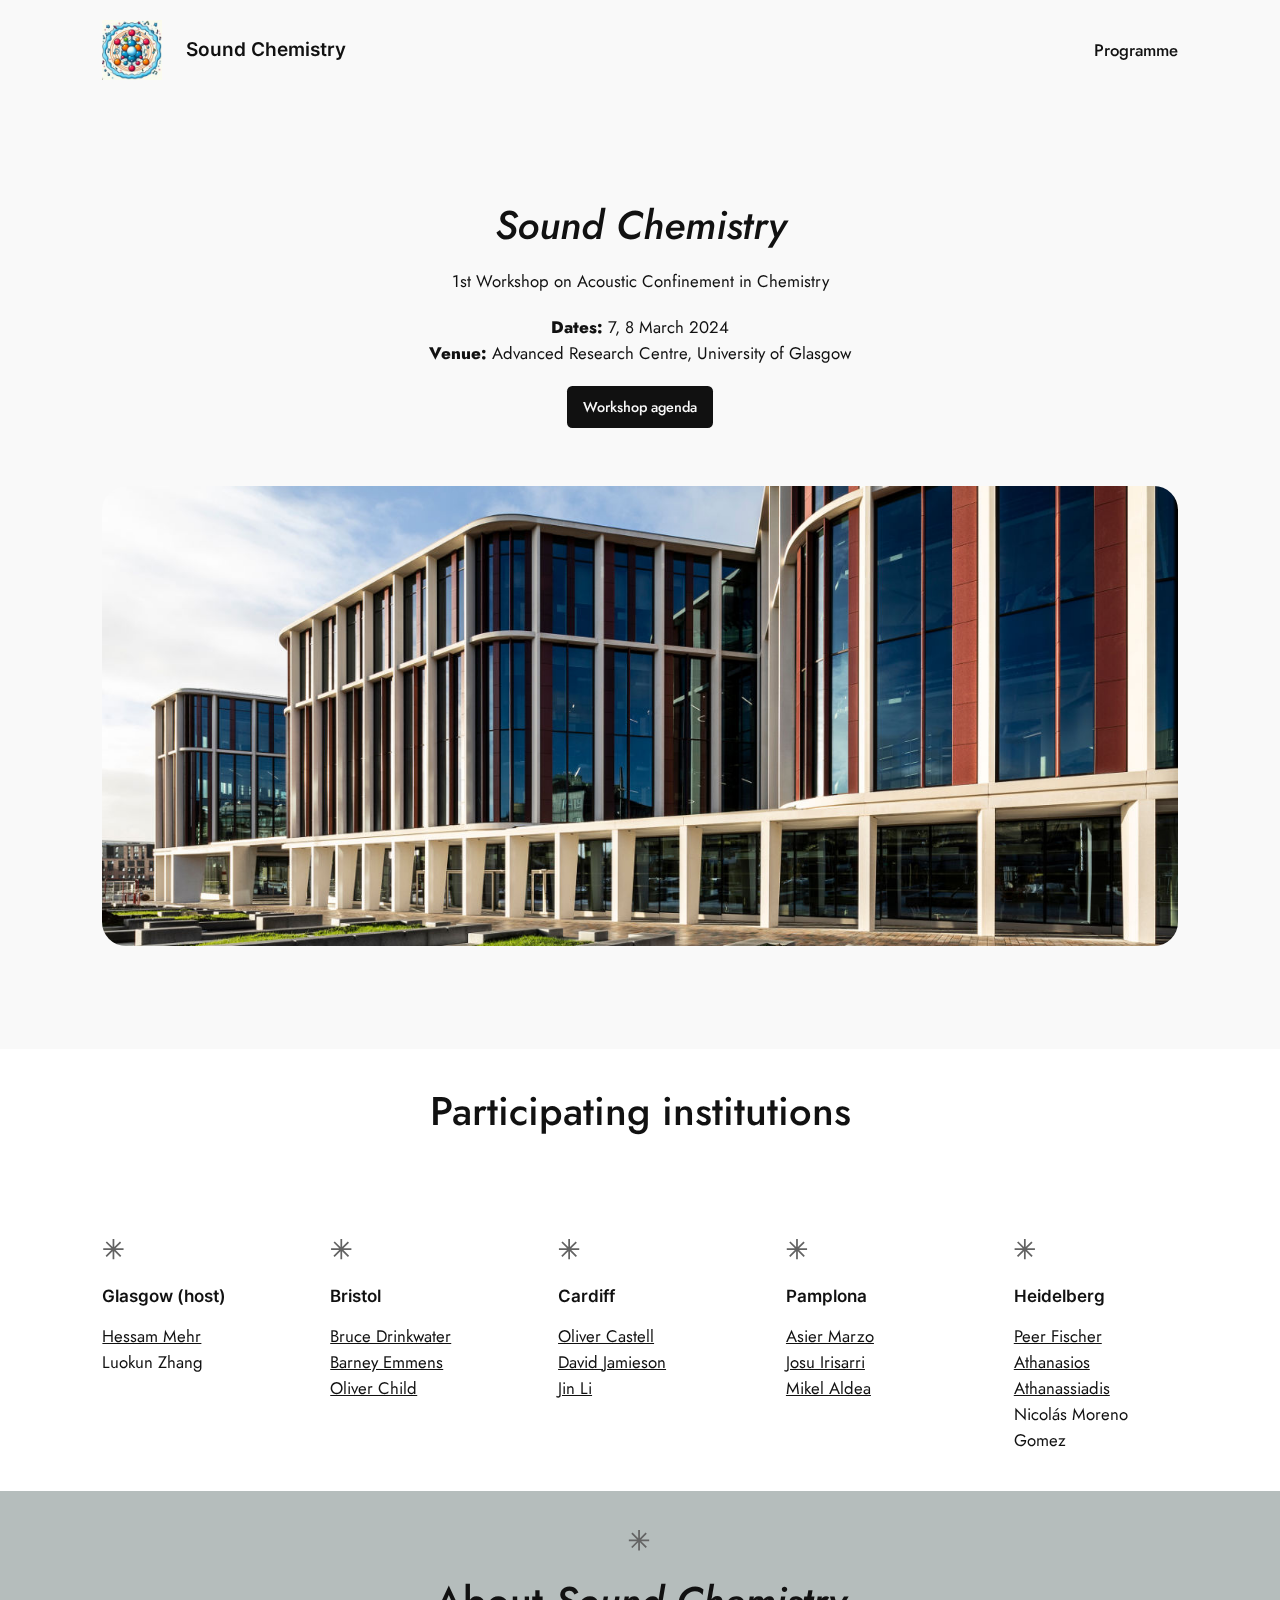
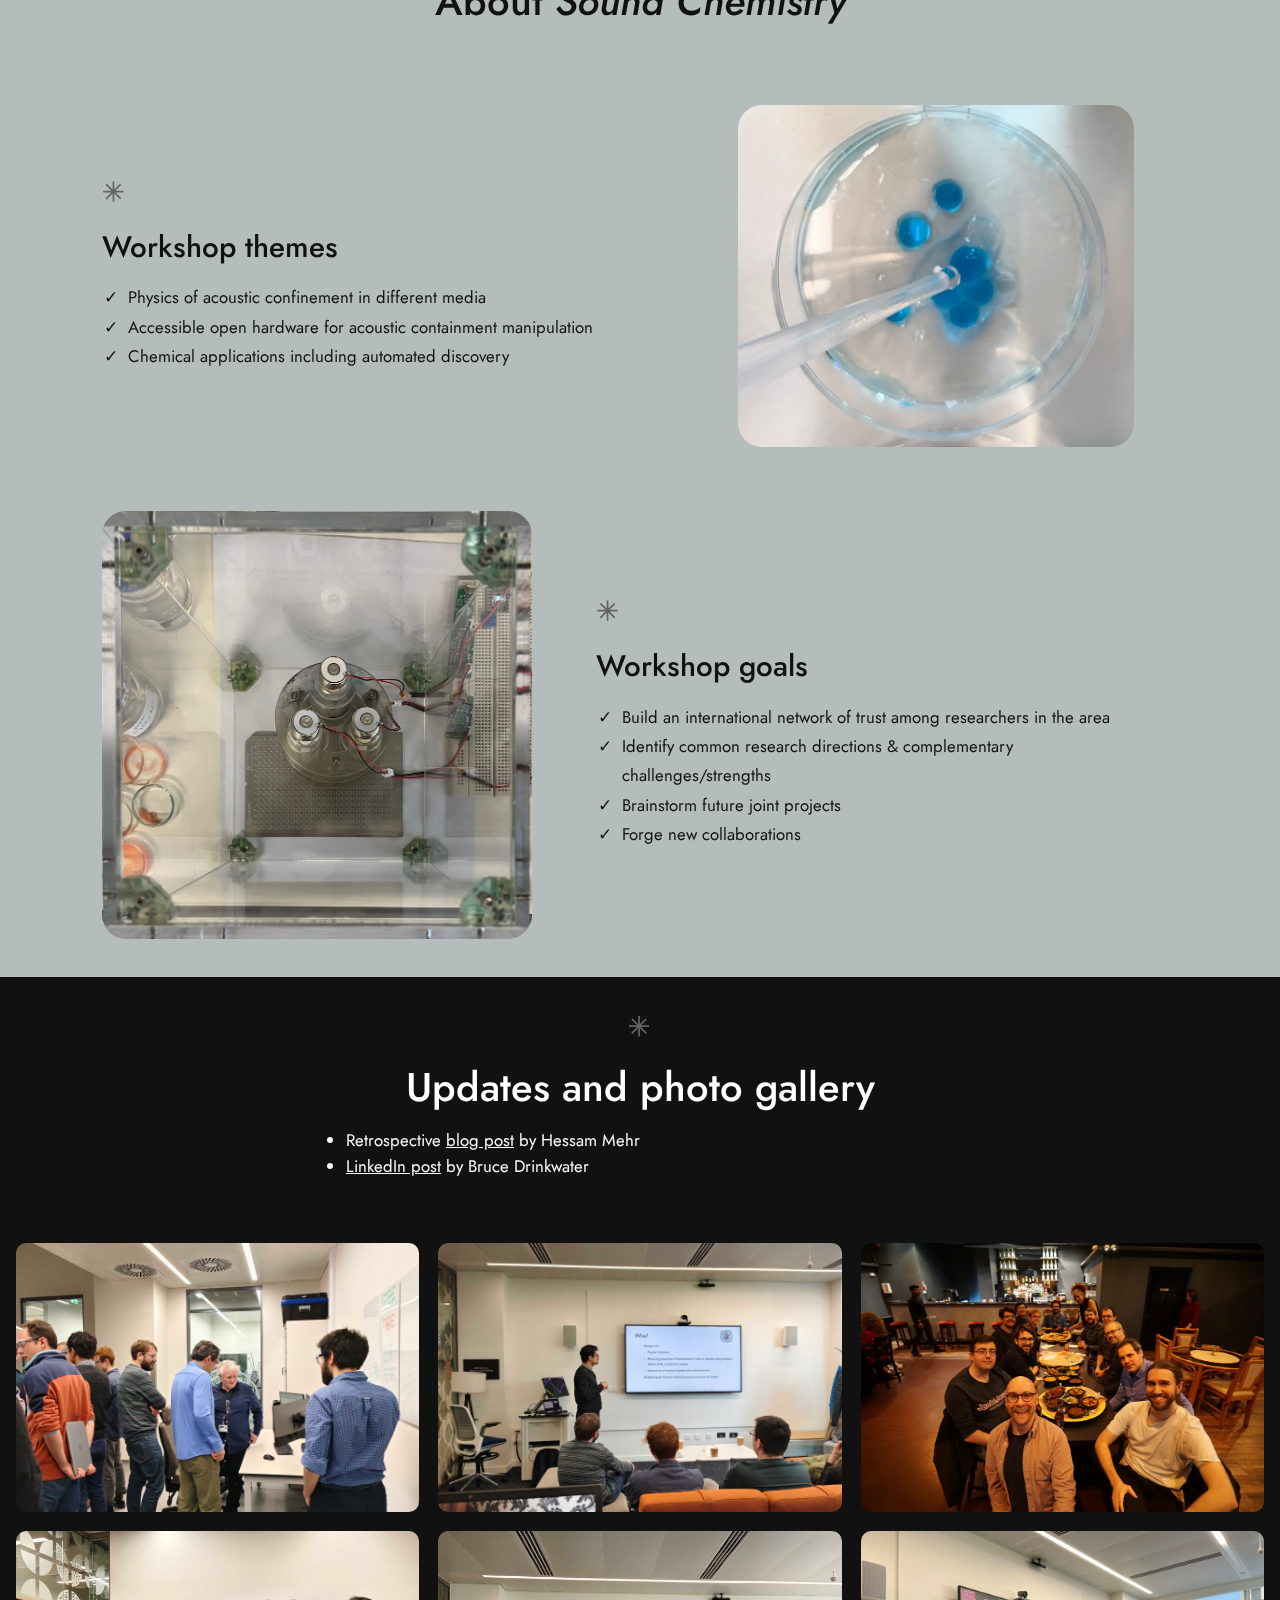
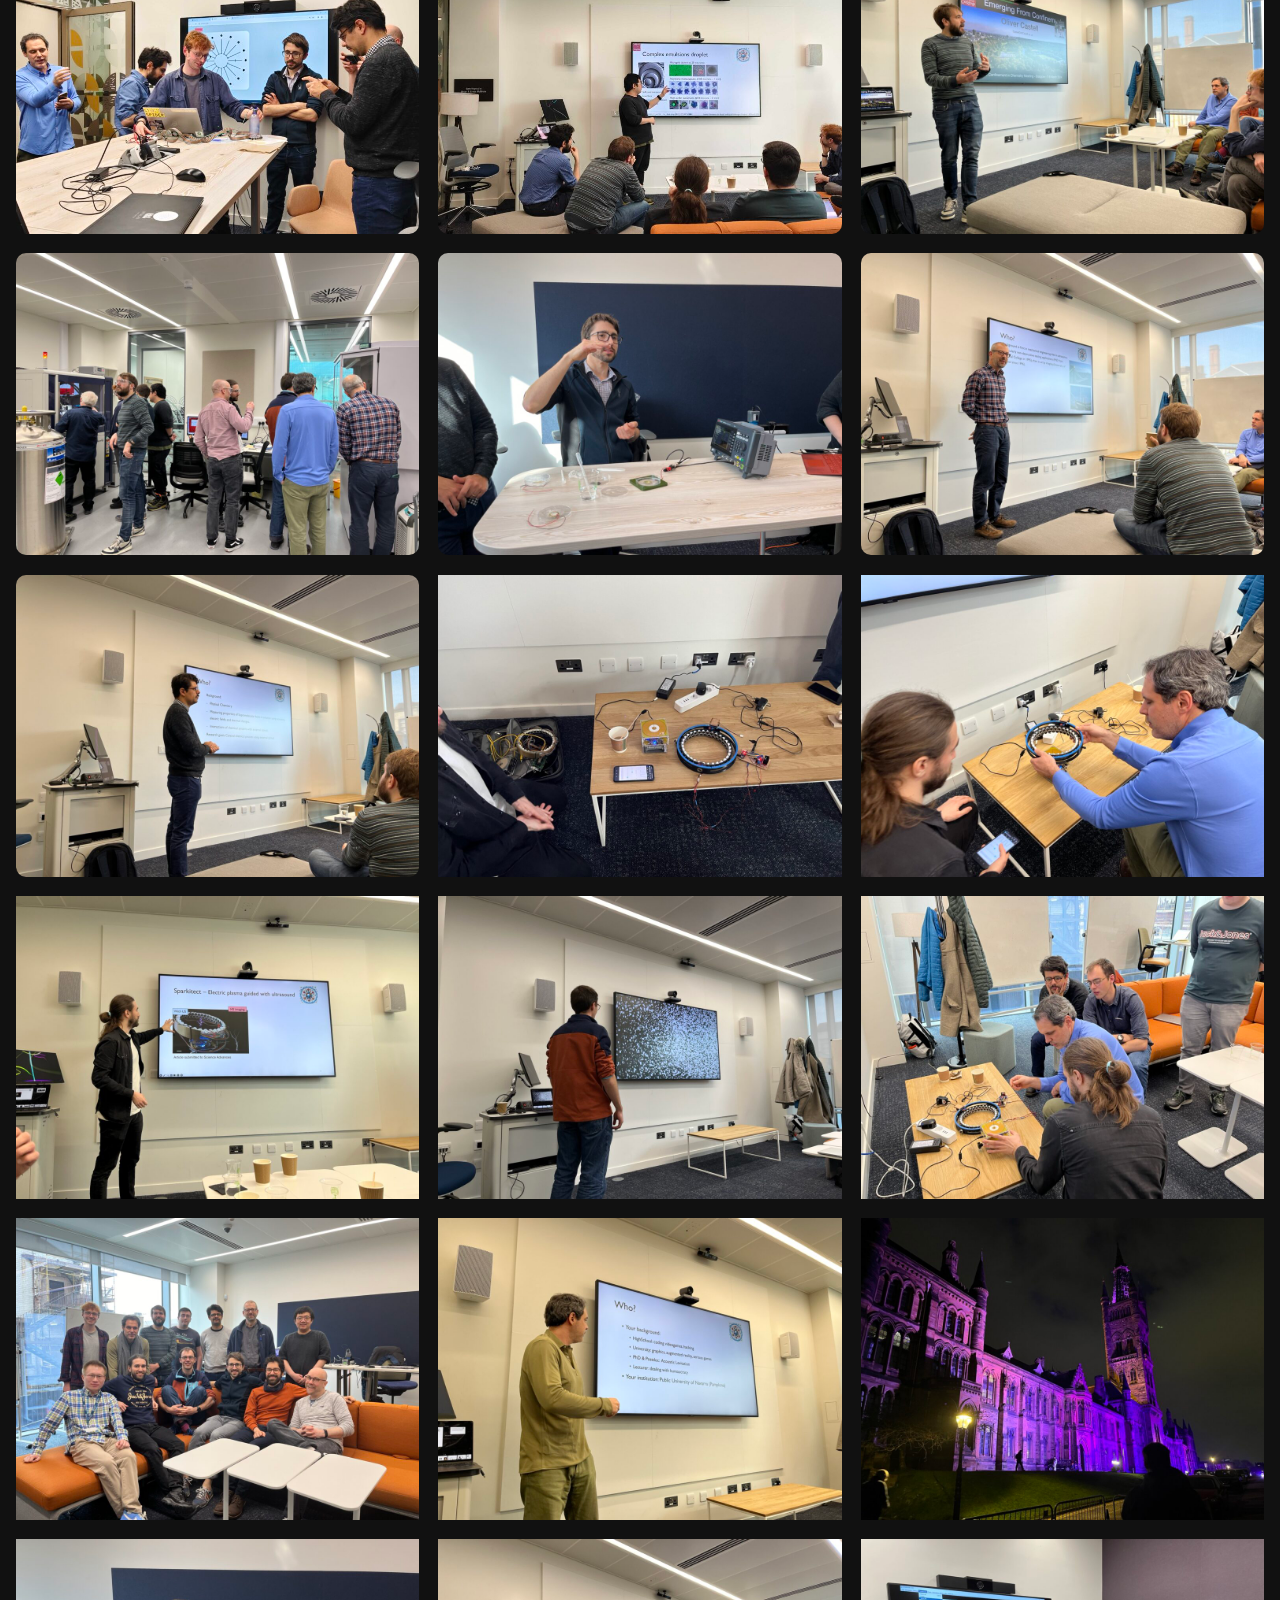
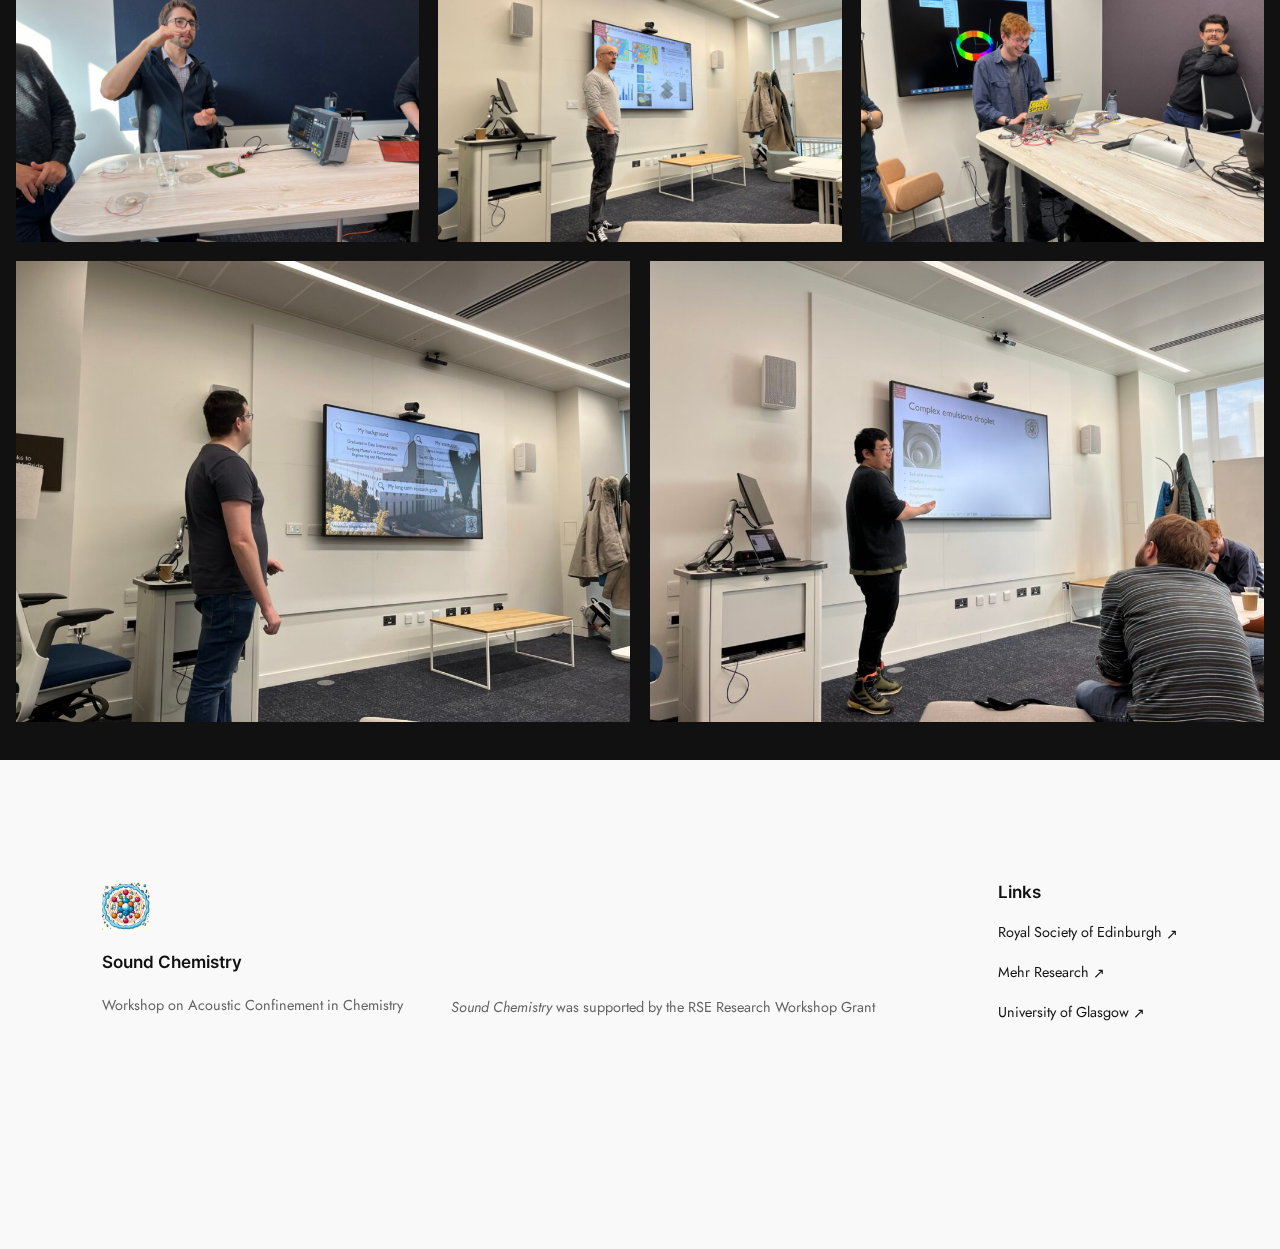
<file: index.html>
<!DOCTYPE html>
<html lang="en-US">
<head>
	<meta charset="UTF-8" />
	<meta name="viewport" content="width=device-width, initial-scale=1" />
<meta name='robots' content='max-image-preview:large' />
	<style>img:is([sizes="auto" i], [sizes^="auto," i]) { contain-intrinsic-size: 3000px 1500px }</style>
	<title>Sound Chemistry &#8211; Workshop on Acoustic Confinement in Chemistry</title>
<link rel="alternate" type="application/rss+xml" title="Sound Chemistry &raquo; Feed" href="feed/index.html" />
<link rel="alternate" type="application/rss+xml" title="Sound Chemistry &raquo; Comments Feed" href="comments/feed/index.html" />
<script>
window._wpemojiSettings = {"baseUrl":"https:\/\/s.w.org\/images\/core\/emoji\/15.0.3\/72x72\/","ext":".png","svgUrl":"https:\/\/s.w.org\/images\/core\/emoji\/15.0.3\/svg\/","svgExt":".svg","source":{"concatemoji":"https:\/\/sound-chemistry.science\/wp-includes\/js\/wp-emoji-release.min.js?ver=6.7.1"}};
/*! This file is auto-generated */
!function(i,n){var o,s,e;function c(e){try{var t={supportTests:e,timestamp:(new Date).valueOf()};sessionStorage.setItem(o,JSON.stringify(t))}catch(e){}}function p(e,t,n){e.clearRect(0,0,e.canvas.width,e.canvas.height),e.fillText(t,0,0);var t=new Uint32Array(e.getImageData(0,0,e.canvas.width,e.canvas.height).data),r=(e.clearRect(0,0,e.canvas.width,e.canvas.height),e.fillText(n,0,0),new Uint32Array(e.getImageData(0,0,e.canvas.width,e.canvas.height).data));return t.every(function(e,t){return e===r[t]})}function u(e,t,n){switch(t){case"flag":return n(e,"\ud83c\udff3\ufe0f\u200d\u26a7\ufe0f","\ud83c\udff3\ufe0f\u200b\u26a7\ufe0f")?!1:!n(e,"\ud83c\uddfa\ud83c\uddf3","\ud83c\uddfa\u200b\ud83c\uddf3")&&!n(e,"\ud83c\udff4\udb40\udc67\udb40\udc62\udb40\udc65\udb40\udc6e\udb40\udc67\udb40\udc7f","\ud83c\udff4\u200b\udb40\udc67\u200b\udb40\udc62\u200b\udb40\udc65\u200b\udb40\udc6e\u200b\udb40\udc67\u200b\udb40\udc7f");case"emoji":return!n(e,"\ud83d\udc26\u200d\u2b1b","\ud83d\udc26\u200b\u2b1b")}return!1}function f(e,t,n){var r="undefined"!=typeof WorkerGlobalScope&&self instanceof WorkerGlobalScope?new OffscreenCanvas(300,150):i.createElement("canvas"),a=r.getContext("2d",{willReadFrequently:!0}),o=(a.textBaseline="top",a.font="600 32px Arial",{});return e.forEach(function(e){o[e]=t(a,e,n)}),o}function t(e){var t=i.createElement("script");t.src=e,t.defer=!0,i.head.appendChild(t)}"undefined"!=typeof Promise&&(o="wpEmojiSettingsSupports",s=["flag","emoji"],n.supports={everything:!0,everythingExceptFlag:!0},e=new Promise(function(e){i.addEventListener("DOMContentLoaded",e,{once:!0})}),new Promise(function(t){var n=function(){try{var e=JSON.parse(sessionStorage.getItem(o));if("object"==typeof e&&"number"==typeof e.timestamp&&(new Date).valueOf()<e.timestamp+604800&&"object"==typeof e.supportTests)return e.supportTests}catch(e){}return null}();if(!n){if("undefined"!=typeof Worker&&"undefined"!=typeof OffscreenCanvas&&"undefined"!=typeof URL&&URL.createObjectURL&&"undefined"!=typeof Blob)try{var e="postMessage("+f.toString()+"("+[JSON.stringify(s),u.toString(),p.toString()].join(",")+"));",r=new Blob([e],{type:"text/javascript"}),a=new Worker(URL.createObjectURL(r),{name:"wpTestEmojiSupports"});return void(a.onmessage=function(e){c(n=e.data),a.terminate(),t(n)})}catch(e){}c(n=f(s,u,p))}t(n)}).then(function(e){for(var t in e)n.supports[t]=e[t],n.supports.everything=n.supports.everything&&n.supports[t],"flag"!==t&&(n.supports.everythingExceptFlag=n.supports.everythingExceptFlag&&n.supports[t]);n.supports.everythingExceptFlag=n.supports.everythingExceptFlag&&!n.supports.flag,n.DOMReady=!1,n.readyCallback=function(){n.DOMReady=!0}}).then(function(){return e}).then(function(){var e;n.supports.everything||(n.readyCallback(),(e=n.source||{}).concatemoji?t(e.concatemoji):e.wpemoji&&e.twemoji&&(t(e.twemoji),t(e.wpemoji)))}))}((window,document),window._wpemojiSettings);
</script>
<style id='wp-block-site-logo-inline-css'>
.wp-block-site-logo{box-sizing:border-box;line-height:0}.wp-block-site-logo a{display:inline-block;line-height:0}.wp-block-site-logo.is-default-size img{height:auto;width:120px}.wp-block-site-logo img{height:auto;max-width:100%}.wp-block-site-logo a,.wp-block-site-logo img{border-radius:inherit}.wp-block-site-logo.aligncenter{margin-left:auto;margin-right:auto;text-align:center}:root :where(.wp-block-site-logo.is-style-rounded){border-radius:9999px}
</style>
<style id='wp-block-site-title-inline-css'>
.wp-block-site-title{box-sizing:border-box}.wp-block-site-title :where(a){color:inherit;font-family:inherit;font-size:inherit;font-style:inherit;font-weight:inherit;letter-spacing:inherit;line-height:inherit;text-decoration:inherit}
</style>
<style id='wp-block-group-inline-css'>
.wp-block-group{box-sizing:border-box}:where(.wp-block-group.wp-block-group-is-layout-constrained){position:relative}
</style>
<style id='wp-block-page-list-inline-css'>
.wp-block-navigation .wp-block-page-list{align-items:var(--navigation-layout-align,initial);background-color:inherit;display:flex;flex-direction:var(--navigation-layout-direction,initial);flex-wrap:var(--navigation-layout-wrap,wrap);justify-content:var(--navigation-layout-justify,initial)}.wp-block-navigation .wp-block-navigation-item{background-color:inherit}.wp-block-page-list{box-sizing:border-box}
</style>
<link rel='stylesheet' id='wp-block-navigation-css' href='wp-content/plugins/gutenberg/build/block-library/blocks/navigation/style.css%3Fver=20.0.0.css' media='all' />
<style id='wp-block-heading-inline-css'>
h1.has-background,h2.has-background,h3.has-background,h4.has-background,h5.has-background,h6.has-background{padding:1.25em 2.375em}h1.has-text-align-left[style*=writing-mode]:where([style*=vertical-lr]),h1.has-text-align-right[style*=writing-mode]:where([style*=vertical-rl]),h2.has-text-align-left[style*=writing-mode]:where([style*=vertical-lr]),h2.has-text-align-right[style*=writing-mode]:where([style*=vertical-rl]),h3.has-text-align-left[style*=writing-mode]:where([style*=vertical-lr]),h3.has-text-align-right[style*=writing-mode]:where([style*=vertical-rl]),h4.has-text-align-left[style*=writing-mode]:where([style*=vertical-lr]),h4.has-text-align-right[style*=writing-mode]:where([style*=vertical-rl]),h5.has-text-align-left[style*=writing-mode]:where([style*=vertical-lr]),h5.has-text-align-right[style*=writing-mode]:where([style*=vertical-rl]),h6.has-text-align-left[style*=writing-mode]:where([style*=vertical-lr]),h6.has-text-align-right[style*=writing-mode]:where([style*=vertical-rl]){rotate:180deg}

				.is-style-asterisk:before {
					content: '';
					width: 1.5rem;
					height: 3rem;
					background: var(--wp--preset--color--contrast-2, currentColor);
					clip-path: path('M11.93.684v8.039l5.633-5.633 1.216 1.23-5.66 5.66h8.04v1.737H13.2l5.701 5.701-1.23 1.23-5.742-5.742V21h-1.737v-8.094l-5.77 5.77-1.23-1.217 5.743-5.742H.842V9.98h8.162l-5.701-5.7 1.23-1.231 5.66 5.66V.684h1.737Z');
					display: block;
				}

				/* Hide the asterisk if the heading has no content, to avoid using empty headings to display the asterisk only, which is an A11Y issue */
				.is-style-asterisk:empty:before {
					content: none;
				}

				.is-style-asterisk:-moz-only-whitespace:before {
					content: none;
				}

				.is-style-asterisk.has-text-align-center:before {
					margin: 0 auto;
				}

				.is-style-asterisk.has-text-align-right:before {
					margin-left: auto;
				}

				.rtl .is-style-asterisk.has-text-align-left:before {
					margin-right: auto;
				}
</style>
<style id='wp-block-spacer-inline-css'>
.wp-block-spacer{clear:both}
</style>
<style id='wp-block-paragraph-inline-css'>
.is-small-text{font-size:.875em}.is-regular-text{font-size:1em}.is-large-text{font-size:2.25em}.is-larger-text{font-size:3em}.has-drop-cap:not(:focus):first-letter{float:left;font-size:8.4em;font-style:normal;font-weight:100;line-height:.68;margin:.05em .1em 0 0;text-transform:uppercase}body.rtl .has-drop-cap:not(:focus):first-letter{float:none;margin-left:.1em}p.has-drop-cap.has-background{overflow:hidden}:root :where(p.has-background){padding:1.25em 2.375em}:where(p.has-text-color:not(.has-link-color)) a{color:inherit}p.has-text-align-left[style*="writing-mode:vertical-lr"],p.has-text-align-right[style*="writing-mode:vertical-rl"]{rotate:180deg}
</style>
<style id='wp-block-button-inline-css'>
.wp-block-button__link{align-content:center;box-sizing:border-box;cursor:pointer;display:inline-block;height:100%;text-align:center;width:100%;word-break:break-word}.wp-block-button__link.aligncenter{text-align:center}.wp-block-button__link.alignright{text-align:right}:where(.wp-block-button__link){border-radius:9999px;box-shadow:none;padding:calc(.667em + 2px) calc(1.333em + 2px);text-decoration:none}.wp-block-button[style*=text-decoration] .wp-block-button__link{text-decoration:inherit}.wp-block-buttons>.wp-block-button.has-custom-width{max-width:none}.wp-block-buttons>.wp-block-button.has-custom-width .wp-block-button__link{width:100%}.wp-block-buttons>.wp-block-button.has-custom-font-size .wp-block-button__link{font-size:inherit}.wp-block-buttons>.wp-block-button.wp-block-button__width-25{width:calc(25% - var(--wp--style--block-gap, .5em)*.75)}.wp-block-buttons>.wp-block-button.wp-block-button__width-50{width:calc(50% - var(--wp--style--block-gap, .5em)*.5)}.wp-block-buttons>.wp-block-button.wp-block-button__width-75{width:calc(75% - var(--wp--style--block-gap, .5em)*.25)}.wp-block-buttons>.wp-block-button.wp-block-button__width-100{flex-basis:100%;width:100%}.wp-block-buttons.is-vertical>.wp-block-button.wp-block-button__width-25{width:25%}.wp-block-buttons.is-vertical>.wp-block-button.wp-block-button__width-50{width:50%}.wp-block-buttons.is-vertical>.wp-block-button.wp-block-button__width-75{width:75%}.wp-block-button.is-style-squared,.wp-block-button__link.wp-block-button.is-style-squared{border-radius:0}.wp-block-button.no-border-radius,.wp-block-button__link.no-border-radius{border-radius:0!important}:root :where(.wp-block-button .wp-block-button__link.is-style-outline),:root :where(.wp-block-button.is-style-outline>.wp-block-button__link){border:2px solid;padding:.667em 1.333em}:root :where(.wp-block-button .wp-block-button__link.is-style-outline:not(.has-text-color)),:root :where(.wp-block-button.is-style-outline>.wp-block-button__link:not(.has-text-color)){color:currentColor}:root :where(.wp-block-button .wp-block-button__link.is-style-outline:not(.has-background)),:root :where(.wp-block-button.is-style-outline>.wp-block-button__link:not(.has-background)){background-color:initial;background-image:none}
</style>
<style id='twentytwentyfour-button-style-outline-inline-css'>
.wp-block-button.is-style-outline
	> .wp-block-button__link:not(.has-text-color, .has-background):hover {
	background-color: var(--wp--preset--color--contrast-2, var(--wp--preset--color--contrast, transparent));
	color: var(--wp--preset--color--base);
	border-color: var(--wp--preset--color--contrast-2, var(--wp--preset--color--contrast, currentColor));
}

</style>
<style id='wp-block-buttons-inline-css'>
.wp-block-buttons{box-sizing:border-box}.wp-block-buttons.is-vertical{flex-direction:column}.wp-block-buttons.is-vertical>.wp-block-button:last-child{margin-bottom:0}.wp-block-buttons>.wp-block-button{display:inline-block;margin:0}.wp-block-buttons.is-content-justification-left{justify-content:flex-start}.wp-block-buttons.is-content-justification-left.is-vertical{align-items:flex-start}.wp-block-buttons.is-content-justification-center{justify-content:center}.wp-block-buttons.is-content-justification-center.is-vertical{align-items:center}.wp-block-buttons.is-content-justification-right{justify-content:flex-end}.wp-block-buttons.is-content-justification-right.is-vertical{align-items:flex-end}.wp-block-buttons.is-content-justification-space-between{justify-content:space-between}.wp-block-buttons.aligncenter{text-align:center}.wp-block-buttons:not(.is-content-justification-space-between,.is-content-justification-right,.is-content-justification-left,.is-content-justification-center) .wp-block-button.aligncenter{margin-left:auto;margin-right:auto;width:100%}.wp-block-buttons[style*=text-decoration] .wp-block-button,.wp-block-buttons[style*=text-decoration] .wp-block-button__link{text-decoration:inherit}.wp-block-buttons.has-custom-font-size .wp-block-button__link{font-size:inherit}.wp-block-button.aligncenter{text-align:center}
</style>
<style id='wp-block-image-inline-css'>
.wp-block-image>a,.wp-block-image>figure>a{display:inline-block}.wp-block-image img{box-sizing:border-box;height:auto;max-width:100%;vertical-align:bottom}@media (prefers-reduced-motion:no-preference){.wp-block-image img.hide{visibility:hidden}.wp-block-image img.show{animation:show-content-image .4s}}.wp-block-image[style*=border-radius] img,.wp-block-image[style*=border-radius]>a{border-radius:inherit}.wp-block-image.has-custom-border img{box-sizing:border-box}.wp-block-image.aligncenter{text-align:center}.wp-block-image.alignfull>a,.wp-block-image.alignwide>a{width:100%}.wp-block-image.alignfull img,.wp-block-image.alignwide img{height:auto;width:100%}.wp-block-image .aligncenter,.wp-block-image .alignleft,.wp-block-image .alignright,.wp-block-image.aligncenter,.wp-block-image.alignleft,.wp-block-image.alignright{display:table}.wp-block-image .aligncenter>figcaption,.wp-block-image .alignleft>figcaption,.wp-block-image .alignright>figcaption,.wp-block-image.aligncenter>figcaption,.wp-block-image.alignleft>figcaption,.wp-block-image.alignright>figcaption{caption-side:bottom;display:table-caption}.wp-block-image .alignleft{float:left;margin:.5em 1em .5em 0}.wp-block-image .alignright{float:right;margin:.5em 0 .5em 1em}.wp-block-image .aligncenter{margin-left:auto;margin-right:auto}.wp-block-image :where(figcaption){margin-bottom:1em;margin-top:.5em}.wp-block-image.is-style-circle-mask img{border-radius:9999px}@supports ((-webkit-mask-image:none) or (mask-image:none)) or (-webkit-mask-image:none){.wp-block-image.is-style-circle-mask img{border-radius:0;-webkit-mask-image:url('data:image/svg+xml;utf8,<svg viewBox="0 0 100 100" xmlns="http://www.w3.org/2000/svg"><circle cx="50" cy="50" r="50"/></svg>');mask-image:url('data:image/svg+xml;utf8,<svg viewBox="0 0 100 100" xmlns="http://www.w3.org/2000/svg"><circle cx="50" cy="50" r="50"/></svg>');mask-mode:alpha;-webkit-mask-position:center;mask-position:center;-webkit-mask-repeat:no-repeat;mask-repeat:no-repeat;-webkit-mask-size:contain;mask-size:contain}}:root :where(.wp-block-image.is-style-rounded img,.wp-block-image .is-style-rounded img){border-radius:9999px}.wp-block-image figure{margin:0}.wp-lightbox-container{display:flex;flex-direction:column;position:relative}.wp-lightbox-container img{cursor:zoom-in}.wp-lightbox-container img:hover+button{opacity:1}.wp-lightbox-container button{align-items:center;-webkit-backdrop-filter:blur(16px) saturate(180%);backdrop-filter:blur(16px) saturate(180%);background-color:#5a5a5a40;border:none;border-radius:4px;cursor:zoom-in;display:flex;height:20px;justify-content:center;opacity:0;padding:0;position:absolute;right:16px;text-align:center;top:16px;transition:opacity .2s ease;width:20px;z-index:100}.wp-lightbox-container button:focus-visible{outline:3px auto #5a5a5a40;outline:3px auto -webkit-focus-ring-color;outline-offset:3px}.wp-lightbox-container button:hover{cursor:pointer;opacity:1}.wp-lightbox-container button:focus{opacity:1}.wp-lightbox-container button:focus,.wp-lightbox-container button:hover,.wp-lightbox-container button:not(:hover):not(:active):not(.has-background){background-color:#5a5a5a40;border:none}.wp-lightbox-overlay{box-sizing:border-box;cursor:zoom-out;height:100vh;left:0;overflow:hidden;position:fixed;top:0;visibility:hidden;width:100%;z-index:100000}.wp-lightbox-overlay .close-button{align-items:center;cursor:pointer;display:flex;justify-content:center;min-height:40px;min-width:40px;padding:0;position:absolute;right:calc(env(safe-area-inset-right) + 16px);top:calc(env(safe-area-inset-top) + 16px);z-index:5000000}.wp-lightbox-overlay .close-button:focus,.wp-lightbox-overlay .close-button:hover,.wp-lightbox-overlay .close-button:not(:hover):not(:active):not(.has-background){background:none;border:none}.wp-lightbox-overlay .lightbox-image-container{height:var(--wp--lightbox-container-height);left:50%;overflow:hidden;position:absolute;top:50%;transform:translate(-50%,-50%);transform-origin:top left;width:var(--wp--lightbox-container-width);z-index:9999999999}.wp-lightbox-overlay .wp-block-image{align-items:center;box-sizing:border-box;display:flex;height:100%;justify-content:center;margin:0;position:relative;transform-origin:0 0;width:100%;z-index:3000000}.wp-lightbox-overlay .wp-block-image img{height:var(--wp--lightbox-image-height);min-height:var(--wp--lightbox-image-height);min-width:var(--wp--lightbox-image-width);width:var(--wp--lightbox-image-width)}.wp-lightbox-overlay .wp-block-image figcaption{display:none}.wp-lightbox-overlay button{background:none;border:none}.wp-lightbox-overlay .scrim{background-color:#fff;height:100%;opacity:.9;position:absolute;width:100%;z-index:2000000}.wp-lightbox-overlay.active{animation:turn-on-visibility .25s both;visibility:visible}.wp-lightbox-overlay.active img{animation:turn-on-visibility .35s both}.wp-lightbox-overlay.show-closing-animation:not(.active){animation:turn-off-visibility .35s both}.wp-lightbox-overlay.show-closing-animation:not(.active) img{animation:turn-off-visibility .25s both}@media (prefers-reduced-motion:no-preference){.wp-lightbox-overlay.zoom.active{animation:none;opacity:1;visibility:visible}.wp-lightbox-overlay.zoom.active .lightbox-image-container{animation:lightbox-zoom-in .4s}.wp-lightbox-overlay.zoom.active .lightbox-image-container img{animation:none}.wp-lightbox-overlay.zoom.active .scrim{animation:turn-on-visibility .4s forwards}.wp-lightbox-overlay.zoom.show-closing-animation:not(.active){animation:none}.wp-lightbox-overlay.zoom.show-closing-animation:not(.active) .lightbox-image-container{animation:lightbox-zoom-out .4s}.wp-lightbox-overlay.zoom.show-closing-animation:not(.active) .lightbox-image-container img{animation:none}.wp-lightbox-overlay.zoom.show-closing-animation:not(.active) .scrim{animation:turn-off-visibility .4s forwards}}@keyframes show-content-image{0%{visibility:hidden}99%{visibility:hidden}to{visibility:visible}}@keyframes turn-on-visibility{0%{opacity:0}to{opacity:1}}@keyframes turn-off-visibility{0%{opacity:1;visibility:visible}99%{opacity:0;visibility:visible}to{opacity:0;visibility:hidden}}@keyframes lightbox-zoom-in{0%{transform:translate(calc((-100vw + var(--wp--lightbox-scrollbar-width))/2 + var(--wp--lightbox-initial-left-position)),calc(-50vh + var(--wp--lightbox-initial-top-position))) scale(var(--wp--lightbox-scale))}to{transform:translate(-50%,-50%) scale(1)}}@keyframes lightbox-zoom-out{0%{transform:translate(-50%,-50%) scale(1);visibility:visible}99%{visibility:visible}to{transform:translate(calc((-100vw + var(--wp--lightbox-scrollbar-width))/2 + var(--wp--lightbox-initial-left-position)),calc(-50vh + var(--wp--lightbox-initial-top-position))) scale(var(--wp--lightbox-scale));visibility:hidden}}
</style>
<style id='wp-block-columns-inline-css'>
.wp-block-columns{align-items:normal!important;box-sizing:border-box;display:flex;flex-wrap:wrap!important}@media (min-width:782px){.wp-block-columns{flex-wrap:nowrap!important}}.wp-block-columns.are-vertically-aligned-top{align-items:flex-start}.wp-block-columns.are-vertically-aligned-center{align-items:center}.wp-block-columns.are-vertically-aligned-bottom{align-items:flex-end}@media (max-width:781px){.wp-block-columns:not(.is-not-stacked-on-mobile)>.wp-block-column{flex-basis:100%!important}}@media (min-width:782px){.wp-block-columns:not(.is-not-stacked-on-mobile)>.wp-block-column{flex-basis:0;flex-grow:1}.wp-block-columns:not(.is-not-stacked-on-mobile)>.wp-block-column[style*=flex-basis]{flex-grow:0}}.wp-block-columns.is-not-stacked-on-mobile{flex-wrap:nowrap!important}.wp-block-columns.is-not-stacked-on-mobile>.wp-block-column{flex-basis:0;flex-grow:1}.wp-block-columns.is-not-stacked-on-mobile>.wp-block-column[style*=flex-basis]{flex-grow:0}:where(.wp-block-columns){margin-bottom:1.75em}:where(.wp-block-columns.has-background){padding:1.25em 2.375em}.wp-block-column{flex-grow:1;min-width:0;overflow-wrap:break-word;word-break:break-word}.wp-block-column.is-vertically-aligned-top{align-self:flex-start}.wp-block-column.is-vertically-aligned-center{align-self:center}.wp-block-column.is-vertically-aligned-bottom{align-self:flex-end}.wp-block-column.is-vertically-aligned-stretch{align-self:stretch}.wp-block-column.is-vertically-aligned-bottom,.wp-block-column.is-vertically-aligned-center,.wp-block-column.is-vertically-aligned-top{width:100%}
</style>
<style id='wp-block-list-inline-css'>
ol,ul{box-sizing:border-box}:root :where(.wp-block-list.has-background){padding:1.25em 2.375em}

				ul.is-style-checkmark-list {
					list-style-type: "\2713";
				}

				ul.is-style-checkmark-list li {
					padding-inline-start: 1ch;
				}
</style>
<link rel='stylesheet' id='wp-block-gallery-css' href='wp-content/plugins/gutenberg/build/block-library/blocks/gallery/style.css%3Fver=20.0.0.css' media='all' />
<style id='wp-block-site-tagline-inline-css'>
.wp-block-site-tagline{box-sizing:border-box}
</style>
<style id='wp-block-navigation-link-inline-css'>
.wp-block-navigation .wp-block-navigation-item__label{overflow-wrap:break-word}.wp-block-navigation .wp-block-navigation-item__description{display:none}.link-ui-tools{border-top:1px solid #f0f0f0;padding:8px}.link-ui-block-inserter{padding-top:8px}.link-ui-block-inserter__back{margin-left:8px;text-transform:uppercase}

				.is-style-arrow-link .wp-block-navigation-item__label:after {
					content: "\2197";
					padding-inline-start: 0.25rem;
					vertical-align: middle;
					text-decoration: none;
					display: inline-block;
				}
</style>
<style id='wp-block-library-inline-css'>
:root{--wp-admin-theme-color:#007cba;--wp-admin-theme-color--rgb:0,124,186;--wp-admin-theme-color-darker-10:#006ba1;--wp-admin-theme-color-darker-10--rgb:0,107,161;--wp-admin-theme-color-darker-20:#005a87;--wp-admin-theme-color-darker-20--rgb:0,90,135;--wp-admin-border-width-focus:2px;--wp-block-synced-color:#7a00df;--wp-block-synced-color--rgb:122,0,223;--wp-bound-block-color:var(--wp-block-synced-color)}@media (min-resolution:192dpi){:root{--wp-admin-border-width-focus:1.5px}}.wp-element-button{cursor:pointer}:root{--wp--preset--font-size--normal:16px;--wp--preset--font-size--huge:42px}:root .has-very-light-gray-background-color{background-color:#eee}:root .has-very-dark-gray-background-color{background-color:#313131}:root .has-very-light-gray-color{color:#eee}:root .has-very-dark-gray-color{color:#313131}:root .has-vivid-green-cyan-to-vivid-cyan-blue-gradient-background{background:linear-gradient(135deg,#00d084,#0693e3)}:root .has-purple-crush-gradient-background{background:linear-gradient(135deg,#34e2e4,#4721fb 50%,#ab1dfe)}:root .has-hazy-dawn-gradient-background{background:linear-gradient(135deg,#faaca8,#dad0ec)}:root .has-subdued-olive-gradient-background{background:linear-gradient(135deg,#fafae1,#67a671)}:root .has-atomic-cream-gradient-background{background:linear-gradient(135deg,#fdd79a,#004a59)}:root .has-nightshade-gradient-background{background:linear-gradient(135deg,#330968,#31cdcf)}:root .has-midnight-gradient-background{background:linear-gradient(135deg,#020381,#2874fc)}.has-regular-font-size{font-size:1em}.has-larger-font-size{font-size:2.625em}.has-normal-font-size{font-size:var(--wp--preset--font-size--normal)}.has-huge-font-size{font-size:var(--wp--preset--font-size--huge)}.has-text-align-center{text-align:center}.has-text-align-left{text-align:left}.has-text-align-right{text-align:right}#end-resizable-editor-section{display:none}.aligncenter{clear:both}.items-justified-left{justify-content:flex-start}.items-justified-center{justify-content:center}.items-justified-right{justify-content:flex-end}.items-justified-space-between{justify-content:space-between}.screen-reader-text{word-wrap:normal!important;border:0;clip-path:inset(50%);height:1px;margin:-1px;overflow:hidden;padding:0;position:absolute;width:1px}.screen-reader-text:focus{background-color:#ddd;clip-path:none;color:#444;display:block;font-size:1em;height:auto;left:5px;line-height:normal;padding:15px 23px 14px;text-decoration:none;top:5px;width:auto;z-index:100000}html :where(.has-border-color){border-style:solid}html :where([style*=border-top-color]){border-top-style:solid}html :where([style*=border-right-color]){border-right-style:solid}html :where([style*=border-bottom-color]){border-bottom-style:solid}html :where([style*=border-left-color]){border-left-style:solid}html :where([style*=border-width]){border-style:solid}html :where([style*=border-top-width]){border-top-style:solid}html :where([style*=border-right-width]){border-right-style:solid}html :where([style*=border-bottom-width]){border-bottom-style:solid}html :where([style*=border-left-width]){border-left-style:solid}html :where(img[class*=wp-image-]){height:auto;max-width:100%}:where(figure){margin:0 0 1em}html :where(.is-position-sticky){--wp-admin--admin-bar--position-offset:var(--wp-admin--admin-bar--height,0px)}@media screen and (max-width:600px){html :where(.is-position-sticky){--wp-admin--admin-bar--position-offset:0px}}
</style>
<style id='global-styles-inline-css'>
:root{--wp--preset--aspect-ratio--square: 1;--wp--preset--aspect-ratio--4-3: 4/3;--wp--preset--aspect-ratio--3-4: 3/4;--wp--preset--aspect-ratio--3-2: 3/2;--wp--preset--aspect-ratio--2-3: 2/3;--wp--preset--aspect-ratio--16-9: 16/9;--wp--preset--aspect-ratio--9-16: 9/16;--wp--preset--color--black: #000000;--wp--preset--color--cyan-bluish-gray: #abb8c3;--wp--preset--color--white: #ffffff;--wp--preset--color--pale-pink: #f78da7;--wp--preset--color--vivid-red: #cf2e2e;--wp--preset--color--luminous-vivid-orange: #ff6900;--wp--preset--color--luminous-vivid-amber: #fcb900;--wp--preset--color--light-green-cyan: #7bdcb5;--wp--preset--color--vivid-green-cyan: #00d084;--wp--preset--color--pale-cyan-blue: #8ed1fc;--wp--preset--color--vivid-cyan-blue: #0693e3;--wp--preset--color--vivid-purple: #9b51e0;--wp--preset--color--base: #f9f9f9;--wp--preset--color--base-2: #ffffff;--wp--preset--color--contrast: #111111;--wp--preset--color--contrast-2: #636363;--wp--preset--color--contrast-3: #A4A4A4;--wp--preset--color--accent: #cfcabe;--wp--preset--color--accent-2: #c2a990;--wp--preset--color--accent-3: #d8613c;--wp--preset--color--accent-4: #b1c5a4;--wp--preset--color--accent-5: #b5bdbc;--wp--preset--gradient--vivid-cyan-blue-to-vivid-purple: linear-gradient(135deg,rgba(6,147,227,1) 0%,rgb(155,81,224) 100%);--wp--preset--gradient--light-green-cyan-to-vivid-green-cyan: linear-gradient(135deg,rgb(122,220,180) 0%,rgb(0,208,130) 100%);--wp--preset--gradient--luminous-vivid-amber-to-luminous-vivid-orange: linear-gradient(135deg,rgba(252,185,0,1) 0%,rgba(255,105,0,1) 100%);--wp--preset--gradient--luminous-vivid-orange-to-vivid-red: linear-gradient(135deg,rgba(255,105,0,1) 0%,rgb(207,46,46) 100%);--wp--preset--gradient--very-light-gray-to-cyan-bluish-gray: linear-gradient(135deg,rgb(238,238,238) 0%,rgb(169,184,195) 100%);--wp--preset--gradient--cool-to-warm-spectrum: linear-gradient(135deg,rgb(74,234,220) 0%,rgb(151,120,209) 20%,rgb(207,42,186) 40%,rgb(238,44,130) 60%,rgb(251,105,98) 80%,rgb(254,248,76) 100%);--wp--preset--gradient--blush-light-purple: linear-gradient(135deg,rgb(255,206,236) 0%,rgb(152,150,240) 100%);--wp--preset--gradient--blush-bordeaux: linear-gradient(135deg,rgb(254,205,165) 0%,rgb(254,45,45) 50%,rgb(107,0,62) 100%);--wp--preset--gradient--luminous-dusk: linear-gradient(135deg,rgb(255,203,112) 0%,rgb(199,81,192) 50%,rgb(65,88,208) 100%);--wp--preset--gradient--pale-ocean: linear-gradient(135deg,rgb(255,245,203) 0%,rgb(182,227,212) 50%,rgb(51,167,181) 100%);--wp--preset--gradient--electric-grass: linear-gradient(135deg,rgb(202,248,128) 0%,rgb(113,206,126) 100%);--wp--preset--gradient--midnight: linear-gradient(135deg,rgb(2,3,129) 0%,rgb(40,116,252) 100%);--wp--preset--gradient--gradient-1: linear-gradient(to bottom, #cfcabe 0%, #F9F9F9 100%);--wp--preset--gradient--gradient-2: linear-gradient(to bottom, #C2A990 0%, #F9F9F9 100%);--wp--preset--gradient--gradient-3: linear-gradient(to bottom, #D8613C 0%, #F9F9F9 100%);--wp--preset--gradient--gradient-4: linear-gradient(to bottom, #B1C5A4 0%, #F9F9F9 100%);--wp--preset--gradient--gradient-5: linear-gradient(to bottom, #B5BDBC 0%, #F9F9F9 100%);--wp--preset--gradient--gradient-6: linear-gradient(to bottom, #A4A4A4 0%, #F9F9F9 100%);--wp--preset--gradient--gradient-7: linear-gradient(to bottom, #cfcabe 50%, #F9F9F9 50%);--wp--preset--gradient--gradient-8: linear-gradient(to bottom, #C2A990 50%, #F9F9F9 50%);--wp--preset--gradient--gradient-9: linear-gradient(to bottom, #D8613C 50%, #F9F9F9 50%);--wp--preset--gradient--gradient-10: linear-gradient(to bottom, #B1C5A4 50%, #F9F9F9 50%);--wp--preset--gradient--gradient-11: linear-gradient(to bottom, #B5BDBC 50%, #F9F9F9 50%);--wp--preset--gradient--gradient-12: linear-gradient(to bottom, #A4A4A4 50%, #F9F9F9 50%);--wp--preset--font-size--small: 0.9rem;--wp--preset--font-size--medium: 1.05rem;--wp--preset--font-size--large: clamp(1.39rem, 1.39rem + ((1vw - 0.2rem) * 0.767), 1.85rem);--wp--preset--font-size--x-large: clamp(1.85rem, 1.85rem + ((1vw - 0.2rem) * 1.083), 2.5rem);--wp--preset--font-size--xx-large: clamp(2.5rem, 2.5rem + ((1vw - 0.2rem) * 1.283), 3.27rem);--wp--preset--font-family--body: "Inter", sans-serif;--wp--preset--font-family--heading: Cardo;--wp--preset--font-family--system-sans-serif: -apple-system, BlinkMacSystemFont, avenir next, avenir, segoe ui, helvetica neue, helvetica, Cantarell, Ubuntu, roboto, noto, arial, sans-serif;--wp--preset--font-family--system-serif: Iowan Old Style, Apple Garamond, Baskerville, Times New Roman, Droid Serif, Times, Source Serif Pro, serif, Apple Color Emoji, Segoe UI Emoji, Segoe UI Symbol;--wp--preset--font-family--jost: Jost, sans-serif;--wp--preset--spacing--20: min(1.5rem, 2vw);--wp--preset--spacing--30: min(2.5rem, 3vw);--wp--preset--spacing--40: min(4rem, 5vw);--wp--preset--spacing--50: min(6.5rem, 8vw);--wp--preset--spacing--60: min(10.5rem, 13vw);--wp--preset--spacing--70: 3.38rem;--wp--preset--spacing--80: 5.06rem;--wp--preset--spacing--10: 1rem;--wp--preset--shadow--natural: 6px 6px 9px rgba(0, 0, 0, 0.2);--wp--preset--shadow--deep: 12px 12px 50px rgba(0, 0, 0, 0.4);--wp--preset--shadow--sharp: 6px 6px 0px rgba(0, 0, 0, 0.2);--wp--preset--shadow--outlined: 6px 6px 0px -3px rgba(255, 255, 255, 1), 6px 6px rgba(0, 0, 0, 1);--wp--preset--shadow--crisp: 6px 6px 0px rgba(0, 0, 0, 1);}:root { --wp--style--global--content-size: 620px;--wp--style--global--wide-size: 1280px; }:where(body) { margin: 0; }.wp-site-blocks { padding-top: var(--wp--style--root--padding-top); padding-bottom: var(--wp--style--root--padding-bottom); }.has-global-padding { padding-right: var(--wp--style--root--padding-right); padding-left: var(--wp--style--root--padding-left); }.has-global-padding > .alignfull { margin-right: calc(var(--wp--style--root--padding-right) * -1); margin-left: calc(var(--wp--style--root--padding-left) * -1); }.has-global-padding :where(:not(.alignfull.is-layout-flow) > .has-global-padding:not(.wp-block-block, .alignfull)) { padding-right: 0; padding-left: 0; }.has-global-padding :where(:not(.alignfull.is-layout-flow) > .has-global-padding:not(.wp-block-block, .alignfull)) > .alignfull { margin-left: 0; margin-right: 0; }.wp-site-blocks > .alignleft { float: left; margin-right: 2em; }.wp-site-blocks > .alignright { float: right; margin-left: 2em; }.wp-site-blocks > .aligncenter { justify-content: center; margin-left: auto; margin-right: auto; }:where(.wp-site-blocks) > * { margin-block-start: 1.2rem; margin-block-end: 0; }:where(.wp-site-blocks) > :first-child { margin-block-start: 0; }:where(.wp-site-blocks) > :last-child { margin-block-end: 0; }:root { --wp--style--block-gap: 1.2rem; }:root :where(.is-layout-flow) > :first-child{margin-block-start: 0;}:root :where(.is-layout-flow) > :last-child{margin-block-end: 0;}:root :where(.is-layout-flow) > *{margin-block-start: 1.2rem;margin-block-end: 0;}:root :where(.is-layout-constrained) > :first-child{margin-block-start: 0;}:root :where(.is-layout-constrained) > :last-child{margin-block-end: 0;}:root :where(.is-layout-constrained) > *{margin-block-start: 1.2rem;margin-block-end: 0;}:root :where(.is-layout-flex){gap: 1.2rem;}:root :where(.is-layout-grid){gap: 1.2rem;}.is-layout-flow > .alignleft{float: left;margin-inline-start: 0;margin-inline-end: 2em;}.is-layout-flow > .alignright{float: right;margin-inline-start: 2em;margin-inline-end: 0;}.is-layout-flow > .aligncenter{margin-left: auto !important;margin-right: auto !important;}.is-layout-constrained > .alignleft{float: left;margin-inline-start: 0;margin-inline-end: 2em;}.is-layout-constrained > .alignright{float: right;margin-inline-start: 2em;margin-inline-end: 0;}.is-layout-constrained > .aligncenter{margin-left: auto !important;margin-right: auto !important;}.is-layout-constrained > :where(:not(.alignleft):not(.alignright):not(.alignfull)){max-width: var(--wp--style--global--content-size);margin-left: auto !important;margin-right: auto !important;}.is-layout-constrained > .alignwide{max-width: var(--wp--style--global--wide-size);}body .is-layout-flex{display: flex;}.is-layout-flex{flex-wrap: wrap;align-items: center;}.is-layout-flex > :is(*, div){margin: 0;}body .is-layout-grid{display: grid;}.is-layout-grid > :is(*, div){margin: 0;}body{background-color: var(--wp--preset--color--base);color: var(--wp--preset--color--contrast);font-family: var(--wp--preset--font-family--jost);font-size: var(--wp--preset--font-size--medium);font-style: normal;font-weight: 400;line-height: 1.55;--wp--style--root--padding-top: 0px;--wp--style--root--padding-right: var(--wp--preset--spacing--50);--wp--style--root--padding-bottom: 0px;--wp--style--root--padding-left: var(--wp--preset--spacing--50);}a:where(:not(.wp-element-button)){color: var(--wp--preset--color--contrast);text-decoration: underline;}:root :where(a:where(:not(.wp-element-button)):hover){text-decoration: none;}h1, h2, h3, h4, h5, h6{color: var(--wp--preset--color--contrast);font-family: var(--wp--preset--font-family--jost);font-style: normal;font-weight: 500;line-height: 1.2;}h1{font-size: var(--wp--preset--font-size--xx-large);line-height: 1.15;}h2{font-size: var(--wp--preset--font-size--x-large);}h3{font-size: var(--wp--preset--font-size--large);}h4{font-size: clamp(1.1rem, 1.1rem + ((1vw - 0.2rem) * 0.767), 1.5rem);}h5{font-size: var(--wp--preset--font-size--medium);}h6{font-size: var(--wp--preset--font-size--small);}:root :where(.wp-element-button, .wp-block-button__link){background-color: var(--wp--preset--color--contrast);border-radius: .33rem;border-color: var(--wp--preset--color--contrast);border-width: 0;color: var(--wp--preset--color--base);font-family: inherit;font-size: var(--wp--preset--font-size--small);font-style: normal;font-weight: 500;line-height: inherit;padding-top: 0.6rem;padding-right: 1rem;padding-bottom: 0.6rem;padding-left: 1rem;text-decoration: none;}:root :where(.wp-element-button:hover, .wp-block-button__link:hover){background-color: var(--wp--preset--color--contrast-2);border-color: var(--wp--preset--color--contrast-2);color: var(--wp--preset--color--base);}:root :where(.wp-element-button:focus, .wp-block-button__link:focus){background-color: var(--wp--preset--color--contrast-2);border-color: var(--wp--preset--color--contrast-2);color: var(--wp--preset--color--base);outline-color: var(--wp--preset--color--contrast);outline-offset: 2px;}:root :where(.wp-element-button:active, .wp-block-button__link:active){background-color: var(--wp--preset--color--contrast);color: var(--wp--preset--color--base);}:root :where(.wp-element-caption, .wp-block-audio figcaption, .wp-block-embed figcaption, .wp-block-gallery figcaption, .wp-block-image figcaption, .wp-block-table figcaption, .wp-block-video figcaption){color: var(--wp--preset--color--contrast-2);font-family: var(--wp--preset--font-family--body);font-size: 0.8rem;}.has-black-color{color: var(--wp--preset--color--black) !important;}.has-cyan-bluish-gray-color{color: var(--wp--preset--color--cyan-bluish-gray) !important;}.has-white-color{color: var(--wp--preset--color--white) !important;}.has-pale-pink-color{color: var(--wp--preset--color--pale-pink) !important;}.has-vivid-red-color{color: var(--wp--preset--color--vivid-red) !important;}.has-luminous-vivid-orange-color{color: var(--wp--preset--color--luminous-vivid-orange) !important;}.has-luminous-vivid-amber-color{color: var(--wp--preset--color--luminous-vivid-amber) !important;}.has-light-green-cyan-color{color: var(--wp--preset--color--light-green-cyan) !important;}.has-vivid-green-cyan-color{color: var(--wp--preset--color--vivid-green-cyan) !important;}.has-pale-cyan-blue-color{color: var(--wp--preset--color--pale-cyan-blue) !important;}.has-vivid-cyan-blue-color{color: var(--wp--preset--color--vivid-cyan-blue) !important;}.has-vivid-purple-color{color: var(--wp--preset--color--vivid-purple) !important;}.has-base-color{color: var(--wp--preset--color--base) !important;}.has-base-2-color{color: var(--wp--preset--color--base-2) !important;}.has-contrast-color{color: var(--wp--preset--color--contrast) !important;}.has-contrast-2-color{color: var(--wp--preset--color--contrast-2) !important;}.has-contrast-3-color{color: var(--wp--preset--color--contrast-3) !important;}.has-accent-color{color: var(--wp--preset--color--accent) !important;}.has-accent-2-color{color: var(--wp--preset--color--accent-2) !important;}.has-accent-3-color{color: var(--wp--preset--color--accent-3) !important;}.has-accent-4-color{color: var(--wp--preset--color--accent-4) !important;}.has-accent-5-color{color: var(--wp--preset--color--accent-5) !important;}.has-black-background-color{background-color: var(--wp--preset--color--black) !important;}.has-cyan-bluish-gray-background-color{background-color: var(--wp--preset--color--cyan-bluish-gray) !important;}.has-white-background-color{background-color: var(--wp--preset--color--white) !important;}.has-pale-pink-background-color{background-color: var(--wp--preset--color--pale-pink) !important;}.has-vivid-red-background-color{background-color: var(--wp--preset--color--vivid-red) !important;}.has-luminous-vivid-orange-background-color{background-color: var(--wp--preset--color--luminous-vivid-orange) !important;}.has-luminous-vivid-amber-background-color{background-color: var(--wp--preset--color--luminous-vivid-amber) !important;}.has-light-green-cyan-background-color{background-color: var(--wp--preset--color--light-green-cyan) !important;}.has-vivid-green-cyan-background-color{background-color: var(--wp--preset--color--vivid-green-cyan) !important;}.has-pale-cyan-blue-background-color{background-color: var(--wp--preset--color--pale-cyan-blue) !important;}.has-vivid-cyan-blue-background-color{background-color: var(--wp--preset--color--vivid-cyan-blue) !important;}.has-vivid-purple-background-color{background-color: var(--wp--preset--color--vivid-purple) !important;}.has-base-background-color{background-color: var(--wp--preset--color--base) !important;}.has-base-2-background-color{background-color: var(--wp--preset--color--base-2) !important;}.has-contrast-background-color{background-color: var(--wp--preset--color--contrast) !important;}.has-contrast-2-background-color{background-color: var(--wp--preset--color--contrast-2) !important;}.has-contrast-3-background-color{background-color: var(--wp--preset--color--contrast-3) !important;}.has-accent-background-color{background-color: var(--wp--preset--color--accent) !important;}.has-accent-2-background-color{background-color: var(--wp--preset--color--accent-2) !important;}.has-accent-3-background-color{background-color: var(--wp--preset--color--accent-3) !important;}.has-accent-4-background-color{background-color: var(--wp--preset--color--accent-4) !important;}.has-accent-5-background-color{background-color: var(--wp--preset--color--accent-5) !important;}.has-black-border-color{border-color: var(--wp--preset--color--black) !important;}.has-cyan-bluish-gray-border-color{border-color: var(--wp--preset--color--cyan-bluish-gray) !important;}.has-white-border-color{border-color: var(--wp--preset--color--white) !important;}.has-pale-pink-border-color{border-color: var(--wp--preset--color--pale-pink) !important;}.has-vivid-red-border-color{border-color: var(--wp--preset--color--vivid-red) !important;}.has-luminous-vivid-orange-border-color{border-color: var(--wp--preset--color--luminous-vivid-orange) !important;}.has-luminous-vivid-amber-border-color{border-color: var(--wp--preset--color--luminous-vivid-amber) !important;}.has-light-green-cyan-border-color{border-color: var(--wp--preset--color--light-green-cyan) !important;}.has-vivid-green-cyan-border-color{border-color: var(--wp--preset--color--vivid-green-cyan) !important;}.has-pale-cyan-blue-border-color{border-color: var(--wp--preset--color--pale-cyan-blue) !important;}.has-vivid-cyan-blue-border-color{border-color: var(--wp--preset--color--vivid-cyan-blue) !important;}.has-vivid-purple-border-color{border-color: var(--wp--preset--color--vivid-purple) !important;}.has-base-border-color{border-color: var(--wp--preset--color--base) !important;}.has-base-2-border-color{border-color: var(--wp--preset--color--base-2) !important;}.has-contrast-border-color{border-color: var(--wp--preset--color--contrast) !important;}.has-contrast-2-border-color{border-color: var(--wp--preset--color--contrast-2) !important;}.has-contrast-3-border-color{border-color: var(--wp--preset--color--contrast-3) !important;}.has-accent-border-color{border-color: var(--wp--preset--color--accent) !important;}.has-accent-2-border-color{border-color: var(--wp--preset--color--accent-2) !important;}.has-accent-3-border-color{border-color: var(--wp--preset--color--accent-3) !important;}.has-accent-4-border-color{border-color: var(--wp--preset--color--accent-4) !important;}.has-accent-5-border-color{border-color: var(--wp--preset--color--accent-5) !important;}.has-vivid-cyan-blue-to-vivid-purple-gradient-background{background: var(--wp--preset--gradient--vivid-cyan-blue-to-vivid-purple) !important;}.has-light-green-cyan-to-vivid-green-cyan-gradient-background{background: var(--wp--preset--gradient--light-green-cyan-to-vivid-green-cyan) !important;}.has-luminous-vivid-amber-to-luminous-vivid-orange-gradient-background{background: var(--wp--preset--gradient--luminous-vivid-amber-to-luminous-vivid-orange) !important;}.has-luminous-vivid-orange-to-vivid-red-gradient-background{background: var(--wp--preset--gradient--luminous-vivid-orange-to-vivid-red) !important;}.has-very-light-gray-to-cyan-bluish-gray-gradient-background{background: var(--wp--preset--gradient--very-light-gray-to-cyan-bluish-gray) !important;}.has-cool-to-warm-spectrum-gradient-background{background: var(--wp--preset--gradient--cool-to-warm-spectrum) !important;}.has-blush-light-purple-gradient-background{background: var(--wp--preset--gradient--blush-light-purple) !important;}.has-blush-bordeaux-gradient-background{background: var(--wp--preset--gradient--blush-bordeaux) !important;}.has-luminous-dusk-gradient-background{background: var(--wp--preset--gradient--luminous-dusk) !important;}.has-pale-ocean-gradient-background{background: var(--wp--preset--gradient--pale-ocean) !important;}.has-electric-grass-gradient-background{background: var(--wp--preset--gradient--electric-grass) !important;}.has-midnight-gradient-background{background: var(--wp--preset--gradient--midnight) !important;}.has-gradient-1-gradient-background{background: var(--wp--preset--gradient--gradient-1) !important;}.has-gradient-2-gradient-background{background: var(--wp--preset--gradient--gradient-2) !important;}.has-gradient-3-gradient-background{background: var(--wp--preset--gradient--gradient-3) !important;}.has-gradient-4-gradient-background{background: var(--wp--preset--gradient--gradient-4) !important;}.has-gradient-5-gradient-background{background: var(--wp--preset--gradient--gradient-5) !important;}.has-gradient-6-gradient-background{background: var(--wp--preset--gradient--gradient-6) !important;}.has-gradient-7-gradient-background{background: var(--wp--preset--gradient--gradient-7) !important;}.has-gradient-8-gradient-background{background: var(--wp--preset--gradient--gradient-8) !important;}.has-gradient-9-gradient-background{background: var(--wp--preset--gradient--gradient-9) !important;}.has-gradient-10-gradient-background{background: var(--wp--preset--gradient--gradient-10) !important;}.has-gradient-11-gradient-background{background: var(--wp--preset--gradient--gradient-11) !important;}.has-gradient-12-gradient-background{background: var(--wp--preset--gradient--gradient-12) !important;}.has-small-font-size{font-size: var(--wp--preset--font-size--small) !important;}.has-medium-font-size{font-size: var(--wp--preset--font-size--medium) !important;}.has-large-font-size{font-size: var(--wp--preset--font-size--large) !important;}.has-x-large-font-size{font-size: var(--wp--preset--font-size--x-large) !important;}.has-xx-large-font-size{font-size: var(--wp--preset--font-size--xx-large) !important;}.has-body-font-family{font-family: var(--wp--preset--font-family--body) !important;}.has-heading-font-family{font-family: var(--wp--preset--font-family--heading) !important;}.has-system-sans-serif-font-family{font-family: var(--wp--preset--font-family--system-sans-serif) !important;}.has-system-serif-font-family{font-family: var(--wp--preset--font-family--system-serif) !important;}.has-jost-font-family{font-family: var(--wp--preset--font-family--jost) !important;}:where(.wp-site-blocks *:focus){outline-width:2px;outline-style:solid}
:root :where(.wp-block-buttons-is-layout-flow) > :first-child{margin-block-start: 0;}:root :where(.wp-block-buttons-is-layout-flow) > :last-child{margin-block-end: 0;}:root :where(.wp-block-buttons-is-layout-flow) > *{margin-block-start: 0.7rem;margin-block-end: 0;}:root :where(.wp-block-buttons-is-layout-constrained) > :first-child{margin-block-start: 0;}:root :where(.wp-block-buttons-is-layout-constrained) > :last-child{margin-block-end: 0;}:root :where(.wp-block-buttons-is-layout-constrained) > *{margin-block-start: 0.7rem;margin-block-end: 0;}:root :where(.wp-block-buttons-is-layout-flex){gap: 0.7rem;}:root :where(.wp-block-buttons-is-layout-grid){gap: 0.7rem;}
:root :where(.wp-block-gallery){margin-bottom: var(--wp--preset--spacing--50);}
:root :where(.wp-block-list){padding-left: var(--wp--preset--spacing--10);}
:root :where(.wp-block-navigation){font-weight: 500;}
:root :where(.wp-block-navigation a:where(:not(.wp-element-button))){text-decoration: none;}
:root :where(.wp-block-navigation a:where(:not(.wp-element-button)):hover){text-decoration: underline;}
:root :where(.wp-block-site-tagline){color: var(--wp--preset--color--contrast-2);font-size: var(--wp--preset--font-size--small);}
:root :where(.wp-block-site-title){font-family: var(--wp--preset--font-family--body);font-size: clamp(0.875rem, 0.875rem + ((1vw - 0.2rem) * 0.542), 1.2rem);font-style: normal;font-weight: 600;}
:root :where(.wp-block-site-title a:where(:not(.wp-element-button))){text-decoration: none;}
:root :where(.wp-block-site-title a:where(:not(.wp-element-button)):hover){text-decoration: none;}
</style>
<style id='block-style-variation-styles-inline-css'>
:root :where(.wp-block-image.is-style-rounded--2 img,.wp-block-image.is-style-rounded--2 .wp-block-image__crop-area,.wp-block-image.is-style-rounded--2 .components-placeholder){border-radius: var(--wp--preset--spacing--20);}
:root :where(.wp-block-image.is-style-rounded--3 img,.wp-block-image.is-style-rounded--3 .wp-block-image__crop-area,.wp-block-image.is-style-rounded--3 .components-placeholder){border-radius: var(--wp--preset--spacing--20);}
:root :where(.wp-block-image.is-style-rounded--4 img,.wp-block-image.is-style-rounded--4 .wp-block-image__crop-area,.wp-block-image.is-style-rounded--4 .components-placeholder){border-radius: var(--wp--preset--spacing--20);}
:root :where(.wp-block-image.is-style-rounded--5 img,.wp-block-image.is-style-rounded--5 .wp-block-image__crop-area,.wp-block-image.is-style-rounded--5 .components-placeholder){border-radius: var(--wp--preset--spacing--20);}
</style>
<style id='wp-emoji-styles-inline-css'>

	img.wp-smiley, img.emoji {
		display: inline !important;
		border: none !important;
		box-shadow: none !important;
		height: 1em !important;
		width: 1em !important;
		margin: 0 0.07em !important;
		vertical-align: -0.1em !important;
		background: none !important;
		padding: 0 !important;
	}
</style>
<style id='wp-block-template-skip-link-inline-css'>

		.skip-link.screen-reader-text {
			border: 0;
			clip: rect(1px,1px,1px,1px);
			clip-path: inset(50%);
			height: 1px;
			margin: -1px;
			overflow: hidden;
			padding: 0;
			position: absolute !important;
			width: 1px;
			word-wrap: normal !important;
		}

		.skip-link.screen-reader-text:focus {
			background-color: #eee;
			clip: auto !important;
			clip-path: none;
			color: #444;
			display: block;
			font-size: 1em;
			height: auto;
			left: 5px;
			line-height: normal;
			padding: 15px 23px 14px;
			text-decoration: none;
			top: 5px;
			width: auto;
			z-index: 100000;
		}
</style>
<style id='core-block-supports-inline-css'>
.wp-container-core-group-is-layout-1 > *{margin-block-start:0;margin-block-end:0;}.wp-container-core-group-is-layout-1 > * + *{margin-block-start:0px;margin-block-end:0;}.wp-container-core-group-is-layout-2{gap:var(--wp--preset--spacing--20);}.wp-container-core-navigation-is-layout-1{gap:var(--wp--preset--spacing--20);justify-content:flex-end;}.wp-container-core-group-is-layout-3{justify-content:space-between;}.wp-container-core-buttons-is-layout-1{justify-content:center;}.wp-container-core-group-is-layout-5 > :where(:not(.alignleft):not(.alignright):not(.alignfull)){max-width:565px;margin-left:auto !important;margin-right:auto !important;}.wp-container-core-group-is-layout-5 > .alignwide{max-width:565px;}.wp-container-core-group-is-layout-5 .alignfull{max-width:none;}.wp-container-core-group-is-layout-5 > *{margin-block-start:0;margin-block-end:0;}.wp-container-core-group-is-layout-5 > * + *{margin-block-start:0px;margin-block-end:0;}.wp-container-core-group-is-layout-6 > .alignfull{margin-right:calc(var(--wp--preset--spacing--50) * -1);margin-left:calc(var(--wp--preset--spacing--50) * -1);}.wp-container-content-3{flex-basis:1.25rem;}.wp-container-core-group-is-layout-7{gap:0px;flex-direction:column;align-items:center;}.wp-container-core-column-is-layout-1 > *{margin-block-start:0;margin-block-end:0;}.wp-container-core-column-is-layout-1 > * + *{margin-block-start:var(--wp--preset--spacing--10);margin-block-end:0;}.wp-container-core-column-is-layout-2 > *{margin-block-start:0;margin-block-end:0;}.wp-container-core-column-is-layout-2 > * + *{margin-block-start:var(--wp--preset--spacing--10);margin-block-end:0;}.wp-container-core-column-is-layout-3 > *{margin-block-start:0;margin-block-end:0;}.wp-container-core-column-is-layout-3 > * + *{margin-block-start:var(--wp--preset--spacing--10);margin-block-end:0;}.wp-container-core-column-is-layout-4 > *{margin-block-start:0;margin-block-end:0;}.wp-container-core-column-is-layout-4 > * + *{margin-block-start:var(--wp--preset--spacing--10);margin-block-end:0;}.wp-container-core-column-is-layout-5 > *{margin-block-start:0;margin-block-end:0;}.wp-container-core-column-is-layout-5 > * + *{margin-block-start:var(--wp--preset--spacing--10);margin-block-end:0;}.wp-container-core-columns-is-layout-1{flex-wrap:nowrap;gap:var(--wp--preset--spacing--30) var(--wp--preset--spacing--40);}.wp-container-core-group-is-layout-8 > .alignfull{margin-right:calc(var(--wp--preset--spacing--50) * -1);margin-left:calc(var(--wp--preset--spacing--50) * -1);}.wp-container-core-group-is-layout-9{gap:var(--wp--preset--spacing--10);flex-direction:column;align-items:center;}.wp-container-core-columns-is-layout-2{flex-wrap:nowrap;gap:var(--wp--preset--spacing--50) var(--wp--preset--spacing--40);}.wp-container-core-columns-is-layout-3{flex-wrap:nowrap;gap:var(--wp--preset--spacing--50) var(--wp--preset--spacing--40);}.wp-container-core-group-is-layout-10 > *{margin-block-start:0;margin-block-end:0;}.wp-container-core-group-is-layout-10 > * + *{margin-block-start:0;margin-block-end:0;}.wp-elements-9bc87070d1b1d8aa0e6dd6f551981cfc a:where(:not(.wp-element-button)){color:var(--wp--preset--color--base-2);}.wp-elements-91383164d7babbc9bb444bcdd310128b a:where(:not(.wp-element-button)){color:var(--wp--preset--color--base);}.wp-container-core-group-is-layout-11 > *{margin-block-start:0;margin-block-end:0;}.wp-container-core-group-is-layout-11 > * + *{margin-block-start:var(--wp--preset--spacing--10);margin-block-end:0;}.wp-block-gallery.wp-block-gallery-6{--wp--style--unstable-gallery-gap:var( --wp--style--gallery-gap-default, var( --gallery-block--gutter-size, var( --wp--style--block-gap, 0.5em ) ) );gap:var( --wp--style--gallery-gap-default, var( --gallery-block--gutter-size, var( --wp--style--block-gap, 0.5em ) ) );}.wp-container-core-group-is-layout-12 > *{margin-block-start:0;margin-block-end:0;}.wp-container-core-group-is-layout-12 > * + *{margin-block-start:0;margin-block-end:0;}.wp-container-core-group-is-layout-13 > *{margin-block-start:0;margin-block-end:0;}.wp-container-core-group-is-layout-13 > * + *{margin-block-start:0;margin-block-end:0;}.wp-container-core-group-is-layout-14{flex-direction:column;align-items:flex-start;}.wp-elements-5aad57371c2f2f89663c517bcd1f4633 a:where(:not(.wp-element-button)){color:var(--wp--preset--color--contrast-2);}.wp-container-core-group-is-layout-15{gap:var(--wp--preset--spacing--10);flex-direction:column;align-items:center;}.wp-container-core-navigation-is-layout-2{gap:var(--wp--preset--spacing--10);flex-direction:column;align-items:flex-start;}.wp-container-core-group-is-layout-16{gap:var(--wp--preset--spacing--10);flex-direction:column;align-items:flex-start;}.wp-container-core-group-is-layout-17{flex-direction:column;align-items:stretch;}.wp-container-core-group-is-layout-18{justify-content:flex-end;align-items:flex-start;}.wp-container-core-columns-is-layout-4{flex-wrap:nowrap;}
</style>
<script src="wp-includes/js/jquery/jquery.min.js%3Fver=3.7.1" id="jquery-core-js"></script>
<script src="wp-includes/js/jquery/jquery-migrate.min.js%3Fver=3.4.1" id="jquery-migrate-js"></script>
<link rel="https://api.w.org/" href="wp-json/index.html" /><link rel="EditURI" type="application/rsd+xml" title="RSD" href="xmlrpc.php%3Frsd" />
<meta name="generator" content="WordPress 6.7.1" />
		<script type="text/javascript">
			var StrCPVisits_page_data = {
				'abort' : 'true',
				'title' : '',
			};
		</script>
		<script type="importmap" id="wp-importmap">
{"imports":{"@wordpress\/interactivity":"https:\/\/sound-chemistry.science\/wp-content\/plugins\/gutenberg\/build-module\/interactivity\/index.min.js?ver=c7a47746be66cc96bcc6"}}
</script>
<script type="module" src="wp-content/plugins/gutenberg/build-module/block-library/image/view.min.js%3Fver=f5e637920305f1acd2a8" id="@wordpress/block-library/image/view-js-module"></script>
<script type="module" src="wp-content/plugins/gutenberg/build-module/block-library/navigation/view.min.js%3Fver=7b370e821516feba4955" id="@wordpress/block-library/navigation/view-js-module"></script>
<link rel="modulepreload" href="wp-content/plugins/gutenberg/build-module/interactivity/index.min.js%3Fver=c7a47746be66cc96bcc6" id="@wordpress/interactivity-js-modulepreload"><style class='wp-fonts-local'>
@font-face{font-family:Inter;font-style:normal;font-weight:300 900;font-display:fallback;src:url('wp-content/themes/twentytwentyfour/assets/fonts/inter/Inter-VariableFont_slnt,wght.woff2') format('woff2');font-stretch:normal;}
@font-face{font-family:Cardo;font-style:normal;font-weight:400;font-display:fallback;src:url('wp-content/themes/twentytwentyfour/assets/fonts/cardo/cardo_normal_400.woff2') format('woff2');}
@font-face{font-family:Cardo;font-style:italic;font-weight:400;font-display:fallback;src:url('wp-content/themes/twentytwentyfour/assets/fonts/cardo/cardo_italic_400.woff2') format('woff2');}
@font-face{font-family:Cardo;font-style:normal;font-weight:700;font-display:fallback;src:url('wp-content/themes/twentytwentyfour/assets/fonts/cardo/cardo_normal_700.woff2') format('woff2');}
@font-face{font-family:Jost;font-style:normal;font-weight:400;font-display:fallback;src:url('wp-content/uploads/fonts/92zPtBhPNqw79Ij1E865zBUv7myjJQVDPokMmuHL.woff2') format('woff2');}
@font-face{font-family:Jost;font-style:italic;font-weight:400;font-display:fallback;src:url('wp-content/uploads/fonts/92zJtBhPNqw73oHH7BbQp4-B6XlrZu0FNIgun_HLMEo.woff2') format('woff2');}
@font-face{font-family:Jost;font-style:normal;font-weight:800;font-display:fallback;src:url('wp-content/uploads/fonts/92zPtBhPNqw79Ij1E865zBUv7mwjIgVDPokMmuHL.woff2') format('woff2');}
@font-face{font-family:Jost;font-style:italic;font-weight:800;font-display:fallback;src:url('wp-content/uploads/fonts/92zJtBhPNqw73oHH7BbQp4-B6XlrZm0CNIgun_HLMEo.woff2') format('woff2');}
@font-face{font-family:Jost;font-style:normal;font-weight:500;font-display:fallback;src:url('wp-content/uploads/fonts/92zPtBhPNqw79Ij1E865zBUv7myRJQVDPokMmuHL.woff2') format('woff2');}
@font-face{font-family:Jost;font-style:italic;font-weight:500;font-display:fallback;src:url('wp-content/uploads/fonts/92zJtBhPNqw73oHH7BbQp4-B6XlrZt8FNIgun_HLMEo.woff2') format('woff2');}
</style>
<link rel="icon" href="wp-content/uploads/2024/02/Logo-150x150.jpeg" sizes="32x32" />
<link rel="icon" href="wp-content/uploads/2024/02/Logo-300x300.jpeg" sizes="192x192" />
<link rel="apple-touch-icon" href="wp-content/uploads/2024/02/Logo-300x300.jpeg" />
<meta name="msapplication-TileImage" content="https://sound-chemistry.science/wp-content/uploads/2024/02/Logo-300x300.jpeg" />
</head>

<body class="home blog wp-custom-logo wp-embed-responsive">

<div class="wp-site-blocks"><header class="wp-block-template-part">
<div class="wp-block-group alignwide has-base-background-color has-background has-global-padding is-layout-constrained wp-block-group-is-layout-constrained" style="padding-top:20px;padding-bottom:20px">
<div class="wp-block-group alignwide is-content-justification-space-between is-layout-flex wp-container-core-group-is-layout-3 wp-block-group-is-layout-flex">
<div class="wp-block-group is-layout-flex wp-container-core-group-is-layout-2 wp-block-group-is-layout-flex"><div class="wp-block-site-logo"><a href="index.html" class="custom-logo-link" rel="home" aria-current="page"><img width="60" height="60" src="wp-content/uploads/2024/02/Logo.jpeg" class="custom-logo" alt="Sound Chemistry" decoding="async" srcset="wp-content/uploads/2024/02/Logo.jpeg 540w, wp-content/uploads/2024/02/Logo-300x300.jpeg 300w, wp-content/uploads/2024/02/Logo-150x150.jpeg 150w" sizes="(max-width: 60px) 100vw, 60px" /></a></div>


<div class="wp-block-group is-layout-flow wp-container-core-group-is-layout-1 wp-block-group-is-layout-flow"><p class="wp-block-site-title"><a href="index.html" target="_self" rel="home" aria-current="page">Sound Chemistry</a></p></div>
</div>


<nav class="is-responsive items-justified-right wp-block-navigation is-horizontal is-content-justification-right is-layout-flex wp-container-core-navigation-is-layout-1 wp-block-navigation-is-layout-flex" aria-label="Navigation" 
		 data-wp-interactive="core/navigation" data-wp-context='{"overlayOpenedBy":{"click":false,"hover":false,"focus":false},"type":"overlay","roleAttribute":"","ariaLabel":"Menu"}'><button aria-haspopup="dialog" aria-label="Open menu" class="wp-block-navigation__responsive-container-open" 
				data-wp-on-async--click="actions.openMenuOnClick"
				data-wp-on--keydown="actions.handleMenuKeydown"
			><svg width="24" height="24" xmlns="http://www.w3.org/2000/svg" viewBox="0 0 24 24" aria-hidden="true" focusable="false"><rect x="4" y="7.5" width="16" height="1.5" /><rect x="4" y="15" width="16" height="1.5" /></svg></button>
				<div class="wp-block-navigation__responsive-container"  id="modal-1" 
				data-wp-class--has-modal-open="state.isMenuOpen"
				data-wp-class--is-menu-open="state.isMenuOpen"
				data-wp-watch="callbacks.initMenu"
				data-wp-on--keydown="actions.handleMenuKeydown"
				data-wp-on-async--focusout="actions.handleMenuFocusout"
				tabindex="-1"
			>
					<div class="wp-block-navigation__responsive-close" tabindex="-1">
						<div class="wp-block-navigation__responsive-dialog" 
				data-wp-bind--aria-modal="state.ariaModal"
				data-wp-bind--aria-label="state.ariaLabel"
				data-wp-bind--role="state.roleAttribute"
			>
							<button aria-label="Close menu" class="wp-block-navigation__responsive-container-close" 
				data-wp-on-async--click="actions.closeMenuOnClick"
			><svg xmlns="http://www.w3.org/2000/svg" viewBox="0 0 24 24" width="24" height="24" aria-hidden="true" focusable="false"><path d="m13.06 12 6.47-6.47-1.06-1.06L12 10.94 5.53 4.47 4.47 5.53 10.94 12l-6.47 6.47 1.06 1.06L12 13.06l6.47 6.47 1.06-1.06L13.06 12Z"></path></svg></button>
							<div class="wp-block-navigation__responsive-container-content" 
				data-wp-watch="callbacks.focusFirstElement"
			 id="modal-1-content">
								<ul class="wp-block-navigation__container is-responsive items-justified-right wp-block-navigation"><ul class="wp-block-page-list"><li class="wp-block-pages-list__item wp-block-navigation-item open-on-hover-click"><a class="wp-block-pages-list__item__link wp-block-navigation-item__content" href="index.html%3Fp=6.html">Programme</a></li></ul></ul>
							</div>
						</div>
					</div>
				</div></nav></div>
</div>
</header>


<main class="wp-block-group is-layout-flow wp-container-core-group-is-layout-13 wp-block-group-is-layout-flow" style="margin-top:0">
<div class="wp-block-group alignfull has-global-padding is-layout-constrained wp-container-core-group-is-layout-6 wp-block-group-is-layout-constrained" style="padding-top:var(--wp--preset--spacing--50);padding-right:var(--wp--preset--spacing--50);padding-bottom:var(--wp--preset--spacing--50);padding-left:var(--wp--preset--spacing--50)">
<div class="wp-block-group has-global-padding is-layout-constrained wp-container-core-group-is-layout-5 wp-block-group-is-layout-constrained">
<h1 class="wp-block-heading has-text-align-center has-x-large-font-size"><em>Sound Chemistry</em></h1>



<div style="height:1.25rem" aria-hidden="true" class="wp-block-spacer"></div>



<p class="has-text-align-center">1st Workshop on Acoustic Confinement in Chemistry</p>



<div style="height:1.25rem" aria-hidden="true" class="wp-block-spacer"></div>



<p class="has-text-align-center"><strong>Dates:</strong> 7, 8 March 2024</p>



<p class="has-text-align-center"><strong>Venue: </strong>Advanced Research Centre, University of Glasgow</p>



<div style="height:1.25rem" aria-hidden="true" class="wp-block-spacer"></div>



<div class="wp-block-buttons is-content-justification-center is-layout-flex wp-container-core-buttons-is-layout-1 wp-block-buttons-is-layout-flex">
<div class="wp-block-button"><a class="wp-block-button__link has-text-align-center wp-element-button" href="index.html%3Fp=6.html">Workshop agenda</a></div>
</div>



<div style="height:var(--wp--preset--spacing--30)" aria-hidden="true" class="wp-block-spacer"></div>
</div>



<figure class="wp-block-image alignwide size-full is-style-rounded is-style-rounded--2"><img width="1400" height="600" src="wp-content/uploads/2024/02/Media_819680_smxx.jpg" alt="" class="wp-image-16" srcset="wp-content/uploads/2024/02/Media_819680_smxx.jpg 1400w, wp-content/uploads/2024/02/Media_819680_smxx-300x129.jpg 300w, wp-content/uploads/2024/02/Media_819680_smxx-1024x439.jpg 1024w, wp-content/uploads/2024/02/Media_819680_smxx-768x329.jpg 768w" sizes="(max-width: 1400px) 100vw, 1400px" /></figure>
</div>



<div class="wp-block-group alignfull has-base-2-background-color has-background has-global-padding is-layout-constrained wp-container-core-group-is-layout-8 wp-block-group-is-layout-constrained" style="margin-top:0;margin-bottom:0;padding-top:var(--wp--preset--spacing--30);padding-right:var(--wp--preset--spacing--50);padding-bottom:var(--wp--preset--spacing--30);padding-left:var(--wp--preset--spacing--50)">
<div class="wp-block-group is-vertical is-content-justification-center is-layout-flex wp-container-core-group-is-layout-7 wp-block-group-is-layout-flex">
<h2 class="wp-block-heading has-text-align-center is-style-default">Participating institutions</h2>



<div style="height:0px" aria-hidden="true" class="wp-block-spacer wp-container-content-3"></div>



<p class="has-text-align-center"></p>
</div>



<div style="margin-top:0;margin-bottom:0;height:var(--wp--preset--spacing--40)" aria-hidden="true" class="wp-block-spacer"></div>



<div class="wp-block-columns alignwide is-layout-flex wp-container-core-columns-is-layout-1 wp-block-columns-is-layout-flex">
<div class="wp-block-column is-layout-flow wp-container-core-column-is-layout-1 wp-block-column-is-layout-flow">
<h3 class="wp-block-heading has-text-align-left is-style-asterisk has-body-font-family has-medium-font-size" style="font-style:normal;font-weight:600">Glasgow (host)</h3>



<p class="has-text-align-left"><a href="https://mehr-research.science">Hessam Mehr</a><br>Luokun Zhang</p>
</div>



<div class="wp-block-column is-layout-flow wp-container-core-column-is-layout-2 wp-block-column-is-layout-flow">
<h3 class="wp-block-heading has-text-align-left is-style-asterisk has-body-font-family has-medium-font-size" style="font-style:normal;font-weight:600">Bristol</h3>



<p class="has-text-align-left"><a href="https://brucedrinkwater.com/">Bruce Drinkwater</a><a href="https://www.bristol.ac.uk/people/person/Bruce-Drinkwater-e25076cd-80f7-4c68-894d-d769c13fc2ae/"><br></a><a href="https://research-information.bris.ac.uk/en/persons/barney-emmens">Barney Emmens<br></a><a href="https://research-information.bris.ac.uk/en/persons/oliver-child">Oliver Child</a></p>
</div>



<div class="wp-block-column is-layout-flow wp-container-core-column-is-layout-3 wp-block-column-is-layout-flow">
<h3 class="wp-block-heading has-text-align-left is-style-asterisk has-body-font-family has-medium-font-size" style="font-style:normal;font-weight:600">Cardiff</h3>



<p class="has-text-align-left"><a href="https://profiles.cardiff.ac.uk/staff/castello">Oliver Castell<br></a><a href="https://profiles.cardiff.ac.uk/staff/jamiesonw">David Jamieson<br></a><a href="https://profiles.cardiff.ac.uk/staff/lij40">Jin Li</a></p>
</div>



<div class="wp-block-column is-layout-flow wp-container-core-column-is-layout-4 wp-block-column-is-layout-flow">
<h3 class="wp-block-heading has-text-align-left is-style-asterisk has-body-font-family has-medium-font-size" style="font-style:normal;font-weight:600">Pamplona</h3>



<p class="has-text-align-left"><a href="https://twitter.com/AsierMarzo">Asier Marzo<br></a><a href="https://es.linkedin.com/in/josu-irisarri-erviti-388227155">Josu Irisarri<br></a><a href="http://www.linkedin.com/in/mikel-aldea-esnaola-42b46b234">Mikel Aldea</a></p>
</div>



<div class="wp-block-column is-layout-flow wp-container-core-column-is-layout-5 wp-block-column-is-layout-flow">
<h3 class="wp-block-heading has-text-align-left is-style-asterisk has-body-font-family has-medium-font-size" style="font-style:normal;font-weight:600">Heidelberg</h3>



<p class="has-text-align-left"><a href="https://www.imseam.uni-heidelberg.de/fischer">Peer Fischer<br></a><a href="http://www.isanaht.com/">Athanasios Athanassiadis<br></a>Nicolás Moreno Gomez</p>
</div>
</div>
</div>



<div class="wp-block-group alignwide has-accent-5-background-color has-background has-global-padding is-layout-constrained wp-container-core-group-is-layout-10 wp-block-group-is-layout-constrained" style="padding-top:var(--wp--preset--spacing--30);padding-bottom:var(--wp--preset--spacing--30)">
<div class="wp-block-group is-vertical is-content-justification-center is-layout-flex wp-container-core-group-is-layout-9 wp-block-group-is-layout-flex">
<h2 class="wp-block-heading has-text-align-center is-style-asterisk">About <em>Sound Chemistry</em></h2>



<p class="has-text-align-center"></p>
</div>



<div style="height:var(--wp--preset--spacing--40)" aria-hidden="true" class="wp-block-spacer"></div>



<div class="wp-block-columns alignwide is-layout-flex wp-container-core-columns-is-layout-2 wp-block-columns-is-layout-flex">
<div class="wp-block-column is-vertically-aligned-center is-layout-flow wp-block-column-is-layout-flow" style="flex-basis:50%">
<h3 class="wp-block-heading is-style-asterisk">Workshop themes</h3>



<ul style="line-height:1.75" class="is-style-checkmark-list wp-block-list">
<li>Physics of acoustic confinement in different media</li>



<li>Accessible open hardware for acoustic containment manipulation</li>



<li>Chemical applications including automated discovery</li>
</ul>
</div>



<div class="wp-block-column is-layout-flow wp-block-column-is-layout-flow" style="flex-basis:40%">
<figure class="wp-block-image alignright size-full is-resized is-style-rounded is-style-rounded--3"><img width="871" height="750" src="wp-content/uploads/2024/02/img1.jpg" alt="" class="wp-image-27" style="width:470px;height:auto" srcset="wp-content/uploads/2024/02/img1.jpg 871w, wp-content/uploads/2024/02/img1-300x258.jpg 300w, wp-content/uploads/2024/02/img1-768x661.jpg 768w" sizes="(max-width: 871px) 100vw, 871px" /></figure>
</div>
</div>



<div style="height:var(--wp--preset--spacing--40)" aria-hidden="true" class="wp-block-spacer"></div>



<div class="wp-block-columns alignwide is-layout-flex wp-container-core-columns-is-layout-3 wp-block-columns-is-layout-flex">
<div class="wp-block-column is-layout-flow wp-block-column-is-layout-flow" style="flex-basis:40%">
<figure class="wp-block-image size-full is-resized is-style-rounded is-style-rounded--4"><img width="900" height="895" src="wp-content/uploads/2024/02/img2.jpg" alt="" class="wp-image-29" style="width:502px;height:auto" srcset="wp-content/uploads/2024/02/img2.jpg 900w, wp-content/uploads/2024/02/img2-300x298.jpg 300w, wp-content/uploads/2024/02/img2-150x150.jpg 150w, wp-content/uploads/2024/02/img2-768x764.jpg 768w" sizes="(max-width: 900px) 100vw, 900px" /></figure>
</div>



<div class="wp-block-column is-vertically-aligned-center is-layout-flow wp-block-column-is-layout-flow" style="flex-basis:50%">
<h3 class="wp-block-heading is-style-asterisk">Workshop goals</h3>



<ul style="line-height:1.75" class="is-style-checkmark-list wp-block-list">
<li>Build an international network of trust among researchers in the area</li>



<li>Identify common research directions &amp; complementary challenges/strengths</li>



<li>Brainstorm future joint projects</li>



<li>Forge new collaborations</li>
</ul>
</div>
</div>
</div>



<div class="wp-block-group alignwide has-contrast-background-color has-background is-layout-flow wp-container-core-group-is-layout-12 wp-block-group-is-layout-flow" style="margin-top:0;margin-bottom:0;padding-top:var(--wp--preset--spacing--30);padding-right:var(--wp--preset--spacing--10);padding-bottom:var(--wp--preset--spacing--30);padding-left:var(--wp--preset--spacing--10)">
<div class="wp-block-group has-global-padding is-layout-constrained wp-container-core-group-is-layout-11 wp-block-group-is-layout-constrained">
<h2 class="wp-block-heading has-text-align-center is-style-asterisk has-base-2-color has-text-color has-link-color wp-elements-9bc87070d1b1d8aa0e6dd6f551981cfc">Updates and photo gallery</h2>



<ul class="has-base-color has-text-color has-link-color wp-block-list wp-elements-91383164d7babbc9bb444bcdd310128b">
<li>Retrospective <a href="https://mehr-research.science/2024/a-sounding-board-for-future-chemistry-sound-chemistry-retrospect/">blog post</a> by Hessam Mehr</li>



<li><a href="https://www.linkedin.com/posts/bruce-drinkwater-63468a256_had-an-inspiring-couple-of-days-in-glasgow-activity-7172251785972150272-YB68" target="_blank" rel="noreferrer noopener">LinkedIn post</a> by Bruce Drinkwater</li>
</ul>
</div>



<div style="height:var(--wp--preset--spacing--40)" aria-hidden="true" class="wp-block-spacer"></div>



<figure class="wp-block-gallery alignfull has-nested-images columns-default is-cropped wp-block-gallery-6 is-layout-flex wp-block-gallery-is-layout-flex">
<figure data-wp-context="{&quot;imageId&quot;:&quot;678ce8a0a5bed&quot;}" data-wp-interactive="core/image" class="wp-block-image size-large has-custom-border is-style-rounded is-style-rounded--5 wp-lightbox-container"><img width="1024" height="576" data-wp-class--hide="state.isContentHidden" data-wp-class--show="state.isContentVisible" data-wp-init="callbacks.setButtonStyles" data-wp-on-async--click="actions.showLightbox" data-wp-on-async--load="callbacks.setButtonStyles" data-wp-on-async-window--resize="callbacks.setButtonStyles" src="wp-content/uploads/2024/03/1000010308-1024x576.jpg" alt="" class="wp-image-74" style="border-radius:10px" srcset="wp-content/uploads/2024/03/1000010308-1024x576.jpg 1024w, wp-content/uploads/2024/03/1000010308-300x169.jpg 300w, wp-content/uploads/2024/03/1000010308-768x432.jpg 768w, wp-content/uploads/2024/03/1000010308-1536x864.jpg 1536w, wp-content/uploads/2024/03/1000010308-2048x1152.jpg 2048w" sizes="(max-width: 1024px) 100vw, 1024px" /><button
			class="lightbox-trigger"
			type="button"
			aria-haspopup="dialog"
			aria-label="Enlarge image"
			data-wp-init="callbacks.initTriggerButton"
			data-wp-on-async--click="actions.showLightbox"
			data-wp-style--right="state.imageButtonRight"
			data-wp-style--top="state.imageButtonTop"
		>
			<svg xmlns="http://www.w3.org/2000/svg" width="12" height="12" fill="none" viewBox="0 0 12 12">
				<path fill="#fff" d="M2 0a2 2 0 0 0-2 2v2h1.5V2a.5.5 0 0 1 .5-.5h2V0H2Zm2 10.5H2a.5.5 0 0 1-.5-.5V8H0v2a2 2 0 0 0 2 2h2v-1.5ZM8 12v-1.5h2a.5.5 0 0 0 .5-.5V8H12v2a2 2 0 0 1-2 2H8Zm2-12a2 2 0 0 1 2 2v2h-1.5V2a.5.5 0 0 0-.5-.5H8V0h2Z" />
			</svg>
		</button></figure>



<figure data-wp-context="{&quot;imageId&quot;:&quot;678ce8a0a86e3&quot;}" data-wp-interactive="core/image" class="wp-block-image size-large has-custom-border wp-lightbox-container"><img width="1024" height="576" data-wp-class--hide="state.isContentHidden" data-wp-class--show="state.isContentVisible" data-wp-init="callbacks.setButtonStyles" data-wp-on-async--click="actions.showLightbox" data-wp-on-async--load="callbacks.setButtonStyles" data-wp-on-async-window--resize="callbacks.setButtonStyles" src="wp-content/uploads/2024/03/1000010306-1-1024x576.jpg" alt="" class="wp-image-75" style="border-radius:10px" srcset="wp-content/uploads/2024/03/1000010306-1-1024x576.jpg 1024w, wp-content/uploads/2024/03/1000010306-1-300x169.jpg 300w, wp-content/uploads/2024/03/1000010306-1-768x432.jpg 768w, wp-content/uploads/2024/03/1000010306-1-1536x864.jpg 1536w, wp-content/uploads/2024/03/1000010306-1-2048x1152.jpg 2048w" sizes="(max-width: 1024px) 100vw, 1024px" /><button
			class="lightbox-trigger"
			type="button"
			aria-haspopup="dialog"
			aria-label="Enlarge image"
			data-wp-init="callbacks.initTriggerButton"
			data-wp-on-async--click="actions.showLightbox"
			data-wp-style--right="state.imageButtonRight"
			data-wp-style--top="state.imageButtonTop"
		>
			<svg xmlns="http://www.w3.org/2000/svg" width="12" height="12" fill="none" viewBox="0 0 12 12">
				<path fill="#fff" d="M2 0a2 2 0 0 0-2 2v2h1.5V2a.5.5 0 0 1 .5-.5h2V0H2Zm2 10.5H2a.5.5 0 0 1-.5-.5V8H0v2a2 2 0 0 0 2 2h2v-1.5ZM8 12v-1.5h2a.5.5 0 0 0 .5-.5V8H12v2a2 2 0 0 1-2 2H8Zm2-12a2 2 0 0 1 2 2v2h-1.5V2a.5.5 0 0 0-.5-.5H8V0h2Z" />
			</svg>
		</button></figure>



<figure data-wp-context="{&quot;imageId&quot;:&quot;678ce8a0ab1c1&quot;}" data-wp-interactive="core/image" class="wp-block-image size-large has-custom-border wp-lightbox-container"><img width="1024" height="683" data-wp-class--hide="state.isContentHidden" data-wp-class--show="state.isContentVisible" data-wp-init="callbacks.setButtonStyles" data-wp-on-async--click="actions.showLightbox" data-wp-on-async--load="callbacks.setButtonStyles" data-wp-on-async-window--resize="callbacks.setButtonStyles" src="wp-content/uploads/2024/03/Dinner-1024x683.jpeg" alt="" class="wp-image-76" style="border-radius:10px" srcset="wp-content/uploads/2024/03/Dinner-1024x683.jpeg 1024w, wp-content/uploads/2024/03/Dinner-300x200.jpeg 300w, wp-content/uploads/2024/03/Dinner-768x512.jpeg 768w, wp-content/uploads/2024/03/Dinner-1536x1024.jpeg 1536w, wp-content/uploads/2024/03/Dinner-2048x1365.jpeg 2048w" sizes="(max-width: 1024px) 100vw, 1024px" /><button
			class="lightbox-trigger"
			type="button"
			aria-haspopup="dialog"
			aria-label="Enlarge image"
			data-wp-init="callbacks.initTriggerButton"
			data-wp-on-async--click="actions.showLightbox"
			data-wp-style--right="state.imageButtonRight"
			data-wp-style--top="state.imageButtonTop"
		>
			<svg xmlns="http://www.w3.org/2000/svg" width="12" height="12" fill="none" viewBox="0 0 12 12">
				<path fill="#fff" d="M2 0a2 2 0 0 0-2 2v2h1.5V2a.5.5 0 0 1 .5-.5h2V0H2Zm2 10.5H2a.5.5 0 0 1-.5-.5V8H0v2a2 2 0 0 0 2 2h2v-1.5ZM8 12v-1.5h2a.5.5 0 0 0 .5-.5V8H12v2a2 2 0 0 1-2 2H8Zm2-12a2 2 0 0 1 2 2v2h-1.5V2a.5.5 0 0 0-.5-.5H8V0h2Z" />
			</svg>
		</button></figure>



<figure data-wp-context="{&quot;imageId&quot;:&quot;678ce8a0addfb&quot;}" data-wp-interactive="core/image" class="wp-block-image size-large has-custom-border wp-lightbox-container"><img width="1024" height="576" data-wp-class--hide="state.isContentHidden" data-wp-class--show="state.isContentVisible" data-wp-init="callbacks.setButtonStyles" data-wp-on-async--click="actions.showLightbox" data-wp-on-async--load="callbacks.setButtonStyles" data-wp-on-async-window--resize="callbacks.setButtonStyles" src="wp-content/uploads/2024/03/IMG_20240307_164732-1024x576.jpg" alt="" class="wp-image-77" style="border-radius:10px" srcset="wp-content/uploads/2024/03/IMG_20240307_164732-1024x576.jpg 1024w, wp-content/uploads/2024/03/IMG_20240307_164732-300x169.jpg 300w, wp-content/uploads/2024/03/IMG_20240307_164732-768x432.jpg 768w, wp-content/uploads/2024/03/IMG_20240307_164732-1536x864.jpg 1536w, wp-content/uploads/2024/03/IMG_20240307_164732-2048x1152.jpg 2048w" sizes="(max-width: 1024px) 100vw, 1024px" /><button
			class="lightbox-trigger"
			type="button"
			aria-haspopup="dialog"
			aria-label="Enlarge image"
			data-wp-init="callbacks.initTriggerButton"
			data-wp-on-async--click="actions.showLightbox"
			data-wp-style--right="state.imageButtonRight"
			data-wp-style--top="state.imageButtonTop"
		>
			<svg xmlns="http://www.w3.org/2000/svg" width="12" height="12" fill="none" viewBox="0 0 12 12">
				<path fill="#fff" d="M2 0a2 2 0 0 0-2 2v2h1.5V2a.5.5 0 0 1 .5-.5h2V0H2Zm2 10.5H2a.5.5 0 0 1-.5-.5V8H0v2a2 2 0 0 0 2 2h2v-1.5ZM8 12v-1.5h2a.5.5 0 0 0 .5-.5V8H12v2a2 2 0 0 1-2 2H8Zm2-12a2 2 0 0 1 2 2v2h-1.5V2a.5.5 0 0 0-.5-.5H8V0h2Z" />
			</svg>
		</button></figure>



<figure data-wp-context="{&quot;imageId&quot;:&quot;678ce8a0af1a6&quot;}" data-wp-interactive="core/image" class="wp-block-image size-large has-custom-border wp-lightbox-container"><img width="1024" height="576" data-wp-class--hide="state.isContentHidden" data-wp-class--show="state.isContentVisible" data-wp-init="callbacks.setButtonStyles" data-wp-on-async--click="actions.showLightbox" data-wp-on-async--load="callbacks.setButtonStyles" data-wp-on-async-window--resize="callbacks.setButtonStyles" src="wp-content/uploads/2024/03/1000010332-1024x576.jpg" alt="" class="wp-image-78" style="border-radius:10px" srcset="wp-content/uploads/2024/03/1000010332-1024x576.jpg 1024w, wp-content/uploads/2024/03/1000010332-300x169.jpg 300w, wp-content/uploads/2024/03/1000010332-768x432.jpg 768w, wp-content/uploads/2024/03/1000010332-1536x864.jpg 1536w, wp-content/uploads/2024/03/1000010332-2048x1152.jpg 2048w" sizes="(max-width: 1024px) 100vw, 1024px" /><button
			class="lightbox-trigger"
			type="button"
			aria-haspopup="dialog"
			aria-label="Enlarge image"
			data-wp-init="callbacks.initTriggerButton"
			data-wp-on-async--click="actions.showLightbox"
			data-wp-style--right="state.imageButtonRight"
			data-wp-style--top="state.imageButtonTop"
		>
			<svg xmlns="http://www.w3.org/2000/svg" width="12" height="12" fill="none" viewBox="0 0 12 12">
				<path fill="#fff" d="M2 0a2 2 0 0 0-2 2v2h1.5V2a.5.5 0 0 1 .5-.5h2V0H2Zm2 10.5H2a.5.5 0 0 1-.5-.5V8H0v2a2 2 0 0 0 2 2h2v-1.5ZM8 12v-1.5h2a.5.5 0 0 0 .5-.5V8H12v2a2 2 0 0 1-2 2H8Zm2-12a2 2 0 0 1 2 2v2h-1.5V2a.5.5 0 0 0-.5-.5H8V0h2Z" />
			</svg>
		</button></figure>



<figure data-wp-context="{&quot;imageId&quot;:&quot;678ce8a0b07f2&quot;}" data-wp-interactive="core/image" class="wp-block-image size-large has-custom-border wp-lightbox-container"><img width="1024" height="768" data-wp-class--hide="state.isContentHidden" data-wp-class--show="state.isContentVisible" data-wp-init="callbacks.setButtonStyles" data-wp-on-async--click="actions.showLightbox" data-wp-on-async--load="callbacks.setButtonStyles" data-wp-on-async-window--resize="callbacks.setButtonStyles" src="wp-content/uploads/2024/03/IMG_4937-Large-1024x768.jpeg" alt="" class="wp-image-80" style="border-radius:10px" srcset="wp-content/uploads/2024/03/IMG_4937-Large-1024x768.jpeg 1024w, wp-content/uploads/2024/03/IMG_4937-Large-300x225.jpeg 300w, wp-content/uploads/2024/03/IMG_4937-Large-768x576.jpeg 768w, wp-content/uploads/2024/03/IMG_4937-Large.jpeg 1280w" sizes="(max-width: 1024px) 100vw, 1024px" /><button
			class="lightbox-trigger"
			type="button"
			aria-haspopup="dialog"
			aria-label="Enlarge image"
			data-wp-init="callbacks.initTriggerButton"
			data-wp-on-async--click="actions.showLightbox"
			data-wp-style--right="state.imageButtonRight"
			data-wp-style--top="state.imageButtonTop"
		>
			<svg xmlns="http://www.w3.org/2000/svg" width="12" height="12" fill="none" viewBox="0 0 12 12">
				<path fill="#fff" d="M2 0a2 2 0 0 0-2 2v2h1.5V2a.5.5 0 0 1 .5-.5h2V0H2Zm2 10.5H2a.5.5 0 0 1-.5-.5V8H0v2a2 2 0 0 0 2 2h2v-1.5ZM8 12v-1.5h2a.5.5 0 0 0 .5-.5V8H12v2a2 2 0 0 1-2 2H8Zm2-12a2 2 0 0 1 2 2v2h-1.5V2a.5.5 0 0 0-.5-.5H8V0h2Z" />
			</svg>
		</button></figure>



<figure data-wp-context="{&quot;imageId&quot;:&quot;678ce8a0b494f&quot;}" data-wp-interactive="core/image" class="wp-block-image size-large has-custom-border wp-lightbox-container"><img width="1024" height="768" data-wp-class--hide="state.isContentHidden" data-wp-class--show="state.isContentVisible" data-wp-init="callbacks.setButtonStyles" data-wp-on-async--click="actions.showLightbox" data-wp-on-async--load="callbacks.setButtonStyles" data-wp-on-async-window--resize="callbacks.setButtonStyles" src="wp-content/uploads/2024/03/IMG_4941-Large-1024x768.jpeg" alt="" class="wp-image-84" style="border-radius:10px" srcset="wp-content/uploads/2024/03/IMG_4941-Large-1024x768.jpeg 1024w, wp-content/uploads/2024/03/IMG_4941-Large-300x225.jpeg 300w, wp-content/uploads/2024/03/IMG_4941-Large-768x576.jpeg 768w, wp-content/uploads/2024/03/IMG_4941-Large.jpeg 1280w" sizes="(max-width: 1024px) 100vw, 1024px" /><button
			class="lightbox-trigger"
			type="button"
			aria-haspopup="dialog"
			aria-label="Enlarge image"
			data-wp-init="callbacks.initTriggerButton"
			data-wp-on-async--click="actions.showLightbox"
			data-wp-style--right="state.imageButtonRight"
			data-wp-style--top="state.imageButtonTop"
		>
			<svg xmlns="http://www.w3.org/2000/svg" width="12" height="12" fill="none" viewBox="0 0 12 12">
				<path fill="#fff" d="M2 0a2 2 0 0 0-2 2v2h1.5V2a.5.5 0 0 1 .5-.5h2V0H2Zm2 10.5H2a.5.5 0 0 1-.5-.5V8H0v2a2 2 0 0 0 2 2h2v-1.5ZM8 12v-1.5h2a.5.5 0 0 0 .5-.5V8H12v2a2 2 0 0 1-2 2H8Zm2-12a2 2 0 0 1 2 2v2h-1.5V2a.5.5 0 0 0-.5-.5H8V0h2Z" />
			</svg>
		</button></figure>



<figure data-wp-context="{&quot;imageId&quot;:&quot;678ce8a0b6d1e&quot;}" data-wp-interactive="core/image" class="wp-block-image size-large has-custom-border wp-lightbox-container"><img width="1024" height="768" data-wp-class--hide="state.isContentHidden" data-wp-class--show="state.isContentVisible" data-wp-init="callbacks.setButtonStyles" data-wp-on-async--click="actions.showLightbox" data-wp-on-async--load="callbacks.setButtonStyles" data-wp-on-async-window--resize="callbacks.setButtonStyles" src="wp-content/uploads/2024/03/IMG_4945-Large-1024x768.jpeg" alt="" class="wp-image-85" style="border-radius:10px" srcset="wp-content/uploads/2024/03/IMG_4945-Large-1024x768.jpeg 1024w, wp-content/uploads/2024/03/IMG_4945-Large-300x225.jpeg 300w, wp-content/uploads/2024/03/IMG_4945-Large-768x576.jpeg 768w, wp-content/uploads/2024/03/IMG_4945-Large.jpeg 1280w" sizes="(max-width: 1024px) 100vw, 1024px" /><button
			class="lightbox-trigger"
			type="button"
			aria-haspopup="dialog"
			aria-label="Enlarge image"
			data-wp-init="callbacks.initTriggerButton"
			data-wp-on-async--click="actions.showLightbox"
			data-wp-style--right="state.imageButtonRight"
			data-wp-style--top="state.imageButtonTop"
		>
			<svg xmlns="http://www.w3.org/2000/svg" width="12" height="12" fill="none" viewBox="0 0 12 12">
				<path fill="#fff" d="M2 0a2 2 0 0 0-2 2v2h1.5V2a.5.5 0 0 1 .5-.5h2V0H2Zm2 10.5H2a.5.5 0 0 1-.5-.5V8H0v2a2 2 0 0 0 2 2h2v-1.5ZM8 12v-1.5h2a.5.5 0 0 0 .5-.5V8H12v2a2 2 0 0 1-2 2H8Zm2-12a2 2 0 0 1 2 2v2h-1.5V2a.5.5 0 0 0-.5-.5H8V0h2Z" />
			</svg>
		</button></figure>



<figure data-wp-context="{&quot;imageId&quot;:&quot;678ce8a0b94ec&quot;}" data-wp-interactive="core/image" class="wp-block-image size-large has-custom-border wp-lightbox-container"><img width="1024" height="768" data-wp-class--hide="state.isContentHidden" data-wp-class--show="state.isContentVisible" data-wp-init="callbacks.setButtonStyles" data-wp-on-async--click="actions.showLightbox" data-wp-on-async--load="callbacks.setButtonStyles" data-wp-on-async-window--resize="callbacks.setButtonStyles" src="wp-content/uploads/2024/03/IMG_4939-Large-1024x768.jpeg" alt="" class="wp-image-82" style="border-radius:10px" srcset="wp-content/uploads/2024/03/IMG_4939-Large-1024x768.jpeg 1024w, wp-content/uploads/2024/03/IMG_4939-Large-300x225.jpeg 300w, wp-content/uploads/2024/03/IMG_4939-Large-768x576.jpeg 768w, wp-content/uploads/2024/03/IMG_4939-Large.jpeg 1280w" sizes="(max-width: 1024px) 100vw, 1024px" /><button
			class="lightbox-trigger"
			type="button"
			aria-haspopup="dialog"
			aria-label="Enlarge image"
			data-wp-init="callbacks.initTriggerButton"
			data-wp-on-async--click="actions.showLightbox"
			data-wp-style--right="state.imageButtonRight"
			data-wp-style--top="state.imageButtonTop"
		>
			<svg xmlns="http://www.w3.org/2000/svg" width="12" height="12" fill="none" viewBox="0 0 12 12">
				<path fill="#fff" d="M2 0a2 2 0 0 0-2 2v2h1.5V2a.5.5 0 0 1 .5-.5h2V0H2Zm2 10.5H2a.5.5 0 0 1-.5-.5V8H0v2a2 2 0 0 0 2 2h2v-1.5ZM8 12v-1.5h2a.5.5 0 0 0 .5-.5V8H12v2a2 2 0 0 1-2 2H8Zm2-12a2 2 0 0 1 2 2v2h-1.5V2a.5.5 0 0 0-.5-.5H8V0h2Z" />
			</svg>
		</button></figure>



<figure data-wp-context="{&quot;imageId&quot;:&quot;678ce8a0bdd27&quot;}" data-wp-interactive="core/image" class="wp-block-image size-large has-custom-border wp-lightbox-container"><img width="1024" height="768" data-wp-class--hide="state.isContentHidden" data-wp-class--show="state.isContentVisible" data-wp-init="callbacks.setButtonStyles" data-wp-on-async--click="actions.showLightbox" data-wp-on-async--load="callbacks.setButtonStyles" data-wp-on-async-window--resize="callbacks.setButtonStyles" src="wp-content/uploads/2024/03/IMG_4940-Large-1024x768.jpeg" alt="" class="wp-image-83" style="border-radius:10px" srcset="wp-content/uploads/2024/03/IMG_4940-Large-1024x768.jpeg 1024w, wp-content/uploads/2024/03/IMG_4940-Large-300x225.jpeg 300w, wp-content/uploads/2024/03/IMG_4940-Large-768x576.jpeg 768w, wp-content/uploads/2024/03/IMG_4940-Large.jpeg 1280w" sizes="(max-width: 1024px) 100vw, 1024px" /><button
			class="lightbox-trigger"
			type="button"
			aria-haspopup="dialog"
			aria-label="Enlarge image"
			data-wp-init="callbacks.initTriggerButton"
			data-wp-on-async--click="actions.showLightbox"
			data-wp-style--right="state.imageButtonRight"
			data-wp-style--top="state.imageButtonTop"
		>
			<svg xmlns="http://www.w3.org/2000/svg" width="12" height="12" fill="none" viewBox="0 0 12 12">
				<path fill="#fff" d="M2 0a2 2 0 0 0-2 2v2h1.5V2a.5.5 0 0 1 .5-.5h2V0H2Zm2 10.5H2a.5.5 0 0 1-.5-.5V8H0v2a2 2 0 0 0 2 2h2v-1.5ZM8 12v-1.5h2a.5.5 0 0 0 .5-.5V8H12v2a2 2 0 0 1-2 2H8Zm2-12a2 2 0 0 1 2 2v2h-1.5V2a.5.5 0 0 0-.5-.5H8V0h2Z" />
			</svg>
		</button></figure>



<figure class="wp-block-image size-large"><img width="1024" height="768" src="wp-content/uploads/2024/03/IMG_4950-Large-1024x768.jpeg" alt="" class="wp-image-121" srcset="wp-content/uploads/2024/03/IMG_4950-Large-1024x768.jpeg 1024w, wp-content/uploads/2024/03/IMG_4950-Large-300x225.jpeg 300w, wp-content/uploads/2024/03/IMG_4950-Large-768x576.jpeg 768w, wp-content/uploads/2024/03/IMG_4950-Large.jpeg 1280w" sizes="(max-width: 1024px) 100vw, 1024px" /></figure>



<figure class="wp-block-image size-large"><img width="1024" height="768" src="wp-content/uploads/2024/03/IMG_4946-Large-1024x768.jpeg" alt="" class="wp-image-119" srcset="wp-content/uploads/2024/03/IMG_4946-Large-1024x768.jpeg 1024w, wp-content/uploads/2024/03/IMG_4946-Large-300x225.jpeg 300w, wp-content/uploads/2024/03/IMG_4946-Large-768x576.jpeg 768w, wp-content/uploads/2024/03/IMG_4946-Large.jpeg 1280w" sizes="(max-width: 1024px) 100vw, 1024px" /></figure>



<figure class="wp-block-image size-large"><img width="1024" height="768" src="wp-content/uploads/2024/03/IMG_4943-Large-1024x768.jpeg" alt="" class="wp-image-116" srcset="wp-content/uploads/2024/03/IMG_4943-Large-1024x768.jpeg 1024w, wp-content/uploads/2024/03/IMG_4943-Large-300x225.jpeg 300w, wp-content/uploads/2024/03/IMG_4943-Large-768x576.jpeg 768w, wp-content/uploads/2024/03/IMG_4943-Large.jpeg 1280w" sizes="(max-width: 1024px) 100vw, 1024px" /></figure>



<figure class="wp-block-image size-large"><img width="1024" height="768" src="wp-content/uploads/2024/03/IMG_4963-Large-1024x768.jpeg" alt="" class="wp-image-107" srcset="wp-content/uploads/2024/03/IMG_4963-Large-1024x768.jpeg 1024w, wp-content/uploads/2024/03/IMG_4963-Large-300x225.jpeg 300w, wp-content/uploads/2024/03/IMG_4963-Large-768x576.jpeg 768w, wp-content/uploads/2024/03/IMG_4963-Large.jpeg 1280w" sizes="(max-width: 1024px) 100vw, 1024px" /></figure>



<figure class="wp-block-image size-large"><img width="1024" height="768" src="wp-content/uploads/2024/03/IMG_4947-Large-1024x768.jpeg" alt="" class="wp-image-120" srcset="wp-content/uploads/2024/03/IMG_4947-Large-1024x768.jpeg 1024w, wp-content/uploads/2024/03/IMG_4947-Large-300x225.jpeg 300w, wp-content/uploads/2024/03/IMG_4947-Large-768x576.jpeg 768w, wp-content/uploads/2024/03/IMG_4947-Large.jpeg 1280w" sizes="(max-width: 1024px) 100vw, 1024px" /></figure>



<figure class="wp-block-image size-large"><img width="1024" height="768" src="wp-content/uploads/2024/03/IMG_4967-Large-1024x768.jpeg" alt="" class="wp-image-88" srcset="wp-content/uploads/2024/03/IMG_4967-Large-1024x768.jpeg 1024w, wp-content/uploads/2024/03/IMG_4967-Large-300x225.jpeg 300w, wp-content/uploads/2024/03/IMG_4967-Large-768x576.jpeg 768w, wp-content/uploads/2024/03/IMG_4967-Large.jpeg 1280w" sizes="(max-width: 1024px) 100vw, 1024px" /></figure>



<figure class="wp-block-image size-large"><img width="1024" height="768" src="wp-content/uploads/2024/03/IMG_4965-Large-1024x768.jpeg" alt="" class="wp-image-109" srcset="wp-content/uploads/2024/03/IMG_4965-Large-1024x768.jpeg 1024w, wp-content/uploads/2024/03/IMG_4965-Large-300x225.jpeg 300w, wp-content/uploads/2024/03/IMG_4965-Large-768x576.jpeg 768w, wp-content/uploads/2024/03/IMG_4965-Large.jpeg 1280w" sizes="(max-width: 1024px) 100vw, 1024px" /></figure>



<figure class="wp-block-image size-large"><img width="1024" height="768" src="wp-content/uploads/2024/03/IMG_4958-Large-1024x768.jpeg" alt="" class="wp-image-102" srcset="wp-content/uploads/2024/03/IMG_4958-Large-1024x768.jpeg 1024w, wp-content/uploads/2024/03/IMG_4958-Large-300x225.jpeg 300w, wp-content/uploads/2024/03/IMG_4958-Large-768x576.jpeg 768w, wp-content/uploads/2024/03/IMG_4958-Large.jpeg 1280w" sizes="(max-width: 1024px) 100vw, 1024px" /></figure>



<figure class="wp-block-image size-large"><img width="1024" height="768" src="wp-content/uploads/2024/03/IMG_4945-Large-1-1024x768.jpeg" alt="" class="wp-image-118" srcset="wp-content/uploads/2024/03/IMG_4945-Large-1-1024x768.jpeg 1024w, wp-content/uploads/2024/03/IMG_4945-Large-1-300x225.jpeg 300w, wp-content/uploads/2024/03/IMG_4945-Large-1-768x576.jpeg 768w, wp-content/uploads/2024/03/IMG_4945-Large-1.jpeg 1280w" sizes="(max-width: 1024px) 100vw, 1024px" /></figure>



<figure class="wp-block-image size-large"><img width="1024" height="768" src="wp-content/uploads/2024/03/IMG_4964-Large-1024x768.jpeg" alt="" class="wp-image-108" srcset="wp-content/uploads/2024/03/IMG_4964-Large-1024x768.jpeg 1024w, wp-content/uploads/2024/03/IMG_4964-Large-300x225.jpeg 300w, wp-content/uploads/2024/03/IMG_4964-Large-768x576.jpeg 768w, wp-content/uploads/2024/03/IMG_4964-Large.jpeg 1280w" sizes="(max-width: 1024px) 100vw, 1024px" /></figure>



<figure class="wp-block-image size-large"><img width="1024" height="768" src="wp-content/uploads/2024/03/IMG_4954-Large-1024x768.jpeg" alt="" class="wp-image-99" srcset="wp-content/uploads/2024/03/IMG_4954-Large-1024x768.jpeg 1024w, wp-content/uploads/2024/03/IMG_4954-Large-300x225.jpeg 300w, wp-content/uploads/2024/03/IMG_4954-Large-768x576.jpeg 768w, wp-content/uploads/2024/03/IMG_4954-Large.jpeg 1280w" sizes="(max-width: 1024px) 100vw, 1024px" /></figure>



<figure class="wp-block-image size-large"><img width="1024" height="768" src="wp-content/uploads/2024/03/IMG_4961-Large-1024x768.jpeg" alt="" class="wp-image-105" srcset="wp-content/uploads/2024/03/IMG_4961-Large-1024x768.jpeg 1024w, wp-content/uploads/2024/03/IMG_4961-Large-300x225.jpeg 300w, wp-content/uploads/2024/03/IMG_4961-Large-768x576.jpeg 768w, wp-content/uploads/2024/03/IMG_4961-Large.jpeg 1280w" sizes="(max-width: 1024px) 100vw, 1024px" /></figure>



<figure class="wp-block-image size-large"><img width="1024" height="768" src="wp-content/uploads/2024/03/IMG_4944-Large-1024x768.jpeg" alt="" class="wp-image-117" srcset="wp-content/uploads/2024/03/IMG_4944-Large-1024x768.jpeg 1024w, wp-content/uploads/2024/03/IMG_4944-Large-300x225.jpeg 300w, wp-content/uploads/2024/03/IMG_4944-Large-768x576.jpeg 768w, wp-content/uploads/2024/03/IMG_4944-Large.jpeg 1280w" sizes="(max-width: 1024px) 100vw, 1024px" /></figure>
</figure>
</div>
</main>


<footer class="wp-block-template-part">
<div class="wp-block-group has-global-padding is-layout-constrained wp-block-group-is-layout-constrained" style="padding-top:var(--wp--preset--spacing--50);padding-bottom:var(--wp--preset--spacing--50)">
<div class="wp-block-columns alignwide is-layout-flex wp-container-core-columns-is-layout-4 wp-block-columns-is-layout-flex">
<div class="wp-block-column is-layout-flow wp-block-column-is-layout-flow" style="flex-basis:35%">
<div class="wp-block-group is-vertical is-layout-flex wp-container-core-group-is-layout-14 wp-block-group-is-layout-flex"><div class="wp-block-site-logo"><a href="index.html" class="custom-logo-link" rel="home" aria-current="page"><img loading="lazy" width="48" height="48" src="wp-content/uploads/2024/02/Logo.jpeg" class="custom-logo" alt="Sound Chemistry" decoding="async" srcset="wp-content/uploads/2024/02/Logo.jpeg 540w, wp-content/uploads/2024/02/Logo-300x300.jpeg 300w, wp-content/uploads/2024/02/Logo-150x150.jpeg 150w" sizes="auto, (max-width: 48px) 100vw, 48px" /></a></div>

<p class="wp-block-site-title has-medium-font-size"><a href="index.html" target="_self" rel="home" aria-current="page">Sound Chemistry</a></p>

<p class="wp-block-site-tagline has-small-font-size">Workshop on Acoustic Confinement in Chemistry</p></div>
</div>



<div class="wp-block-column is-vertically-aligned-center is-layout-flow wp-block-column-is-layout-flow" style="flex-basis:50%">
<div class="wp-block-group is-vertical is-content-justification-center is-layout-flex wp-container-core-group-is-layout-15 wp-block-group-is-layout-flex" style="padding-top:0;padding-bottom:0">
<figure class="wp-block-image size-full is-resized"><img loading="lazy" decoding="async" width="532" height="478" src="wp-content/uploads/2024/02/RSE-Square-Black-Logo.png" alt="" class="wp-image-49" style="width:102px;height:auto" srcset="wp-content/uploads/2024/02/RSE-Square-Black-Logo.png 532w, wp-content/uploads/2024/02/RSE-Square-Black-Logo-300x270.png 300w" sizes="auto, (max-width: 532px) 100vw, 532px" /></figure>



<p class="has-text-align-center has-contrast-2-color has-text-color has-link-color has-small-font-size wp-elements-5aad57371c2f2f89663c517bcd1f4633"><em>Sound Chemistry</em> was supported by the RSE Research Workshop Grant</p>
</div>
</div>



<div class="wp-block-column is-layout-flow wp-block-column-is-layout-flow" style="flex-basis:30%">
<div class="wp-block-group is-content-justification-right is-layout-flex wp-container-core-group-is-layout-18 wp-block-group-is-layout-flex">
<div class="wp-block-group is-vertical is-content-justification-stretch is-layout-flex wp-container-core-group-is-layout-17 wp-block-group-is-layout-flex">
<h2 class="wp-block-heading has-medium-font-size has-body-font-family" style="font-style:normal;font-weight:600">Links</h2>



<div class="wp-block-group is-vertical is-layout-flex wp-container-core-group-is-layout-16 wp-block-group-is-layout-flex"><nav style="font-style:normal;font-weight:400;" class="has-small-font-size  is-vertical wp-block-navigation is-layout-flex wp-container-core-navigation-is-layout-2 wp-block-navigation-is-layout-flex" aria-label="Footer navigation"><ul style="font-style:normal;font-weight:400;" class="wp-block-navigation__container has-small-font-size  is-vertical wp-block-navigation has-small-font-size"><li class="has-small-font-size wp-block-navigation-item is-style-arrow-link wp-block-navigation-link"><a class="wp-block-navigation-item__content"  href="https://rse.org.uk"><span class="wp-block-navigation-item__label">Royal Society of Edinburgh</span></a></li><li class="has-small-font-size wp-block-navigation-item is-style-arrow-link wp-block-navigation-link"><a class="wp-block-navigation-item__content"  href="https://mehr-research.science"><span class="wp-block-navigation-item__label">Mehr Research</span></a></li><li class="has-small-font-size wp-block-navigation-item is-style-arrow-link wp-block-navigation-link"><a class="wp-block-navigation-item__content"  href="https://glasgow.ac.uk"><span class="wp-block-navigation-item__label">University of Glasgow</span></a></li></ul></nav></div>
</div>
</div>
</div>
</div>



<div class="wp-block-group alignwide is-layout-flow wp-block-group-is-layout-flow" style="padding-top:var(--wp--preset--spacing--50);padding-bottom:0"></div>
</div>
</footer></div>
<script type="application/json" id="wp-script-module-data-@wordpress/interactivity">
{"state":{"core/image":{"metadata":{"678ce8a0a5bed":{"uploadedSrc":"https://sound-chemistry.science/wp-content/uploads/2024/03/1000010308-scaled.jpg","figureClassNames":"wp-block-image size-large has-custom-border is-style-rounded is-style-rounded--5","figureStyles":null,"imgClassNames":"wp-image-74","imgStyles":"border-radius:10px","targetWidth":2560,"targetHeight":1440,"scaleAttr":false,"ariaLabel":"Enlarge image","alt":""},"678ce8a0a86e3":{"uploadedSrc":"https://sound-chemistry.science/wp-content/uploads/2024/03/1000010306-1-scaled.jpg","figureClassNames":"wp-block-image size-large has-custom-border","figureStyles":null,"imgClassNames":"wp-image-75","imgStyles":"border-radius:10px","targetWidth":2560,"targetHeight":1440,"scaleAttr":false,"ariaLabel":"Enlarge image","alt":""},"678ce8a0ab1c1":{"uploadedSrc":"https://sound-chemistry.science/wp-content/uploads/2024/03/Dinner-scaled.jpeg","figureClassNames":"wp-block-image size-large has-custom-border","figureStyles":null,"imgClassNames":"wp-image-76","imgStyles":"border-radius:10px","targetWidth":2560,"targetHeight":1707,"scaleAttr":false,"ariaLabel":"Enlarge image","alt":""},"678ce8a0addfb":{"uploadedSrc":"https://sound-chemistry.science/wp-content/uploads/2024/03/IMG_20240307_164732-scaled.jpg","figureClassNames":"wp-block-image size-large has-custom-border","figureStyles":null,"imgClassNames":"wp-image-77","imgStyles":"border-radius:10px","targetWidth":2560,"targetHeight":1440,"scaleAttr":false,"ariaLabel":"Enlarge image","alt":""},"678ce8a0af1a6":{"uploadedSrc":"https://sound-chemistry.science/wp-content/uploads/2024/03/1000010332-scaled.jpg","figureClassNames":"wp-block-image size-large has-custom-border","figureStyles":null,"imgClassNames":"wp-image-78","imgStyles":"border-radius:10px","targetWidth":2560,"targetHeight":1440,"scaleAttr":false,"ariaLabel":"Enlarge image","alt":""},"678ce8a0b07f2":{"uploadedSrc":"https://sound-chemistry.science/wp-content/uploads/2024/03/IMG_4937-Large.jpeg","figureClassNames":"wp-block-image size-large has-custom-border","figureStyles":null,"imgClassNames":"wp-image-80","imgStyles":"border-radius:10px","targetWidth":1280,"targetHeight":960,"scaleAttr":false,"ariaLabel":"Enlarge image","alt":""},"678ce8a0b494f":{"uploadedSrc":"https://sound-chemistry.science/wp-content/uploads/2024/03/IMG_4941-Large.jpeg","figureClassNames":"wp-block-image size-large has-custom-border","figureStyles":null,"imgClassNames":"wp-image-84","imgStyles":"border-radius:10px","targetWidth":1280,"targetHeight":960,"scaleAttr":false,"ariaLabel":"Enlarge image","alt":""},"678ce8a0b6d1e":{"uploadedSrc":"https://sound-chemistry.science/wp-content/uploads/2024/03/IMG_4945-Large.jpeg","figureClassNames":"wp-block-image size-large has-custom-border","figureStyles":null,"imgClassNames":"wp-image-85","imgStyles":"border-radius:10px","targetWidth":1280,"targetHeight":960,"scaleAttr":false,"ariaLabel":"Enlarge image","alt":""},"678ce8a0b94ec":{"uploadedSrc":"https://sound-chemistry.science/wp-content/uploads/2024/03/IMG_4939-Large.jpeg","figureClassNames":"wp-block-image size-large has-custom-border","figureStyles":null,"imgClassNames":"wp-image-82","imgStyles":"border-radius:10px","targetWidth":1280,"targetHeight":960,"scaleAttr":false,"ariaLabel":"Enlarge image","alt":""},"678ce8a0bdd27":{"uploadedSrc":"https://sound-chemistry.science/wp-content/uploads/2024/03/IMG_4940-Large.jpeg","figureClassNames":"wp-block-image size-large has-custom-border","figureStyles":null,"imgClassNames":"wp-image-83","imgStyles":"border-radius:10px","targetWidth":1280,"targetHeight":960,"scaleAttr":false,"ariaLabel":"Enlarge image","alt":""}}}}}
</script>
		<div
			class="wp-lightbox-overlay zoom"
			data-wp-interactive="core/image"
			data-wp-context='{}'
			data-wp-bind--role="state.roleAttribute"
			data-wp-bind--aria-label="state.currentImage.ariaLabel"
			data-wp-bind--aria-modal="state.ariaModal"
			data-wp-class--active="state.overlayEnabled"
			data-wp-class--show-closing-animation="state.showClosingAnimation"
			data-wp-watch="callbacks.setOverlayFocus"
			data-wp-on--keydown="actions.handleKeydown"
			data-wp-on-async--touchstart="actions.handleTouchStart"
			data-wp-on--touchmove="actions.handleTouchMove"
			data-wp-on-async--touchend="actions.handleTouchEnd"
			data-wp-on-async--click="actions.hideLightbox"
			data-wp-on-async-window--resize="callbacks.setOverlayStyles"
			data-wp-on-async-window--scroll="actions.handleScroll"
			data-wp-bind--style="state.overlayStyles"
			tabindex="-1"
			>
				<button type="button" aria-label="Close" style="fill: var(--wp--preset--color--contrast)" class="close-button">
					<svg xmlns="http://www.w3.org/2000/svg" viewBox="0 0 24 24" width="20" height="20" aria-hidden="true" focusable="false"><path d="m13.06 12 6.47-6.47-1.06-1.06L12 10.94 5.53 4.47 4.47 5.53 10.94 12l-6.47 6.47 1.06 1.06L12 13.06l6.47 6.47 1.06-1.06L13.06 12Z"></path></svg>
				</button>
				<div class="lightbox-image-container">
					<figure data-wp-bind--class="state.currentImage.figureClassNames" data-wp-bind--style="state.figureStyles">
						<img data-wp-bind--alt="state.currentImage.alt" data-wp-bind--class="state.currentImage.imgClassNames" data-wp-bind--style="state.imgStyles" data-wp-bind--src="state.currentImage.currentSrc">
					</figure>
				</div>
				<div class="lightbox-image-container">
					<figure data-wp-bind--class="state.currentImage.figureClassNames" data-wp-bind--style="state.figureStyles">
						<img data-wp-bind--alt="state.currentImage.alt" data-wp-bind--class="state.currentImage.imgClassNames" data-wp-bind--style="state.imgStyles" data-wp-bind--src="state.enlargedSrc">
					</figure>
				</div>
				<div class="scrim" style="background-color: var(--wp--preset--color--base)" aria-hidden="true"></div>
		</div><script id="wp-block-template-skip-link-js-after">
	( function() {
		var skipLinkTarget = document.querySelector( 'main' ),
			sibling,
			skipLinkTargetID,
			skipLink;

		// Early exit if a skip-link target can't be located.
		if ( ! skipLinkTarget ) {
			return;
		}

		/*
		 * Get the site wrapper.
		 * The skip-link will be injected in the beginning of it.
		 */
		sibling = document.querySelector( '.wp-site-blocks' );

		// Early exit if the root element was not found.
		if ( ! sibling ) {
			return;
		}

		// Get the skip-link target's ID, and generate one if it doesn't exist.
		skipLinkTargetID = skipLinkTarget.id;
		if ( ! skipLinkTargetID ) {
			skipLinkTargetID = 'wp--skip-link--target';
			skipLinkTarget.id = skipLinkTargetID;
		}

		// Create the skip link.
		skipLink = document.createElement( 'a' );
		skipLink.classList.add( 'skip-link', 'screen-reader-text' );
		skipLink.href = '#' + skipLinkTargetID;
		skipLink.innerHTML = 'Skip to content';

		// Inject the skip link.
		sibling.parentElement.insertBefore( skipLink, sibling );
	}() );
	
</script>
<script id="StrCPVisits_js_frontend-js-extra">
var STR_CPVISITS = {"security":"25874643b2","ajax_url":"https:\/\/sound-chemistry.science\/wp-admin\/admin-ajax.php","text_page_name":"PAGE NAME","text_cannot_access_page_name":"Cannot access page name - try to flush server cache...","text_message":"MESSAGE","text_total_page_visits":"TOTAL PAGE VISITS","text_total_website_visits":"TOTAL WEBSITE VISITS"};
</script>
<script src="wp-content/plugins/page-visits-counter-lite/assets/frontend/page-visits-counter-lite-ajax.js%3Fver=1702456630" id="StrCPVisits_js_frontend-js"></script>
</body>
</html>
</file>
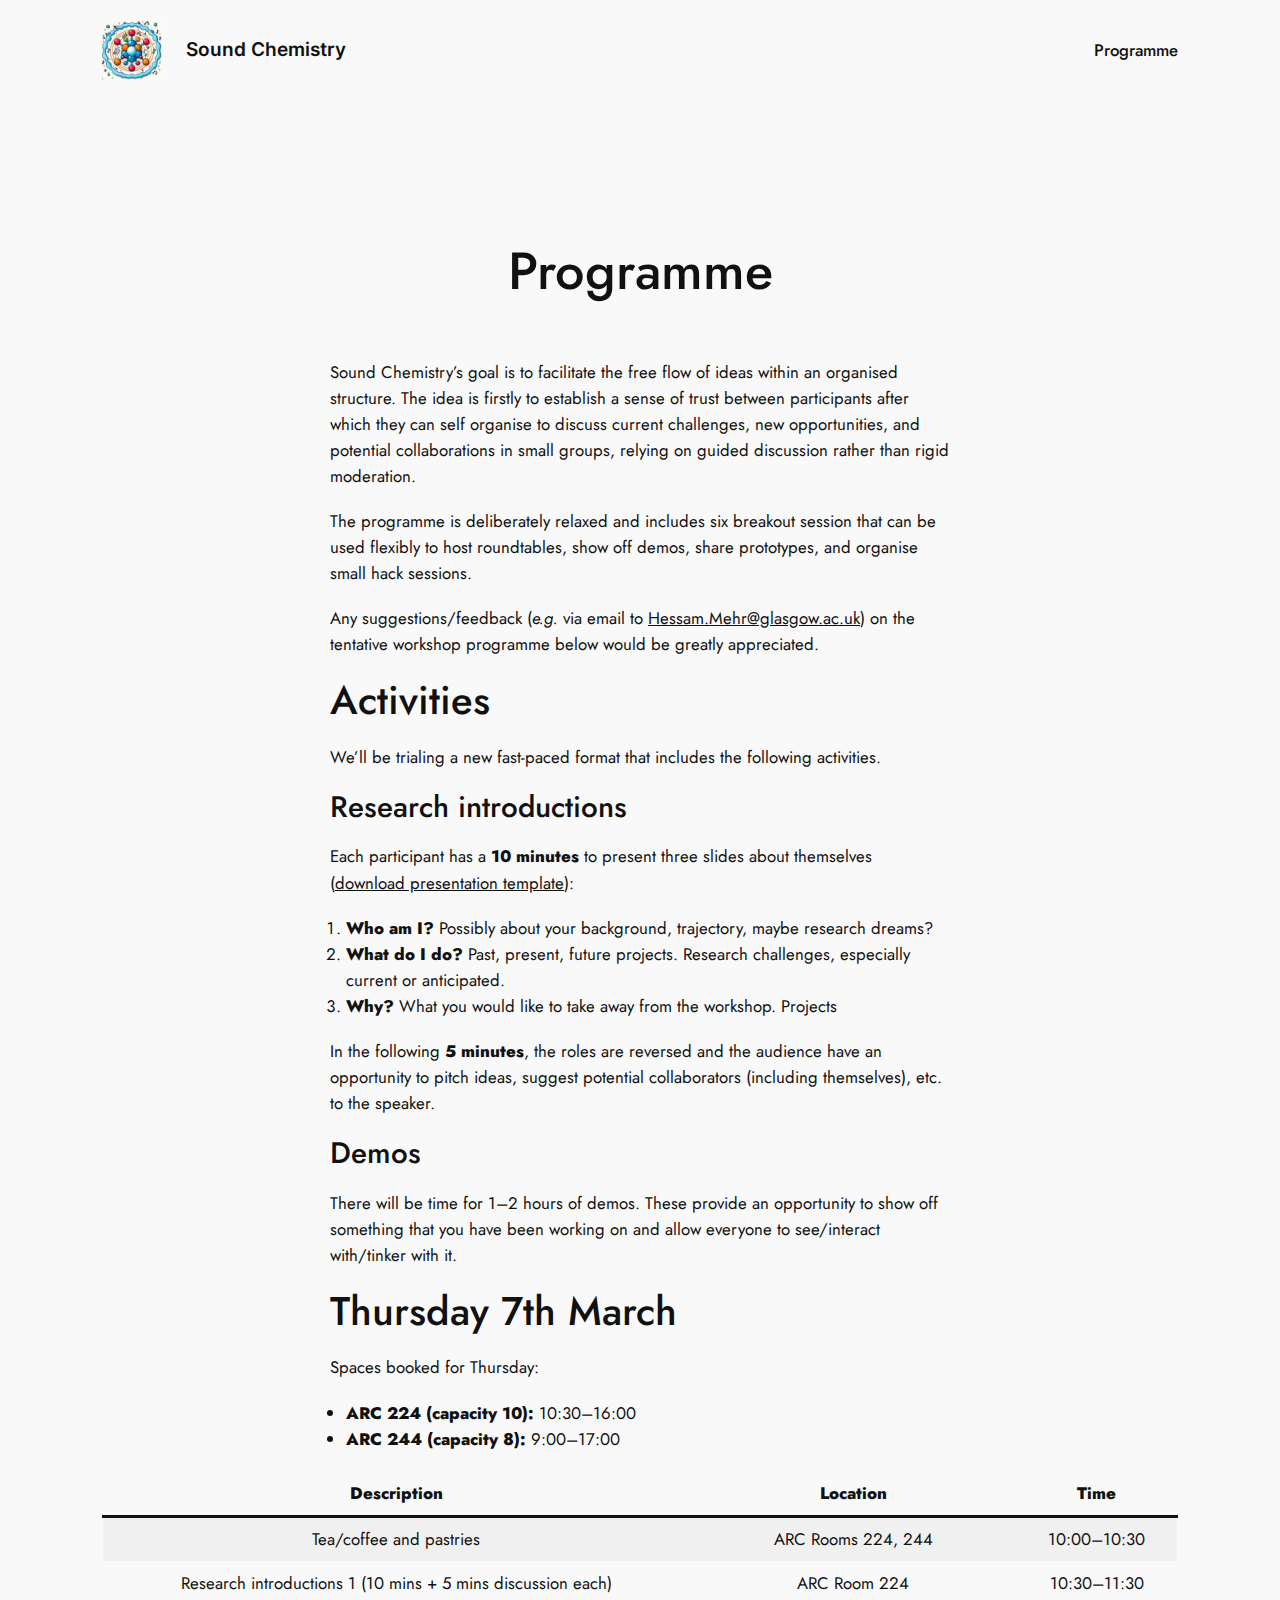
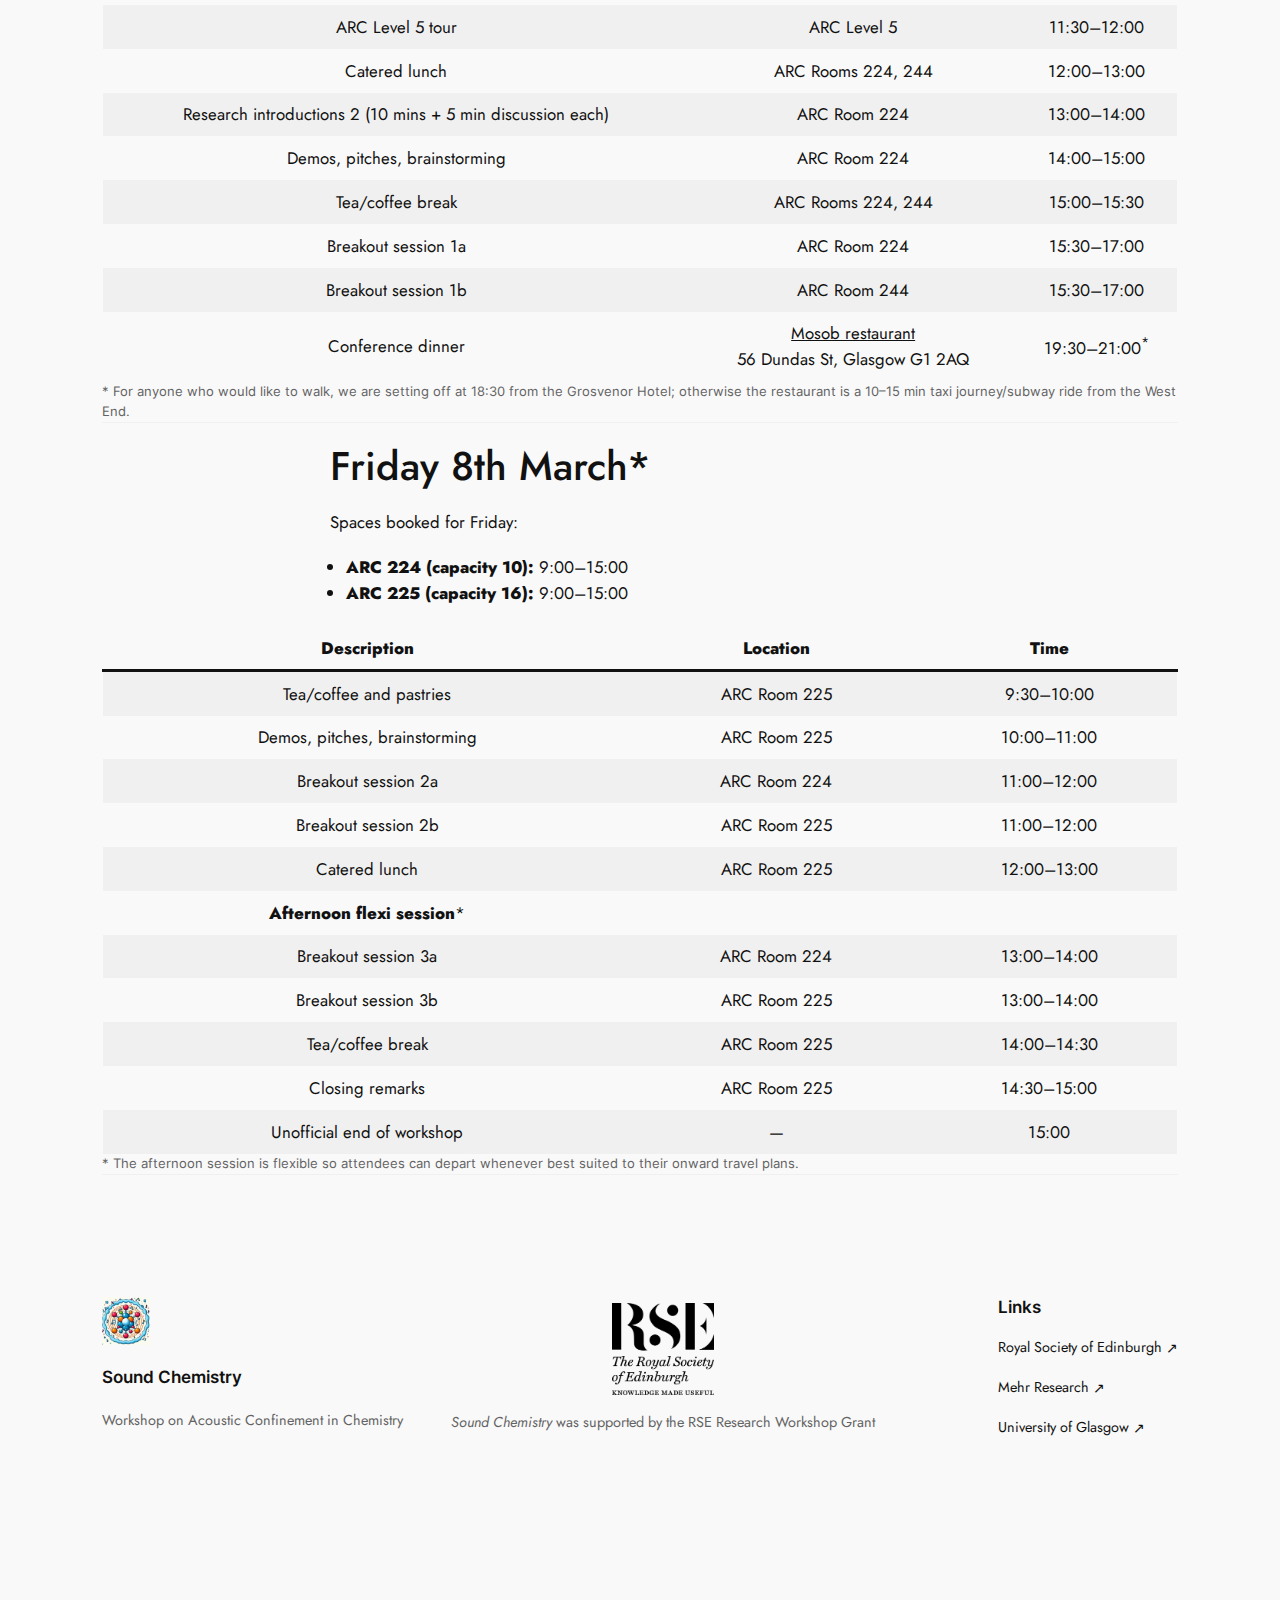
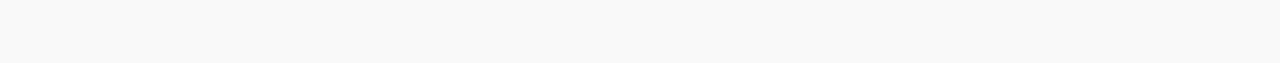
<file: programme/index.html>
<!DOCTYPE html>
<html lang="en-US">
<head>
	<meta charset="UTF-8" />
	<meta name="viewport" content="width=device-width, initial-scale=1" />
<meta name='robots' content='max-image-preview:large' />
	<style>img:is([sizes="auto" i], [sizes^="auto," i]) { contain-intrinsic-size: 3000px 1500px }</style>
	<title>Programme &#8211; Sound Chemistry</title>
<link rel="alternate" type="application/rss+xml" title="Sound Chemistry &raquo; Feed" href="../feed/index.html" />
<link rel="alternate" type="application/rss+xml" title="Sound Chemistry &raquo; Comments Feed" href="../comments/feed/index.html" />
<script>
window._wpemojiSettings = {"baseUrl":"https:\/\/s.w.org\/images\/core\/emoji\/15.0.3\/72x72\/","ext":".png","svgUrl":"https:\/\/s.w.org\/images\/core\/emoji\/15.0.3\/svg\/","svgExt":".svg","source":{"concatemoji":"https:\/\/sound-chemistry.science\/wp-includes\/js\/wp-emoji-release.min.js?ver=6.7.1"}};
/*! This file is auto-generated */
!function(i,n){var o,s,e;function c(e){try{var t={supportTests:e,timestamp:(new Date).valueOf()};sessionStorage.setItem(o,JSON.stringify(t))}catch(e){}}function p(e,t,n){e.clearRect(0,0,e.canvas.width,e.canvas.height),e.fillText(t,0,0);var t=new Uint32Array(e.getImageData(0,0,e.canvas.width,e.canvas.height).data),r=(e.clearRect(0,0,e.canvas.width,e.canvas.height),e.fillText(n,0,0),new Uint32Array(e.getImageData(0,0,e.canvas.width,e.canvas.height).data));return t.every(function(e,t){return e===r[t]})}function u(e,t,n){switch(t){case"flag":return n(e,"\ud83c\udff3\ufe0f\u200d\u26a7\ufe0f","\ud83c\udff3\ufe0f\u200b\u26a7\ufe0f")?!1:!n(e,"\ud83c\uddfa\ud83c\uddf3","\ud83c\uddfa\u200b\ud83c\uddf3")&&!n(e,"\ud83c\udff4\udb40\udc67\udb40\udc62\udb40\udc65\udb40\udc6e\udb40\udc67\udb40\udc7f","\ud83c\udff4\u200b\udb40\udc67\u200b\udb40\udc62\u200b\udb40\udc65\u200b\udb40\udc6e\u200b\udb40\udc67\u200b\udb40\udc7f");case"emoji":return!n(e,"\ud83d\udc26\u200d\u2b1b","\ud83d\udc26\u200b\u2b1b")}return!1}function f(e,t,n){var r="undefined"!=typeof WorkerGlobalScope&&self instanceof WorkerGlobalScope?new OffscreenCanvas(300,150):i.createElement("canvas"),a=r.getContext("2d",{willReadFrequently:!0}),o=(a.textBaseline="top",a.font="600 32px Arial",{});return e.forEach(function(e){o[e]=t(a,e,n)}),o}function t(e){var t=i.createElement("script");t.src=e,t.defer=!0,i.head.appendChild(t)}"undefined"!=typeof Promise&&(o="wpEmojiSettingsSupports",s=["flag","emoji"],n.supports={everything:!0,everythingExceptFlag:!0},e=new Promise(function(e){i.addEventListener("DOMContentLoaded",e,{once:!0})}),new Promise(function(t){var n=function(){try{var e=JSON.parse(sessionStorage.getItem(o));if("object"==typeof e&&"number"==typeof e.timestamp&&(new Date).valueOf()<e.timestamp+604800&&"object"==typeof e.supportTests)return e.supportTests}catch(e){}return null}();if(!n){if("undefined"!=typeof Worker&&"undefined"!=typeof OffscreenCanvas&&"undefined"!=typeof URL&&URL.createObjectURL&&"undefined"!=typeof Blob)try{var e="postMessage("+f.toString()+"("+[JSON.stringify(s),u.toString(),p.toString()].join(",")+"));",r=new Blob([e],{type:"text/javascript"}),a=new Worker(URL.createObjectURL(r),{name:"wpTestEmojiSupports"});return void(a.onmessage=function(e){c(n=e.data),a.terminate(),t(n)})}catch(e){}c(n=f(s,u,p))}t(n)}).then(function(e){for(var t in e)n.supports[t]=e[t],n.supports.everything=n.supports.everything&&n.supports[t],"flag"!==t&&(n.supports.everythingExceptFlag=n.supports.everythingExceptFlag&&n.supports[t]);n.supports.everythingExceptFlag=n.supports.everythingExceptFlag&&!n.supports.flag,n.DOMReady=!1,n.readyCallback=function(){n.DOMReady=!0}}).then(function(){return e}).then(function(){var e;n.supports.everything||(n.readyCallback(),(e=n.source||{}).concatemoji?t(e.concatemoji):e.wpemoji&&e.twemoji&&(t(e.twemoji),t(e.wpemoji)))}))}((window,document),window._wpemojiSettings);
</script>
<style id='wp-block-site-logo-inline-css'>
.wp-block-site-logo{box-sizing:border-box;line-height:0}.wp-block-site-logo a{display:inline-block;line-height:0}.wp-block-site-logo.is-default-size img{height:auto;width:120px}.wp-block-site-logo img{height:auto;max-width:100%}.wp-block-site-logo a,.wp-block-site-logo img{border-radius:inherit}.wp-block-site-logo.aligncenter{margin-left:auto;margin-right:auto;text-align:center}:root :where(.wp-block-site-logo.is-style-rounded){border-radius:9999px}
</style>
<style id='wp-block-site-title-inline-css'>
.wp-block-site-title{box-sizing:border-box}.wp-block-site-title :where(a){color:inherit;font-family:inherit;font-size:inherit;font-style:inherit;font-weight:inherit;letter-spacing:inherit;line-height:inherit;text-decoration:inherit}
</style>
<style id='wp-block-group-inline-css'>
.wp-block-group{box-sizing:border-box}:where(.wp-block-group.wp-block-group-is-layout-constrained){position:relative}
</style>
<style id='wp-block-page-list-inline-css'>
.wp-block-navigation .wp-block-page-list{align-items:var(--navigation-layout-align,initial);background-color:inherit;display:flex;flex-direction:var(--navigation-layout-direction,initial);flex-wrap:var(--navigation-layout-wrap,wrap);justify-content:var(--navigation-layout-justify,initial)}.wp-block-navigation .wp-block-navigation-item{background-color:inherit}.wp-block-page-list{box-sizing:border-box}
</style>
<link rel='stylesheet' id='wp-block-navigation-css' href='../wp-content/plugins/gutenberg/build/block-library/blocks/navigation/style.css%3Fver=20.0.0.css' media='all' />
<style id='wp-block-spacer-inline-css'>
.wp-block-spacer{clear:both}
</style>
<style id='wp-block-post-title-inline-css'>
.wp-block-post-title{box-sizing:border-box;word-break:break-word}.wp-block-post-title :where(a){display:inline-block;font-family:inherit;font-size:inherit;font-style:inherit;font-weight:inherit;letter-spacing:inherit;line-height:inherit;text-decoration:inherit}
</style>
<style id='wp-block-post-featured-image-inline-css'>
.wp-block-post-featured-image{margin-left:0;margin-right:0}.wp-block-post-featured-image a{display:block;height:100%}.wp-block-post-featured-image :where(img){box-sizing:border-box;height:auto;max-width:100%;vertical-align:bottom;width:100%}.wp-block-post-featured-image.alignfull img,.wp-block-post-featured-image.alignwide img{width:100%}.wp-block-post-featured-image .wp-block-post-featured-image__overlay.has-background-dim{background-color:#000;inset:0;position:absolute}.wp-block-post-featured-image{position:relative}.wp-block-post-featured-image .wp-block-post-featured-image__overlay.has-background-gradient{background-color:initial}.wp-block-post-featured-image .wp-block-post-featured-image__overlay.has-background-dim-0{opacity:0}.wp-block-post-featured-image .wp-block-post-featured-image__overlay.has-background-dim-10{opacity:.1}.wp-block-post-featured-image .wp-block-post-featured-image__overlay.has-background-dim-20{opacity:.2}.wp-block-post-featured-image .wp-block-post-featured-image__overlay.has-background-dim-30{opacity:.3}.wp-block-post-featured-image .wp-block-post-featured-image__overlay.has-background-dim-40{opacity:.4}.wp-block-post-featured-image .wp-block-post-featured-image__overlay.has-background-dim-50{opacity:.5}.wp-block-post-featured-image .wp-block-post-featured-image__overlay.has-background-dim-60{opacity:.6}.wp-block-post-featured-image .wp-block-post-featured-image__overlay.has-background-dim-70{opacity:.7}.wp-block-post-featured-image .wp-block-post-featured-image__overlay.has-background-dim-80{opacity:.8}.wp-block-post-featured-image .wp-block-post-featured-image__overlay.has-background-dim-90{opacity:.9}.wp-block-post-featured-image .wp-block-post-featured-image__overlay.has-background-dim-100{opacity:1}.wp-block-post-featured-image:where(.alignleft,.alignright){width:100%}
</style>
<style id='wp-block-paragraph-inline-css'>
.is-small-text{font-size:.875em}.is-regular-text{font-size:1em}.is-large-text{font-size:2.25em}.is-larger-text{font-size:3em}.has-drop-cap:not(:focus):first-letter{float:left;font-size:8.4em;font-style:normal;font-weight:100;line-height:.68;margin:.05em .1em 0 0;text-transform:uppercase}body.rtl .has-drop-cap:not(:focus):first-letter{float:none;margin-left:.1em}p.has-drop-cap.has-background{overflow:hidden}:root :where(p.has-background){padding:1.25em 2.375em}:where(p.has-text-color:not(.has-link-color)) a{color:inherit}p.has-text-align-left[style*="writing-mode:vertical-lr"],p.has-text-align-right[style*="writing-mode:vertical-rl"]{rotate:180deg}
</style>
<style id='wp-block-heading-inline-css'>
h1.has-background,h2.has-background,h3.has-background,h4.has-background,h5.has-background,h6.has-background{padding:1.25em 2.375em}h1.has-text-align-left[style*=writing-mode]:where([style*=vertical-lr]),h1.has-text-align-right[style*=writing-mode]:where([style*=vertical-rl]),h2.has-text-align-left[style*=writing-mode]:where([style*=vertical-lr]),h2.has-text-align-right[style*=writing-mode]:where([style*=vertical-rl]),h3.has-text-align-left[style*=writing-mode]:where([style*=vertical-lr]),h3.has-text-align-right[style*=writing-mode]:where([style*=vertical-rl]),h4.has-text-align-left[style*=writing-mode]:where([style*=vertical-lr]),h4.has-text-align-right[style*=writing-mode]:where([style*=vertical-rl]),h5.has-text-align-left[style*=writing-mode]:where([style*=vertical-lr]),h5.has-text-align-right[style*=writing-mode]:where([style*=vertical-rl]),h6.has-text-align-left[style*=writing-mode]:where([style*=vertical-lr]),h6.has-text-align-right[style*=writing-mode]:where([style*=vertical-rl]){rotate:180deg}

				.is-style-asterisk:before {
					content: '';
					width: 1.5rem;
					height: 3rem;
					background: var(--wp--preset--color--contrast-2, currentColor);
					clip-path: path('M11.93.684v8.039l5.633-5.633 1.216 1.23-5.66 5.66h8.04v1.737H13.2l5.701 5.701-1.23 1.23-5.742-5.742V21h-1.737v-8.094l-5.77 5.77-1.23-1.217 5.743-5.742H.842V9.98h8.162l-5.701-5.7 1.23-1.231 5.66 5.66V.684h1.737Z');
					display: block;
				}

				/* Hide the asterisk if the heading has no content, to avoid using empty headings to display the asterisk only, which is an A11Y issue */
				.is-style-asterisk:empty:before {
					content: none;
				}

				.is-style-asterisk:-moz-only-whitespace:before {
					content: none;
				}

				.is-style-asterisk.has-text-align-center:before {
					margin: 0 auto;
				}

				.is-style-asterisk.has-text-align-right:before {
					margin-left: auto;
				}

				.rtl .is-style-asterisk.has-text-align-left:before {
					margin-right: auto;
				}
</style>
<style id='wp-block-list-inline-css'>
ol,ul{box-sizing:border-box}:root :where(.wp-block-list.has-background){padding:1.25em 2.375em}

				ul.is-style-checkmark-list {
					list-style-type: "\2713";
				}

				ul.is-style-checkmark-list li {
					padding-inline-start: 1ch;
				}
</style>
<style id='wp-block-table-inline-css'>
.wp-block-table{overflow-x:auto}.wp-block-table table{border-collapse:collapse;width:100%}.wp-block-table thead{border-bottom:3px solid}.wp-block-table tfoot{border-top:3px solid}.wp-block-table td,.wp-block-table th{border:1px solid;padding:.5em}.wp-block-table .has-fixed-layout{table-layout:fixed;width:100%}.wp-block-table .has-fixed-layout td,.wp-block-table .has-fixed-layout th{word-break:break-word}.wp-block-table.aligncenter,.wp-block-table.alignleft,.wp-block-table.alignright{display:table;width:auto}.wp-block-table.aligncenter td,.wp-block-table.aligncenter th,.wp-block-table.alignleft td,.wp-block-table.alignleft th,.wp-block-table.alignright td,.wp-block-table.alignright th{word-break:break-word}.wp-block-table .has-subtle-light-gray-background-color{background-color:#f3f4f5}.wp-block-table .has-subtle-pale-green-background-color{background-color:#e9fbe5}.wp-block-table .has-subtle-pale-blue-background-color{background-color:#e7f5fe}.wp-block-table .has-subtle-pale-pink-background-color{background-color:#fcf0ef}.wp-block-table.is-style-stripes{background-color:initial;border-bottom:1px solid #f0f0f0;border-collapse:inherit;border-spacing:0}.wp-block-table.is-style-stripes tbody tr:nth-child(odd){background-color:#f0f0f0}.wp-block-table.is-style-stripes.has-subtle-light-gray-background-color tbody tr:nth-child(odd){background-color:#f3f4f5}.wp-block-table.is-style-stripes.has-subtle-pale-green-background-color tbody tr:nth-child(odd){background-color:#e9fbe5}.wp-block-table.is-style-stripes.has-subtle-pale-blue-background-color tbody tr:nth-child(odd){background-color:#e7f5fe}.wp-block-table.is-style-stripes.has-subtle-pale-pink-background-color tbody tr:nth-child(odd){background-color:#fcf0ef}.wp-block-table.is-style-stripes td,.wp-block-table.is-style-stripes th{border-color:#0000}.wp-block-table .has-border-color td,.wp-block-table .has-border-color th,.wp-block-table .has-border-color tr,.wp-block-table .has-border-color>*{border-color:inherit}.wp-block-table table[style*=border-top-color] tr:first-child,.wp-block-table table[style*=border-top-color] tr:first-child td,.wp-block-table table[style*=border-top-color] tr:first-child th,.wp-block-table table[style*=border-top-color]>*,.wp-block-table table[style*=border-top-color]>* td,.wp-block-table table[style*=border-top-color]>* th{border-top-color:inherit}.wp-block-table table[style*=border-top-color] tr:not(:first-child){border-top-color:initial}.wp-block-table table[style*=border-right-color] td:last-child,.wp-block-table table[style*=border-right-color] th,.wp-block-table table[style*=border-right-color] tr,.wp-block-table table[style*=border-right-color]>*{border-right-color:inherit}.wp-block-table table[style*=border-bottom-color] tr:last-child,.wp-block-table table[style*=border-bottom-color] tr:last-child td,.wp-block-table table[style*=border-bottom-color] tr:last-child th,.wp-block-table table[style*=border-bottom-color]>*,.wp-block-table table[style*=border-bottom-color]>* td,.wp-block-table table[style*=border-bottom-color]>* th{border-bottom-color:inherit}.wp-block-table table[style*=border-bottom-color] tr:not(:last-child){border-bottom-color:initial}.wp-block-table table[style*=border-left-color] td:first-child,.wp-block-table table[style*=border-left-color] th,.wp-block-table table[style*=border-left-color] tr,.wp-block-table table[style*=border-left-color]>*{border-left-color:inherit}.wp-block-table table[style*=border-style] td,.wp-block-table table[style*=border-style] th,.wp-block-table table[style*=border-style] tr,.wp-block-table table[style*=border-style]>*{border-style:inherit}.wp-block-table table[style*=border-width] td,.wp-block-table table[style*=border-width] th,.wp-block-table table[style*=border-width] tr,.wp-block-table table[style*=border-width]>*{border-style:inherit;border-width:inherit}
</style>
<style id='wp-block-post-content-inline-css'>
.wp-block-post-content{display:flow-root}
</style>
<style id='wp-block-site-tagline-inline-css'>
.wp-block-site-tagline{box-sizing:border-box}
</style>
<link rel='stylesheet' id='wp-block-image-css' href='../wp-content/plugins/gutenberg/build/block-library/blocks/image/style.css%3Fver=20.0.0.css' media='all' />
<style id='wp-block-navigation-link-inline-css'>
.wp-block-navigation .wp-block-navigation-item__label{overflow-wrap:break-word}.wp-block-navigation .wp-block-navigation-item__description{display:none}.link-ui-tools{border-top:1px solid #f0f0f0;padding:8px}.link-ui-block-inserter{padding-top:8px}.link-ui-block-inserter__back{margin-left:8px;text-transform:uppercase}

				.is-style-arrow-link .wp-block-navigation-item__label:after {
					content: "\2197";
					padding-inline-start: 0.25rem;
					vertical-align: middle;
					text-decoration: none;
					display: inline-block;
				}
</style>
<style id='wp-block-columns-inline-css'>
.wp-block-columns{align-items:normal!important;box-sizing:border-box;display:flex;flex-wrap:wrap!important}@media (min-width:782px){.wp-block-columns{flex-wrap:nowrap!important}}.wp-block-columns.are-vertically-aligned-top{align-items:flex-start}.wp-block-columns.are-vertically-aligned-center{align-items:center}.wp-block-columns.are-vertically-aligned-bottom{align-items:flex-end}@media (max-width:781px){.wp-block-columns:not(.is-not-stacked-on-mobile)>.wp-block-column{flex-basis:100%!important}}@media (min-width:782px){.wp-block-columns:not(.is-not-stacked-on-mobile)>.wp-block-column{flex-basis:0;flex-grow:1}.wp-block-columns:not(.is-not-stacked-on-mobile)>.wp-block-column[style*=flex-basis]{flex-grow:0}}.wp-block-columns.is-not-stacked-on-mobile{flex-wrap:nowrap!important}.wp-block-columns.is-not-stacked-on-mobile>.wp-block-column{flex-basis:0;flex-grow:1}.wp-block-columns.is-not-stacked-on-mobile>.wp-block-column[style*=flex-basis]{flex-grow:0}:where(.wp-block-columns){margin-bottom:1.75em}:where(.wp-block-columns.has-background){padding:1.25em 2.375em}.wp-block-column{flex-grow:1;min-width:0;overflow-wrap:break-word;word-break:break-word}.wp-block-column.is-vertically-aligned-top{align-self:flex-start}.wp-block-column.is-vertically-aligned-center{align-self:center}.wp-block-column.is-vertically-aligned-bottom{align-self:flex-end}.wp-block-column.is-vertically-aligned-stretch{align-self:stretch}.wp-block-column.is-vertically-aligned-bottom,.wp-block-column.is-vertically-aligned-center,.wp-block-column.is-vertically-aligned-top{width:100%}
</style>
<style id='wp-emoji-styles-inline-css'>

	img.wp-smiley, img.emoji {
		display: inline !important;
		border: none !important;
		box-shadow: none !important;
		height: 1em !important;
		width: 1em !important;
		margin: 0 0.07em !important;
		vertical-align: -0.1em !important;
		background: none !important;
		padding: 0 !important;
	}
</style>
<style id='wp-block-library-inline-css'>
:root{--wp-admin-theme-color:#007cba;--wp-admin-theme-color--rgb:0,124,186;--wp-admin-theme-color-darker-10:#006ba1;--wp-admin-theme-color-darker-10--rgb:0,107,161;--wp-admin-theme-color-darker-20:#005a87;--wp-admin-theme-color-darker-20--rgb:0,90,135;--wp-admin-border-width-focus:2px;--wp-block-synced-color:#7a00df;--wp-block-synced-color--rgb:122,0,223;--wp-bound-block-color:var(--wp-block-synced-color)}@media (min-resolution:192dpi){:root{--wp-admin-border-width-focus:1.5px}}.wp-element-button{cursor:pointer}:root{--wp--preset--font-size--normal:16px;--wp--preset--font-size--huge:42px}:root .has-very-light-gray-background-color{background-color:#eee}:root .has-very-dark-gray-background-color{background-color:#313131}:root .has-very-light-gray-color{color:#eee}:root .has-very-dark-gray-color{color:#313131}:root .has-vivid-green-cyan-to-vivid-cyan-blue-gradient-background{background:linear-gradient(135deg,#00d084,#0693e3)}:root .has-purple-crush-gradient-background{background:linear-gradient(135deg,#34e2e4,#4721fb 50%,#ab1dfe)}:root .has-hazy-dawn-gradient-background{background:linear-gradient(135deg,#faaca8,#dad0ec)}:root .has-subdued-olive-gradient-background{background:linear-gradient(135deg,#fafae1,#67a671)}:root .has-atomic-cream-gradient-background{background:linear-gradient(135deg,#fdd79a,#004a59)}:root .has-nightshade-gradient-background{background:linear-gradient(135deg,#330968,#31cdcf)}:root .has-midnight-gradient-background{background:linear-gradient(135deg,#020381,#2874fc)}.has-regular-font-size{font-size:1em}.has-larger-font-size{font-size:2.625em}.has-normal-font-size{font-size:var(--wp--preset--font-size--normal)}.has-huge-font-size{font-size:var(--wp--preset--font-size--huge)}.has-text-align-center{text-align:center}.has-text-align-left{text-align:left}.has-text-align-right{text-align:right}#end-resizable-editor-section{display:none}.aligncenter{clear:both}.items-justified-left{justify-content:flex-start}.items-justified-center{justify-content:center}.items-justified-right{justify-content:flex-end}.items-justified-space-between{justify-content:space-between}.screen-reader-text{word-wrap:normal!important;border:0;clip-path:inset(50%);height:1px;margin:-1px;overflow:hidden;padding:0;position:absolute;width:1px}.screen-reader-text:focus{background-color:#ddd;clip-path:none;color:#444;display:block;font-size:1em;height:auto;left:5px;line-height:normal;padding:15px 23px 14px;text-decoration:none;top:5px;width:auto;z-index:100000}html :where(.has-border-color){border-style:solid}html :where([style*=border-top-color]){border-top-style:solid}html :where([style*=border-right-color]){border-right-style:solid}html :where([style*=border-bottom-color]){border-bottom-style:solid}html :where([style*=border-left-color]){border-left-style:solid}html :where([style*=border-width]){border-style:solid}html :where([style*=border-top-width]){border-top-style:solid}html :where([style*=border-right-width]){border-right-style:solid}html :where([style*=border-bottom-width]){border-bottom-style:solid}html :where([style*=border-left-width]){border-left-style:solid}html :where(img[class*=wp-image-]){height:auto;max-width:100%}:where(figure){margin:0 0 1em}html :where(.is-position-sticky){--wp-admin--admin-bar--position-offset:var(--wp-admin--admin-bar--height,0px)}@media screen and (max-width:600px){html :where(.is-position-sticky){--wp-admin--admin-bar--position-offset:0px}}
</style>
<style id='wp-block-template-skip-link-inline-css'>

		.skip-link.screen-reader-text {
			border: 0;
			clip: rect(1px,1px,1px,1px);
			clip-path: inset(50%);
			height: 1px;
			margin: -1px;
			overflow: hidden;
			padding: 0;
			position: absolute !important;
			width: 1px;
			word-wrap: normal !important;
		}

		.skip-link.screen-reader-text:focus {
			background-color: #eee;
			clip: auto !important;
			clip-path: none;
			color: #444;
			display: block;
			font-size: 1em;
			height: auto;
			left: 5px;
			line-height: normal;
			padding: 15px 23px 14px;
			text-decoration: none;
			top: 5px;
			width: auto;
			z-index: 100000;
		}
</style>
<style id='global-styles-inline-css'>
:root{--wp--preset--aspect-ratio--square: 1;--wp--preset--aspect-ratio--4-3: 4/3;--wp--preset--aspect-ratio--3-4: 3/4;--wp--preset--aspect-ratio--3-2: 3/2;--wp--preset--aspect-ratio--2-3: 2/3;--wp--preset--aspect-ratio--16-9: 16/9;--wp--preset--aspect-ratio--9-16: 9/16;--wp--preset--color--black: #000000;--wp--preset--color--cyan-bluish-gray: #abb8c3;--wp--preset--color--white: #ffffff;--wp--preset--color--pale-pink: #f78da7;--wp--preset--color--vivid-red: #cf2e2e;--wp--preset--color--luminous-vivid-orange: #ff6900;--wp--preset--color--luminous-vivid-amber: #fcb900;--wp--preset--color--light-green-cyan: #7bdcb5;--wp--preset--color--vivid-green-cyan: #00d084;--wp--preset--color--pale-cyan-blue: #8ed1fc;--wp--preset--color--vivid-cyan-blue: #0693e3;--wp--preset--color--vivid-purple: #9b51e0;--wp--preset--color--base: #f9f9f9;--wp--preset--color--base-2: #ffffff;--wp--preset--color--contrast: #111111;--wp--preset--color--contrast-2: #636363;--wp--preset--color--contrast-3: #A4A4A4;--wp--preset--color--accent: #cfcabe;--wp--preset--color--accent-2: #c2a990;--wp--preset--color--accent-3: #d8613c;--wp--preset--color--accent-4: #b1c5a4;--wp--preset--color--accent-5: #b5bdbc;--wp--preset--gradient--vivid-cyan-blue-to-vivid-purple: linear-gradient(135deg,rgba(6,147,227,1) 0%,rgb(155,81,224) 100%);--wp--preset--gradient--light-green-cyan-to-vivid-green-cyan: linear-gradient(135deg,rgb(122,220,180) 0%,rgb(0,208,130) 100%);--wp--preset--gradient--luminous-vivid-amber-to-luminous-vivid-orange: linear-gradient(135deg,rgba(252,185,0,1) 0%,rgba(255,105,0,1) 100%);--wp--preset--gradient--luminous-vivid-orange-to-vivid-red: linear-gradient(135deg,rgba(255,105,0,1) 0%,rgb(207,46,46) 100%);--wp--preset--gradient--very-light-gray-to-cyan-bluish-gray: linear-gradient(135deg,rgb(238,238,238) 0%,rgb(169,184,195) 100%);--wp--preset--gradient--cool-to-warm-spectrum: linear-gradient(135deg,rgb(74,234,220) 0%,rgb(151,120,209) 20%,rgb(207,42,186) 40%,rgb(238,44,130) 60%,rgb(251,105,98) 80%,rgb(254,248,76) 100%);--wp--preset--gradient--blush-light-purple: linear-gradient(135deg,rgb(255,206,236) 0%,rgb(152,150,240) 100%);--wp--preset--gradient--blush-bordeaux: linear-gradient(135deg,rgb(254,205,165) 0%,rgb(254,45,45) 50%,rgb(107,0,62) 100%);--wp--preset--gradient--luminous-dusk: linear-gradient(135deg,rgb(255,203,112) 0%,rgb(199,81,192) 50%,rgb(65,88,208) 100%);--wp--preset--gradient--pale-ocean: linear-gradient(135deg,rgb(255,245,203) 0%,rgb(182,227,212) 50%,rgb(51,167,181) 100%);--wp--preset--gradient--electric-grass: linear-gradient(135deg,rgb(202,248,128) 0%,rgb(113,206,126) 100%);--wp--preset--gradient--midnight: linear-gradient(135deg,rgb(2,3,129) 0%,rgb(40,116,252) 100%);--wp--preset--gradient--gradient-1: linear-gradient(to bottom, #cfcabe 0%, #F9F9F9 100%);--wp--preset--gradient--gradient-2: linear-gradient(to bottom, #C2A990 0%, #F9F9F9 100%);--wp--preset--gradient--gradient-3: linear-gradient(to bottom, #D8613C 0%, #F9F9F9 100%);--wp--preset--gradient--gradient-4: linear-gradient(to bottom, #B1C5A4 0%, #F9F9F9 100%);--wp--preset--gradient--gradient-5: linear-gradient(to bottom, #B5BDBC 0%, #F9F9F9 100%);--wp--preset--gradient--gradient-6: linear-gradient(to bottom, #A4A4A4 0%, #F9F9F9 100%);--wp--preset--gradient--gradient-7: linear-gradient(to bottom, #cfcabe 50%, #F9F9F9 50%);--wp--preset--gradient--gradient-8: linear-gradient(to bottom, #C2A990 50%, #F9F9F9 50%);--wp--preset--gradient--gradient-9: linear-gradient(to bottom, #D8613C 50%, #F9F9F9 50%);--wp--preset--gradient--gradient-10: linear-gradient(to bottom, #B1C5A4 50%, #F9F9F9 50%);--wp--preset--gradient--gradient-11: linear-gradient(to bottom, #B5BDBC 50%, #F9F9F9 50%);--wp--preset--gradient--gradient-12: linear-gradient(to bottom, #A4A4A4 50%, #F9F9F9 50%);--wp--preset--font-size--small: 0.9rem;--wp--preset--font-size--medium: 1.05rem;--wp--preset--font-size--large: clamp(1.39rem, 1.39rem + ((1vw - 0.2rem) * 0.767), 1.85rem);--wp--preset--font-size--x-large: clamp(1.85rem, 1.85rem + ((1vw - 0.2rem) * 1.083), 2.5rem);--wp--preset--font-size--xx-large: clamp(2.5rem, 2.5rem + ((1vw - 0.2rem) * 1.283), 3.27rem);--wp--preset--font-family--body: "Inter", sans-serif;--wp--preset--font-family--heading: Cardo;--wp--preset--font-family--system-sans-serif: -apple-system, BlinkMacSystemFont, avenir next, avenir, segoe ui, helvetica neue, helvetica, Cantarell, Ubuntu, roboto, noto, arial, sans-serif;--wp--preset--font-family--system-serif: Iowan Old Style, Apple Garamond, Baskerville, Times New Roman, Droid Serif, Times, Source Serif Pro, serif, Apple Color Emoji, Segoe UI Emoji, Segoe UI Symbol;--wp--preset--font-family--jost: Jost, sans-serif;--wp--preset--spacing--20: min(1.5rem, 2vw);--wp--preset--spacing--30: min(2.5rem, 3vw);--wp--preset--spacing--40: min(4rem, 5vw);--wp--preset--spacing--50: min(6.5rem, 8vw);--wp--preset--spacing--60: min(10.5rem, 13vw);--wp--preset--spacing--70: 3.38rem;--wp--preset--spacing--80: 5.06rem;--wp--preset--spacing--10: 1rem;--wp--preset--shadow--natural: 6px 6px 9px rgba(0, 0, 0, 0.2);--wp--preset--shadow--deep: 12px 12px 50px rgba(0, 0, 0, 0.4);--wp--preset--shadow--sharp: 6px 6px 0px rgba(0, 0, 0, 0.2);--wp--preset--shadow--outlined: 6px 6px 0px -3px rgba(255, 255, 255, 1), 6px 6px rgba(0, 0, 0, 1);--wp--preset--shadow--crisp: 6px 6px 0px rgba(0, 0, 0, 1);}:root { --wp--style--global--content-size: 620px;--wp--style--global--wide-size: 1280px; }:where(body) { margin: 0; }.wp-site-blocks { padding-top: var(--wp--style--root--padding-top); padding-bottom: var(--wp--style--root--padding-bottom); }.has-global-padding { padding-right: var(--wp--style--root--padding-right); padding-left: var(--wp--style--root--padding-left); }.has-global-padding > .alignfull { margin-right: calc(var(--wp--style--root--padding-right) * -1); margin-left: calc(var(--wp--style--root--padding-left) * -1); }.has-global-padding :where(:not(.alignfull.is-layout-flow) > .has-global-padding:not(.wp-block-block, .alignfull)) { padding-right: 0; padding-left: 0; }.has-global-padding :where(:not(.alignfull.is-layout-flow) > .has-global-padding:not(.wp-block-block, .alignfull)) > .alignfull { margin-left: 0; margin-right: 0; }.wp-site-blocks > .alignleft { float: left; margin-right: 2em; }.wp-site-blocks > .alignright { float: right; margin-left: 2em; }.wp-site-blocks > .aligncenter { justify-content: center; margin-left: auto; margin-right: auto; }:where(.wp-site-blocks) > * { margin-block-start: 1.2rem; margin-block-end: 0; }:where(.wp-site-blocks) > :first-child { margin-block-start: 0; }:where(.wp-site-blocks) > :last-child { margin-block-end: 0; }:root { --wp--style--block-gap: 1.2rem; }:root :where(.is-layout-flow) > :first-child{margin-block-start: 0;}:root :where(.is-layout-flow) > :last-child{margin-block-end: 0;}:root :where(.is-layout-flow) > *{margin-block-start: 1.2rem;margin-block-end: 0;}:root :where(.is-layout-constrained) > :first-child{margin-block-start: 0;}:root :where(.is-layout-constrained) > :last-child{margin-block-end: 0;}:root :where(.is-layout-constrained) > *{margin-block-start: 1.2rem;margin-block-end: 0;}:root :where(.is-layout-flex){gap: 1.2rem;}:root :where(.is-layout-grid){gap: 1.2rem;}.is-layout-flow > .alignleft{float: left;margin-inline-start: 0;margin-inline-end: 2em;}.is-layout-flow > .alignright{float: right;margin-inline-start: 2em;margin-inline-end: 0;}.is-layout-flow > .aligncenter{margin-left: auto !important;margin-right: auto !important;}.is-layout-constrained > .alignleft{float: left;margin-inline-start: 0;margin-inline-end: 2em;}.is-layout-constrained > .alignright{float: right;margin-inline-start: 2em;margin-inline-end: 0;}.is-layout-constrained > .aligncenter{margin-left: auto !important;margin-right: auto !important;}.is-layout-constrained > :where(:not(.alignleft):not(.alignright):not(.alignfull)){max-width: var(--wp--style--global--content-size);margin-left: auto !important;margin-right: auto !important;}.is-layout-constrained > .alignwide{max-width: var(--wp--style--global--wide-size);}body .is-layout-flex{display: flex;}.is-layout-flex{flex-wrap: wrap;align-items: center;}.is-layout-flex > :is(*, div){margin: 0;}body .is-layout-grid{display: grid;}.is-layout-grid > :is(*, div){margin: 0;}body{background-color: var(--wp--preset--color--base);color: var(--wp--preset--color--contrast);font-family: var(--wp--preset--font-family--jost);font-size: var(--wp--preset--font-size--medium);font-style: normal;font-weight: 400;line-height: 1.55;--wp--style--root--padding-top: 0px;--wp--style--root--padding-right: var(--wp--preset--spacing--50);--wp--style--root--padding-bottom: 0px;--wp--style--root--padding-left: var(--wp--preset--spacing--50);}a:where(:not(.wp-element-button)){color: var(--wp--preset--color--contrast);text-decoration: underline;}:root :where(a:where(:not(.wp-element-button)):hover){text-decoration: none;}h1, h2, h3, h4, h5, h6{color: var(--wp--preset--color--contrast);font-family: var(--wp--preset--font-family--jost);font-style: normal;font-weight: 500;line-height: 1.2;}h1{font-size: var(--wp--preset--font-size--xx-large);line-height: 1.15;}h2{font-size: var(--wp--preset--font-size--x-large);}h3{font-size: var(--wp--preset--font-size--large);}h4{font-size: clamp(1.1rem, 1.1rem + ((1vw - 0.2rem) * 0.767), 1.5rem);}h5{font-size: var(--wp--preset--font-size--medium);}h6{font-size: var(--wp--preset--font-size--small);}:root :where(.wp-element-button, .wp-block-button__link){background-color: var(--wp--preset--color--contrast);border-radius: .33rem;border-color: var(--wp--preset--color--contrast);border-width: 0;color: var(--wp--preset--color--base);font-family: inherit;font-size: var(--wp--preset--font-size--small);font-style: normal;font-weight: 500;line-height: inherit;padding-top: 0.6rem;padding-right: 1rem;padding-bottom: 0.6rem;padding-left: 1rem;text-decoration: none;}:root :where(.wp-element-button:hover, .wp-block-button__link:hover){background-color: var(--wp--preset--color--contrast-2);border-color: var(--wp--preset--color--contrast-2);color: var(--wp--preset--color--base);}:root :where(.wp-element-button:focus, .wp-block-button__link:focus){background-color: var(--wp--preset--color--contrast-2);border-color: var(--wp--preset--color--contrast-2);color: var(--wp--preset--color--base);outline-color: var(--wp--preset--color--contrast);outline-offset: 2px;}:root :where(.wp-element-button:active, .wp-block-button__link:active){background-color: var(--wp--preset--color--contrast);color: var(--wp--preset--color--base);}:root :where(.wp-element-caption, .wp-block-audio figcaption, .wp-block-embed figcaption, .wp-block-gallery figcaption, .wp-block-image figcaption, .wp-block-table figcaption, .wp-block-video figcaption){color: var(--wp--preset--color--contrast-2);font-family: var(--wp--preset--font-family--body);font-size: 0.8rem;}.has-black-color{color: var(--wp--preset--color--black) !important;}.has-cyan-bluish-gray-color{color: var(--wp--preset--color--cyan-bluish-gray) !important;}.has-white-color{color: var(--wp--preset--color--white) !important;}.has-pale-pink-color{color: var(--wp--preset--color--pale-pink) !important;}.has-vivid-red-color{color: var(--wp--preset--color--vivid-red) !important;}.has-luminous-vivid-orange-color{color: var(--wp--preset--color--luminous-vivid-orange) !important;}.has-luminous-vivid-amber-color{color: var(--wp--preset--color--luminous-vivid-amber) !important;}.has-light-green-cyan-color{color: var(--wp--preset--color--light-green-cyan) !important;}.has-vivid-green-cyan-color{color: var(--wp--preset--color--vivid-green-cyan) !important;}.has-pale-cyan-blue-color{color: var(--wp--preset--color--pale-cyan-blue) !important;}.has-vivid-cyan-blue-color{color: var(--wp--preset--color--vivid-cyan-blue) !important;}.has-vivid-purple-color{color: var(--wp--preset--color--vivid-purple) !important;}.has-base-color{color: var(--wp--preset--color--base) !important;}.has-base-2-color{color: var(--wp--preset--color--base-2) !important;}.has-contrast-color{color: var(--wp--preset--color--contrast) !important;}.has-contrast-2-color{color: var(--wp--preset--color--contrast-2) !important;}.has-contrast-3-color{color: var(--wp--preset--color--contrast-3) !important;}.has-accent-color{color: var(--wp--preset--color--accent) !important;}.has-accent-2-color{color: var(--wp--preset--color--accent-2) !important;}.has-accent-3-color{color: var(--wp--preset--color--accent-3) !important;}.has-accent-4-color{color: var(--wp--preset--color--accent-4) !important;}.has-accent-5-color{color: var(--wp--preset--color--accent-5) !important;}.has-black-background-color{background-color: var(--wp--preset--color--black) !important;}.has-cyan-bluish-gray-background-color{background-color: var(--wp--preset--color--cyan-bluish-gray) !important;}.has-white-background-color{background-color: var(--wp--preset--color--white) !important;}.has-pale-pink-background-color{background-color: var(--wp--preset--color--pale-pink) !important;}.has-vivid-red-background-color{background-color: var(--wp--preset--color--vivid-red) !important;}.has-luminous-vivid-orange-background-color{background-color: var(--wp--preset--color--luminous-vivid-orange) !important;}.has-luminous-vivid-amber-background-color{background-color: var(--wp--preset--color--luminous-vivid-amber) !important;}.has-light-green-cyan-background-color{background-color: var(--wp--preset--color--light-green-cyan) !important;}.has-vivid-green-cyan-background-color{background-color: var(--wp--preset--color--vivid-green-cyan) !important;}.has-pale-cyan-blue-background-color{background-color: var(--wp--preset--color--pale-cyan-blue) !important;}.has-vivid-cyan-blue-background-color{background-color: var(--wp--preset--color--vivid-cyan-blue) !important;}.has-vivid-purple-background-color{background-color: var(--wp--preset--color--vivid-purple) !important;}.has-base-background-color{background-color: var(--wp--preset--color--base) !important;}.has-base-2-background-color{background-color: var(--wp--preset--color--base-2) !important;}.has-contrast-background-color{background-color: var(--wp--preset--color--contrast) !important;}.has-contrast-2-background-color{background-color: var(--wp--preset--color--contrast-2) !important;}.has-contrast-3-background-color{background-color: var(--wp--preset--color--contrast-3) !important;}.has-accent-background-color{background-color: var(--wp--preset--color--accent) !important;}.has-accent-2-background-color{background-color: var(--wp--preset--color--accent-2) !important;}.has-accent-3-background-color{background-color: var(--wp--preset--color--accent-3) !important;}.has-accent-4-background-color{background-color: var(--wp--preset--color--accent-4) !important;}.has-accent-5-background-color{background-color: var(--wp--preset--color--accent-5) !important;}.has-black-border-color{border-color: var(--wp--preset--color--black) !important;}.has-cyan-bluish-gray-border-color{border-color: var(--wp--preset--color--cyan-bluish-gray) !important;}.has-white-border-color{border-color: var(--wp--preset--color--white) !important;}.has-pale-pink-border-color{border-color: var(--wp--preset--color--pale-pink) !important;}.has-vivid-red-border-color{border-color: var(--wp--preset--color--vivid-red) !important;}.has-luminous-vivid-orange-border-color{border-color: var(--wp--preset--color--luminous-vivid-orange) !important;}.has-luminous-vivid-amber-border-color{border-color: var(--wp--preset--color--luminous-vivid-amber) !important;}.has-light-green-cyan-border-color{border-color: var(--wp--preset--color--light-green-cyan) !important;}.has-vivid-green-cyan-border-color{border-color: var(--wp--preset--color--vivid-green-cyan) !important;}.has-pale-cyan-blue-border-color{border-color: var(--wp--preset--color--pale-cyan-blue) !important;}.has-vivid-cyan-blue-border-color{border-color: var(--wp--preset--color--vivid-cyan-blue) !important;}.has-vivid-purple-border-color{border-color: var(--wp--preset--color--vivid-purple) !important;}.has-base-border-color{border-color: var(--wp--preset--color--base) !important;}.has-base-2-border-color{border-color: var(--wp--preset--color--base-2) !important;}.has-contrast-border-color{border-color: var(--wp--preset--color--contrast) !important;}.has-contrast-2-border-color{border-color: var(--wp--preset--color--contrast-2) !important;}.has-contrast-3-border-color{border-color: var(--wp--preset--color--contrast-3) !important;}.has-accent-border-color{border-color: var(--wp--preset--color--accent) !important;}.has-accent-2-border-color{border-color: var(--wp--preset--color--accent-2) !important;}.has-accent-3-border-color{border-color: var(--wp--preset--color--accent-3) !important;}.has-accent-4-border-color{border-color: var(--wp--preset--color--accent-4) !important;}.has-accent-5-border-color{border-color: var(--wp--preset--color--accent-5) !important;}.has-vivid-cyan-blue-to-vivid-purple-gradient-background{background: var(--wp--preset--gradient--vivid-cyan-blue-to-vivid-purple) !important;}.has-light-green-cyan-to-vivid-green-cyan-gradient-background{background: var(--wp--preset--gradient--light-green-cyan-to-vivid-green-cyan) !important;}.has-luminous-vivid-amber-to-luminous-vivid-orange-gradient-background{background: var(--wp--preset--gradient--luminous-vivid-amber-to-luminous-vivid-orange) !important;}.has-luminous-vivid-orange-to-vivid-red-gradient-background{background: var(--wp--preset--gradient--luminous-vivid-orange-to-vivid-red) !important;}.has-very-light-gray-to-cyan-bluish-gray-gradient-background{background: var(--wp--preset--gradient--very-light-gray-to-cyan-bluish-gray) !important;}.has-cool-to-warm-spectrum-gradient-background{background: var(--wp--preset--gradient--cool-to-warm-spectrum) !important;}.has-blush-light-purple-gradient-background{background: var(--wp--preset--gradient--blush-light-purple) !important;}.has-blush-bordeaux-gradient-background{background: var(--wp--preset--gradient--blush-bordeaux) !important;}.has-luminous-dusk-gradient-background{background: var(--wp--preset--gradient--luminous-dusk) !important;}.has-pale-ocean-gradient-background{background: var(--wp--preset--gradient--pale-ocean) !important;}.has-electric-grass-gradient-background{background: var(--wp--preset--gradient--electric-grass) !important;}.has-midnight-gradient-background{background: var(--wp--preset--gradient--midnight) !important;}.has-gradient-1-gradient-background{background: var(--wp--preset--gradient--gradient-1) !important;}.has-gradient-2-gradient-background{background: var(--wp--preset--gradient--gradient-2) !important;}.has-gradient-3-gradient-background{background: var(--wp--preset--gradient--gradient-3) !important;}.has-gradient-4-gradient-background{background: var(--wp--preset--gradient--gradient-4) !important;}.has-gradient-5-gradient-background{background: var(--wp--preset--gradient--gradient-5) !important;}.has-gradient-6-gradient-background{background: var(--wp--preset--gradient--gradient-6) !important;}.has-gradient-7-gradient-background{background: var(--wp--preset--gradient--gradient-7) !important;}.has-gradient-8-gradient-background{background: var(--wp--preset--gradient--gradient-8) !important;}.has-gradient-9-gradient-background{background: var(--wp--preset--gradient--gradient-9) !important;}.has-gradient-10-gradient-background{background: var(--wp--preset--gradient--gradient-10) !important;}.has-gradient-11-gradient-background{background: var(--wp--preset--gradient--gradient-11) !important;}.has-gradient-12-gradient-background{background: var(--wp--preset--gradient--gradient-12) !important;}.has-small-font-size{font-size: var(--wp--preset--font-size--small) !important;}.has-medium-font-size{font-size: var(--wp--preset--font-size--medium) !important;}.has-large-font-size{font-size: var(--wp--preset--font-size--large) !important;}.has-x-large-font-size{font-size: var(--wp--preset--font-size--x-large) !important;}.has-xx-large-font-size{font-size: var(--wp--preset--font-size--xx-large) !important;}.has-body-font-family{font-family: var(--wp--preset--font-family--body) !important;}.has-heading-font-family{font-family: var(--wp--preset--font-family--heading) !important;}.has-system-sans-serif-font-family{font-family: var(--wp--preset--font-family--system-sans-serif) !important;}.has-system-serif-font-family{font-family: var(--wp--preset--font-family--system-serif) !important;}.has-jost-font-family{font-family: var(--wp--preset--font-family--jost) !important;}:where(.wp-site-blocks *:focus){outline-width:2px;outline-style:solid}
:root :where(.wp-block-list){padding-left: var(--wp--preset--spacing--10);}
:root :where(.wp-block-navigation){font-weight: 500;}
:root :where(.wp-block-navigation a:where(:not(.wp-element-button))){text-decoration: none;}
:root :where(.wp-block-navigation a:where(:not(.wp-element-button)):hover){text-decoration: underline;}
:root :where(.wp-block-post-featured-image img, .wp-block-post-featured-image .block-editor-media-placeholder, .wp-block-post-featured-image .wp-block-post-featured-image__overlay){border-radius: var(--wp--preset--spacing--20);}
:root :where(.wp-block-post-title a:where(:not(.wp-element-button))){text-decoration: none;}
:root :where(.wp-block-post-title a:where(:not(.wp-element-button)):hover){text-decoration: underline;}
:root :where(.wp-block-site-tagline){color: var(--wp--preset--color--contrast-2);font-size: var(--wp--preset--font-size--small);}
:root :where(.wp-block-site-title){font-family: var(--wp--preset--font-family--body);font-size: clamp(0.875rem, 0.875rem + ((1vw - 0.2rem) * 0.542), 1.2rem);font-style: normal;font-weight: 600;}
:root :where(.wp-block-site-title a:where(:not(.wp-element-button))){text-decoration: none;}
:root :where(.wp-block-site-title a:where(:not(.wp-element-button)):hover){text-decoration: none;}
</style>
<style id='core-block-supports-inline-css'>
.wp-container-core-group-is-layout-1 > *{margin-block-start:0;margin-block-end:0;}.wp-container-core-group-is-layout-1 > * + *{margin-block-start:0px;margin-block-end:0;}.wp-container-core-group-is-layout-2{gap:var(--wp--preset--spacing--20);}.wp-container-core-navigation-is-layout-1{gap:var(--wp--preset--spacing--20);justify-content:flex-end;}.wp-container-core-group-is-layout-3{justify-content:space-between;}.wp-container-core-group-is-layout-7{flex-direction:column;align-items:flex-start;}.wp-elements-5aad57371c2f2f89663c517bcd1f4633 a:where(:not(.wp-element-button)){color:var(--wp--preset--color--contrast-2);}.wp-container-core-group-is-layout-8{gap:var(--wp--preset--spacing--10);flex-direction:column;align-items:center;}.wp-container-core-navigation-is-layout-2{gap:var(--wp--preset--spacing--10);flex-direction:column;align-items:flex-start;}.wp-container-core-group-is-layout-9{gap:var(--wp--preset--spacing--10);flex-direction:column;align-items:flex-start;}.wp-container-core-group-is-layout-10{flex-direction:column;align-items:stretch;}.wp-container-core-group-is-layout-11{justify-content:flex-end;align-items:flex-start;}.wp-container-core-columns-is-layout-1{flex-wrap:nowrap;}
</style>
<script src="../wp-includes/js/jquery/jquery.min.js%3Fver=3.7.1" id="jquery-core-js"></script>
<script src="../wp-includes/js/jquery/jquery-migrate.min.js%3Fver=3.4.1" id="jquery-migrate-js"></script>
<link rel="https://api.w.org/" href="../wp-json/index.html" /><link rel="alternate" title="JSON" type="application/json" href="../wp-json/wp/v2/pages/6" /><link rel="EditURI" type="application/rsd+xml" title="RSD" href="../xmlrpc.php%3Frsd" />
<meta name="generator" content="WordPress 6.7.1" />
<link rel="canonical" href="../index.html%3Fp=6.html" />
<link rel='shortlink' href='../index.html%3Fp=6.html' />
<link rel="alternate" title="oEmbed (JSON)" type="application/json+oembed" href="../wp-json/oembed/1.0/embed%3Furl=https:%252F%252Fsound-chemistry.science%252Fprogramme%252F" />
<link rel="alternate" title="oEmbed (XML)" type="text/xml+oembed" href="../wp-json/oembed/1.0/embed%3Furl=https:%252F%252Fsound-chemistry.science%252Fprogramme%252F&amp;format=xml" />
		<script type="text/javascript">
			var StrCPVisits_page_data = {
				'abort' : 'false',
				'title' : 'Programme',
			};
		</script>
		<script type="importmap" id="wp-importmap">
{"imports":{"@wordpress\/interactivity":"https:\/\/sound-chemistry.science\/wp-content\/plugins\/gutenberg\/build-module\/interactivity\/index.min.js?ver=c7a47746be66cc96bcc6"}}
</script>
<script type="module" src="../wp-content/plugins/gutenberg/build-module/block-library/navigation/view.min.js%3Fver=7b370e821516feba4955" id="@wordpress/block-library/navigation/view-js-module"></script>
<link rel="modulepreload" href="../wp-content/plugins/gutenberg/build-module/interactivity/index.min.js%3Fver=c7a47746be66cc96bcc6" id="@wordpress/interactivity-js-modulepreload"><style class='wp-fonts-local'>
@font-face{font-family:Inter;font-style:normal;font-weight:300 900;font-display:fallback;src:url('../wp-content/themes/twentytwentyfour/assets/fonts/inter/Inter-VariableFont_slnt,wght.woff2') format('woff2');font-stretch:normal;}
@font-face{font-family:Cardo;font-style:normal;font-weight:400;font-display:fallback;src:url('../wp-content/themes/twentytwentyfour/assets/fonts/cardo/cardo_normal_400.woff2') format('woff2');}
@font-face{font-family:Cardo;font-style:italic;font-weight:400;font-display:fallback;src:url('../wp-content/themes/twentytwentyfour/assets/fonts/cardo/cardo_italic_400.woff2') format('woff2');}
@font-face{font-family:Cardo;font-style:normal;font-weight:700;font-display:fallback;src:url('../wp-content/themes/twentytwentyfour/assets/fonts/cardo/cardo_normal_700.woff2') format('woff2');}
@font-face{font-family:Jost;font-style:normal;font-weight:400;font-display:fallback;src:url('../wp-content/uploads/fonts/92zPtBhPNqw79Ij1E865zBUv7myjJQVDPokMmuHL.woff2') format('woff2');}
@font-face{font-family:Jost;font-style:italic;font-weight:400;font-display:fallback;src:url('../wp-content/uploads/fonts/92zJtBhPNqw73oHH7BbQp4-B6XlrZu0FNIgun_HLMEo.woff2') format('woff2');}
@font-face{font-family:Jost;font-style:normal;font-weight:800;font-display:fallback;src:url('../wp-content/uploads/fonts/92zPtBhPNqw79Ij1E865zBUv7mwjIgVDPokMmuHL.woff2') format('woff2');}
@font-face{font-family:Jost;font-style:italic;font-weight:800;font-display:fallback;src:url('../wp-content/uploads/fonts/92zJtBhPNqw73oHH7BbQp4-B6XlrZm0CNIgun_HLMEo.woff2') format('woff2');}
@font-face{font-family:Jost;font-style:normal;font-weight:500;font-display:fallback;src:url('../wp-content/uploads/fonts/92zPtBhPNqw79Ij1E865zBUv7myRJQVDPokMmuHL.woff2') format('woff2');}
@font-face{font-family:Jost;font-style:italic;font-weight:500;font-display:fallback;src:url('../wp-content/uploads/fonts/92zJtBhPNqw73oHH7BbQp4-B6XlrZt8FNIgun_HLMEo.woff2') format('woff2');}
</style>
<link rel="icon" href="../wp-content/uploads/2024/02/Logo-150x150.jpeg" sizes="32x32" />
<link rel="icon" href="../wp-content/uploads/2024/02/Logo-300x300.jpeg" sizes="192x192" />
<link rel="apple-touch-icon" href="../wp-content/uploads/2024/02/Logo-300x300.jpeg" />
<meta name="msapplication-TileImage" content="https://sound-chemistry.science/wp-content/uploads/2024/02/Logo-300x300.jpeg" />
</head>

<body class="page-template-default page page-id-6 wp-custom-logo wp-embed-responsive">

<div class="wp-site-blocks"><header class="wp-block-template-part">
<div class="wp-block-group alignwide has-base-background-color has-background has-global-padding is-layout-constrained wp-block-group-is-layout-constrained" style="padding-top:20px;padding-bottom:20px">
<div class="wp-block-group alignwide is-content-justification-space-between is-layout-flex wp-container-core-group-is-layout-3 wp-block-group-is-layout-flex">
<div class="wp-block-group is-layout-flex wp-container-core-group-is-layout-2 wp-block-group-is-layout-flex"><div class="wp-block-site-logo"><a href="../index.html" class="custom-logo-link" rel="home"><img width="60" height="60" src="../wp-content/uploads/2024/02/Logo.jpeg" class="custom-logo" alt="Sound Chemistry" decoding="async" srcset="../wp-content/uploads/2024/02/Logo.jpeg 540w, ../wp-content/uploads/2024/02/Logo-300x300.jpeg 300w, ../wp-content/uploads/2024/02/Logo-150x150.jpeg 150w" sizes="(max-width: 60px) 100vw, 60px" /></a></div>


<div class="wp-block-group is-layout-flow wp-container-core-group-is-layout-1 wp-block-group-is-layout-flow"><p class="wp-block-site-title"><a href="../index.html" target="_self" rel="home">Sound Chemistry</a></p></div>
</div>


<nav class="is-responsive items-justified-right wp-block-navigation is-horizontal is-content-justification-right is-layout-flex wp-container-core-navigation-is-layout-1 wp-block-navigation-is-layout-flex" aria-label="Navigation" 
		 data-wp-interactive="core/navigation" data-wp-context='{"overlayOpenedBy":{"click":false,"hover":false,"focus":false},"type":"overlay","roleAttribute":"","ariaLabel":"Menu"}'><button aria-haspopup="dialog" aria-label="Open menu" class="wp-block-navigation__responsive-container-open" 
				data-wp-on-async--click="actions.openMenuOnClick"
				data-wp-on--keydown="actions.handleMenuKeydown"
			><svg width="24" height="24" xmlns="http://www.w3.org/2000/svg" viewBox="0 0 24 24" aria-hidden="true" focusable="false"><rect x="4" y="7.5" width="16" height="1.5" /><rect x="4" y="15" width="16" height="1.5" /></svg></button>
				<div class="wp-block-navigation__responsive-container"  id="modal-1" 
				data-wp-class--has-modal-open="state.isMenuOpen"
				data-wp-class--is-menu-open="state.isMenuOpen"
				data-wp-watch="callbacks.initMenu"
				data-wp-on--keydown="actions.handleMenuKeydown"
				data-wp-on-async--focusout="actions.handleMenuFocusout"
				tabindex="-1"
			>
					<div class="wp-block-navigation__responsive-close" tabindex="-1">
						<div class="wp-block-navigation__responsive-dialog" 
				data-wp-bind--aria-modal="state.ariaModal"
				data-wp-bind--aria-label="state.ariaLabel"
				data-wp-bind--role="state.roleAttribute"
			>
							<button aria-label="Close menu" class="wp-block-navigation__responsive-container-close" 
				data-wp-on-async--click="actions.closeMenuOnClick"
			><svg xmlns="http://www.w3.org/2000/svg" viewBox="0 0 24 24" width="24" height="24" aria-hidden="true" focusable="false"><path d="m13.06 12 6.47-6.47-1.06-1.06L12 10.94 5.53 4.47 4.47 5.53 10.94 12l-6.47 6.47 1.06 1.06L12 13.06l6.47 6.47 1.06-1.06L13.06 12Z"></path></svg></button>
							<div class="wp-block-navigation__responsive-container-content" 
				data-wp-watch="callbacks.focusFirstElement"
			 id="modal-1-content">
								<ul class="wp-block-navigation__container is-responsive items-justified-right wp-block-navigation"><ul class="wp-block-page-list"><li class="wp-block-pages-list__item current-menu-item wp-block-navigation-item open-on-hover-click"><a class="wp-block-pages-list__item__link wp-block-navigation-item__content" href="../index.html%3Fp=6.html" aria-current="page">Programme</a></li></ul></ul>
							</div>
						</div>
					</div>
				</div></nav></div>
</div>
</header>


<main class="wp-block-group is-layout-flow wp-block-group-is-layout-flow">
	
	<div class="wp-block-group has-global-padding is-layout-constrained wp-block-group-is-layout-constrained">
		
		<div style="height:var(--wp--preset--spacing--50)" aria-hidden="true" class="wp-block-spacer"></div>
		

		<h1 class="has-text-align-center wp-block-post-title">Programme</h1>

		
		<div style="margin-top:0;margin-bottom:0;height:var(--wp--preset--spacing--30)" aria-hidden="true"
			class="wp-block-spacer"></div>
		

		
	</div>
	

	<div class="entry-content wp-block-post-content has-global-padding is-layout-constrained wp-block-post-content-is-layout-constrained">
<p>Sound Chemistry&#8217;s goal is to facilitate the free flow of ideas within an organised structure. The idea is firstly to establish a sense of trust between participants after which they can self organise to discuss current challenges, new opportunities, and potential collaborations in small groups, relying on guided discussion rather than rigid moderation.</p>



<p>The programme is deliberately relaxed and includes six breakout session that can be used flexibly to host roundtables, show off demos, share prototypes, and organise small hack sessions.</p>



<p>Any suggestions/feedback (<em>e.g.</em> via email to <a href="mailto:Hessam.Mehr@glasgow.ac.uk">Hessam.Mehr@glasgow.ac.uk</a>) on the tentative workshop programme below would be greatly appreciated.</p>



<h2 class="wp-block-heading">Activities</h2>



<p>We&#8217;ll be trialing a new fast-paced format that includes the following activities.</p>



<h3 class="wp-block-heading">Research introductions</h3>



<p>Each participant has a <strong>10 minutes</strong> to present three slides about themselves (<a href="../wp-content/uploads/2024/02/Slide-template.pptx">download presentation template</a>):</p>



<ol class="wp-block-list">
<li><strong>Who am I?</strong> Possibly about your background, trajectory, maybe research dreams?</li>



<li><strong>What do I do?</strong> Past, present, future projects. Research challenges, especially current or anticipated.</li>



<li><strong>Why?</strong> What you would like to take away from the workshop. Projects </li>
</ol>



<p>In the following <strong>5 minutes</strong>, the roles are reversed and the audience have an opportunity to pitch ideas, suggest potential collaborators (including themselves), etc. to the speaker.</p>



<h3 class="wp-block-heading">Demos</h3>



<p>There will be time for 1–2 hours of demos. These provide an opportunity to show off something that you have been working on and allow everyone to see/interact with/tinker with it.</p>



<h2 class="wp-block-heading">Thursday 7th March</h2>



<p>Spaces booked for Thursday:</p>



<ul class="wp-block-list">
<li><strong>ARC 224 (capacity 10):</strong> 10:30–16:00</li>



<li><strong>ARC 244 (capacity 8): </strong>9:00–17:00</li>
</ul>



<figure class="wp-block-table alignwide is-style-stripes"><table><thead><tr><th class="has-text-align-center" data-align="center">Description</th><th class="has-text-align-center" data-align="center">Location</th><th class="has-text-align-center" data-align="center">Time</th></tr></thead><tbody><tr><td class="has-text-align-center" data-align="center">Tea/coffee and pastries</td><td class="has-text-align-center" data-align="center">ARC Rooms 224, 244</td><td class="has-text-align-center" data-align="center">10:00–10:30</td></tr><tr><td class="has-text-align-center" data-align="center">Research introductions 1 (10 mins + 5 mins discussion each)</td><td class="has-text-align-center" data-align="center">ARC Room 224</td><td class="has-text-align-center" data-align="center">10:30–11:30</td></tr><tr><td class="has-text-align-center" data-align="center">ARC Level 5 tour</td><td class="has-text-align-center" data-align="center">ARC Level 5</td><td class="has-text-align-center" data-align="center">11:30–12:00</td></tr><tr><td class="has-text-align-center" data-align="center">Catered lunch</td><td class="has-text-align-center" data-align="center">ARC Rooms 224, 244</td><td class="has-text-align-center" data-align="center">12:00–13:00</td></tr><tr><td class="has-text-align-center" data-align="center">Research introductions 2 (10 mins + 5 min discussion each)</td><td class="has-text-align-center" data-align="center">ARC Room 224</td><td class="has-text-align-center" data-align="center">13:00–14:00</td></tr><tr><td class="has-text-align-center" data-align="center">Demos, pitches, brainstorming</td><td class="has-text-align-center" data-align="center">ARC Room 224</td><td class="has-text-align-center" data-align="center">14:00–15:00</td></tr><tr><td class="has-text-align-center" data-align="center">Tea/coffee break</td><td class="has-text-align-center" data-align="center">ARC Rooms 224, 244</td><td class="has-text-align-center" data-align="center">15:00–15:30</td></tr><tr><td class="has-text-align-center" data-align="center">Breakout session 1a</td><td class="has-text-align-center" data-align="center">ARC Room 224</td><td class="has-text-align-center" data-align="center">15:30–17:00</td></tr><tr><td class="has-text-align-center" data-align="center">Breakout session 1b</td><td class="has-text-align-center" data-align="center">ARC Room 244</td><td class="has-text-align-center" data-align="center">15:30–17:00</td></tr><tr><td class="has-text-align-center" data-align="center">Conference dinner</td><td class="has-text-align-center" data-align="center"><a href="https://www.tripadvisor.co.uk/Restaurant_Review-g186534-d25062927-Reviews-Mosob_Bar_Restaurant-Glasgow_Scotland.html?m=19905">Mosob restaurant<br></a>56 Dundas St, Glasgow G1 2AQ</td><td class="has-text-align-center" data-align="center">19:30–21:00<sup>*</sup></td></tr></tbody></table><figcaption class="wp-element-caption">* For anyone who would like to walk, we are setting off at 18:30 from the Grosvenor Hotel; otherwise the restaurant is a 10–15 min taxi journey/subway ride from the West End.</figcaption></figure>



<h2 class="wp-block-heading">Friday 8th March*</h2>



<p>Spaces booked for Friday:</p>



<ul class="wp-block-list">
<li><strong>ARC 224 (capacity 10):</strong> 9:00–15:00</li>



<li><strong>ARC 225 (capacity 16): </strong>9:00–15:00</li>
</ul>



<figure class="wp-block-table alignwide is-style-stripes"><table><thead><tr><th class="has-text-align-center" data-align="center">Description</th><th class="has-text-align-center" data-align="center">Location</th><th class="has-text-align-center" data-align="center">Time</th></tr></thead><tbody><tr><td class="has-text-align-center" data-align="center">Tea/coffee and pastries</td><td class="has-text-align-center" data-align="center">ARC Room 225</td><td class="has-text-align-center" data-align="center">9:30–10:00</td></tr><tr><td class="has-text-align-center" data-align="center">Demos, pitches, brainstorming</td><td class="has-text-align-center" data-align="center">ARC Room 225</td><td class="has-text-align-center" data-align="center">10:00–11:00</td></tr><tr><td class="has-text-align-center" data-align="center">Breakout session 2a</td><td class="has-text-align-center" data-align="center">ARC Room 224</td><td class="has-text-align-center" data-align="center">11:00–12:00</td></tr><tr><td class="has-text-align-center" data-align="center">Breakout session 2b</td><td class="has-text-align-center" data-align="center">ARC Room 225</td><td class="has-text-align-center" data-align="center">11:00–12:00</td></tr><tr><td class="has-text-align-center" data-align="center">Catered lunch</td><td class="has-text-align-center" data-align="center">ARC Room 225</td><td class="has-text-align-center" data-align="center">12:00–13:00</td></tr><tr><td class="has-text-align-center" data-align="center"><strong>Afternoon flexi session</strong>*</td><td class="has-text-align-center" data-align="center"></td><td class="has-text-align-center" data-align="center"></td></tr><tr><td class="has-text-align-center" data-align="center">Breakout session 3a</td><td class="has-text-align-center" data-align="center">ARC Room 224</td><td class="has-text-align-center" data-align="center">13:00–14:00</td></tr><tr><td class="has-text-align-center" data-align="center">Breakout session 3b</td><td class="has-text-align-center" data-align="center">ARC Room 225</td><td class="has-text-align-center" data-align="center">13:00–14:00</td></tr><tr><td class="has-text-align-center" data-align="center">Tea/coffee break</td><td class="has-text-align-center" data-align="center">ARC Room 225</td><td class="has-text-align-center" data-align="center">14:00–14:30</td></tr><tr><td class="has-text-align-center" data-align="center">Closing remarks</td><td class="has-text-align-center" data-align="center">ARC Room 225</td><td class="has-text-align-center" data-align="center">14:30–15:00</td></tr><tr><td class="has-text-align-center" data-align="center">Unofficial end of workshop</td><td class="has-text-align-center" data-align="center">—</td><td class="has-text-align-center" data-align="center">15:00</td></tr></tbody></table><figcaption class="wp-element-caption">* The afternoon session is flexible so attendees can depart whenever best suited to their onward travel plans.</figcaption></figure>
</div>
</main>


<footer class="wp-block-template-part">
<div class="wp-block-group has-global-padding is-layout-constrained wp-block-group-is-layout-constrained" style="padding-top:var(--wp--preset--spacing--50);padding-bottom:var(--wp--preset--spacing--50)">
<div class="wp-block-columns alignwide is-layout-flex wp-container-core-columns-is-layout-1 wp-block-columns-is-layout-flex">
<div class="wp-block-column is-layout-flow wp-block-column-is-layout-flow" style="flex-basis:35%">
<div class="wp-block-group is-vertical is-layout-flex wp-container-core-group-is-layout-7 wp-block-group-is-layout-flex"><div class="wp-block-site-logo"><a href="../index.html" class="custom-logo-link" rel="home"><img width="48" height="48" src="../wp-content/uploads/2024/02/Logo.jpeg" class="custom-logo" alt="Sound Chemistry" decoding="async" srcset="../wp-content/uploads/2024/02/Logo.jpeg 540w, ../wp-content/uploads/2024/02/Logo-300x300.jpeg 300w, ../wp-content/uploads/2024/02/Logo-150x150.jpeg 150w" sizes="(max-width: 48px) 100vw, 48px" /></a></div>

<p class="wp-block-site-title has-medium-font-size"><a href="../index.html" target="_self" rel="home">Sound Chemistry</a></p>

<p class="wp-block-site-tagline has-small-font-size">Workshop on Acoustic Confinement in Chemistry</p></div>
</div>



<div class="wp-block-column is-vertically-aligned-center is-layout-flow wp-block-column-is-layout-flow" style="flex-basis:50%">
<div class="wp-block-group is-vertical is-content-justification-center is-layout-flex wp-container-core-group-is-layout-8 wp-block-group-is-layout-flex" style="padding-top:0;padding-bottom:0">
<figure class="wp-block-image size-full is-resized"><img fetchpriority="high" decoding="async" width="532" height="478" src="../wp-content/uploads/2024/02/RSE-Square-Black-Logo.png" alt="" class="wp-image-49" style="width:102px;height:auto" srcset="../wp-content/uploads/2024/02/RSE-Square-Black-Logo.png 532w, ../wp-content/uploads/2024/02/RSE-Square-Black-Logo-300x270.png 300w" sizes="(max-width: 532px) 100vw, 532px" /></figure>



<p class="has-text-align-center has-contrast-2-color has-text-color has-link-color has-small-font-size wp-elements-5aad57371c2f2f89663c517bcd1f4633"><em>Sound Chemistry</em> was supported by the RSE Research Workshop Grant</p>
</div>
</div>



<div class="wp-block-column is-layout-flow wp-block-column-is-layout-flow" style="flex-basis:30%">
<div class="wp-block-group is-content-justification-right is-layout-flex wp-container-core-group-is-layout-11 wp-block-group-is-layout-flex">
<div class="wp-block-group is-vertical is-content-justification-stretch is-layout-flex wp-container-core-group-is-layout-10 wp-block-group-is-layout-flex">
<h2 class="wp-block-heading has-medium-font-size has-body-font-family" style="font-style:normal;font-weight:600">Links</h2>



<div class="wp-block-group is-vertical is-layout-flex wp-container-core-group-is-layout-9 wp-block-group-is-layout-flex"><nav style="font-style:normal;font-weight:400;" class="has-small-font-size  is-vertical wp-block-navigation is-layout-flex wp-container-core-navigation-is-layout-2 wp-block-navigation-is-layout-flex" aria-label="Footer navigation"><ul style="font-style:normal;font-weight:400;" class="wp-block-navigation__container has-small-font-size  is-vertical wp-block-navigation has-small-font-size"><li class="has-small-font-size wp-block-navigation-item is-style-arrow-link wp-block-navigation-link"><a class="wp-block-navigation-item__content"  href="https://rse.org.uk"><span class="wp-block-navigation-item__label">Royal Society of Edinburgh</span></a></li><li class="has-small-font-size wp-block-navigation-item is-style-arrow-link wp-block-navigation-link"><a class="wp-block-navigation-item__content"  href="https://mehr-research.science"><span class="wp-block-navigation-item__label">Mehr Research</span></a></li><li class="has-small-font-size wp-block-navigation-item is-style-arrow-link wp-block-navigation-link"><a class="wp-block-navigation-item__content"  href="https://glasgow.ac.uk"><span class="wp-block-navigation-item__label">University of Glasgow</span></a></li></ul></nav></div>
</div>
</div>
</div>
</div>



<div class="wp-block-group alignwide is-layout-flow wp-block-group-is-layout-flow" style="padding-top:var(--wp--preset--spacing--50);padding-bottom:0"></div>
</div>
</footer>
</div>
<script id="wp-block-template-skip-link-js-after">
	( function() {
		var skipLinkTarget = document.querySelector( 'main' ),
			sibling,
			skipLinkTargetID,
			skipLink;

		// Early exit if a skip-link target can't be located.
		if ( ! skipLinkTarget ) {
			return;
		}

		/*
		 * Get the site wrapper.
		 * The skip-link will be injected in the beginning of it.
		 */
		sibling = document.querySelector( '.wp-site-blocks' );

		// Early exit if the root element was not found.
		if ( ! sibling ) {
			return;
		}

		// Get the skip-link target's ID, and generate one if it doesn't exist.
		skipLinkTargetID = skipLinkTarget.id;
		if ( ! skipLinkTargetID ) {
			skipLinkTargetID = 'wp--skip-link--target';
			skipLinkTarget.id = skipLinkTargetID;
		}

		// Create the skip link.
		skipLink = document.createElement( 'a' );
		skipLink.classList.add( 'skip-link', 'screen-reader-text' );
		skipLink.href = '#' + skipLinkTargetID;
		skipLink.innerHTML = 'Skip to content';

		// Inject the skip link.
		sibling.parentElement.insertBefore( skipLink, sibling );
	}() );
	
</script>
<script id="StrCPVisits_js_frontend-js-extra">
var STR_CPVISITS = {"security":"25874643b2","ajax_url":"https:\/\/sound-chemistry.science\/wp-admin\/admin-ajax.php","text_page_name":"PAGE NAME","text_cannot_access_page_name":"Cannot access page name - try to flush server cache...","text_message":"MESSAGE","text_total_page_visits":"TOTAL PAGE VISITS","text_total_website_visits":"TOTAL WEBSITE VISITS"};
</script>
<script src="../wp-content/plugins/page-visits-counter-lite/assets/frontend/page-visits-counter-lite-ajax.js%3Fver=1702456630" id="StrCPVisits_js_frontend-js"></script>
</body>
</html>
</file>
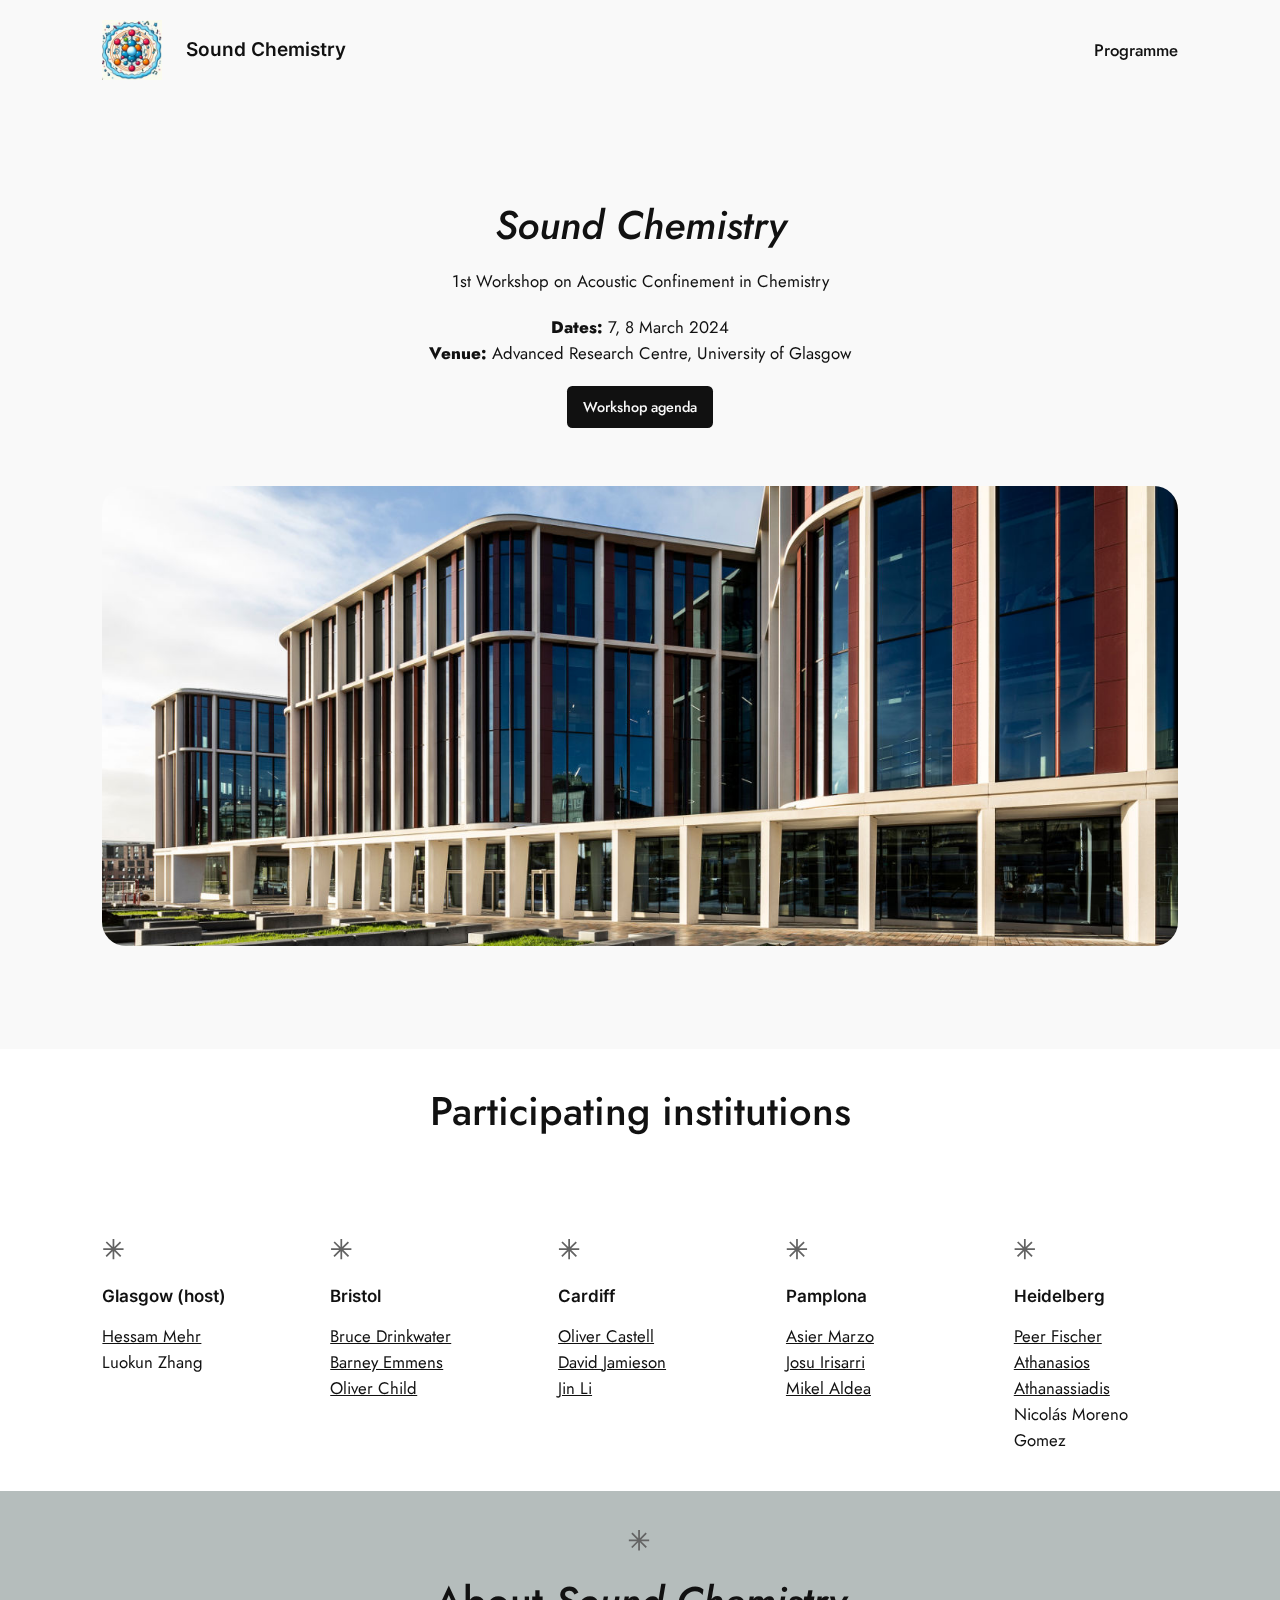
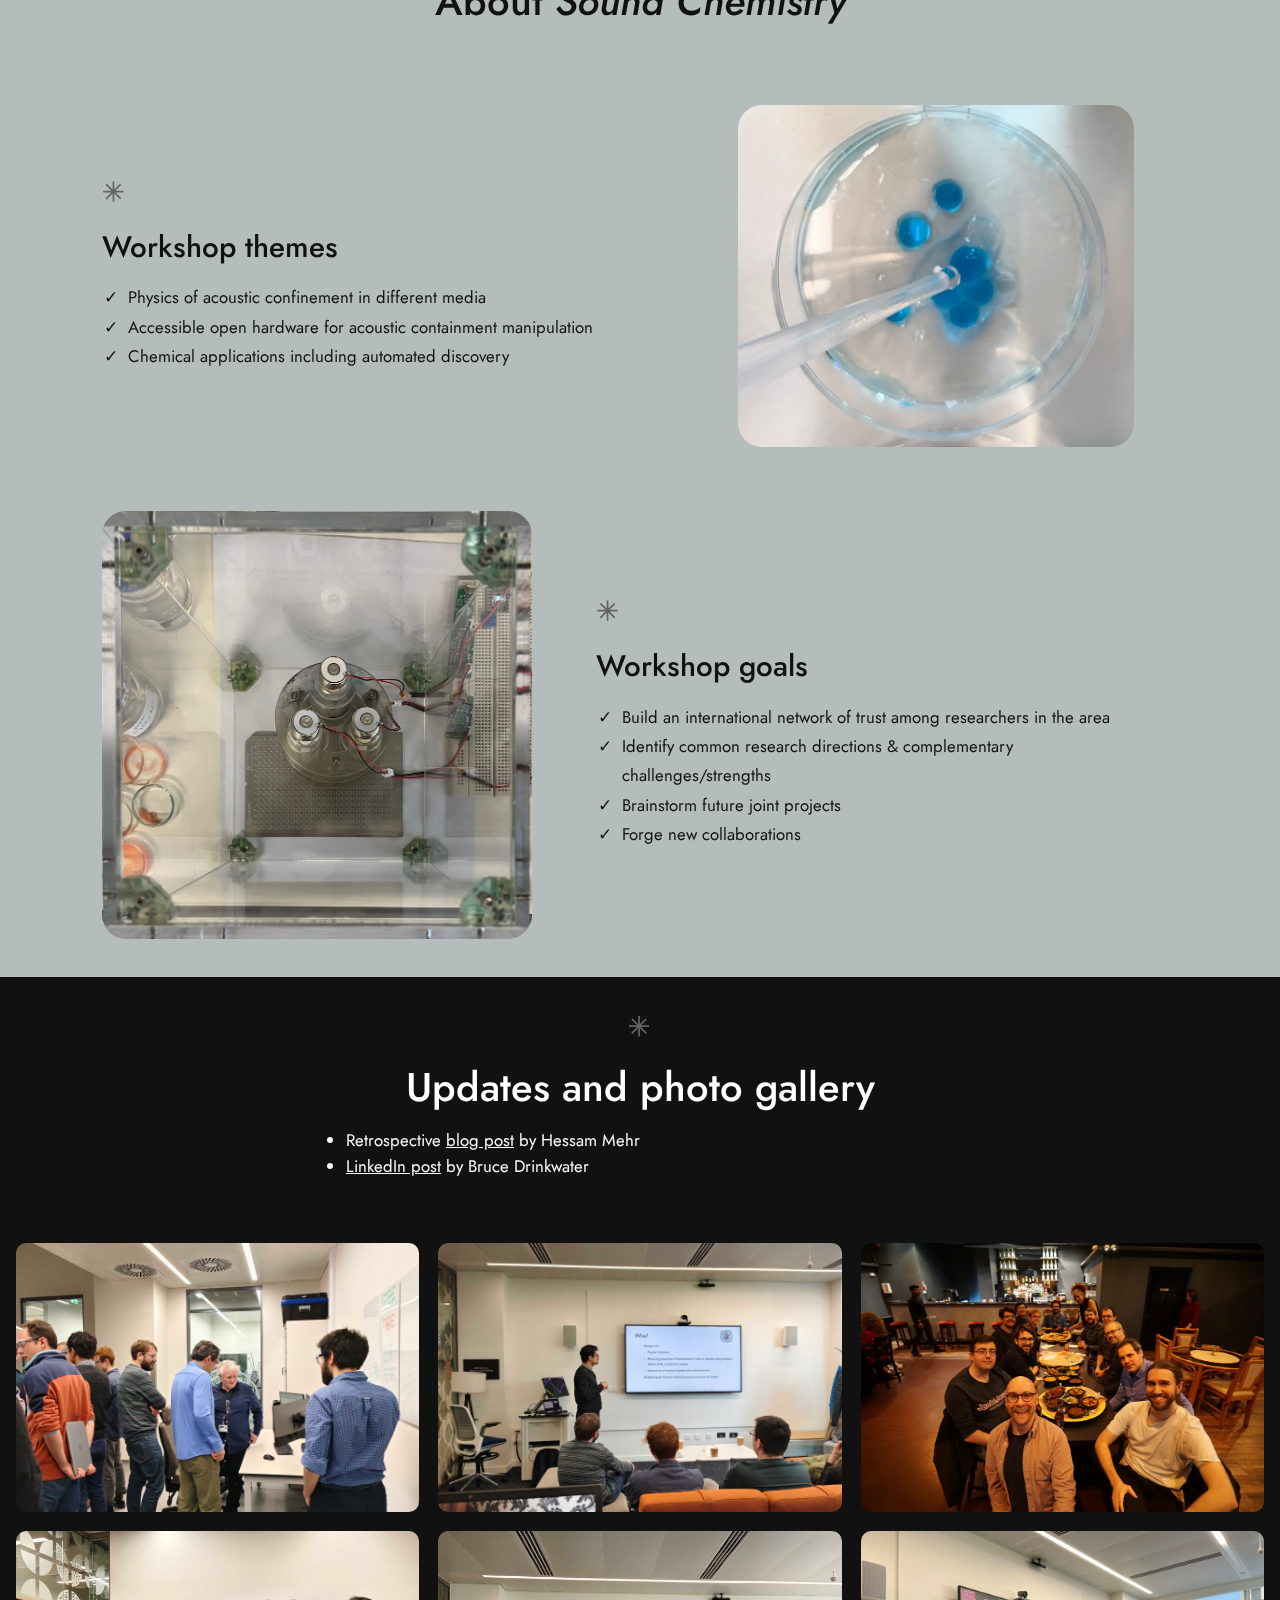
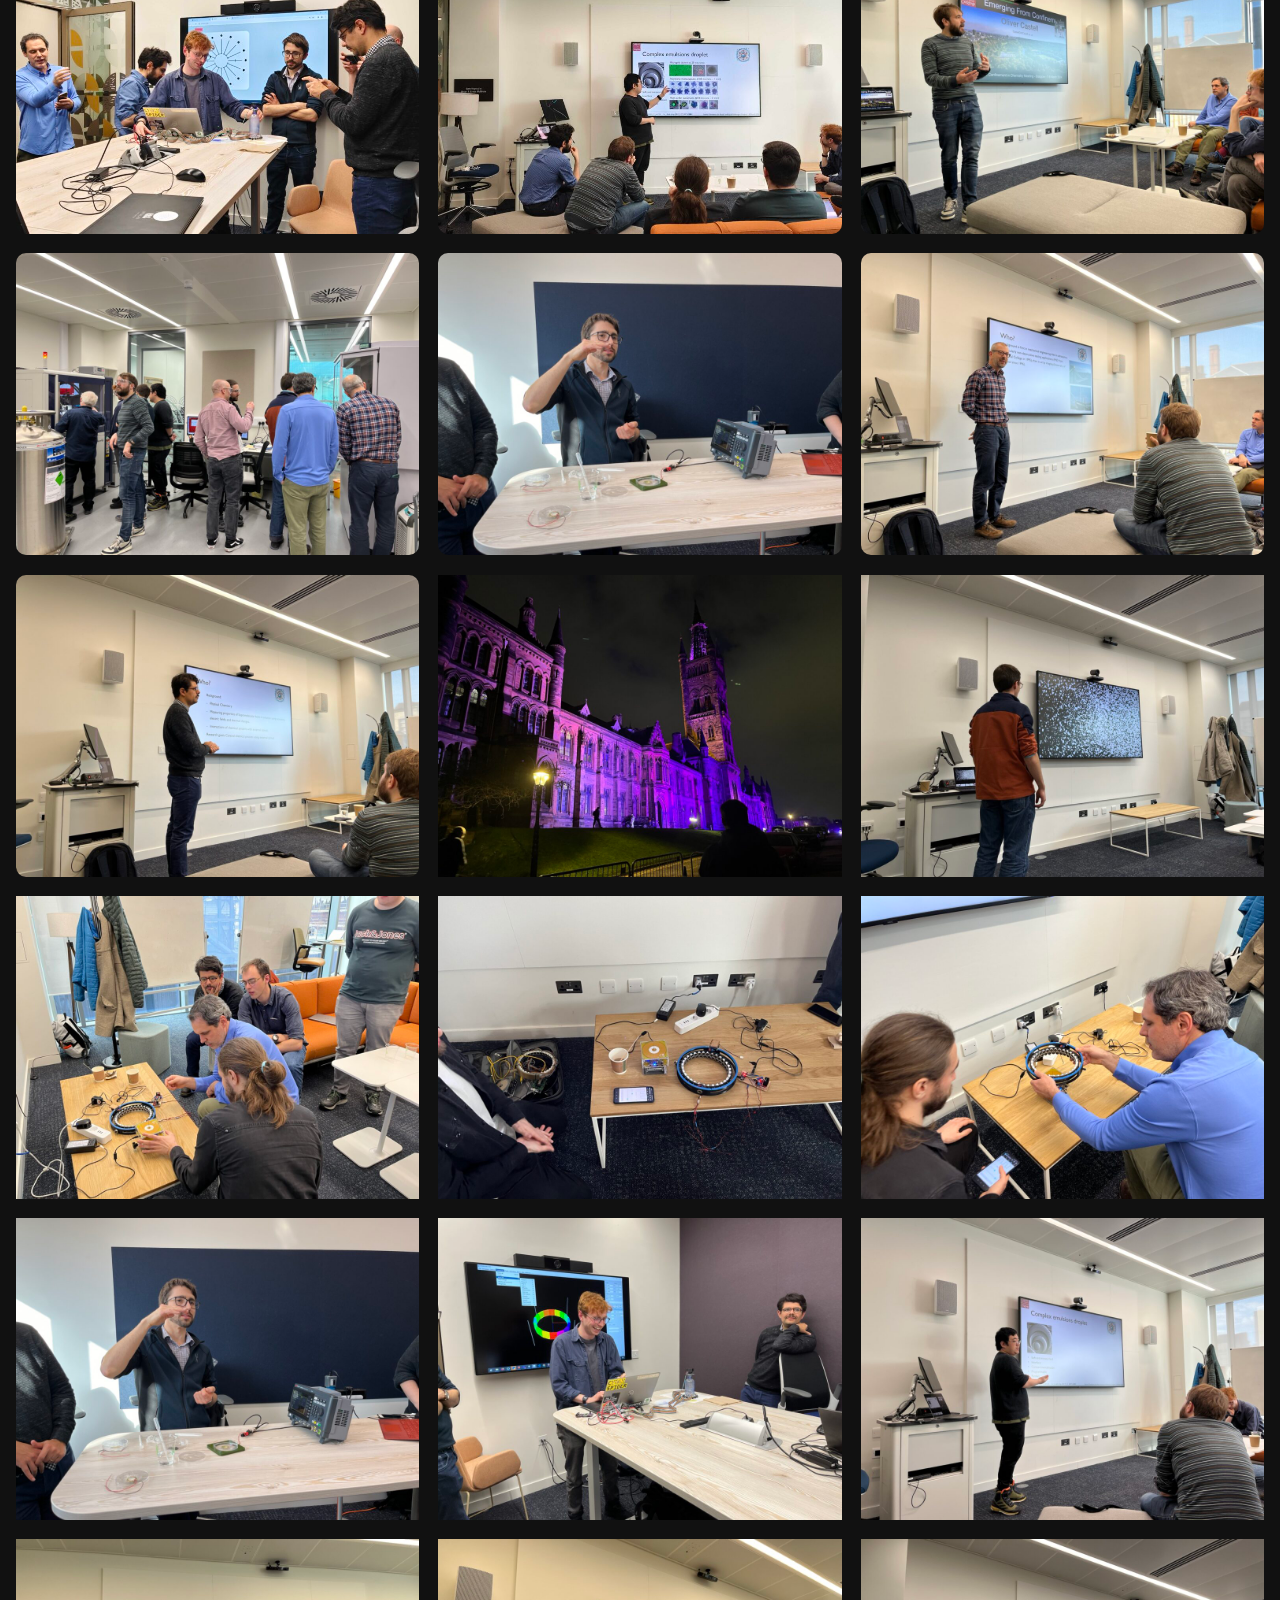
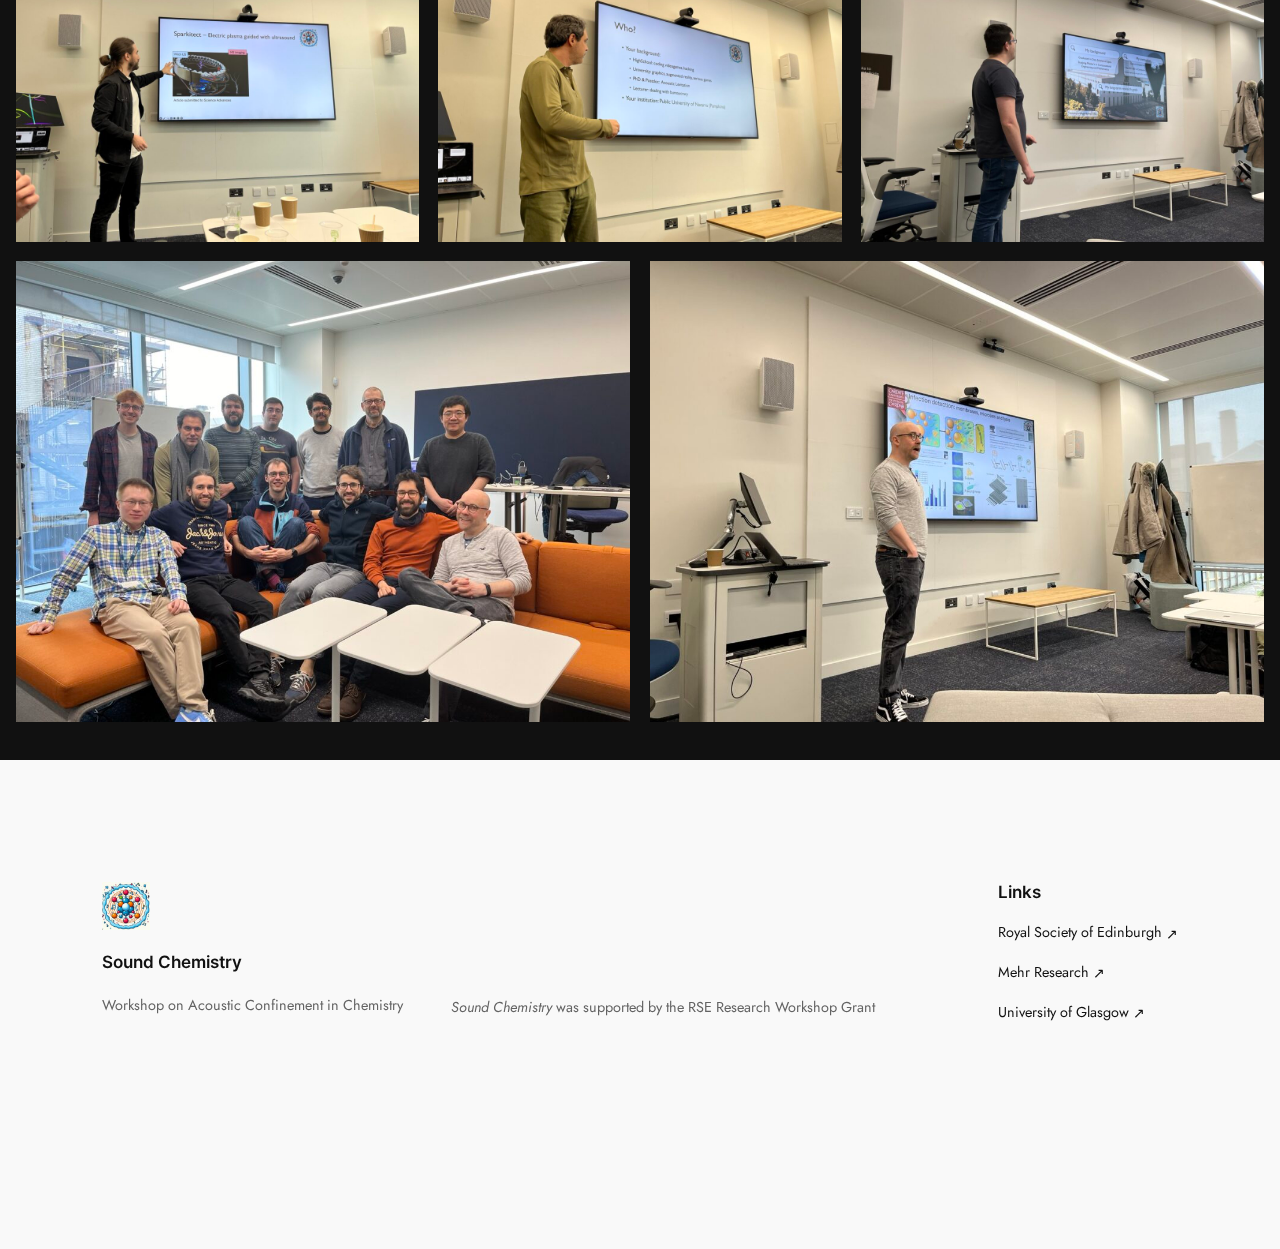
<file: sound-chemistry.science/index.html>
<!DOCTYPE html>
<html lang="en-US">
<head>
	<meta charset="UTF-8" />
	<meta name="viewport" content="width=device-width, initial-scale=1" />
<meta name='robots' content='max-image-preview:large' />
	<style>img:is([sizes="auto" i], [sizes^="auto," i]) { contain-intrinsic-size: 3000px 1500px }</style>
	<title>Sound Chemistry &#8211; Workshop on Acoustic Confinement in Chemistry</title>
<link rel="alternate" type="application/rss+xml" title="Sound Chemistry &raquo; Feed" href="feed/index.html" />
<link rel="alternate" type="application/rss+xml" title="Sound Chemistry &raquo; Comments Feed" href="comments/feed/index.html" />
<script>
window._wpemojiSettings = {"baseUrl":"https:\/\/s.w.org\/images\/core\/emoji\/15.0.3\/72x72\/","ext":".png","svgUrl":"https:\/\/s.w.org\/images\/core\/emoji\/15.0.3\/svg\/","svgExt":".svg","source":{"concatemoji":"https:\/\/sound-chemistry.science\/wp-includes\/js\/wp-emoji-release.min.js?ver=6.7.1"}};
/*! This file is auto-generated */
!function(i,n){var o,s,e;function c(e){try{var t={supportTests:e,timestamp:(new Date).valueOf()};sessionStorage.setItem(o,JSON.stringify(t))}catch(e){}}function p(e,t,n){e.clearRect(0,0,e.canvas.width,e.canvas.height),e.fillText(t,0,0);var t=new Uint32Array(e.getImageData(0,0,e.canvas.width,e.canvas.height).data),r=(e.clearRect(0,0,e.canvas.width,e.canvas.height),e.fillText(n,0,0),new Uint32Array(e.getImageData(0,0,e.canvas.width,e.canvas.height).data));return t.every(function(e,t){return e===r[t]})}function u(e,t,n){switch(t){case"flag":return n(e,"\ud83c\udff3\ufe0f\u200d\u26a7\ufe0f","\ud83c\udff3\ufe0f\u200b\u26a7\ufe0f")?!1:!n(e,"\ud83c\uddfa\ud83c\uddf3","\ud83c\uddfa\u200b\ud83c\uddf3")&&!n(e,"\ud83c\udff4\udb40\udc67\udb40\udc62\udb40\udc65\udb40\udc6e\udb40\udc67\udb40\udc7f","\ud83c\udff4\u200b\udb40\udc67\u200b\udb40\udc62\u200b\udb40\udc65\u200b\udb40\udc6e\u200b\udb40\udc67\u200b\udb40\udc7f");case"emoji":return!n(e,"\ud83d\udc26\u200d\u2b1b","\ud83d\udc26\u200b\u2b1b")}return!1}function f(e,t,n){var r="undefined"!=typeof WorkerGlobalScope&&self instanceof WorkerGlobalScope?new OffscreenCanvas(300,150):i.createElement("canvas"),a=r.getContext("2d",{willReadFrequently:!0}),o=(a.textBaseline="top",a.font="600 32px Arial",{});return e.forEach(function(e){o[e]=t(a,e,n)}),o}function t(e){var t=i.createElement("script");t.src=e,t.defer=!0,i.head.appendChild(t)}"undefined"!=typeof Promise&&(o="wpEmojiSettingsSupports",s=["flag","emoji"],n.supports={everything:!0,everythingExceptFlag:!0},e=new Promise(function(e){i.addEventListener("DOMContentLoaded",e,{once:!0})}),new Promise(function(t){var n=function(){try{var e=JSON.parse(sessionStorage.getItem(o));if("object"==typeof e&&"number"==typeof e.timestamp&&(new Date).valueOf()<e.timestamp+604800&&"object"==typeof e.supportTests)return e.supportTests}catch(e){}return null}();if(!n){if("undefined"!=typeof Worker&&"undefined"!=typeof OffscreenCanvas&&"undefined"!=typeof URL&&URL.createObjectURL&&"undefined"!=typeof Blob)try{var e="postMessage("+f.toString()+"("+[JSON.stringify(s),u.toString(),p.toString()].join(",")+"));",r=new Blob([e],{type:"text/javascript"}),a=new Worker(URL.createObjectURL(r),{name:"wpTestEmojiSupports"});return void(a.onmessage=function(e){c(n=e.data),a.terminate(),t(n)})}catch(e){}c(n=f(s,u,p))}t(n)}).then(function(e){for(var t in e)n.supports[t]=e[t],n.supports.everything=n.supports.everything&&n.supports[t],"flag"!==t&&(n.supports.everythingExceptFlag=n.supports.everythingExceptFlag&&n.supports[t]);n.supports.everythingExceptFlag=n.supports.everythingExceptFlag&&!n.supports.flag,n.DOMReady=!1,n.readyCallback=function(){n.DOMReady=!0}}).then(function(){return e}).then(function(){var e;n.supports.everything||(n.readyCallback(),(e=n.source||{}).concatemoji?t(e.concatemoji):e.wpemoji&&e.twemoji&&(t(e.twemoji),t(e.wpemoji)))}))}((window,document),window._wpemojiSettings);
</script>
<style id='wp-block-site-logo-inline-css'>
.wp-block-site-logo{box-sizing:border-box;line-height:0}.wp-block-site-logo a{display:inline-block;line-height:0}.wp-block-site-logo.is-default-size img{height:auto;width:120px}.wp-block-site-logo img{height:auto;max-width:100%}.wp-block-site-logo a,.wp-block-site-logo img{border-radius:inherit}.wp-block-site-logo.aligncenter{margin-left:auto;margin-right:auto;text-align:center}:root :where(.wp-block-site-logo.is-style-rounded){border-radius:9999px}
</style>
<style id='wp-block-site-title-inline-css'>
.wp-block-site-title{box-sizing:border-box}.wp-block-site-title :where(a){color:inherit;font-family:inherit;font-size:inherit;font-style:inherit;font-weight:inherit;letter-spacing:inherit;line-height:inherit;text-decoration:inherit}
</style>
<style id='wp-block-group-inline-css'>
.wp-block-group{box-sizing:border-box}:where(.wp-block-group.wp-block-group-is-layout-constrained){position:relative}
</style>
<style id='wp-block-page-list-inline-css'>
.wp-block-navigation .wp-block-page-list{align-items:var(--navigation-layout-align,initial);background-color:inherit;display:flex;flex-direction:var(--navigation-layout-direction,initial);flex-wrap:var(--navigation-layout-wrap,wrap);justify-content:var(--navigation-layout-justify,initial)}.wp-block-navigation .wp-block-navigation-item{background-color:inherit}.wp-block-page-list{box-sizing:border-box}
</style>
<link rel='stylesheet' id='wp-block-navigation-css' href='wp-content/plugins/gutenberg/build/block-library/blocks/navigation/style.css%3Fver=20.0.0.css' media='all' />
<style id='wp-block-heading-inline-css'>
h1.has-background,h2.has-background,h3.has-background,h4.has-background,h5.has-background,h6.has-background{padding:1.25em 2.375em}h1.has-text-align-left[style*=writing-mode]:where([style*=vertical-lr]),h1.has-text-align-right[style*=writing-mode]:where([style*=vertical-rl]),h2.has-text-align-left[style*=writing-mode]:where([style*=vertical-lr]),h2.has-text-align-right[style*=writing-mode]:where([style*=vertical-rl]),h3.has-text-align-left[style*=writing-mode]:where([style*=vertical-lr]),h3.has-text-align-right[style*=writing-mode]:where([style*=vertical-rl]),h4.has-text-align-left[style*=writing-mode]:where([style*=vertical-lr]),h4.has-text-align-right[style*=writing-mode]:where([style*=vertical-rl]),h5.has-text-align-left[style*=writing-mode]:where([style*=vertical-lr]),h5.has-text-align-right[style*=writing-mode]:where([style*=vertical-rl]),h6.has-text-align-left[style*=writing-mode]:where([style*=vertical-lr]),h6.has-text-align-right[style*=writing-mode]:where([style*=vertical-rl]){rotate:180deg}

				.is-style-asterisk:before {
					content: '';
					width: 1.5rem;
					height: 3rem;
					background: var(--wp--preset--color--contrast-2, currentColor);
					clip-path: path('M11.93.684v8.039l5.633-5.633 1.216 1.23-5.66 5.66h8.04v1.737H13.2l5.701 5.701-1.23 1.23-5.742-5.742V21h-1.737v-8.094l-5.77 5.77-1.23-1.217 5.743-5.742H.842V9.98h8.162l-5.701-5.7 1.23-1.231 5.66 5.66V.684h1.737Z');
					display: block;
				}

				/* Hide the asterisk if the heading has no content, to avoid using empty headings to display the asterisk only, which is an A11Y issue */
				.is-style-asterisk:empty:before {
					content: none;
				}

				.is-style-asterisk:-moz-only-whitespace:before {
					content: none;
				}

				.is-style-asterisk.has-text-align-center:before {
					margin: 0 auto;
				}

				.is-style-asterisk.has-text-align-right:before {
					margin-left: auto;
				}

				.rtl .is-style-asterisk.has-text-align-left:before {
					margin-right: auto;
				}
</style>
<style id='wp-block-spacer-inline-css'>
.wp-block-spacer{clear:both}
</style>
<style id='wp-block-paragraph-inline-css'>
.is-small-text{font-size:.875em}.is-regular-text{font-size:1em}.is-large-text{font-size:2.25em}.is-larger-text{font-size:3em}.has-drop-cap:not(:focus):first-letter{float:left;font-size:8.4em;font-style:normal;font-weight:100;line-height:.68;margin:.05em .1em 0 0;text-transform:uppercase}body.rtl .has-drop-cap:not(:focus):first-letter{float:none;margin-left:.1em}p.has-drop-cap.has-background{overflow:hidden}:root :where(p.has-background){padding:1.25em 2.375em}:where(p.has-text-color:not(.has-link-color)) a{color:inherit}p.has-text-align-left[style*="writing-mode:vertical-lr"],p.has-text-align-right[style*="writing-mode:vertical-rl"]{rotate:180deg}
</style>
<style id='wp-block-button-inline-css'>
.wp-block-button__link{align-content:center;box-sizing:border-box;cursor:pointer;display:inline-block;height:100%;text-align:center;width:100%;word-break:break-word}.wp-block-button__link.aligncenter{text-align:center}.wp-block-button__link.alignright{text-align:right}:where(.wp-block-button__link){border-radius:9999px;box-shadow:none;padding:calc(.667em + 2px) calc(1.333em + 2px);text-decoration:none}.wp-block-button[style*=text-decoration] .wp-block-button__link{text-decoration:inherit}.wp-block-buttons>.wp-block-button.has-custom-width{max-width:none}.wp-block-buttons>.wp-block-button.has-custom-width .wp-block-button__link{width:100%}.wp-block-buttons>.wp-block-button.has-custom-font-size .wp-block-button__link{font-size:inherit}.wp-block-buttons>.wp-block-button.wp-block-button__width-25{width:calc(25% - var(--wp--style--block-gap, .5em)*.75)}.wp-block-buttons>.wp-block-button.wp-block-button__width-50{width:calc(50% - var(--wp--style--block-gap, .5em)*.5)}.wp-block-buttons>.wp-block-button.wp-block-button__width-75{width:calc(75% - var(--wp--style--block-gap, .5em)*.25)}.wp-block-buttons>.wp-block-button.wp-block-button__width-100{flex-basis:100%;width:100%}.wp-block-buttons.is-vertical>.wp-block-button.wp-block-button__width-25{width:25%}.wp-block-buttons.is-vertical>.wp-block-button.wp-block-button__width-50{width:50%}.wp-block-buttons.is-vertical>.wp-block-button.wp-block-button__width-75{width:75%}.wp-block-button.is-style-squared,.wp-block-button__link.wp-block-button.is-style-squared{border-radius:0}.wp-block-button.no-border-radius,.wp-block-button__link.no-border-radius{border-radius:0!important}:root :where(.wp-block-button .wp-block-button__link.is-style-outline),:root :where(.wp-block-button.is-style-outline>.wp-block-button__link){border:2px solid;padding:.667em 1.333em}:root :where(.wp-block-button .wp-block-button__link.is-style-outline:not(.has-text-color)),:root :where(.wp-block-button.is-style-outline>.wp-block-button__link:not(.has-text-color)){color:currentColor}:root :where(.wp-block-button .wp-block-button__link.is-style-outline:not(.has-background)),:root :where(.wp-block-button.is-style-outline>.wp-block-button__link:not(.has-background)){background-color:initial;background-image:none}
</style>
<style id='twentytwentyfour-button-style-outline-inline-css'>
.wp-block-button.is-style-outline
	> .wp-block-button__link:not(.has-text-color, .has-background):hover {
	background-color: var(--wp--preset--color--contrast-2, var(--wp--preset--color--contrast, transparent));
	color: var(--wp--preset--color--base);
	border-color: var(--wp--preset--color--contrast-2, var(--wp--preset--color--contrast, currentColor));
}

</style>
<style id='wp-block-buttons-inline-css'>
.wp-block-buttons{box-sizing:border-box}.wp-block-buttons.is-vertical{flex-direction:column}.wp-block-buttons.is-vertical>.wp-block-button:last-child{margin-bottom:0}.wp-block-buttons>.wp-block-button{display:inline-block;margin:0}.wp-block-buttons.is-content-justification-left{justify-content:flex-start}.wp-block-buttons.is-content-justification-left.is-vertical{align-items:flex-start}.wp-block-buttons.is-content-justification-center{justify-content:center}.wp-block-buttons.is-content-justification-center.is-vertical{align-items:center}.wp-block-buttons.is-content-justification-right{justify-content:flex-end}.wp-block-buttons.is-content-justification-right.is-vertical{align-items:flex-end}.wp-block-buttons.is-content-justification-space-between{justify-content:space-between}.wp-block-buttons.aligncenter{text-align:center}.wp-block-buttons:not(.is-content-justification-space-between,.is-content-justification-right,.is-content-justification-left,.is-content-justification-center) .wp-block-button.aligncenter{margin-left:auto;margin-right:auto;width:100%}.wp-block-buttons[style*=text-decoration] .wp-block-button,.wp-block-buttons[style*=text-decoration] .wp-block-button__link{text-decoration:inherit}.wp-block-buttons.has-custom-font-size .wp-block-button__link{font-size:inherit}.wp-block-button.aligncenter{text-align:center}
</style>
<style id='wp-block-image-inline-css'>
.wp-block-image>a,.wp-block-image>figure>a{display:inline-block}.wp-block-image img{box-sizing:border-box;height:auto;max-width:100%;vertical-align:bottom}@media (prefers-reduced-motion:no-preference){.wp-block-image img.hide{visibility:hidden}.wp-block-image img.show{animation:show-content-image .4s}}.wp-block-image[style*=border-radius] img,.wp-block-image[style*=border-radius]>a{border-radius:inherit}.wp-block-image.has-custom-border img{box-sizing:border-box}.wp-block-image.aligncenter{text-align:center}.wp-block-image.alignfull>a,.wp-block-image.alignwide>a{width:100%}.wp-block-image.alignfull img,.wp-block-image.alignwide img{height:auto;width:100%}.wp-block-image .aligncenter,.wp-block-image .alignleft,.wp-block-image .alignright,.wp-block-image.aligncenter,.wp-block-image.alignleft,.wp-block-image.alignright{display:table}.wp-block-image .aligncenter>figcaption,.wp-block-image .alignleft>figcaption,.wp-block-image .alignright>figcaption,.wp-block-image.aligncenter>figcaption,.wp-block-image.alignleft>figcaption,.wp-block-image.alignright>figcaption{caption-side:bottom;display:table-caption}.wp-block-image .alignleft{float:left;margin:.5em 1em .5em 0}.wp-block-image .alignright{float:right;margin:.5em 0 .5em 1em}.wp-block-image .aligncenter{margin-left:auto;margin-right:auto}.wp-block-image :where(figcaption){margin-bottom:1em;margin-top:.5em}.wp-block-image.is-style-circle-mask img{border-radius:9999px}@supports ((-webkit-mask-image:none) or (mask-image:none)) or (-webkit-mask-image:none){.wp-block-image.is-style-circle-mask img{border-radius:0;-webkit-mask-image:url('data:image/svg+xml;utf8,<svg viewBox="0 0 100 100" xmlns="http://www.w3.org/2000/svg"><circle cx="50" cy="50" r="50"/></svg>');mask-image:url('data:image/svg+xml;utf8,<svg viewBox="0 0 100 100" xmlns="http://www.w3.org/2000/svg"><circle cx="50" cy="50" r="50"/></svg>');mask-mode:alpha;-webkit-mask-position:center;mask-position:center;-webkit-mask-repeat:no-repeat;mask-repeat:no-repeat;-webkit-mask-size:contain;mask-size:contain}}:root :where(.wp-block-image.is-style-rounded img,.wp-block-image .is-style-rounded img){border-radius:9999px}.wp-block-image figure{margin:0}.wp-lightbox-container{display:flex;flex-direction:column;position:relative}.wp-lightbox-container img{cursor:zoom-in}.wp-lightbox-container img:hover+button{opacity:1}.wp-lightbox-container button{align-items:center;-webkit-backdrop-filter:blur(16px) saturate(180%);backdrop-filter:blur(16px) saturate(180%);background-color:#5a5a5a40;border:none;border-radius:4px;cursor:zoom-in;display:flex;height:20px;justify-content:center;opacity:0;padding:0;position:absolute;right:16px;text-align:center;top:16px;transition:opacity .2s ease;width:20px;z-index:100}.wp-lightbox-container button:focus-visible{outline:3px auto #5a5a5a40;outline:3px auto -webkit-focus-ring-color;outline-offset:3px}.wp-lightbox-container button:hover{cursor:pointer;opacity:1}.wp-lightbox-container button:focus{opacity:1}.wp-lightbox-container button:focus,.wp-lightbox-container button:hover,.wp-lightbox-container button:not(:hover):not(:active):not(.has-background){background-color:#5a5a5a40;border:none}.wp-lightbox-overlay{box-sizing:border-box;cursor:zoom-out;height:100vh;left:0;overflow:hidden;position:fixed;top:0;visibility:hidden;width:100%;z-index:100000}.wp-lightbox-overlay .close-button{align-items:center;cursor:pointer;display:flex;justify-content:center;min-height:40px;min-width:40px;padding:0;position:absolute;right:calc(env(safe-area-inset-right) + 16px);top:calc(env(safe-area-inset-top) + 16px);z-index:5000000}.wp-lightbox-overlay .close-button:focus,.wp-lightbox-overlay .close-button:hover,.wp-lightbox-overlay .close-button:not(:hover):not(:active):not(.has-background){background:none;border:none}.wp-lightbox-overlay .lightbox-image-container{height:var(--wp--lightbox-container-height);left:50%;overflow:hidden;position:absolute;top:50%;transform:translate(-50%,-50%);transform-origin:top left;width:var(--wp--lightbox-container-width);z-index:9999999999}.wp-lightbox-overlay .wp-block-image{align-items:center;box-sizing:border-box;display:flex;height:100%;justify-content:center;margin:0;position:relative;transform-origin:0 0;width:100%;z-index:3000000}.wp-lightbox-overlay .wp-block-image img{height:var(--wp--lightbox-image-height);min-height:var(--wp--lightbox-image-height);min-width:var(--wp--lightbox-image-width);width:var(--wp--lightbox-image-width)}.wp-lightbox-overlay .wp-block-image figcaption{display:none}.wp-lightbox-overlay button{background:none;border:none}.wp-lightbox-overlay .scrim{background-color:#fff;height:100%;opacity:.9;position:absolute;width:100%;z-index:2000000}.wp-lightbox-overlay.active{animation:turn-on-visibility .25s both;visibility:visible}.wp-lightbox-overlay.active img{animation:turn-on-visibility .35s both}.wp-lightbox-overlay.show-closing-animation:not(.active){animation:turn-off-visibility .35s both}.wp-lightbox-overlay.show-closing-animation:not(.active) img{animation:turn-off-visibility .25s both}@media (prefers-reduced-motion:no-preference){.wp-lightbox-overlay.zoom.active{animation:none;opacity:1;visibility:visible}.wp-lightbox-overlay.zoom.active .lightbox-image-container{animation:lightbox-zoom-in .4s}.wp-lightbox-overlay.zoom.active .lightbox-image-container img{animation:none}.wp-lightbox-overlay.zoom.active .scrim{animation:turn-on-visibility .4s forwards}.wp-lightbox-overlay.zoom.show-closing-animation:not(.active){animation:none}.wp-lightbox-overlay.zoom.show-closing-animation:not(.active) .lightbox-image-container{animation:lightbox-zoom-out .4s}.wp-lightbox-overlay.zoom.show-closing-animation:not(.active) .lightbox-image-container img{animation:none}.wp-lightbox-overlay.zoom.show-closing-animation:not(.active) .scrim{animation:turn-off-visibility .4s forwards}}@keyframes show-content-image{0%{visibility:hidden}99%{visibility:hidden}to{visibility:visible}}@keyframes turn-on-visibility{0%{opacity:0}to{opacity:1}}@keyframes turn-off-visibility{0%{opacity:1;visibility:visible}99%{opacity:0;visibility:visible}to{opacity:0;visibility:hidden}}@keyframes lightbox-zoom-in{0%{transform:translate(calc((-100vw + var(--wp--lightbox-scrollbar-width))/2 + var(--wp--lightbox-initial-left-position)),calc(-50vh + var(--wp--lightbox-initial-top-position))) scale(var(--wp--lightbox-scale))}to{transform:translate(-50%,-50%) scale(1)}}@keyframes lightbox-zoom-out{0%{transform:translate(-50%,-50%) scale(1);visibility:visible}99%{visibility:visible}to{transform:translate(calc((-100vw + var(--wp--lightbox-scrollbar-width))/2 + var(--wp--lightbox-initial-left-position)),calc(-50vh + var(--wp--lightbox-initial-top-position))) scale(var(--wp--lightbox-scale));visibility:hidden}}
</style>
<style id='wp-block-columns-inline-css'>
.wp-block-columns{align-items:normal!important;box-sizing:border-box;display:flex;flex-wrap:wrap!important}@media (min-width:782px){.wp-block-columns{flex-wrap:nowrap!important}}.wp-block-columns.are-vertically-aligned-top{align-items:flex-start}.wp-block-columns.are-vertically-aligned-center{align-items:center}.wp-block-columns.are-vertically-aligned-bottom{align-items:flex-end}@media (max-width:781px){.wp-block-columns:not(.is-not-stacked-on-mobile)>.wp-block-column{flex-basis:100%!important}}@media (min-width:782px){.wp-block-columns:not(.is-not-stacked-on-mobile)>.wp-block-column{flex-basis:0;flex-grow:1}.wp-block-columns:not(.is-not-stacked-on-mobile)>.wp-block-column[style*=flex-basis]{flex-grow:0}}.wp-block-columns.is-not-stacked-on-mobile{flex-wrap:nowrap!important}.wp-block-columns.is-not-stacked-on-mobile>.wp-block-column{flex-basis:0;flex-grow:1}.wp-block-columns.is-not-stacked-on-mobile>.wp-block-column[style*=flex-basis]{flex-grow:0}:where(.wp-block-columns){margin-bottom:1.75em}:where(.wp-block-columns.has-background){padding:1.25em 2.375em}.wp-block-column{flex-grow:1;min-width:0;overflow-wrap:break-word;word-break:break-word}.wp-block-column.is-vertically-aligned-top{align-self:flex-start}.wp-block-column.is-vertically-aligned-center{align-self:center}.wp-block-column.is-vertically-aligned-bottom{align-self:flex-end}.wp-block-column.is-vertically-aligned-stretch{align-self:stretch}.wp-block-column.is-vertically-aligned-bottom,.wp-block-column.is-vertically-aligned-center,.wp-block-column.is-vertically-aligned-top{width:100%}
</style>
<style id='wp-block-list-inline-css'>
ol,ul{box-sizing:border-box}:root :where(.wp-block-list.has-background){padding:1.25em 2.375em}

				ul.is-style-checkmark-list {
					list-style-type: "\2713";
				}

				ul.is-style-checkmark-list li {
					padding-inline-start: 1ch;
				}
</style>
<link rel='stylesheet' id='wp-block-gallery-css' href='wp-content/plugins/gutenberg/build/block-library/blocks/gallery/style.css%3Fver=20.0.0.css' media='all' />
<style id='wp-block-site-tagline-inline-css'>
.wp-block-site-tagline{box-sizing:border-box}
</style>
<style id='wp-block-navigation-link-inline-css'>
.wp-block-navigation .wp-block-navigation-item__label{overflow-wrap:break-word}.wp-block-navigation .wp-block-navigation-item__description{display:none}.link-ui-tools{border-top:1px solid #f0f0f0;padding:8px}.link-ui-block-inserter{padding-top:8px}.link-ui-block-inserter__back{margin-left:8px;text-transform:uppercase}

				.is-style-arrow-link .wp-block-navigation-item__label:after {
					content: "\2197";
					padding-inline-start: 0.25rem;
					vertical-align: middle;
					text-decoration: none;
					display: inline-block;
				}
</style>
<style id='wp-block-library-inline-css'>
:root{--wp-admin-theme-color:#007cba;--wp-admin-theme-color--rgb:0,124,186;--wp-admin-theme-color-darker-10:#006ba1;--wp-admin-theme-color-darker-10--rgb:0,107,161;--wp-admin-theme-color-darker-20:#005a87;--wp-admin-theme-color-darker-20--rgb:0,90,135;--wp-admin-border-width-focus:2px;--wp-block-synced-color:#7a00df;--wp-block-synced-color--rgb:122,0,223;--wp-bound-block-color:var(--wp-block-synced-color)}@media (min-resolution:192dpi){:root{--wp-admin-border-width-focus:1.5px}}.wp-element-button{cursor:pointer}:root{--wp--preset--font-size--normal:16px;--wp--preset--font-size--huge:42px}:root .has-very-light-gray-background-color{background-color:#eee}:root .has-very-dark-gray-background-color{background-color:#313131}:root .has-very-light-gray-color{color:#eee}:root .has-very-dark-gray-color{color:#313131}:root .has-vivid-green-cyan-to-vivid-cyan-blue-gradient-background{background:linear-gradient(135deg,#00d084,#0693e3)}:root .has-purple-crush-gradient-background{background:linear-gradient(135deg,#34e2e4,#4721fb 50%,#ab1dfe)}:root .has-hazy-dawn-gradient-background{background:linear-gradient(135deg,#faaca8,#dad0ec)}:root .has-subdued-olive-gradient-background{background:linear-gradient(135deg,#fafae1,#67a671)}:root .has-atomic-cream-gradient-background{background:linear-gradient(135deg,#fdd79a,#004a59)}:root .has-nightshade-gradient-background{background:linear-gradient(135deg,#330968,#31cdcf)}:root .has-midnight-gradient-background{background:linear-gradient(135deg,#020381,#2874fc)}.has-regular-font-size{font-size:1em}.has-larger-font-size{font-size:2.625em}.has-normal-font-size{font-size:var(--wp--preset--font-size--normal)}.has-huge-font-size{font-size:var(--wp--preset--font-size--huge)}.has-text-align-center{text-align:center}.has-text-align-left{text-align:left}.has-text-align-right{text-align:right}#end-resizable-editor-section{display:none}.aligncenter{clear:both}.items-justified-left{justify-content:flex-start}.items-justified-center{justify-content:center}.items-justified-right{justify-content:flex-end}.items-justified-space-between{justify-content:space-between}.screen-reader-text{word-wrap:normal!important;border:0;clip-path:inset(50%);height:1px;margin:-1px;overflow:hidden;padding:0;position:absolute;width:1px}.screen-reader-text:focus{background-color:#ddd;clip-path:none;color:#444;display:block;font-size:1em;height:auto;left:5px;line-height:normal;padding:15px 23px 14px;text-decoration:none;top:5px;width:auto;z-index:100000}html :where(.has-border-color){border-style:solid}html :where([style*=border-top-color]){border-top-style:solid}html :where([style*=border-right-color]){border-right-style:solid}html :where([style*=border-bottom-color]){border-bottom-style:solid}html :where([style*=border-left-color]){border-left-style:solid}html :where([style*=border-width]){border-style:solid}html :where([style*=border-top-width]){border-top-style:solid}html :where([style*=border-right-width]){border-right-style:solid}html :where([style*=border-bottom-width]){border-bottom-style:solid}html :where([style*=border-left-width]){border-left-style:solid}html :where(img[class*=wp-image-]){height:auto;max-width:100%}:where(figure){margin:0 0 1em}html :where(.is-position-sticky){--wp-admin--admin-bar--position-offset:var(--wp-admin--admin-bar--height,0px)}@media screen and (max-width:600px){html :where(.is-position-sticky){--wp-admin--admin-bar--position-offset:0px}}
</style>
<style id='global-styles-inline-css'>
:root{--wp--preset--aspect-ratio--square: 1;--wp--preset--aspect-ratio--4-3: 4/3;--wp--preset--aspect-ratio--3-4: 3/4;--wp--preset--aspect-ratio--3-2: 3/2;--wp--preset--aspect-ratio--2-3: 2/3;--wp--preset--aspect-ratio--16-9: 16/9;--wp--preset--aspect-ratio--9-16: 9/16;--wp--preset--color--black: #000000;--wp--preset--color--cyan-bluish-gray: #abb8c3;--wp--preset--color--white: #ffffff;--wp--preset--color--pale-pink: #f78da7;--wp--preset--color--vivid-red: #cf2e2e;--wp--preset--color--luminous-vivid-orange: #ff6900;--wp--preset--color--luminous-vivid-amber: #fcb900;--wp--preset--color--light-green-cyan: #7bdcb5;--wp--preset--color--vivid-green-cyan: #00d084;--wp--preset--color--pale-cyan-blue: #8ed1fc;--wp--preset--color--vivid-cyan-blue: #0693e3;--wp--preset--color--vivid-purple: #9b51e0;--wp--preset--color--base: #f9f9f9;--wp--preset--color--base-2: #ffffff;--wp--preset--color--contrast: #111111;--wp--preset--color--contrast-2: #636363;--wp--preset--color--contrast-3: #A4A4A4;--wp--preset--color--accent: #cfcabe;--wp--preset--color--accent-2: #c2a990;--wp--preset--color--accent-3: #d8613c;--wp--preset--color--accent-4: #b1c5a4;--wp--preset--color--accent-5: #b5bdbc;--wp--preset--gradient--vivid-cyan-blue-to-vivid-purple: linear-gradient(135deg,rgba(6,147,227,1) 0%,rgb(155,81,224) 100%);--wp--preset--gradient--light-green-cyan-to-vivid-green-cyan: linear-gradient(135deg,rgb(122,220,180) 0%,rgb(0,208,130) 100%);--wp--preset--gradient--luminous-vivid-amber-to-luminous-vivid-orange: linear-gradient(135deg,rgba(252,185,0,1) 0%,rgba(255,105,0,1) 100%);--wp--preset--gradient--luminous-vivid-orange-to-vivid-red: linear-gradient(135deg,rgba(255,105,0,1) 0%,rgb(207,46,46) 100%);--wp--preset--gradient--very-light-gray-to-cyan-bluish-gray: linear-gradient(135deg,rgb(238,238,238) 0%,rgb(169,184,195) 100%);--wp--preset--gradient--cool-to-warm-spectrum: linear-gradient(135deg,rgb(74,234,220) 0%,rgb(151,120,209) 20%,rgb(207,42,186) 40%,rgb(238,44,130) 60%,rgb(251,105,98) 80%,rgb(254,248,76) 100%);--wp--preset--gradient--blush-light-purple: linear-gradient(135deg,rgb(255,206,236) 0%,rgb(152,150,240) 100%);--wp--preset--gradient--blush-bordeaux: linear-gradient(135deg,rgb(254,205,165) 0%,rgb(254,45,45) 50%,rgb(107,0,62) 100%);--wp--preset--gradient--luminous-dusk: linear-gradient(135deg,rgb(255,203,112) 0%,rgb(199,81,192) 50%,rgb(65,88,208) 100%);--wp--preset--gradient--pale-ocean: linear-gradient(135deg,rgb(255,245,203) 0%,rgb(182,227,212) 50%,rgb(51,167,181) 100%);--wp--preset--gradient--electric-grass: linear-gradient(135deg,rgb(202,248,128) 0%,rgb(113,206,126) 100%);--wp--preset--gradient--midnight: linear-gradient(135deg,rgb(2,3,129) 0%,rgb(40,116,252) 100%);--wp--preset--gradient--gradient-1: linear-gradient(to bottom, #cfcabe 0%, #F9F9F9 100%);--wp--preset--gradient--gradient-2: linear-gradient(to bottom, #C2A990 0%, #F9F9F9 100%);--wp--preset--gradient--gradient-3: linear-gradient(to bottom, #D8613C 0%, #F9F9F9 100%);--wp--preset--gradient--gradient-4: linear-gradient(to bottom, #B1C5A4 0%, #F9F9F9 100%);--wp--preset--gradient--gradient-5: linear-gradient(to bottom, #B5BDBC 0%, #F9F9F9 100%);--wp--preset--gradient--gradient-6: linear-gradient(to bottom, #A4A4A4 0%, #F9F9F9 100%);--wp--preset--gradient--gradient-7: linear-gradient(to bottom, #cfcabe 50%, #F9F9F9 50%);--wp--preset--gradient--gradient-8: linear-gradient(to bottom, #C2A990 50%, #F9F9F9 50%);--wp--preset--gradient--gradient-9: linear-gradient(to bottom, #D8613C 50%, #F9F9F9 50%);--wp--preset--gradient--gradient-10: linear-gradient(to bottom, #B1C5A4 50%, #F9F9F9 50%);--wp--preset--gradient--gradient-11: linear-gradient(to bottom, #B5BDBC 50%, #F9F9F9 50%);--wp--preset--gradient--gradient-12: linear-gradient(to bottom, #A4A4A4 50%, #F9F9F9 50%);--wp--preset--font-size--small: 0.9rem;--wp--preset--font-size--medium: 1.05rem;--wp--preset--font-size--large: clamp(1.39rem, 1.39rem + ((1vw - 0.2rem) * 0.767), 1.85rem);--wp--preset--font-size--x-large: clamp(1.85rem, 1.85rem + ((1vw - 0.2rem) * 1.083), 2.5rem);--wp--preset--font-size--xx-large: clamp(2.5rem, 2.5rem + ((1vw - 0.2rem) * 1.283), 3.27rem);--wp--preset--font-family--body: "Inter", sans-serif;--wp--preset--font-family--heading: Cardo;--wp--preset--font-family--system-sans-serif: -apple-system, BlinkMacSystemFont, avenir next, avenir, segoe ui, helvetica neue, helvetica, Cantarell, Ubuntu, roboto, noto, arial, sans-serif;--wp--preset--font-family--system-serif: Iowan Old Style, Apple Garamond, Baskerville, Times New Roman, Droid Serif, Times, Source Serif Pro, serif, Apple Color Emoji, Segoe UI Emoji, Segoe UI Symbol;--wp--preset--font-family--jost: Jost, sans-serif;--wp--preset--spacing--20: min(1.5rem, 2vw);--wp--preset--spacing--30: min(2.5rem, 3vw);--wp--preset--spacing--40: min(4rem, 5vw);--wp--preset--spacing--50: min(6.5rem, 8vw);--wp--preset--spacing--60: min(10.5rem, 13vw);--wp--preset--spacing--70: 3.38rem;--wp--preset--spacing--80: 5.06rem;--wp--preset--spacing--10: 1rem;--wp--preset--shadow--natural: 6px 6px 9px rgba(0, 0, 0, 0.2);--wp--preset--shadow--deep: 12px 12px 50px rgba(0, 0, 0, 0.4);--wp--preset--shadow--sharp: 6px 6px 0px rgba(0, 0, 0, 0.2);--wp--preset--shadow--outlined: 6px 6px 0px -3px rgba(255, 255, 255, 1), 6px 6px rgba(0, 0, 0, 1);--wp--preset--shadow--crisp: 6px 6px 0px rgba(0, 0, 0, 1);}:root { --wp--style--global--content-size: 620px;--wp--style--global--wide-size: 1280px; }:where(body) { margin: 0; }.wp-site-blocks { padding-top: var(--wp--style--root--padding-top); padding-bottom: var(--wp--style--root--padding-bottom); }.has-global-padding { padding-right: var(--wp--style--root--padding-right); padding-left: var(--wp--style--root--padding-left); }.has-global-padding > .alignfull { margin-right: calc(var(--wp--style--root--padding-right) * -1); margin-left: calc(var(--wp--style--root--padding-left) * -1); }.has-global-padding :where(:not(.alignfull.is-layout-flow) > .has-global-padding:not(.wp-block-block, .alignfull)) { padding-right: 0; padding-left: 0; }.has-global-padding :where(:not(.alignfull.is-layout-flow) > .has-global-padding:not(.wp-block-block, .alignfull)) > .alignfull { margin-left: 0; margin-right: 0; }.wp-site-blocks > .alignleft { float: left; margin-right: 2em; }.wp-site-blocks > .alignright { float: right; margin-left: 2em; }.wp-site-blocks > .aligncenter { justify-content: center; margin-left: auto; margin-right: auto; }:where(.wp-site-blocks) > * { margin-block-start: 1.2rem; margin-block-end: 0; }:where(.wp-site-blocks) > :first-child { margin-block-start: 0; }:where(.wp-site-blocks) > :last-child { margin-block-end: 0; }:root { --wp--style--block-gap: 1.2rem; }:root :where(.is-layout-flow) > :first-child{margin-block-start: 0;}:root :where(.is-layout-flow) > :last-child{margin-block-end: 0;}:root :where(.is-layout-flow) > *{margin-block-start: 1.2rem;margin-block-end: 0;}:root :where(.is-layout-constrained) > :first-child{margin-block-start: 0;}:root :where(.is-layout-constrained) > :last-child{margin-block-end: 0;}:root :where(.is-layout-constrained) > *{margin-block-start: 1.2rem;margin-block-end: 0;}:root :where(.is-layout-flex){gap: 1.2rem;}:root :where(.is-layout-grid){gap: 1.2rem;}.is-layout-flow > .alignleft{float: left;margin-inline-start: 0;margin-inline-end: 2em;}.is-layout-flow > .alignright{float: right;margin-inline-start: 2em;margin-inline-end: 0;}.is-layout-flow > .aligncenter{margin-left: auto !important;margin-right: auto !important;}.is-layout-constrained > .alignleft{float: left;margin-inline-start: 0;margin-inline-end: 2em;}.is-layout-constrained > .alignright{float: right;margin-inline-start: 2em;margin-inline-end: 0;}.is-layout-constrained > .aligncenter{margin-left: auto !important;margin-right: auto !important;}.is-layout-constrained > :where(:not(.alignleft):not(.alignright):not(.alignfull)){max-width: var(--wp--style--global--content-size);margin-left: auto !important;margin-right: auto !important;}.is-layout-constrained > .alignwide{max-width: var(--wp--style--global--wide-size);}body .is-layout-flex{display: flex;}.is-layout-flex{flex-wrap: wrap;align-items: center;}.is-layout-flex > :is(*, div){margin: 0;}body .is-layout-grid{display: grid;}.is-layout-grid > :is(*, div){margin: 0;}body{background-color: var(--wp--preset--color--base);color: var(--wp--preset--color--contrast);font-family: var(--wp--preset--font-family--jost);font-size: var(--wp--preset--font-size--medium);font-style: normal;font-weight: 400;line-height: 1.55;--wp--style--root--padding-top: 0px;--wp--style--root--padding-right: var(--wp--preset--spacing--50);--wp--style--root--padding-bottom: 0px;--wp--style--root--padding-left: var(--wp--preset--spacing--50);}a:where(:not(.wp-element-button)){color: var(--wp--preset--color--contrast);text-decoration: underline;}:root :where(a:where(:not(.wp-element-button)):hover){text-decoration: none;}h1, h2, h3, h4, h5, h6{color: var(--wp--preset--color--contrast);font-family: var(--wp--preset--font-family--jost);font-style: normal;font-weight: 500;line-height: 1.2;}h1{font-size: var(--wp--preset--font-size--xx-large);line-height: 1.15;}h2{font-size: var(--wp--preset--font-size--x-large);}h3{font-size: var(--wp--preset--font-size--large);}h4{font-size: clamp(1.1rem, 1.1rem + ((1vw - 0.2rem) * 0.767), 1.5rem);}h5{font-size: var(--wp--preset--font-size--medium);}h6{font-size: var(--wp--preset--font-size--small);}:root :where(.wp-element-button, .wp-block-button__link){background-color: var(--wp--preset--color--contrast);border-radius: .33rem;border-color: var(--wp--preset--color--contrast);border-width: 0;color: var(--wp--preset--color--base);font-family: inherit;font-size: var(--wp--preset--font-size--small);font-style: normal;font-weight: 500;line-height: inherit;padding-top: 0.6rem;padding-right: 1rem;padding-bottom: 0.6rem;padding-left: 1rem;text-decoration: none;}:root :where(.wp-element-button:hover, .wp-block-button__link:hover){background-color: var(--wp--preset--color--contrast-2);border-color: var(--wp--preset--color--contrast-2);color: var(--wp--preset--color--base);}:root :where(.wp-element-button:focus, .wp-block-button__link:focus){background-color: var(--wp--preset--color--contrast-2);border-color: var(--wp--preset--color--contrast-2);color: var(--wp--preset--color--base);outline-color: var(--wp--preset--color--contrast);outline-offset: 2px;}:root :where(.wp-element-button:active, .wp-block-button__link:active){background-color: var(--wp--preset--color--contrast);color: var(--wp--preset--color--base);}:root :where(.wp-element-caption, .wp-block-audio figcaption, .wp-block-embed figcaption, .wp-block-gallery figcaption, .wp-block-image figcaption, .wp-block-table figcaption, .wp-block-video figcaption){color: var(--wp--preset--color--contrast-2);font-family: var(--wp--preset--font-family--body);font-size: 0.8rem;}.has-black-color{color: var(--wp--preset--color--black) !important;}.has-cyan-bluish-gray-color{color: var(--wp--preset--color--cyan-bluish-gray) !important;}.has-white-color{color: var(--wp--preset--color--white) !important;}.has-pale-pink-color{color: var(--wp--preset--color--pale-pink) !important;}.has-vivid-red-color{color: var(--wp--preset--color--vivid-red) !important;}.has-luminous-vivid-orange-color{color: var(--wp--preset--color--luminous-vivid-orange) !important;}.has-luminous-vivid-amber-color{color: var(--wp--preset--color--luminous-vivid-amber) !important;}.has-light-green-cyan-color{color: var(--wp--preset--color--light-green-cyan) !important;}.has-vivid-green-cyan-color{color: var(--wp--preset--color--vivid-green-cyan) !important;}.has-pale-cyan-blue-color{color: var(--wp--preset--color--pale-cyan-blue) !important;}.has-vivid-cyan-blue-color{color: var(--wp--preset--color--vivid-cyan-blue) !important;}.has-vivid-purple-color{color: var(--wp--preset--color--vivid-purple) !important;}.has-base-color{color: var(--wp--preset--color--base) !important;}.has-base-2-color{color: var(--wp--preset--color--base-2) !important;}.has-contrast-color{color: var(--wp--preset--color--contrast) !important;}.has-contrast-2-color{color: var(--wp--preset--color--contrast-2) !important;}.has-contrast-3-color{color: var(--wp--preset--color--contrast-3) !important;}.has-accent-color{color: var(--wp--preset--color--accent) !important;}.has-accent-2-color{color: var(--wp--preset--color--accent-2) !important;}.has-accent-3-color{color: var(--wp--preset--color--accent-3) !important;}.has-accent-4-color{color: var(--wp--preset--color--accent-4) !important;}.has-accent-5-color{color: var(--wp--preset--color--accent-5) !important;}.has-black-background-color{background-color: var(--wp--preset--color--black) !important;}.has-cyan-bluish-gray-background-color{background-color: var(--wp--preset--color--cyan-bluish-gray) !important;}.has-white-background-color{background-color: var(--wp--preset--color--white) !important;}.has-pale-pink-background-color{background-color: var(--wp--preset--color--pale-pink) !important;}.has-vivid-red-background-color{background-color: var(--wp--preset--color--vivid-red) !important;}.has-luminous-vivid-orange-background-color{background-color: var(--wp--preset--color--luminous-vivid-orange) !important;}.has-luminous-vivid-amber-background-color{background-color: var(--wp--preset--color--luminous-vivid-amber) !important;}.has-light-green-cyan-background-color{background-color: var(--wp--preset--color--light-green-cyan) !important;}.has-vivid-green-cyan-background-color{background-color: var(--wp--preset--color--vivid-green-cyan) !important;}.has-pale-cyan-blue-background-color{background-color: var(--wp--preset--color--pale-cyan-blue) !important;}.has-vivid-cyan-blue-background-color{background-color: var(--wp--preset--color--vivid-cyan-blue) !important;}.has-vivid-purple-background-color{background-color: var(--wp--preset--color--vivid-purple) !important;}.has-base-background-color{background-color: var(--wp--preset--color--base) !important;}.has-base-2-background-color{background-color: var(--wp--preset--color--base-2) !important;}.has-contrast-background-color{background-color: var(--wp--preset--color--contrast) !important;}.has-contrast-2-background-color{background-color: var(--wp--preset--color--contrast-2) !important;}.has-contrast-3-background-color{background-color: var(--wp--preset--color--contrast-3) !important;}.has-accent-background-color{background-color: var(--wp--preset--color--accent) !important;}.has-accent-2-background-color{background-color: var(--wp--preset--color--accent-2) !important;}.has-accent-3-background-color{background-color: var(--wp--preset--color--accent-3) !important;}.has-accent-4-background-color{background-color: var(--wp--preset--color--accent-4) !important;}.has-accent-5-background-color{background-color: var(--wp--preset--color--accent-5) !important;}.has-black-border-color{border-color: var(--wp--preset--color--black) !important;}.has-cyan-bluish-gray-border-color{border-color: var(--wp--preset--color--cyan-bluish-gray) !important;}.has-white-border-color{border-color: var(--wp--preset--color--white) !important;}.has-pale-pink-border-color{border-color: var(--wp--preset--color--pale-pink) !important;}.has-vivid-red-border-color{border-color: var(--wp--preset--color--vivid-red) !important;}.has-luminous-vivid-orange-border-color{border-color: var(--wp--preset--color--luminous-vivid-orange) !important;}.has-luminous-vivid-amber-border-color{border-color: var(--wp--preset--color--luminous-vivid-amber) !important;}.has-light-green-cyan-border-color{border-color: var(--wp--preset--color--light-green-cyan) !important;}.has-vivid-green-cyan-border-color{border-color: var(--wp--preset--color--vivid-green-cyan) !important;}.has-pale-cyan-blue-border-color{border-color: var(--wp--preset--color--pale-cyan-blue) !important;}.has-vivid-cyan-blue-border-color{border-color: var(--wp--preset--color--vivid-cyan-blue) !important;}.has-vivid-purple-border-color{border-color: var(--wp--preset--color--vivid-purple) !important;}.has-base-border-color{border-color: var(--wp--preset--color--base) !important;}.has-base-2-border-color{border-color: var(--wp--preset--color--base-2) !important;}.has-contrast-border-color{border-color: var(--wp--preset--color--contrast) !important;}.has-contrast-2-border-color{border-color: var(--wp--preset--color--contrast-2) !important;}.has-contrast-3-border-color{border-color: var(--wp--preset--color--contrast-3) !important;}.has-accent-border-color{border-color: var(--wp--preset--color--accent) !important;}.has-accent-2-border-color{border-color: var(--wp--preset--color--accent-2) !important;}.has-accent-3-border-color{border-color: var(--wp--preset--color--accent-3) !important;}.has-accent-4-border-color{border-color: var(--wp--preset--color--accent-4) !important;}.has-accent-5-border-color{border-color: var(--wp--preset--color--accent-5) !important;}.has-vivid-cyan-blue-to-vivid-purple-gradient-background{background: var(--wp--preset--gradient--vivid-cyan-blue-to-vivid-purple) !important;}.has-light-green-cyan-to-vivid-green-cyan-gradient-background{background: var(--wp--preset--gradient--light-green-cyan-to-vivid-green-cyan) !important;}.has-luminous-vivid-amber-to-luminous-vivid-orange-gradient-background{background: var(--wp--preset--gradient--luminous-vivid-amber-to-luminous-vivid-orange) !important;}.has-luminous-vivid-orange-to-vivid-red-gradient-background{background: var(--wp--preset--gradient--luminous-vivid-orange-to-vivid-red) !important;}.has-very-light-gray-to-cyan-bluish-gray-gradient-background{background: var(--wp--preset--gradient--very-light-gray-to-cyan-bluish-gray) !important;}.has-cool-to-warm-spectrum-gradient-background{background: var(--wp--preset--gradient--cool-to-warm-spectrum) !important;}.has-blush-light-purple-gradient-background{background: var(--wp--preset--gradient--blush-light-purple) !important;}.has-blush-bordeaux-gradient-background{background: var(--wp--preset--gradient--blush-bordeaux) !important;}.has-luminous-dusk-gradient-background{background: var(--wp--preset--gradient--luminous-dusk) !important;}.has-pale-ocean-gradient-background{background: var(--wp--preset--gradient--pale-ocean) !important;}.has-electric-grass-gradient-background{background: var(--wp--preset--gradient--electric-grass) !important;}.has-midnight-gradient-background{background: var(--wp--preset--gradient--midnight) !important;}.has-gradient-1-gradient-background{background: var(--wp--preset--gradient--gradient-1) !important;}.has-gradient-2-gradient-background{background: var(--wp--preset--gradient--gradient-2) !important;}.has-gradient-3-gradient-background{background: var(--wp--preset--gradient--gradient-3) !important;}.has-gradient-4-gradient-background{background: var(--wp--preset--gradient--gradient-4) !important;}.has-gradient-5-gradient-background{background: var(--wp--preset--gradient--gradient-5) !important;}.has-gradient-6-gradient-background{background: var(--wp--preset--gradient--gradient-6) !important;}.has-gradient-7-gradient-background{background: var(--wp--preset--gradient--gradient-7) !important;}.has-gradient-8-gradient-background{background: var(--wp--preset--gradient--gradient-8) !important;}.has-gradient-9-gradient-background{background: var(--wp--preset--gradient--gradient-9) !important;}.has-gradient-10-gradient-background{background: var(--wp--preset--gradient--gradient-10) !important;}.has-gradient-11-gradient-background{background: var(--wp--preset--gradient--gradient-11) !important;}.has-gradient-12-gradient-background{background: var(--wp--preset--gradient--gradient-12) !important;}.has-small-font-size{font-size: var(--wp--preset--font-size--small) !important;}.has-medium-font-size{font-size: var(--wp--preset--font-size--medium) !important;}.has-large-font-size{font-size: var(--wp--preset--font-size--large) !important;}.has-x-large-font-size{font-size: var(--wp--preset--font-size--x-large) !important;}.has-xx-large-font-size{font-size: var(--wp--preset--font-size--xx-large) !important;}.has-body-font-family{font-family: var(--wp--preset--font-family--body) !important;}.has-heading-font-family{font-family: var(--wp--preset--font-family--heading) !important;}.has-system-sans-serif-font-family{font-family: var(--wp--preset--font-family--system-sans-serif) !important;}.has-system-serif-font-family{font-family: var(--wp--preset--font-family--system-serif) !important;}.has-jost-font-family{font-family: var(--wp--preset--font-family--jost) !important;}:where(.wp-site-blocks *:focus){outline-width:2px;outline-style:solid}
:root :where(.wp-block-buttons-is-layout-flow) > :first-child{margin-block-start: 0;}:root :where(.wp-block-buttons-is-layout-flow) > :last-child{margin-block-end: 0;}:root :where(.wp-block-buttons-is-layout-flow) > *{margin-block-start: 0.7rem;margin-block-end: 0;}:root :where(.wp-block-buttons-is-layout-constrained) > :first-child{margin-block-start: 0;}:root :where(.wp-block-buttons-is-layout-constrained) > :last-child{margin-block-end: 0;}:root :where(.wp-block-buttons-is-layout-constrained) > *{margin-block-start: 0.7rem;margin-block-end: 0;}:root :where(.wp-block-buttons-is-layout-flex){gap: 0.7rem;}:root :where(.wp-block-buttons-is-layout-grid){gap: 0.7rem;}
:root :where(.wp-block-gallery){margin-bottom: var(--wp--preset--spacing--50);}
:root :where(.wp-block-list){padding-left: var(--wp--preset--spacing--10);}
:root :where(.wp-block-navigation){font-weight: 500;}
:root :where(.wp-block-navigation a:where(:not(.wp-element-button))){text-decoration: none;}
:root :where(.wp-block-navigation a:where(:not(.wp-element-button)):hover){text-decoration: underline;}
:root :where(.wp-block-site-tagline){color: var(--wp--preset--color--contrast-2);font-size: var(--wp--preset--font-size--small);}
:root :where(.wp-block-site-title){font-family: var(--wp--preset--font-family--body);font-size: clamp(0.875rem, 0.875rem + ((1vw - 0.2rem) * 0.542), 1.2rem);font-style: normal;font-weight: 600;}
:root :where(.wp-block-site-title a:where(:not(.wp-element-button))){text-decoration: none;}
:root :where(.wp-block-site-title a:where(:not(.wp-element-button)):hover){text-decoration: none;}
</style>
<style id='block-style-variation-styles-inline-css'>
:root :where(.wp-block-image.is-style-rounded--2 img,.wp-block-image.is-style-rounded--2 .wp-block-image__crop-area,.wp-block-image.is-style-rounded--2 .components-placeholder){border-radius: var(--wp--preset--spacing--20);}
:root :where(.wp-block-image.is-style-rounded--3 img,.wp-block-image.is-style-rounded--3 .wp-block-image__crop-area,.wp-block-image.is-style-rounded--3 .components-placeholder){border-radius: var(--wp--preset--spacing--20);}
:root :where(.wp-block-image.is-style-rounded--4 img,.wp-block-image.is-style-rounded--4 .wp-block-image__crop-area,.wp-block-image.is-style-rounded--4 .components-placeholder){border-radius: var(--wp--preset--spacing--20);}
:root :where(.wp-block-image.is-style-rounded--5 img,.wp-block-image.is-style-rounded--5 .wp-block-image__crop-area,.wp-block-image.is-style-rounded--5 .components-placeholder){border-radius: var(--wp--preset--spacing--20);}
</style>
<style id='wp-emoji-styles-inline-css'>

	img.wp-smiley, img.emoji {
		display: inline !important;
		border: none !important;
		box-shadow: none !important;
		height: 1em !important;
		width: 1em !important;
		margin: 0 0.07em !important;
		vertical-align: -0.1em !important;
		background: none !important;
		padding: 0 !important;
	}
</style>
<style id='wp-block-template-skip-link-inline-css'>

		.skip-link.screen-reader-text {
			border: 0;
			clip: rect(1px,1px,1px,1px);
			clip-path: inset(50%);
			height: 1px;
			margin: -1px;
			overflow: hidden;
			padding: 0;
			position: absolute !important;
			width: 1px;
			word-wrap: normal !important;
		}

		.skip-link.screen-reader-text:focus {
			background-color: #eee;
			clip: auto !important;
			clip-path: none;
			color: #444;
			display: block;
			font-size: 1em;
			height: auto;
			left: 5px;
			line-height: normal;
			padding: 15px 23px 14px;
			text-decoration: none;
			top: 5px;
			width: auto;
			z-index: 100000;
		}
</style>
<style id='core-block-supports-inline-css'>
.wp-container-core-group-is-layout-1 > *{margin-block-start:0;margin-block-end:0;}.wp-container-core-group-is-layout-1 > * + *{margin-block-start:0px;margin-block-end:0;}.wp-container-core-group-is-layout-2{gap:var(--wp--preset--spacing--20);}.wp-container-core-navigation-is-layout-1{gap:var(--wp--preset--spacing--20);justify-content:flex-end;}.wp-container-core-group-is-layout-3{justify-content:space-between;}.wp-container-core-buttons-is-layout-1{justify-content:center;}.wp-container-core-group-is-layout-5 > :where(:not(.alignleft):not(.alignright):not(.alignfull)){max-width:565px;margin-left:auto !important;margin-right:auto !important;}.wp-container-core-group-is-layout-5 > .alignwide{max-width:565px;}.wp-container-core-group-is-layout-5 .alignfull{max-width:none;}.wp-container-core-group-is-layout-5 > *{margin-block-start:0;margin-block-end:0;}.wp-container-core-group-is-layout-5 > * + *{margin-block-start:0px;margin-block-end:0;}.wp-container-core-group-is-layout-6 > .alignfull{margin-right:calc(var(--wp--preset--spacing--50) * -1);margin-left:calc(var(--wp--preset--spacing--50) * -1);}.wp-container-content-3{flex-basis:1.25rem;}.wp-container-core-group-is-layout-7{gap:0px;flex-direction:column;align-items:center;}.wp-container-core-column-is-layout-1 > *{margin-block-start:0;margin-block-end:0;}.wp-container-core-column-is-layout-1 > * + *{margin-block-start:var(--wp--preset--spacing--10);margin-block-end:0;}.wp-container-core-column-is-layout-2 > *{margin-block-start:0;margin-block-end:0;}.wp-container-core-column-is-layout-2 > * + *{margin-block-start:var(--wp--preset--spacing--10);margin-block-end:0;}.wp-container-core-column-is-layout-3 > *{margin-block-start:0;margin-block-end:0;}.wp-container-core-column-is-layout-3 > * + *{margin-block-start:var(--wp--preset--spacing--10);margin-block-end:0;}.wp-container-core-column-is-layout-4 > *{margin-block-start:0;margin-block-end:0;}.wp-container-core-column-is-layout-4 > * + *{margin-block-start:var(--wp--preset--spacing--10);margin-block-end:0;}.wp-container-core-column-is-layout-5 > *{margin-block-start:0;margin-block-end:0;}.wp-container-core-column-is-layout-5 > * + *{margin-block-start:var(--wp--preset--spacing--10);margin-block-end:0;}.wp-container-core-columns-is-layout-1{flex-wrap:nowrap;gap:var(--wp--preset--spacing--30) var(--wp--preset--spacing--40);}.wp-container-core-group-is-layout-8 > .alignfull{margin-right:calc(var(--wp--preset--spacing--50) * -1);margin-left:calc(var(--wp--preset--spacing--50) * -1);}.wp-container-core-group-is-layout-9{gap:var(--wp--preset--spacing--10);flex-direction:column;align-items:center;}.wp-container-core-columns-is-layout-2{flex-wrap:nowrap;gap:var(--wp--preset--spacing--50) var(--wp--preset--spacing--40);}.wp-container-core-columns-is-layout-3{flex-wrap:nowrap;gap:var(--wp--preset--spacing--50) var(--wp--preset--spacing--40);}.wp-container-core-group-is-layout-10 > *{margin-block-start:0;margin-block-end:0;}.wp-container-core-group-is-layout-10 > * + *{margin-block-start:0;margin-block-end:0;}.wp-elements-9bc87070d1b1d8aa0e6dd6f551981cfc a:where(:not(.wp-element-button)){color:var(--wp--preset--color--base-2);}.wp-elements-91383164d7babbc9bb444bcdd310128b a:where(:not(.wp-element-button)){color:var(--wp--preset--color--base);}.wp-container-core-group-is-layout-11 > *{margin-block-start:0;margin-block-end:0;}.wp-container-core-group-is-layout-11 > * + *{margin-block-start:var(--wp--preset--spacing--10);margin-block-end:0;}.wp-block-gallery.wp-block-gallery-6{--wp--style--unstable-gallery-gap:var( --wp--style--gallery-gap-default, var( --gallery-block--gutter-size, var( --wp--style--block-gap, 0.5em ) ) );gap:var( --wp--style--gallery-gap-default, var( --gallery-block--gutter-size, var( --wp--style--block-gap, 0.5em ) ) );}.wp-container-core-group-is-layout-12 > *{margin-block-start:0;margin-block-end:0;}.wp-container-core-group-is-layout-12 > * + *{margin-block-start:0;margin-block-end:0;}.wp-container-core-group-is-layout-13 > *{margin-block-start:0;margin-block-end:0;}.wp-container-core-group-is-layout-13 > * + *{margin-block-start:0;margin-block-end:0;}.wp-container-core-group-is-layout-14{flex-direction:column;align-items:flex-start;}.wp-elements-5aad57371c2f2f89663c517bcd1f4633 a:where(:not(.wp-element-button)){color:var(--wp--preset--color--contrast-2);}.wp-container-core-group-is-layout-15{gap:var(--wp--preset--spacing--10);flex-direction:column;align-items:center;}.wp-container-core-navigation-is-layout-2{gap:var(--wp--preset--spacing--10);flex-direction:column;align-items:flex-start;}.wp-container-core-group-is-layout-16{gap:var(--wp--preset--spacing--10);flex-direction:column;align-items:flex-start;}.wp-container-core-group-is-layout-17{flex-direction:column;align-items:stretch;}.wp-container-core-group-is-layout-18{justify-content:flex-end;align-items:flex-start;}.wp-container-core-columns-is-layout-4{flex-wrap:nowrap;}
</style>
<script src="wp-includes/js/jquery/jquery.min.js%3Fver=3.7.1" id="jquery-core-js"></script>
<script src="wp-includes/js/jquery/jquery-migrate.min.js%3Fver=3.4.1" id="jquery-migrate-js"></script>
<link rel="https://api.w.org/" href="wp-json/index.html" /><link rel="EditURI" type="application/rsd+xml" title="RSD" href="xmlrpc.php%3Frsd" />
<meta name="generator" content="WordPress 6.7.1" />
		<script type="text/javascript">
			var StrCPVisits_page_data = {
				'abort' : 'true',
				'title' : '',
			};
		</script>
		<script type="importmap" id="wp-importmap">
{"imports":{"@wordpress\/interactivity":"https:\/\/sound-chemistry.science\/wp-content\/plugins\/gutenberg\/build-module\/interactivity\/index.min.js?ver=c7a47746be66cc96bcc6"}}
</script>
<script type="module" src="wp-content/plugins/gutenberg/build-module/block-library/image/view.min.js%3Fver=f5e637920305f1acd2a8" id="@wordpress/block-library/image/view-js-module"></script>
<script type="module" src="wp-content/plugins/gutenberg/build-module/block-library/navigation/view.min.js%3Fver=7b370e821516feba4955" id="@wordpress/block-library/navigation/view-js-module"></script>
<link rel="modulepreload" href="wp-content/plugins/gutenberg/build-module/interactivity/index.min.js%3Fver=c7a47746be66cc96bcc6" id="@wordpress/interactivity-js-modulepreload"><style class='wp-fonts-local'>
@font-face{font-family:Inter;font-style:normal;font-weight:300 900;font-display:fallback;src:url('wp-content/themes/twentytwentyfour/assets/fonts/inter/Inter-VariableFont_slnt,wght.woff2') format('woff2');font-stretch:normal;}
@font-face{font-family:Cardo;font-style:normal;font-weight:400;font-display:fallback;src:url('wp-content/themes/twentytwentyfour/assets/fonts/cardo/cardo_normal_400.woff2') format('woff2');}
@font-face{font-family:Cardo;font-style:italic;font-weight:400;font-display:fallback;src:url('wp-content/themes/twentytwentyfour/assets/fonts/cardo/cardo_italic_400.woff2') format('woff2');}
@font-face{font-family:Cardo;font-style:normal;font-weight:700;font-display:fallback;src:url('wp-content/themes/twentytwentyfour/assets/fonts/cardo/cardo_normal_700.woff2') format('woff2');}
@font-face{font-family:Jost;font-style:normal;font-weight:400;font-display:fallback;src:url('wp-content/uploads/fonts/92zPtBhPNqw79Ij1E865zBUv7myjJQVDPokMmuHL.woff2') format('woff2');}
@font-face{font-family:Jost;font-style:italic;font-weight:400;font-display:fallback;src:url('wp-content/uploads/fonts/92zJtBhPNqw73oHH7BbQp4-B6XlrZu0FNIgun_HLMEo.woff2') format('woff2');}
@font-face{font-family:Jost;font-style:normal;font-weight:800;font-display:fallback;src:url('wp-content/uploads/fonts/92zPtBhPNqw79Ij1E865zBUv7mwjIgVDPokMmuHL.woff2') format('woff2');}
@font-face{font-family:Jost;font-style:italic;font-weight:800;font-display:fallback;src:url('wp-content/uploads/fonts/92zJtBhPNqw73oHH7BbQp4-B6XlrZm0CNIgun_HLMEo.woff2') format('woff2');}
@font-face{font-family:Jost;font-style:normal;font-weight:500;font-display:fallback;src:url('wp-content/uploads/fonts/92zPtBhPNqw79Ij1E865zBUv7myRJQVDPokMmuHL.woff2') format('woff2');}
@font-face{font-family:Jost;font-style:italic;font-weight:500;font-display:fallback;src:url('wp-content/uploads/fonts/92zJtBhPNqw73oHH7BbQp4-B6XlrZt8FNIgun_HLMEo.woff2') format('woff2');}
</style>
<link rel="icon" href="wp-content/uploads/2024/02/Logo-150x150.jpeg" sizes="32x32" />
<link rel="icon" href="wp-content/uploads/2024/02/Logo-300x300.jpeg" sizes="192x192" />
<link rel="apple-touch-icon" href="wp-content/uploads/2024/02/Logo-300x300.jpeg" />
<meta name="msapplication-TileImage" content="https://sound-chemistry.science/wp-content/uploads/2024/02/Logo-300x300.jpeg" />
</head>

<body class="home blog wp-custom-logo wp-embed-responsive">

<div class="wp-site-blocks"><header class="wp-block-template-part">
<div class="wp-block-group alignwide has-base-background-color has-background has-global-padding is-layout-constrained wp-block-group-is-layout-constrained" style="padding-top:20px;padding-bottom:20px">
<div class="wp-block-group alignwide is-content-justification-space-between is-layout-flex wp-container-core-group-is-layout-3 wp-block-group-is-layout-flex">
<div class="wp-block-group is-layout-flex wp-container-core-group-is-layout-2 wp-block-group-is-layout-flex"><div class="wp-block-site-logo"><a href="index.html" class="custom-logo-link" rel="home" aria-current="page"><img width="60" height="60" src="wp-content/uploads/2024/02/Logo.jpeg" class="custom-logo" alt="Sound Chemistry" decoding="async" srcset="wp-content/uploads/2024/02/Logo.jpeg 540w, wp-content/uploads/2024/02/Logo-300x300.jpeg 300w, wp-content/uploads/2024/02/Logo-150x150.jpeg 150w" sizes="(max-width: 60px) 100vw, 60px" /></a></div>


<div class="wp-block-group is-layout-flow wp-container-core-group-is-layout-1 wp-block-group-is-layout-flow"><p class="wp-block-site-title"><a href="index.html" target="_self" rel="home" aria-current="page">Sound Chemistry</a></p></div>
</div>


<nav class="is-responsive items-justified-right wp-block-navigation is-horizontal is-content-justification-right is-layout-flex wp-container-core-navigation-is-layout-1 wp-block-navigation-is-layout-flex" aria-label="Navigation" 
		 data-wp-interactive="core/navigation" data-wp-context='{"overlayOpenedBy":{"click":false,"hover":false,"focus":false},"type":"overlay","roleAttribute":"","ariaLabel":"Menu"}'><button aria-haspopup="dialog" aria-label="Open menu" class="wp-block-navigation__responsive-container-open" 
				data-wp-on-async--click="actions.openMenuOnClick"
				data-wp-on--keydown="actions.handleMenuKeydown"
			><svg width="24" height="24" xmlns="http://www.w3.org/2000/svg" viewBox="0 0 24 24" aria-hidden="true" focusable="false"><rect x="4" y="7.5" width="16" height="1.5" /><rect x="4" y="15" width="16" height="1.5" /></svg></button>
				<div class="wp-block-navigation__responsive-container"  id="modal-1" 
				data-wp-class--has-modal-open="state.isMenuOpen"
				data-wp-class--is-menu-open="state.isMenuOpen"
				data-wp-watch="callbacks.initMenu"
				data-wp-on--keydown="actions.handleMenuKeydown"
				data-wp-on-async--focusout="actions.handleMenuFocusout"
				tabindex="-1"
			>
					<div class="wp-block-navigation__responsive-close" tabindex="-1">
						<div class="wp-block-navigation__responsive-dialog" 
				data-wp-bind--aria-modal="state.ariaModal"
				data-wp-bind--aria-label="state.ariaLabel"
				data-wp-bind--role="state.roleAttribute"
			>
							<button aria-label="Close menu" class="wp-block-navigation__responsive-container-close" 
				data-wp-on-async--click="actions.closeMenuOnClick"
			><svg xmlns="http://www.w3.org/2000/svg" viewBox="0 0 24 24" width="24" height="24" aria-hidden="true" focusable="false"><path d="m13.06 12 6.47-6.47-1.06-1.06L12 10.94 5.53 4.47 4.47 5.53 10.94 12l-6.47 6.47 1.06 1.06L12 13.06l6.47 6.47 1.06-1.06L13.06 12Z"></path></svg></button>
							<div class="wp-block-navigation__responsive-container-content" 
				data-wp-watch="callbacks.focusFirstElement"
			 id="modal-1-content">
								<ul class="wp-block-navigation__container is-responsive items-justified-right wp-block-navigation"><ul class="wp-block-page-list"><li class="wp-block-pages-list__item wp-block-navigation-item open-on-hover-click"><a class="wp-block-pages-list__item__link wp-block-navigation-item__content" href="index.html%3Fp=6.html">Programme</a></li></ul></ul>
							</div>
						</div>
					</div>
				</div></nav></div>
</div>
</header>


<main class="wp-block-group is-layout-flow wp-container-core-group-is-layout-13 wp-block-group-is-layout-flow" style="margin-top:0">
<div class="wp-block-group alignfull has-global-padding is-layout-constrained wp-container-core-group-is-layout-6 wp-block-group-is-layout-constrained" style="padding-top:var(--wp--preset--spacing--50);padding-right:var(--wp--preset--spacing--50);padding-bottom:var(--wp--preset--spacing--50);padding-left:var(--wp--preset--spacing--50)">
<div class="wp-block-group has-global-padding is-layout-constrained wp-container-core-group-is-layout-5 wp-block-group-is-layout-constrained">
<h1 class="wp-block-heading has-text-align-center has-x-large-font-size"><em>Sound Chemistry</em></h1>



<div style="height:1.25rem" aria-hidden="true" class="wp-block-spacer"></div>



<p class="has-text-align-center">1st Workshop on Acoustic Confinement in Chemistry</p>



<div style="height:1.25rem" aria-hidden="true" class="wp-block-spacer"></div>



<p class="has-text-align-center"><strong>Dates:</strong> 7, 8 March 2024</p>



<p class="has-text-align-center"><strong>Venue: </strong>Advanced Research Centre, University of Glasgow</p>



<div style="height:1.25rem" aria-hidden="true" class="wp-block-spacer"></div>



<div class="wp-block-buttons is-content-justification-center is-layout-flex wp-container-core-buttons-is-layout-1 wp-block-buttons-is-layout-flex">
<div class="wp-block-button"><a class="wp-block-button__link has-text-align-center wp-element-button" href="index.html%3Fp=6.html">Workshop agenda</a></div>
</div>



<div style="height:var(--wp--preset--spacing--30)" aria-hidden="true" class="wp-block-spacer"></div>
</div>



<figure class="wp-block-image alignwide size-full is-style-rounded is-style-rounded--2"><img width="1400" height="600" src="wp-content/uploads/2024/02/Media_819680_smxx.jpg" alt="" class="wp-image-16" srcset="wp-content/uploads/2024/02/Media_819680_smxx.jpg 1400w, wp-content/uploads/2024/02/Media_819680_smxx-300x129.jpg 300w, wp-content/uploads/2024/02/Media_819680_smxx-1024x439.jpg 1024w, wp-content/uploads/2024/02/Media_819680_smxx-768x329.jpg 768w" sizes="(max-width: 1400px) 100vw, 1400px" /></figure>
</div>



<div class="wp-block-group alignfull has-base-2-background-color has-background has-global-padding is-layout-constrained wp-container-core-group-is-layout-8 wp-block-group-is-layout-constrained" style="margin-top:0;margin-bottom:0;padding-top:var(--wp--preset--spacing--30);padding-right:var(--wp--preset--spacing--50);padding-bottom:var(--wp--preset--spacing--30);padding-left:var(--wp--preset--spacing--50)">
<div class="wp-block-group is-vertical is-content-justification-center is-layout-flex wp-container-core-group-is-layout-7 wp-block-group-is-layout-flex">
<h2 class="wp-block-heading has-text-align-center is-style-default">Participating institutions</h2>



<div style="height:0px" aria-hidden="true" class="wp-block-spacer wp-container-content-3"></div>



<p class="has-text-align-center"></p>
</div>



<div style="margin-top:0;margin-bottom:0;height:var(--wp--preset--spacing--40)" aria-hidden="true" class="wp-block-spacer"></div>



<div class="wp-block-columns alignwide is-layout-flex wp-container-core-columns-is-layout-1 wp-block-columns-is-layout-flex">
<div class="wp-block-column is-layout-flow wp-container-core-column-is-layout-1 wp-block-column-is-layout-flow">
<h3 class="wp-block-heading has-text-align-left is-style-asterisk has-body-font-family has-medium-font-size" style="font-style:normal;font-weight:600">Glasgow (host)</h3>



<p class="has-text-align-left"><a href="https://mehr-research.science">Hessam Mehr</a><br>Luokun Zhang</p>
</div>



<div class="wp-block-column is-layout-flow wp-container-core-column-is-layout-2 wp-block-column-is-layout-flow">
<h3 class="wp-block-heading has-text-align-left is-style-asterisk has-body-font-family has-medium-font-size" style="font-style:normal;font-weight:600">Bristol</h3>



<p class="has-text-align-left"><a href="https://brucedrinkwater.com/">Bruce Drinkwater</a><a href="https://www.bristol.ac.uk/people/person/Bruce-Drinkwater-e25076cd-80f7-4c68-894d-d769c13fc2ae/"><br></a><a href="https://research-information.bris.ac.uk/en/persons/barney-emmens">Barney Emmens<br></a><a href="https://research-information.bris.ac.uk/en/persons/oliver-child">Oliver Child</a></p>
</div>



<div class="wp-block-column is-layout-flow wp-container-core-column-is-layout-3 wp-block-column-is-layout-flow">
<h3 class="wp-block-heading has-text-align-left is-style-asterisk has-body-font-family has-medium-font-size" style="font-style:normal;font-weight:600">Cardiff</h3>



<p class="has-text-align-left"><a href="https://profiles.cardiff.ac.uk/staff/castello">Oliver Castell<br></a><a href="https://profiles.cardiff.ac.uk/staff/jamiesonw">David Jamieson<br></a><a href="https://profiles.cardiff.ac.uk/staff/lij40">Jin Li</a></p>
</div>



<div class="wp-block-column is-layout-flow wp-container-core-column-is-layout-4 wp-block-column-is-layout-flow">
<h3 class="wp-block-heading has-text-align-left is-style-asterisk has-body-font-family has-medium-font-size" style="font-style:normal;font-weight:600">Pamplona</h3>



<p class="has-text-align-left"><a href="https://twitter.com/AsierMarzo">Asier Marzo<br></a><a href="https://es.linkedin.com/in/josu-irisarri-erviti-388227155">Josu Irisarri<br></a><a href="http://www.linkedin.com/in/mikel-aldea-esnaola-42b46b234">Mikel Aldea</a></p>
</div>



<div class="wp-block-column is-layout-flow wp-container-core-column-is-layout-5 wp-block-column-is-layout-flow">
<h3 class="wp-block-heading has-text-align-left is-style-asterisk has-body-font-family has-medium-font-size" style="font-style:normal;font-weight:600">Heidelberg</h3>



<p class="has-text-align-left"><a href="https://www.imseam.uni-heidelberg.de/fischer">Peer Fischer<br></a><a href="http://www.isanaht.com/">Athanasios Athanassiadis<br></a>Nicolás Moreno Gomez</p>
</div>
</div>
</div>



<div class="wp-block-group alignwide has-accent-5-background-color has-background has-global-padding is-layout-constrained wp-container-core-group-is-layout-10 wp-block-group-is-layout-constrained" style="padding-top:var(--wp--preset--spacing--30);padding-bottom:var(--wp--preset--spacing--30)">
<div class="wp-block-group is-vertical is-content-justification-center is-layout-flex wp-container-core-group-is-layout-9 wp-block-group-is-layout-flex">
<h2 class="wp-block-heading has-text-align-center is-style-asterisk">About <em>Sound Chemistry</em></h2>



<p class="has-text-align-center"></p>
</div>



<div style="height:var(--wp--preset--spacing--40)" aria-hidden="true" class="wp-block-spacer"></div>



<div class="wp-block-columns alignwide is-layout-flex wp-container-core-columns-is-layout-2 wp-block-columns-is-layout-flex">
<div class="wp-block-column is-vertically-aligned-center is-layout-flow wp-block-column-is-layout-flow" style="flex-basis:50%">
<h3 class="wp-block-heading is-style-asterisk">Workshop themes</h3>



<ul style="line-height:1.75" class="is-style-checkmark-list wp-block-list">
<li>Physics of acoustic confinement in different media</li>



<li>Accessible open hardware for acoustic containment manipulation</li>



<li>Chemical applications including automated discovery</li>
</ul>
</div>



<div class="wp-block-column is-layout-flow wp-block-column-is-layout-flow" style="flex-basis:40%">
<figure class="wp-block-image alignright size-full is-resized is-style-rounded is-style-rounded--3"><img width="871" height="750" src="wp-content/uploads/2024/02/img1.jpg" alt="" class="wp-image-27" style="width:470px;height:auto" srcset="wp-content/uploads/2024/02/img1.jpg 871w, wp-content/uploads/2024/02/img1-300x258.jpg 300w, wp-content/uploads/2024/02/img1-768x661.jpg 768w" sizes="(max-width: 871px) 100vw, 871px" /></figure>
</div>
</div>



<div style="height:var(--wp--preset--spacing--40)" aria-hidden="true" class="wp-block-spacer"></div>



<div class="wp-block-columns alignwide is-layout-flex wp-container-core-columns-is-layout-3 wp-block-columns-is-layout-flex">
<div class="wp-block-column is-layout-flow wp-block-column-is-layout-flow" style="flex-basis:40%">
<figure class="wp-block-image size-full is-resized is-style-rounded is-style-rounded--4"><img width="900" height="895" src="wp-content/uploads/2024/02/img2.jpg" alt="" class="wp-image-29" style="width:502px;height:auto" srcset="wp-content/uploads/2024/02/img2.jpg 900w, wp-content/uploads/2024/02/img2-300x298.jpg 300w, wp-content/uploads/2024/02/img2-150x150.jpg 150w, wp-content/uploads/2024/02/img2-768x764.jpg 768w" sizes="(max-width: 900px) 100vw, 900px" /></figure>
</div>



<div class="wp-block-column is-vertically-aligned-center is-layout-flow wp-block-column-is-layout-flow" style="flex-basis:50%">
<h3 class="wp-block-heading is-style-asterisk">Workshop goals</h3>



<ul style="line-height:1.75" class="is-style-checkmark-list wp-block-list">
<li>Build an international network of trust among researchers in the area</li>



<li>Identify common research directions &amp; complementary challenges/strengths</li>



<li>Brainstorm future joint projects</li>



<li>Forge new collaborations</li>
</ul>
</div>
</div>
</div>



<div class="wp-block-group alignwide has-contrast-background-color has-background is-layout-flow wp-container-core-group-is-layout-12 wp-block-group-is-layout-flow" style="margin-top:0;margin-bottom:0;padding-top:var(--wp--preset--spacing--30);padding-right:var(--wp--preset--spacing--10);padding-bottom:var(--wp--preset--spacing--30);padding-left:var(--wp--preset--spacing--10)">
<div class="wp-block-group has-global-padding is-layout-constrained wp-container-core-group-is-layout-11 wp-block-group-is-layout-constrained">
<h2 class="wp-block-heading has-text-align-center is-style-asterisk has-base-2-color has-text-color has-link-color wp-elements-9bc87070d1b1d8aa0e6dd6f551981cfc">Updates and photo gallery</h2>



<ul class="has-base-color has-text-color has-link-color wp-block-list wp-elements-91383164d7babbc9bb444bcdd310128b">
<li>Retrospective <a href="https://mehr-research.science/2024/a-sounding-board-for-future-chemistry-sound-chemistry-retrospect/">blog post</a> by Hessam Mehr</li>



<li><a href="https://www.linkedin.com/posts/bruce-drinkwater-63468a256_had-an-inspiring-couple-of-days-in-glasgow-activity-7172251785972150272-YB68" target="_blank" rel="noreferrer noopener">LinkedIn post</a> by Bruce Drinkwater</li>
</ul>
</div>



<div style="height:var(--wp--preset--spacing--40)" aria-hidden="true" class="wp-block-spacer"></div>



<figure class="wp-block-gallery alignfull has-nested-images columns-default is-cropped wp-block-gallery-6 is-layout-flex wp-block-gallery-is-layout-flex">
<figure data-wp-context="{&quot;imageId&quot;:&quot;678ce7458bb55&quot;}" data-wp-interactive="core/image" class="wp-block-image size-large has-custom-border is-style-rounded is-style-rounded--5 wp-lightbox-container"><img width="1024" height="576" data-wp-class--hide="state.isContentHidden" data-wp-class--show="state.isContentVisible" data-wp-init="callbacks.setButtonStyles" data-wp-on-async--click="actions.showLightbox" data-wp-on-async--load="callbacks.setButtonStyles" data-wp-on-async-window--resize="callbacks.setButtonStyles" src="wp-content/uploads/2024/03/1000010308-1024x576.jpg" alt="" class="wp-image-74" style="border-radius:10px" srcset="wp-content/uploads/2024/03/1000010308-1024x576.jpg 1024w, wp-content/uploads/2024/03/1000010308-300x169.jpg 300w, wp-content/uploads/2024/03/1000010308-768x432.jpg 768w, wp-content/uploads/2024/03/1000010308-1536x864.jpg 1536w, wp-content/uploads/2024/03/1000010308-2048x1152.jpg 2048w" sizes="(max-width: 1024px) 100vw, 1024px" /><button
			class="lightbox-trigger"
			type="button"
			aria-haspopup="dialog"
			aria-label="Enlarge image"
			data-wp-init="callbacks.initTriggerButton"
			data-wp-on-async--click="actions.showLightbox"
			data-wp-style--right="state.imageButtonRight"
			data-wp-style--top="state.imageButtonTop"
		>
			<svg xmlns="http://www.w3.org/2000/svg" width="12" height="12" fill="none" viewBox="0 0 12 12">
				<path fill="#fff" d="M2 0a2 2 0 0 0-2 2v2h1.5V2a.5.5 0 0 1 .5-.5h2V0H2Zm2 10.5H2a.5.5 0 0 1-.5-.5V8H0v2a2 2 0 0 0 2 2h2v-1.5ZM8 12v-1.5h2a.5.5 0 0 0 .5-.5V8H12v2a2 2 0 0 1-2 2H8Zm2-12a2 2 0 0 1 2 2v2h-1.5V2a.5.5 0 0 0-.5-.5H8V0h2Z" />
			</svg>
		</button></figure>



<figure data-wp-context="{&quot;imageId&quot;:&quot;678ce7458c633&quot;}" data-wp-interactive="core/image" class="wp-block-image size-large has-custom-border wp-lightbox-container"><img width="1024" height="576" data-wp-class--hide="state.isContentHidden" data-wp-class--show="state.isContentVisible" data-wp-init="callbacks.setButtonStyles" data-wp-on-async--click="actions.showLightbox" data-wp-on-async--load="callbacks.setButtonStyles" data-wp-on-async-window--resize="callbacks.setButtonStyles" src="wp-content/uploads/2024/03/1000010306-1-1024x576.jpg" alt="" class="wp-image-75" style="border-radius:10px" srcset="wp-content/uploads/2024/03/1000010306-1-1024x576.jpg 1024w, wp-content/uploads/2024/03/1000010306-1-300x169.jpg 300w, wp-content/uploads/2024/03/1000010306-1-768x432.jpg 768w, wp-content/uploads/2024/03/1000010306-1-1536x864.jpg 1536w, wp-content/uploads/2024/03/1000010306-1-2048x1152.jpg 2048w" sizes="(max-width: 1024px) 100vw, 1024px" /><button
			class="lightbox-trigger"
			type="button"
			aria-haspopup="dialog"
			aria-label="Enlarge image"
			data-wp-init="callbacks.initTriggerButton"
			data-wp-on-async--click="actions.showLightbox"
			data-wp-style--right="state.imageButtonRight"
			data-wp-style--top="state.imageButtonTop"
		>
			<svg xmlns="http://www.w3.org/2000/svg" width="12" height="12" fill="none" viewBox="0 0 12 12">
				<path fill="#fff" d="M2 0a2 2 0 0 0-2 2v2h1.5V2a.5.5 0 0 1 .5-.5h2V0H2Zm2 10.5H2a.5.5 0 0 1-.5-.5V8H0v2a2 2 0 0 0 2 2h2v-1.5ZM8 12v-1.5h2a.5.5 0 0 0 .5-.5V8H12v2a2 2 0 0 1-2 2H8Zm2-12a2 2 0 0 1 2 2v2h-1.5V2a.5.5 0 0 0-.5-.5H8V0h2Z" />
			</svg>
		</button></figure>



<figure data-wp-context="{&quot;imageId&quot;:&quot;678ce7458cfde&quot;}" data-wp-interactive="core/image" class="wp-block-image size-large has-custom-border wp-lightbox-container"><img width="1024" height="683" data-wp-class--hide="state.isContentHidden" data-wp-class--show="state.isContentVisible" data-wp-init="callbacks.setButtonStyles" data-wp-on-async--click="actions.showLightbox" data-wp-on-async--load="callbacks.setButtonStyles" data-wp-on-async-window--resize="callbacks.setButtonStyles" src="wp-content/uploads/2024/03/Dinner-1024x683.jpeg" alt="" class="wp-image-76" style="border-radius:10px" srcset="wp-content/uploads/2024/03/Dinner-1024x683.jpeg 1024w, wp-content/uploads/2024/03/Dinner-300x200.jpeg 300w, wp-content/uploads/2024/03/Dinner-768x512.jpeg 768w, wp-content/uploads/2024/03/Dinner-1536x1024.jpeg 1536w, wp-content/uploads/2024/03/Dinner-2048x1365.jpeg 2048w" sizes="(max-width: 1024px) 100vw, 1024px" /><button
			class="lightbox-trigger"
			type="button"
			aria-haspopup="dialog"
			aria-label="Enlarge image"
			data-wp-init="callbacks.initTriggerButton"
			data-wp-on-async--click="actions.showLightbox"
			data-wp-style--right="state.imageButtonRight"
			data-wp-style--top="state.imageButtonTop"
		>
			<svg xmlns="http://www.w3.org/2000/svg" width="12" height="12" fill="none" viewBox="0 0 12 12">
				<path fill="#fff" d="M2 0a2 2 0 0 0-2 2v2h1.5V2a.5.5 0 0 1 .5-.5h2V0H2Zm2 10.5H2a.5.5 0 0 1-.5-.5V8H0v2a2 2 0 0 0 2 2h2v-1.5ZM8 12v-1.5h2a.5.5 0 0 0 .5-.5V8H12v2a2 2 0 0 1-2 2H8Zm2-12a2 2 0 0 1 2 2v2h-1.5V2a.5.5 0 0 0-.5-.5H8V0h2Z" />
			</svg>
		</button></figure>



<figure data-wp-context="{&quot;imageId&quot;:&quot;678ce7458d978&quot;}" data-wp-interactive="core/image" class="wp-block-image size-large has-custom-border wp-lightbox-container"><img width="1024" height="576" data-wp-class--hide="state.isContentHidden" data-wp-class--show="state.isContentVisible" data-wp-init="callbacks.setButtonStyles" data-wp-on-async--click="actions.showLightbox" data-wp-on-async--load="callbacks.setButtonStyles" data-wp-on-async-window--resize="callbacks.setButtonStyles" src="wp-content/uploads/2024/03/IMG_20240307_164732-1024x576.jpg" alt="" class="wp-image-77" style="border-radius:10px" srcset="wp-content/uploads/2024/03/IMG_20240307_164732-1024x576.jpg 1024w, wp-content/uploads/2024/03/IMG_20240307_164732-300x169.jpg 300w, wp-content/uploads/2024/03/IMG_20240307_164732-768x432.jpg 768w, wp-content/uploads/2024/03/IMG_20240307_164732-1536x864.jpg 1536w, wp-content/uploads/2024/03/IMG_20240307_164732-2048x1152.jpg 2048w" sizes="(max-width: 1024px) 100vw, 1024px" /><button
			class="lightbox-trigger"
			type="button"
			aria-haspopup="dialog"
			aria-label="Enlarge image"
			data-wp-init="callbacks.initTriggerButton"
			data-wp-on-async--click="actions.showLightbox"
			data-wp-style--right="state.imageButtonRight"
			data-wp-style--top="state.imageButtonTop"
		>
			<svg xmlns="http://www.w3.org/2000/svg" width="12" height="12" fill="none" viewBox="0 0 12 12">
				<path fill="#fff" d="M2 0a2 2 0 0 0-2 2v2h1.5V2a.5.5 0 0 1 .5-.5h2V0H2Zm2 10.5H2a.5.5 0 0 1-.5-.5V8H0v2a2 2 0 0 0 2 2h2v-1.5ZM8 12v-1.5h2a.5.5 0 0 0 .5-.5V8H12v2a2 2 0 0 1-2 2H8Zm2-12a2 2 0 0 1 2 2v2h-1.5V2a.5.5 0 0 0-.5-.5H8V0h2Z" />
			</svg>
		</button></figure>



<figure data-wp-context="{&quot;imageId&quot;:&quot;678ce7458e3fe&quot;}" data-wp-interactive="core/image" class="wp-block-image size-large has-custom-border wp-lightbox-container"><img width="1024" height="576" data-wp-class--hide="state.isContentHidden" data-wp-class--show="state.isContentVisible" data-wp-init="callbacks.setButtonStyles" data-wp-on-async--click="actions.showLightbox" data-wp-on-async--load="callbacks.setButtonStyles" data-wp-on-async-window--resize="callbacks.setButtonStyles" src="wp-content/uploads/2024/03/1000010332-1024x576.jpg" alt="" class="wp-image-78" style="border-radius:10px" srcset="wp-content/uploads/2024/03/1000010332-1024x576.jpg 1024w, wp-content/uploads/2024/03/1000010332-300x169.jpg 300w, wp-content/uploads/2024/03/1000010332-768x432.jpg 768w, wp-content/uploads/2024/03/1000010332-1536x864.jpg 1536w, wp-content/uploads/2024/03/1000010332-2048x1152.jpg 2048w" sizes="(max-width: 1024px) 100vw, 1024px" /><button
			class="lightbox-trigger"
			type="button"
			aria-haspopup="dialog"
			aria-label="Enlarge image"
			data-wp-init="callbacks.initTriggerButton"
			data-wp-on-async--click="actions.showLightbox"
			data-wp-style--right="state.imageButtonRight"
			data-wp-style--top="state.imageButtonTop"
		>
			<svg xmlns="http://www.w3.org/2000/svg" width="12" height="12" fill="none" viewBox="0 0 12 12">
				<path fill="#fff" d="M2 0a2 2 0 0 0-2 2v2h1.5V2a.5.5 0 0 1 .5-.5h2V0H2Zm2 10.5H2a.5.5 0 0 1-.5-.5V8H0v2a2 2 0 0 0 2 2h2v-1.5ZM8 12v-1.5h2a.5.5 0 0 0 .5-.5V8H12v2a2 2 0 0 1-2 2H8Zm2-12a2 2 0 0 1 2 2v2h-1.5V2a.5.5 0 0 0-.5-.5H8V0h2Z" />
			</svg>
		</button></figure>



<figure data-wp-context="{&quot;imageId&quot;:&quot;678ce7458eda3&quot;}" data-wp-interactive="core/image" class="wp-block-image size-large has-custom-border wp-lightbox-container"><img width="1024" height="768" data-wp-class--hide="state.isContentHidden" data-wp-class--show="state.isContentVisible" data-wp-init="callbacks.setButtonStyles" data-wp-on-async--click="actions.showLightbox" data-wp-on-async--load="callbacks.setButtonStyles" data-wp-on-async-window--resize="callbacks.setButtonStyles" src="wp-content/uploads/2024/03/IMG_4937-Large-1024x768.jpeg" alt="" class="wp-image-80" style="border-radius:10px" srcset="wp-content/uploads/2024/03/IMG_4937-Large-1024x768.jpeg 1024w, wp-content/uploads/2024/03/IMG_4937-Large-300x225.jpeg 300w, wp-content/uploads/2024/03/IMG_4937-Large-768x576.jpeg 768w, wp-content/uploads/2024/03/IMG_4937-Large.jpeg 1280w" sizes="(max-width: 1024px) 100vw, 1024px" /><button
			class="lightbox-trigger"
			type="button"
			aria-haspopup="dialog"
			aria-label="Enlarge image"
			data-wp-init="callbacks.initTriggerButton"
			data-wp-on-async--click="actions.showLightbox"
			data-wp-style--right="state.imageButtonRight"
			data-wp-style--top="state.imageButtonTop"
		>
			<svg xmlns="http://www.w3.org/2000/svg" width="12" height="12" fill="none" viewBox="0 0 12 12">
				<path fill="#fff" d="M2 0a2 2 0 0 0-2 2v2h1.5V2a.5.5 0 0 1 .5-.5h2V0H2Zm2 10.5H2a.5.5 0 0 1-.5-.5V8H0v2a2 2 0 0 0 2 2h2v-1.5ZM8 12v-1.5h2a.5.5 0 0 0 .5-.5V8H12v2a2 2 0 0 1-2 2H8Zm2-12a2 2 0 0 1 2 2v2h-1.5V2a.5.5 0 0 0-.5-.5H8V0h2Z" />
			</svg>
		</button></figure>



<figure data-wp-context="{&quot;imageId&quot;:&quot;678ce7458f7f4&quot;}" data-wp-interactive="core/image" class="wp-block-image size-large has-custom-border wp-lightbox-container"><img width="1024" height="768" data-wp-class--hide="state.isContentHidden" data-wp-class--show="state.isContentVisible" data-wp-init="callbacks.setButtonStyles" data-wp-on-async--click="actions.showLightbox" data-wp-on-async--load="callbacks.setButtonStyles" data-wp-on-async-window--resize="callbacks.setButtonStyles" src="wp-content/uploads/2024/03/IMG_4941-Large-1024x768.jpeg" alt="" class="wp-image-84" style="border-radius:10px" srcset="wp-content/uploads/2024/03/IMG_4941-Large-1024x768.jpeg 1024w, wp-content/uploads/2024/03/IMG_4941-Large-300x225.jpeg 300w, wp-content/uploads/2024/03/IMG_4941-Large-768x576.jpeg 768w, wp-content/uploads/2024/03/IMG_4941-Large.jpeg 1280w" sizes="(max-width: 1024px) 100vw, 1024px" /><button
			class="lightbox-trigger"
			type="button"
			aria-haspopup="dialog"
			aria-label="Enlarge image"
			data-wp-init="callbacks.initTriggerButton"
			data-wp-on-async--click="actions.showLightbox"
			data-wp-style--right="state.imageButtonRight"
			data-wp-style--top="state.imageButtonTop"
		>
			<svg xmlns="http://www.w3.org/2000/svg" width="12" height="12" fill="none" viewBox="0 0 12 12">
				<path fill="#fff" d="M2 0a2 2 0 0 0-2 2v2h1.5V2a.5.5 0 0 1 .5-.5h2V0H2Zm2 10.5H2a.5.5 0 0 1-.5-.5V8H0v2a2 2 0 0 0 2 2h2v-1.5ZM8 12v-1.5h2a.5.5 0 0 0 .5-.5V8H12v2a2 2 0 0 1-2 2H8Zm2-12a2 2 0 0 1 2 2v2h-1.5V2a.5.5 0 0 0-.5-.5H8V0h2Z" />
			</svg>
		</button></figure>



<figure data-wp-context="{&quot;imageId&quot;:&quot;678ce74590377&quot;}" data-wp-interactive="core/image" class="wp-block-image size-large has-custom-border wp-lightbox-container"><img width="1024" height="768" data-wp-class--hide="state.isContentHidden" data-wp-class--show="state.isContentVisible" data-wp-init="callbacks.setButtonStyles" data-wp-on-async--click="actions.showLightbox" data-wp-on-async--load="callbacks.setButtonStyles" data-wp-on-async-window--resize="callbacks.setButtonStyles" src="wp-content/uploads/2024/03/IMG_4945-Large-1024x768.jpeg" alt="" class="wp-image-85" style="border-radius:10px" srcset="wp-content/uploads/2024/03/IMG_4945-Large-1024x768.jpeg 1024w, wp-content/uploads/2024/03/IMG_4945-Large-300x225.jpeg 300w, wp-content/uploads/2024/03/IMG_4945-Large-768x576.jpeg 768w, wp-content/uploads/2024/03/IMG_4945-Large.jpeg 1280w" sizes="(max-width: 1024px) 100vw, 1024px" /><button
			class="lightbox-trigger"
			type="button"
			aria-haspopup="dialog"
			aria-label="Enlarge image"
			data-wp-init="callbacks.initTriggerButton"
			data-wp-on-async--click="actions.showLightbox"
			data-wp-style--right="state.imageButtonRight"
			data-wp-style--top="state.imageButtonTop"
		>
			<svg xmlns="http://www.w3.org/2000/svg" width="12" height="12" fill="none" viewBox="0 0 12 12">
				<path fill="#fff" d="M2 0a2 2 0 0 0-2 2v2h1.5V2a.5.5 0 0 1 .5-.5h2V0H2Zm2 10.5H2a.5.5 0 0 1-.5-.5V8H0v2a2 2 0 0 0 2 2h2v-1.5ZM8 12v-1.5h2a.5.5 0 0 0 .5-.5V8H12v2a2 2 0 0 1-2 2H8Zm2-12a2 2 0 0 1 2 2v2h-1.5V2a.5.5 0 0 0-.5-.5H8V0h2Z" />
			</svg>
		</button></figure>



<figure data-wp-context="{&quot;imageId&quot;:&quot;678ce74590caa&quot;}" data-wp-interactive="core/image" class="wp-block-image size-large has-custom-border wp-lightbox-container"><img width="1024" height="768" data-wp-class--hide="state.isContentHidden" data-wp-class--show="state.isContentVisible" data-wp-init="callbacks.setButtonStyles" data-wp-on-async--click="actions.showLightbox" data-wp-on-async--load="callbacks.setButtonStyles" data-wp-on-async-window--resize="callbacks.setButtonStyles" src="wp-content/uploads/2024/03/IMG_4939-Large-1024x768.jpeg" alt="" class="wp-image-82" style="border-radius:10px" srcset="wp-content/uploads/2024/03/IMG_4939-Large-1024x768.jpeg 1024w, wp-content/uploads/2024/03/IMG_4939-Large-300x225.jpeg 300w, wp-content/uploads/2024/03/IMG_4939-Large-768x576.jpeg 768w, wp-content/uploads/2024/03/IMG_4939-Large.jpeg 1280w" sizes="(max-width: 1024px) 100vw, 1024px" /><button
			class="lightbox-trigger"
			type="button"
			aria-haspopup="dialog"
			aria-label="Enlarge image"
			data-wp-init="callbacks.initTriggerButton"
			data-wp-on-async--click="actions.showLightbox"
			data-wp-style--right="state.imageButtonRight"
			data-wp-style--top="state.imageButtonTop"
		>
			<svg xmlns="http://www.w3.org/2000/svg" width="12" height="12" fill="none" viewBox="0 0 12 12">
				<path fill="#fff" d="M2 0a2 2 0 0 0-2 2v2h1.5V2a.5.5 0 0 1 .5-.5h2V0H2Zm2 10.5H2a.5.5 0 0 1-.5-.5V8H0v2a2 2 0 0 0 2 2h2v-1.5ZM8 12v-1.5h2a.5.5 0 0 0 .5-.5V8H12v2a2 2 0 0 1-2 2H8Zm2-12a2 2 0 0 1 2 2v2h-1.5V2a.5.5 0 0 0-.5-.5H8V0h2Z" />
			</svg>
		</button></figure>



<figure data-wp-context="{&quot;imageId&quot;:&quot;678ce745915e3&quot;}" data-wp-interactive="core/image" class="wp-block-image size-large has-custom-border wp-lightbox-container"><img width="1024" height="768" data-wp-class--hide="state.isContentHidden" data-wp-class--show="state.isContentVisible" data-wp-init="callbacks.setButtonStyles" data-wp-on-async--click="actions.showLightbox" data-wp-on-async--load="callbacks.setButtonStyles" data-wp-on-async-window--resize="callbacks.setButtonStyles" src="wp-content/uploads/2024/03/IMG_4940-Large-1024x768.jpeg" alt="" class="wp-image-83" style="border-radius:10px" srcset="wp-content/uploads/2024/03/IMG_4940-Large-1024x768.jpeg 1024w, wp-content/uploads/2024/03/IMG_4940-Large-300x225.jpeg 300w, wp-content/uploads/2024/03/IMG_4940-Large-768x576.jpeg 768w, wp-content/uploads/2024/03/IMG_4940-Large.jpeg 1280w" sizes="(max-width: 1024px) 100vw, 1024px" /><button
			class="lightbox-trigger"
			type="button"
			aria-haspopup="dialog"
			aria-label="Enlarge image"
			data-wp-init="callbacks.initTriggerButton"
			data-wp-on-async--click="actions.showLightbox"
			data-wp-style--right="state.imageButtonRight"
			data-wp-style--top="state.imageButtonTop"
		>
			<svg xmlns="http://www.w3.org/2000/svg" width="12" height="12" fill="none" viewBox="0 0 12 12">
				<path fill="#fff" d="M2 0a2 2 0 0 0-2 2v2h1.5V2a.5.5 0 0 1 .5-.5h2V0H2Zm2 10.5H2a.5.5 0 0 1-.5-.5V8H0v2a2 2 0 0 0 2 2h2v-1.5ZM8 12v-1.5h2a.5.5 0 0 0 .5-.5V8H12v2a2 2 0 0 1-2 2H8Zm2-12a2 2 0 0 1 2 2v2h-1.5V2a.5.5 0 0 0-.5-.5H8V0h2Z" />
			</svg>
		</button></figure>



<figure class="wp-block-image size-large"><img width="1024" height="768" src="wp-content/uploads/2024/03/IMG_4958-Large-1024x768.jpeg" alt="" class="wp-image-102" srcset="wp-content/uploads/2024/03/IMG_4958-Large-1024x768.jpeg 1024w, wp-content/uploads/2024/03/IMG_4958-Large-300x225.jpeg 300w, wp-content/uploads/2024/03/IMG_4958-Large-768x576.jpeg 768w, wp-content/uploads/2024/03/IMG_4958-Large.jpeg 1280w" sizes="(max-width: 1024px) 100vw, 1024px" /></figure>



<figure class="wp-block-image size-large"><img width="1024" height="768" src="wp-content/uploads/2024/03/IMG_4963-Large-1024x768.jpeg" alt="" class="wp-image-107" srcset="wp-content/uploads/2024/03/IMG_4963-Large-1024x768.jpeg 1024w, wp-content/uploads/2024/03/IMG_4963-Large-300x225.jpeg 300w, wp-content/uploads/2024/03/IMG_4963-Large-768x576.jpeg 768w, wp-content/uploads/2024/03/IMG_4963-Large.jpeg 1280w" sizes="(max-width: 1024px) 100vw, 1024px" /></figure>



<figure class="wp-block-image size-large"><img width="1024" height="768" src="wp-content/uploads/2024/03/IMG_4947-Large-1024x768.jpeg" alt="" class="wp-image-120" srcset="wp-content/uploads/2024/03/IMG_4947-Large-1024x768.jpeg 1024w, wp-content/uploads/2024/03/IMG_4947-Large-300x225.jpeg 300w, wp-content/uploads/2024/03/IMG_4947-Large-768x576.jpeg 768w, wp-content/uploads/2024/03/IMG_4947-Large.jpeg 1280w" sizes="(max-width: 1024px) 100vw, 1024px" /></figure>



<figure class="wp-block-image size-large"><img width="1024" height="768" src="wp-content/uploads/2024/03/IMG_4950-Large-1024x768.jpeg" alt="" class="wp-image-121" srcset="wp-content/uploads/2024/03/IMG_4950-Large-1024x768.jpeg 1024w, wp-content/uploads/2024/03/IMG_4950-Large-300x225.jpeg 300w, wp-content/uploads/2024/03/IMG_4950-Large-768x576.jpeg 768w, wp-content/uploads/2024/03/IMG_4950-Large.jpeg 1280w" sizes="(max-width: 1024px) 100vw, 1024px" /></figure>



<figure class="wp-block-image size-large"><img width="1024" height="768" src="wp-content/uploads/2024/03/IMG_4946-Large-1024x768.jpeg" alt="" class="wp-image-119" srcset="wp-content/uploads/2024/03/IMG_4946-Large-1024x768.jpeg 1024w, wp-content/uploads/2024/03/IMG_4946-Large-300x225.jpeg 300w, wp-content/uploads/2024/03/IMG_4946-Large-768x576.jpeg 768w, wp-content/uploads/2024/03/IMG_4946-Large.jpeg 1280w" sizes="(max-width: 1024px) 100vw, 1024px" /></figure>



<figure class="wp-block-image size-large"><img width="1024" height="768" src="wp-content/uploads/2024/03/IMG_4945-Large-1-1024x768.jpeg" alt="" class="wp-image-118" srcset="wp-content/uploads/2024/03/IMG_4945-Large-1-1024x768.jpeg 1024w, wp-content/uploads/2024/03/IMG_4945-Large-1-300x225.jpeg 300w, wp-content/uploads/2024/03/IMG_4945-Large-1-768x576.jpeg 768w, wp-content/uploads/2024/03/IMG_4945-Large-1.jpeg 1280w" sizes="(max-width: 1024px) 100vw, 1024px" /></figure>



<figure class="wp-block-image size-large"><img width="1024" height="768" src="wp-content/uploads/2024/03/IMG_4954-Large-1024x768.jpeg" alt="" class="wp-image-99" srcset="wp-content/uploads/2024/03/IMG_4954-Large-1024x768.jpeg 1024w, wp-content/uploads/2024/03/IMG_4954-Large-300x225.jpeg 300w, wp-content/uploads/2024/03/IMG_4954-Large-768x576.jpeg 768w, wp-content/uploads/2024/03/IMG_4954-Large.jpeg 1280w" sizes="(max-width: 1024px) 100vw, 1024px" /></figure>



<figure class="wp-block-image size-large"><img width="1024" height="768" src="wp-content/uploads/2024/03/IMG_4944-Large-1024x768.jpeg" alt="" class="wp-image-117" srcset="wp-content/uploads/2024/03/IMG_4944-Large-1024x768.jpeg 1024w, wp-content/uploads/2024/03/IMG_4944-Large-300x225.jpeg 300w, wp-content/uploads/2024/03/IMG_4944-Large-768x576.jpeg 768w, wp-content/uploads/2024/03/IMG_4944-Large.jpeg 1280w" sizes="(max-width: 1024px) 100vw, 1024px" /></figure>



<figure class="wp-block-image size-large"><img width="1024" height="768" src="wp-content/uploads/2024/03/IMG_4943-Large-1024x768.jpeg" alt="" class="wp-image-116" srcset="wp-content/uploads/2024/03/IMG_4943-Large-1024x768.jpeg 1024w, wp-content/uploads/2024/03/IMG_4943-Large-300x225.jpeg 300w, wp-content/uploads/2024/03/IMG_4943-Large-768x576.jpeg 768w, wp-content/uploads/2024/03/IMG_4943-Large.jpeg 1280w" sizes="(max-width: 1024px) 100vw, 1024px" /></figure>



<figure class="wp-block-image size-large"><img width="1024" height="768" src="wp-content/uploads/2024/03/IMG_4965-Large-1024x768.jpeg" alt="" class="wp-image-109" srcset="wp-content/uploads/2024/03/IMG_4965-Large-1024x768.jpeg 1024w, wp-content/uploads/2024/03/IMG_4965-Large-300x225.jpeg 300w, wp-content/uploads/2024/03/IMG_4965-Large-768x576.jpeg 768w, wp-content/uploads/2024/03/IMG_4965-Large.jpeg 1280w" sizes="(max-width: 1024px) 100vw, 1024px" /></figure>



<figure class="wp-block-image size-large"><img width="1024" height="768" src="wp-content/uploads/2024/03/IMG_4961-Large-1024x768.jpeg" alt="" class="wp-image-105" srcset="wp-content/uploads/2024/03/IMG_4961-Large-1024x768.jpeg 1024w, wp-content/uploads/2024/03/IMG_4961-Large-300x225.jpeg 300w, wp-content/uploads/2024/03/IMG_4961-Large-768x576.jpeg 768w, wp-content/uploads/2024/03/IMG_4961-Large.jpeg 1280w" sizes="(max-width: 1024px) 100vw, 1024px" /></figure>



<figure class="wp-block-image size-large"><img width="1024" height="768" src="wp-content/uploads/2024/03/IMG_4967-Large-1024x768.jpeg" alt="" class="wp-image-88" srcset="wp-content/uploads/2024/03/IMG_4967-Large-1024x768.jpeg 1024w, wp-content/uploads/2024/03/IMG_4967-Large-300x225.jpeg 300w, wp-content/uploads/2024/03/IMG_4967-Large-768x576.jpeg 768w, wp-content/uploads/2024/03/IMG_4967-Large.jpeg 1280w" sizes="(max-width: 1024px) 100vw, 1024px" /></figure>



<figure class="wp-block-image size-large"><img width="1024" height="768" src="wp-content/uploads/2024/03/IMG_4964-Large-1024x768.jpeg" alt="" class="wp-image-108" srcset="wp-content/uploads/2024/03/IMG_4964-Large-1024x768.jpeg 1024w, wp-content/uploads/2024/03/IMG_4964-Large-300x225.jpeg 300w, wp-content/uploads/2024/03/IMG_4964-Large-768x576.jpeg 768w, wp-content/uploads/2024/03/IMG_4964-Large.jpeg 1280w" sizes="(max-width: 1024px) 100vw, 1024px" /></figure>
</figure>
</div>
</main>


<footer class="wp-block-template-part">
<div class="wp-block-group has-global-padding is-layout-constrained wp-block-group-is-layout-constrained" style="padding-top:var(--wp--preset--spacing--50);padding-bottom:var(--wp--preset--spacing--50)">
<div class="wp-block-columns alignwide is-layout-flex wp-container-core-columns-is-layout-4 wp-block-columns-is-layout-flex">
<div class="wp-block-column is-layout-flow wp-block-column-is-layout-flow" style="flex-basis:35%">
<div class="wp-block-group is-vertical is-layout-flex wp-container-core-group-is-layout-14 wp-block-group-is-layout-flex"><div class="wp-block-site-logo"><a href="index.html" class="custom-logo-link" rel="home" aria-current="page"><img loading="lazy" width="48" height="48" src="wp-content/uploads/2024/02/Logo.jpeg" class="custom-logo" alt="Sound Chemistry" decoding="async" srcset="wp-content/uploads/2024/02/Logo.jpeg 540w, wp-content/uploads/2024/02/Logo-300x300.jpeg 300w, wp-content/uploads/2024/02/Logo-150x150.jpeg 150w" sizes="auto, (max-width: 48px) 100vw, 48px" /></a></div>

<p class="wp-block-site-title has-medium-font-size"><a href="index.html" target="_self" rel="home" aria-current="page">Sound Chemistry</a></p>

<p class="wp-block-site-tagline has-small-font-size">Workshop on Acoustic Confinement in Chemistry</p></div>
</div>



<div class="wp-block-column is-vertically-aligned-center is-layout-flow wp-block-column-is-layout-flow" style="flex-basis:50%">
<div class="wp-block-group is-vertical is-content-justification-center is-layout-flex wp-container-core-group-is-layout-15 wp-block-group-is-layout-flex" style="padding-top:0;padding-bottom:0">
<figure class="wp-block-image size-full is-resized"><img loading="lazy" decoding="async" width="532" height="478" src="wp-content/uploads/2024/02/RSE-Square-Black-Logo.png" alt="" class="wp-image-49" style="width:102px;height:auto" srcset="wp-content/uploads/2024/02/RSE-Square-Black-Logo.png 532w, wp-content/uploads/2024/02/RSE-Square-Black-Logo-300x270.png 300w" sizes="auto, (max-width: 532px) 100vw, 532px" /></figure>



<p class="has-text-align-center has-contrast-2-color has-text-color has-link-color has-small-font-size wp-elements-5aad57371c2f2f89663c517bcd1f4633"><em>Sound Chemistry</em> was supported by the RSE Research Workshop Grant</p>
</div>
</div>



<div class="wp-block-column is-layout-flow wp-block-column-is-layout-flow" style="flex-basis:30%">
<div class="wp-block-group is-content-justification-right is-layout-flex wp-container-core-group-is-layout-18 wp-block-group-is-layout-flex">
<div class="wp-block-group is-vertical is-content-justification-stretch is-layout-flex wp-container-core-group-is-layout-17 wp-block-group-is-layout-flex">
<h2 class="wp-block-heading has-medium-font-size has-body-font-family" style="font-style:normal;font-weight:600">Links</h2>



<div class="wp-block-group is-vertical is-layout-flex wp-container-core-group-is-layout-16 wp-block-group-is-layout-flex"><nav style="font-style:normal;font-weight:400;" class="has-small-font-size  is-vertical wp-block-navigation is-layout-flex wp-container-core-navigation-is-layout-2 wp-block-navigation-is-layout-flex" aria-label="Footer navigation"><ul style="font-style:normal;font-weight:400;" class="wp-block-navigation__container has-small-font-size  is-vertical wp-block-navigation has-small-font-size"><li class="has-small-font-size wp-block-navigation-item is-style-arrow-link wp-block-navigation-link"><a class="wp-block-navigation-item__content"  href="https://rse.org.uk"><span class="wp-block-navigation-item__label">Royal Society of Edinburgh</span></a></li><li class="has-small-font-size wp-block-navigation-item is-style-arrow-link wp-block-navigation-link"><a class="wp-block-navigation-item__content"  href="https://mehr-research.science"><span class="wp-block-navigation-item__label">Mehr Research</span></a></li><li class="has-small-font-size wp-block-navigation-item is-style-arrow-link wp-block-navigation-link"><a class="wp-block-navigation-item__content"  href="https://glasgow.ac.uk"><span class="wp-block-navigation-item__label">University of Glasgow</span></a></li></ul></nav></div>
</div>
</div>
</div>
</div>



<div class="wp-block-group alignwide is-layout-flow wp-block-group-is-layout-flow" style="padding-top:var(--wp--preset--spacing--50);padding-bottom:0"></div>
</div>
</footer></div>
<script type="application/json" id="wp-script-module-data-@wordpress/interactivity">
{"state":{"core/image":{"metadata":{"678ce7458bb55":{"uploadedSrc":"https://sound-chemistry.science/wp-content/uploads/2024/03/1000010308-scaled.jpg","figureClassNames":"wp-block-image size-large has-custom-border is-style-rounded is-style-rounded--5","figureStyles":null,"imgClassNames":"wp-image-74","imgStyles":"border-radius:10px","targetWidth":2560,"targetHeight":1440,"scaleAttr":false,"ariaLabel":"Enlarge image","alt":""},"678ce7458c633":{"uploadedSrc":"https://sound-chemistry.science/wp-content/uploads/2024/03/1000010306-1-scaled.jpg","figureClassNames":"wp-block-image size-large has-custom-border","figureStyles":null,"imgClassNames":"wp-image-75","imgStyles":"border-radius:10px","targetWidth":2560,"targetHeight":1440,"scaleAttr":false,"ariaLabel":"Enlarge image","alt":""},"678ce7458cfde":{"uploadedSrc":"https://sound-chemistry.science/wp-content/uploads/2024/03/Dinner-scaled.jpeg","figureClassNames":"wp-block-image size-large has-custom-border","figureStyles":null,"imgClassNames":"wp-image-76","imgStyles":"border-radius:10px","targetWidth":2560,"targetHeight":1707,"scaleAttr":false,"ariaLabel":"Enlarge image","alt":""},"678ce7458d978":{"uploadedSrc":"https://sound-chemistry.science/wp-content/uploads/2024/03/IMG_20240307_164732-scaled.jpg","figureClassNames":"wp-block-image size-large has-custom-border","figureStyles":null,"imgClassNames":"wp-image-77","imgStyles":"border-radius:10px","targetWidth":2560,"targetHeight":1440,"scaleAttr":false,"ariaLabel":"Enlarge image","alt":""},"678ce7458e3fe":{"uploadedSrc":"https://sound-chemistry.science/wp-content/uploads/2024/03/1000010332-scaled.jpg","figureClassNames":"wp-block-image size-large has-custom-border","figureStyles":null,"imgClassNames":"wp-image-78","imgStyles":"border-radius:10px","targetWidth":2560,"targetHeight":1440,"scaleAttr":false,"ariaLabel":"Enlarge image","alt":""},"678ce7458eda3":{"uploadedSrc":"https://sound-chemistry.science/wp-content/uploads/2024/03/IMG_4937-Large.jpeg","figureClassNames":"wp-block-image size-large has-custom-border","figureStyles":null,"imgClassNames":"wp-image-80","imgStyles":"border-radius:10px","targetWidth":1280,"targetHeight":960,"scaleAttr":false,"ariaLabel":"Enlarge image","alt":""},"678ce7458f7f4":{"uploadedSrc":"https://sound-chemistry.science/wp-content/uploads/2024/03/IMG_4941-Large.jpeg","figureClassNames":"wp-block-image size-large has-custom-border","figureStyles":null,"imgClassNames":"wp-image-84","imgStyles":"border-radius:10px","targetWidth":1280,"targetHeight":960,"scaleAttr":false,"ariaLabel":"Enlarge image","alt":""},"678ce74590377":{"uploadedSrc":"https://sound-chemistry.science/wp-content/uploads/2024/03/IMG_4945-Large.jpeg","figureClassNames":"wp-block-image size-large has-custom-border","figureStyles":null,"imgClassNames":"wp-image-85","imgStyles":"border-radius:10px","targetWidth":1280,"targetHeight":960,"scaleAttr":false,"ariaLabel":"Enlarge image","alt":""},"678ce74590caa":{"uploadedSrc":"https://sound-chemistry.science/wp-content/uploads/2024/03/IMG_4939-Large.jpeg","figureClassNames":"wp-block-image size-large has-custom-border","figureStyles":null,"imgClassNames":"wp-image-82","imgStyles":"border-radius:10px","targetWidth":1280,"targetHeight":960,"scaleAttr":false,"ariaLabel":"Enlarge image","alt":""},"678ce745915e3":{"uploadedSrc":"https://sound-chemistry.science/wp-content/uploads/2024/03/IMG_4940-Large.jpeg","figureClassNames":"wp-block-image size-large has-custom-border","figureStyles":null,"imgClassNames":"wp-image-83","imgStyles":"border-radius:10px","targetWidth":1280,"targetHeight":960,"scaleAttr":false,"ariaLabel":"Enlarge image","alt":""}}}}}
</script>
		<div
			class="wp-lightbox-overlay zoom"
			data-wp-interactive="core/image"
			data-wp-context='{}'
			data-wp-bind--role="state.roleAttribute"
			data-wp-bind--aria-label="state.currentImage.ariaLabel"
			data-wp-bind--aria-modal="state.ariaModal"
			data-wp-class--active="state.overlayEnabled"
			data-wp-class--show-closing-animation="state.showClosingAnimation"
			data-wp-watch="callbacks.setOverlayFocus"
			data-wp-on--keydown="actions.handleKeydown"
			data-wp-on-async--touchstart="actions.handleTouchStart"
			data-wp-on--touchmove="actions.handleTouchMove"
			data-wp-on-async--touchend="actions.handleTouchEnd"
			data-wp-on-async--click="actions.hideLightbox"
			data-wp-on-async-window--resize="callbacks.setOverlayStyles"
			data-wp-on-async-window--scroll="actions.handleScroll"
			data-wp-bind--style="state.overlayStyles"
			tabindex="-1"
			>
				<button type="button" aria-label="Close" style="fill: var(--wp--preset--color--contrast)" class="close-button">
					<svg xmlns="http://www.w3.org/2000/svg" viewBox="0 0 24 24" width="20" height="20" aria-hidden="true" focusable="false"><path d="m13.06 12 6.47-6.47-1.06-1.06L12 10.94 5.53 4.47 4.47 5.53 10.94 12l-6.47 6.47 1.06 1.06L12 13.06l6.47 6.47 1.06-1.06L13.06 12Z"></path></svg>
				</button>
				<div class="lightbox-image-container">
					<figure data-wp-bind--class="state.currentImage.figureClassNames" data-wp-bind--style="state.figureStyles">
						<img data-wp-bind--alt="state.currentImage.alt" data-wp-bind--class="state.currentImage.imgClassNames" data-wp-bind--style="state.imgStyles" data-wp-bind--src="state.currentImage.currentSrc">
					</figure>
				</div>
				<div class="lightbox-image-container">
					<figure data-wp-bind--class="state.currentImage.figureClassNames" data-wp-bind--style="state.figureStyles">
						<img data-wp-bind--alt="state.currentImage.alt" data-wp-bind--class="state.currentImage.imgClassNames" data-wp-bind--style="state.imgStyles" data-wp-bind--src="state.enlargedSrc">
					</figure>
				</div>
				<div class="scrim" style="background-color: var(--wp--preset--color--base)" aria-hidden="true"></div>
		</div><script id="wp-block-template-skip-link-js-after">
	( function() {
		var skipLinkTarget = document.querySelector( 'main' ),
			sibling,
			skipLinkTargetID,
			skipLink;

		// Early exit if a skip-link target can't be located.
		if ( ! skipLinkTarget ) {
			return;
		}

		/*
		 * Get the site wrapper.
		 * The skip-link will be injected in the beginning of it.
		 */
		sibling = document.querySelector( '.wp-site-blocks' );

		// Early exit if the root element was not found.
		if ( ! sibling ) {
			return;
		}

		// Get the skip-link target's ID, and generate one if it doesn't exist.
		skipLinkTargetID = skipLinkTarget.id;
		if ( ! skipLinkTargetID ) {
			skipLinkTargetID = 'wp--skip-link--target';
			skipLinkTarget.id = skipLinkTargetID;
		}

		// Create the skip link.
		skipLink = document.createElement( 'a' );
		skipLink.classList.add( 'skip-link', 'screen-reader-text' );
		skipLink.href = '#' + skipLinkTargetID;
		skipLink.innerHTML = 'Skip to content';

		// Inject the skip link.
		sibling.parentElement.insertBefore( skipLink, sibling );
	}() );
	
</script>
<script id="StrCPVisits_js_frontend-js-extra">
var STR_CPVISITS = {"security":"25874643b2","ajax_url":"https:\/\/sound-chemistry.science\/wp-admin\/admin-ajax.php","text_page_name":"PAGE NAME","text_cannot_access_page_name":"Cannot access page name - try to flush server cache...","text_message":"MESSAGE","text_total_page_visits":"TOTAL PAGE VISITS","text_total_website_visits":"TOTAL WEBSITE VISITS"};
</script>
<script src="wp-content/plugins/page-visits-counter-lite/assets/frontend/page-visits-counter-lite-ajax.js%3Fver=1702456630" id="StrCPVisits_js_frontend-js"></script>
</body>
</html>
</file>
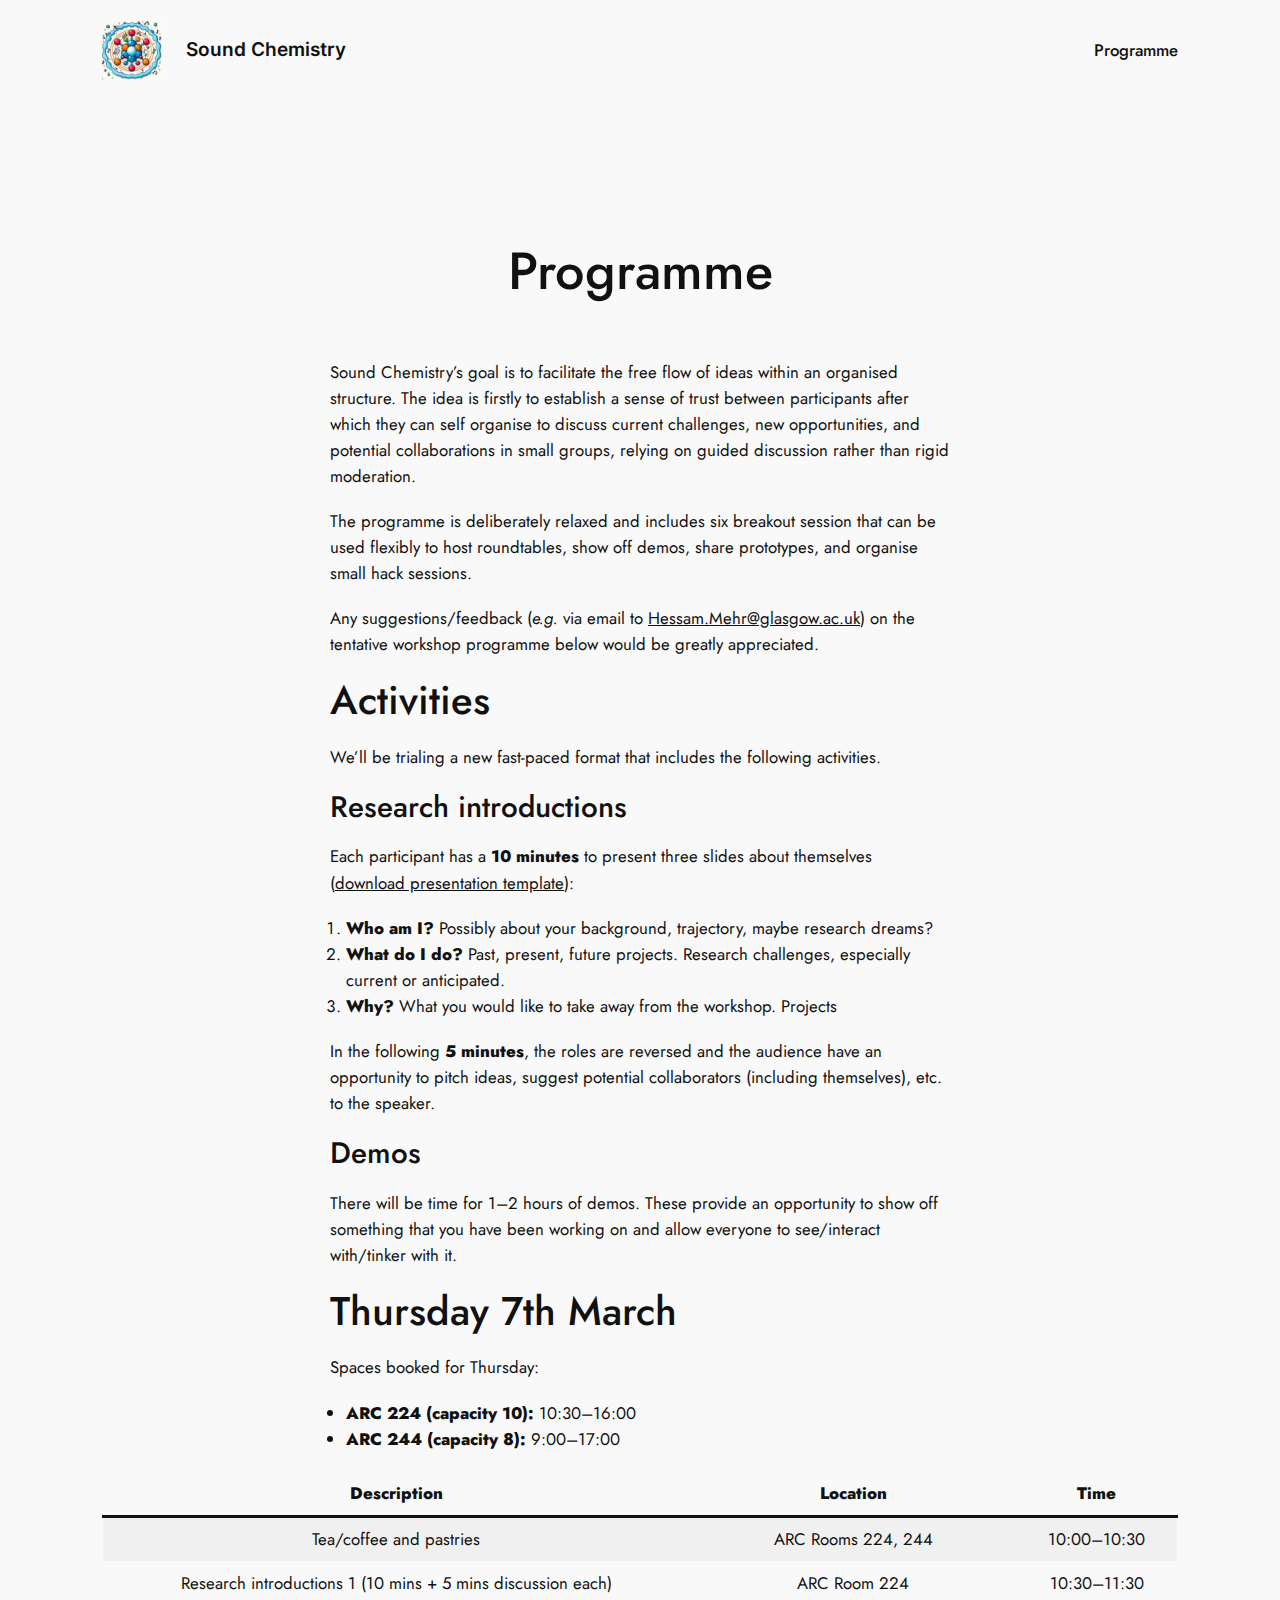
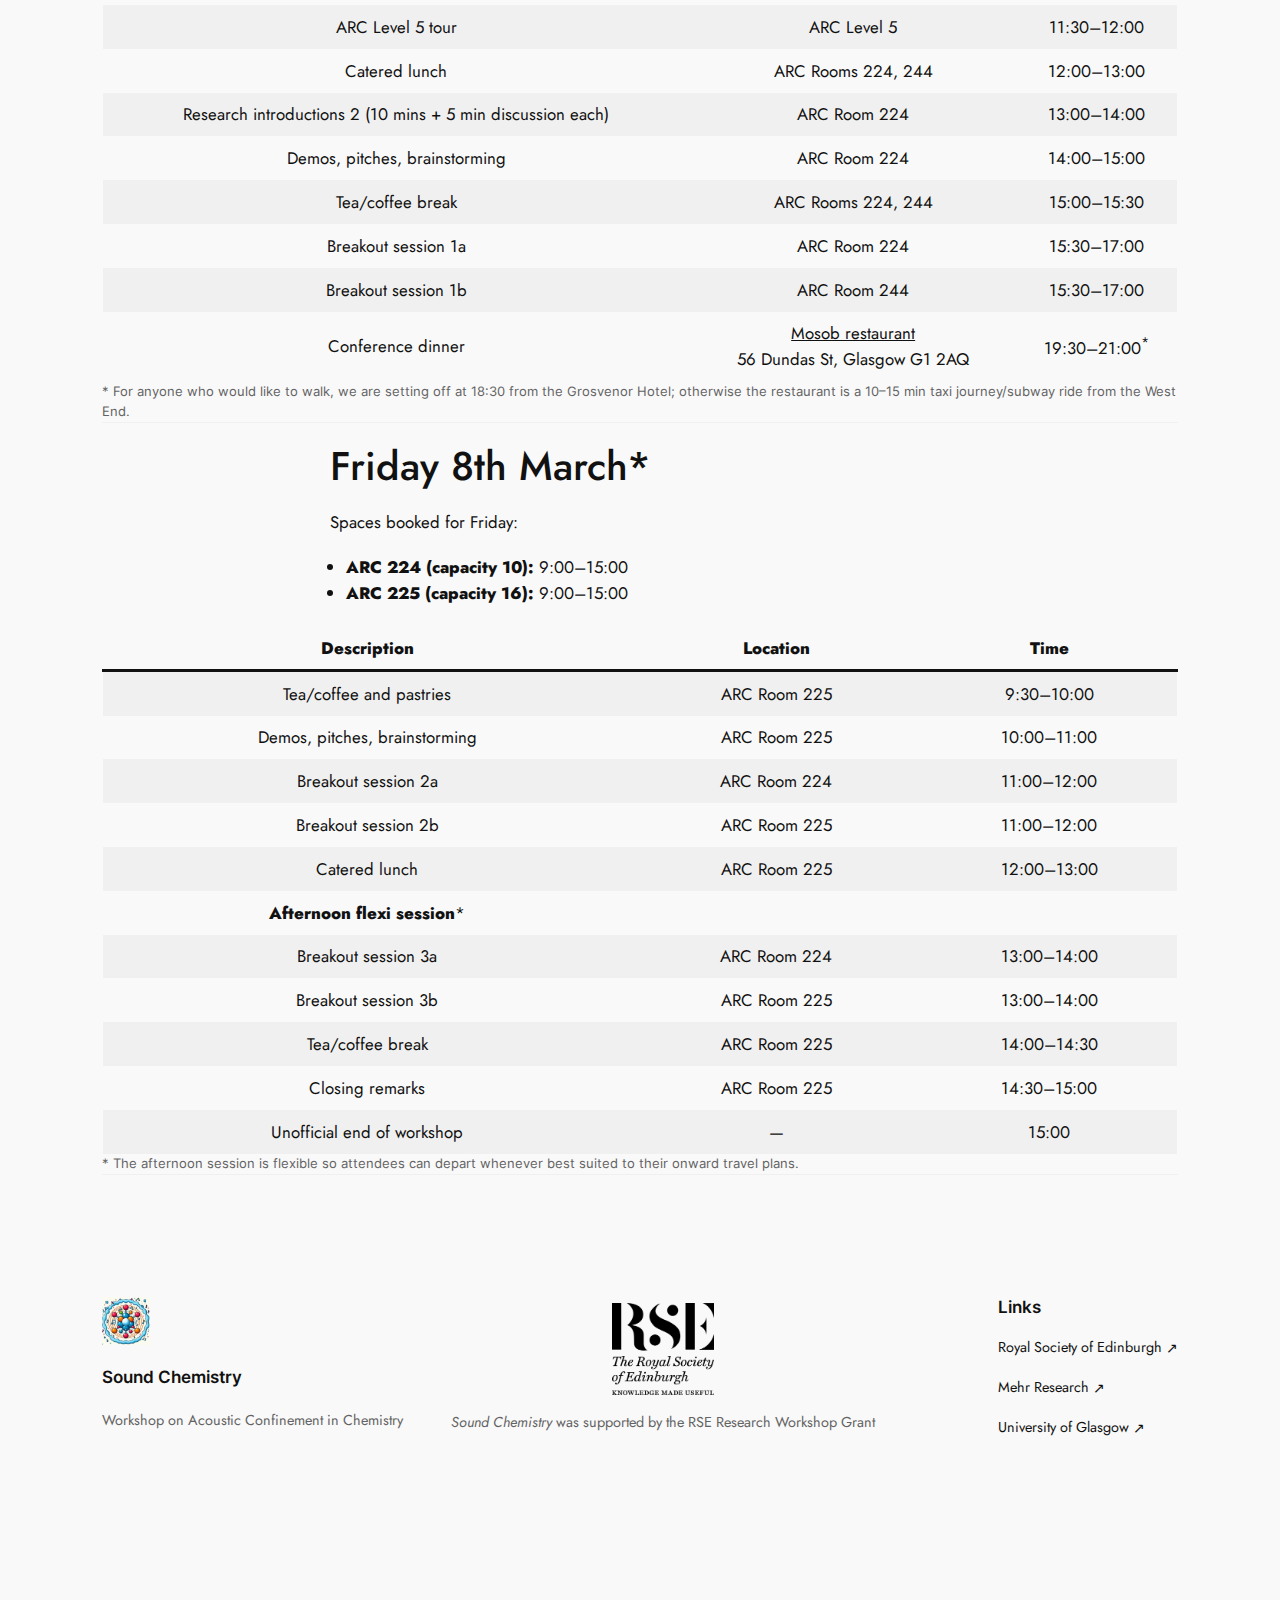
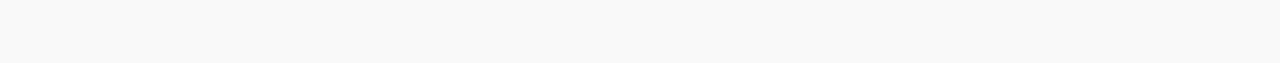
<file: index.html?p=6.html>
<!DOCTYPE html>
<html lang="en-US">
<head>
	<meta charset="UTF-8" />
	<meta name="viewport" content="width=device-width, initial-scale=1" />
<meta name='robots' content='max-image-preview:large' />
	<style>img:is([sizes="auto" i], [sizes^="auto," i]) { contain-intrinsic-size: 3000px 1500px }</style>
	<title>Programme &#8211; Sound Chemistry</title>
<link rel="alternate" type="application/rss+xml" title="Sound Chemistry &raquo; Feed" href="feed/index.html" />
<link rel="alternate" type="application/rss+xml" title="Sound Chemistry &raquo; Comments Feed" href="comments/feed/index.html" />
<script>
window._wpemojiSettings = {"baseUrl":"https:\/\/s.w.org\/images\/core\/emoji\/15.0.3\/72x72\/","ext":".png","svgUrl":"https:\/\/s.w.org\/images\/core\/emoji\/15.0.3\/svg\/","svgExt":".svg","source":{"concatemoji":"https:\/\/sound-chemistry.science\/wp-includes\/js\/wp-emoji-release.min.js?ver=6.7.1"}};
/*! This file is auto-generated */
!function(i,n){var o,s,e;function c(e){try{var t={supportTests:e,timestamp:(new Date).valueOf()};sessionStorage.setItem(o,JSON.stringify(t))}catch(e){}}function p(e,t,n){e.clearRect(0,0,e.canvas.width,e.canvas.height),e.fillText(t,0,0);var t=new Uint32Array(e.getImageData(0,0,e.canvas.width,e.canvas.height).data),r=(e.clearRect(0,0,e.canvas.width,e.canvas.height),e.fillText(n,0,0),new Uint32Array(e.getImageData(0,0,e.canvas.width,e.canvas.height).data));return t.every(function(e,t){return e===r[t]})}function u(e,t,n){switch(t){case"flag":return n(e,"\ud83c\udff3\ufe0f\u200d\u26a7\ufe0f","\ud83c\udff3\ufe0f\u200b\u26a7\ufe0f")?!1:!n(e,"\ud83c\uddfa\ud83c\uddf3","\ud83c\uddfa\u200b\ud83c\uddf3")&&!n(e,"\ud83c\udff4\udb40\udc67\udb40\udc62\udb40\udc65\udb40\udc6e\udb40\udc67\udb40\udc7f","\ud83c\udff4\u200b\udb40\udc67\u200b\udb40\udc62\u200b\udb40\udc65\u200b\udb40\udc6e\u200b\udb40\udc67\u200b\udb40\udc7f");case"emoji":return!n(e,"\ud83d\udc26\u200d\u2b1b","\ud83d\udc26\u200b\u2b1b")}return!1}function f(e,t,n){var r="undefined"!=typeof WorkerGlobalScope&&self instanceof WorkerGlobalScope?new OffscreenCanvas(300,150):i.createElement("canvas"),a=r.getContext("2d",{willReadFrequently:!0}),o=(a.textBaseline="top",a.font="600 32px Arial",{});return e.forEach(function(e){o[e]=t(a,e,n)}),o}function t(e){var t=i.createElement("script");t.src=e,t.defer=!0,i.head.appendChild(t)}"undefined"!=typeof Promise&&(o="wpEmojiSettingsSupports",s=["flag","emoji"],n.supports={everything:!0,everythingExceptFlag:!0},e=new Promise(function(e){i.addEventListener("DOMContentLoaded",e,{once:!0})}),new Promise(function(t){var n=function(){try{var e=JSON.parse(sessionStorage.getItem(o));if("object"==typeof e&&"number"==typeof e.timestamp&&(new Date).valueOf()<e.timestamp+604800&&"object"==typeof e.supportTests)return e.supportTests}catch(e){}return null}();if(!n){if("undefined"!=typeof Worker&&"undefined"!=typeof OffscreenCanvas&&"undefined"!=typeof URL&&URL.createObjectURL&&"undefined"!=typeof Blob)try{var e="postMessage("+f.toString()+"("+[JSON.stringify(s),u.toString(),p.toString()].join(",")+"));",r=new Blob([e],{type:"text/javascript"}),a=new Worker(URL.createObjectURL(r),{name:"wpTestEmojiSupports"});return void(a.onmessage=function(e){c(n=e.data),a.terminate(),t(n)})}catch(e){}c(n=f(s,u,p))}t(n)}).then(function(e){for(var t in e)n.supports[t]=e[t],n.supports.everything=n.supports.everything&&n.supports[t],"flag"!==t&&(n.supports.everythingExceptFlag=n.supports.everythingExceptFlag&&n.supports[t]);n.supports.everythingExceptFlag=n.supports.everythingExceptFlag&&!n.supports.flag,n.DOMReady=!1,n.readyCallback=function(){n.DOMReady=!0}}).then(function(){return e}).then(function(){var e;n.supports.everything||(n.readyCallback(),(e=n.source||{}).concatemoji?t(e.concatemoji):e.wpemoji&&e.twemoji&&(t(e.twemoji),t(e.wpemoji)))}))}((window,document),window._wpemojiSettings);
</script>
<style id='wp-block-site-logo-inline-css'>
.wp-block-site-logo{box-sizing:border-box;line-height:0}.wp-block-site-logo a{display:inline-block;line-height:0}.wp-block-site-logo.is-default-size img{height:auto;width:120px}.wp-block-site-logo img{height:auto;max-width:100%}.wp-block-site-logo a,.wp-block-site-logo img{border-radius:inherit}.wp-block-site-logo.aligncenter{margin-left:auto;margin-right:auto;text-align:center}:root :where(.wp-block-site-logo.is-style-rounded){border-radius:9999px}
</style>
<style id='wp-block-site-title-inline-css'>
.wp-block-site-title{box-sizing:border-box}.wp-block-site-title :where(a){color:inherit;font-family:inherit;font-size:inherit;font-style:inherit;font-weight:inherit;letter-spacing:inherit;line-height:inherit;text-decoration:inherit}
</style>
<style id='wp-block-group-inline-css'>
.wp-block-group{box-sizing:border-box}:where(.wp-block-group.wp-block-group-is-layout-constrained){position:relative}
</style>
<style id='wp-block-page-list-inline-css'>
.wp-block-navigation .wp-block-page-list{align-items:var(--navigation-layout-align,initial);background-color:inherit;display:flex;flex-direction:var(--navigation-layout-direction,initial);flex-wrap:var(--navigation-layout-wrap,wrap);justify-content:var(--navigation-layout-justify,initial)}.wp-block-navigation .wp-block-navigation-item{background-color:inherit}.wp-block-page-list{box-sizing:border-box}
</style>
<link rel='stylesheet' id='wp-block-navigation-css' href='wp-content/plugins/gutenberg/build/block-library/blocks/navigation/style.css%3Fver=20.0.0.css' media='all' />
<style id='wp-block-spacer-inline-css'>
.wp-block-spacer{clear:both}
</style>
<style id='wp-block-post-title-inline-css'>
.wp-block-post-title{box-sizing:border-box;word-break:break-word}.wp-block-post-title :where(a){display:inline-block;font-family:inherit;font-size:inherit;font-style:inherit;font-weight:inherit;letter-spacing:inherit;line-height:inherit;text-decoration:inherit}
</style>
<style id='wp-block-post-featured-image-inline-css'>
.wp-block-post-featured-image{margin-left:0;margin-right:0}.wp-block-post-featured-image a{display:block;height:100%}.wp-block-post-featured-image :where(img){box-sizing:border-box;height:auto;max-width:100%;vertical-align:bottom;width:100%}.wp-block-post-featured-image.alignfull img,.wp-block-post-featured-image.alignwide img{width:100%}.wp-block-post-featured-image .wp-block-post-featured-image__overlay.has-background-dim{background-color:#000;inset:0;position:absolute}.wp-block-post-featured-image{position:relative}.wp-block-post-featured-image .wp-block-post-featured-image__overlay.has-background-gradient{background-color:initial}.wp-block-post-featured-image .wp-block-post-featured-image__overlay.has-background-dim-0{opacity:0}.wp-block-post-featured-image .wp-block-post-featured-image__overlay.has-background-dim-10{opacity:.1}.wp-block-post-featured-image .wp-block-post-featured-image__overlay.has-background-dim-20{opacity:.2}.wp-block-post-featured-image .wp-block-post-featured-image__overlay.has-background-dim-30{opacity:.3}.wp-block-post-featured-image .wp-block-post-featured-image__overlay.has-background-dim-40{opacity:.4}.wp-block-post-featured-image .wp-block-post-featured-image__overlay.has-background-dim-50{opacity:.5}.wp-block-post-featured-image .wp-block-post-featured-image__overlay.has-background-dim-60{opacity:.6}.wp-block-post-featured-image .wp-block-post-featured-image__overlay.has-background-dim-70{opacity:.7}.wp-block-post-featured-image .wp-block-post-featured-image__overlay.has-background-dim-80{opacity:.8}.wp-block-post-featured-image .wp-block-post-featured-image__overlay.has-background-dim-90{opacity:.9}.wp-block-post-featured-image .wp-block-post-featured-image__overlay.has-background-dim-100{opacity:1}.wp-block-post-featured-image:where(.alignleft,.alignright){width:100%}
</style>
<style id='wp-block-paragraph-inline-css'>
.is-small-text{font-size:.875em}.is-regular-text{font-size:1em}.is-large-text{font-size:2.25em}.is-larger-text{font-size:3em}.has-drop-cap:not(:focus):first-letter{float:left;font-size:8.4em;font-style:normal;font-weight:100;line-height:.68;margin:.05em .1em 0 0;text-transform:uppercase}body.rtl .has-drop-cap:not(:focus):first-letter{float:none;margin-left:.1em}p.has-drop-cap.has-background{overflow:hidden}:root :where(p.has-background){padding:1.25em 2.375em}:where(p.has-text-color:not(.has-link-color)) a{color:inherit}p.has-text-align-left[style*="writing-mode:vertical-lr"],p.has-text-align-right[style*="writing-mode:vertical-rl"]{rotate:180deg}
</style>
<style id='wp-block-heading-inline-css'>
h1.has-background,h2.has-background,h3.has-background,h4.has-background,h5.has-background,h6.has-background{padding:1.25em 2.375em}h1.has-text-align-left[style*=writing-mode]:where([style*=vertical-lr]),h1.has-text-align-right[style*=writing-mode]:where([style*=vertical-rl]),h2.has-text-align-left[style*=writing-mode]:where([style*=vertical-lr]),h2.has-text-align-right[style*=writing-mode]:where([style*=vertical-rl]),h3.has-text-align-left[style*=writing-mode]:where([style*=vertical-lr]),h3.has-text-align-right[style*=writing-mode]:where([style*=vertical-rl]),h4.has-text-align-left[style*=writing-mode]:where([style*=vertical-lr]),h4.has-text-align-right[style*=writing-mode]:where([style*=vertical-rl]),h5.has-text-align-left[style*=writing-mode]:where([style*=vertical-lr]),h5.has-text-align-right[style*=writing-mode]:where([style*=vertical-rl]),h6.has-text-align-left[style*=writing-mode]:where([style*=vertical-lr]),h6.has-text-align-right[style*=writing-mode]:where([style*=vertical-rl]){rotate:180deg}

				.is-style-asterisk:before {
					content: '';
					width: 1.5rem;
					height: 3rem;
					background: var(--wp--preset--color--contrast-2, currentColor);
					clip-path: path('M11.93.684v8.039l5.633-5.633 1.216 1.23-5.66 5.66h8.04v1.737H13.2l5.701 5.701-1.23 1.23-5.742-5.742V21h-1.737v-8.094l-5.77 5.77-1.23-1.217 5.743-5.742H.842V9.98h8.162l-5.701-5.7 1.23-1.231 5.66 5.66V.684h1.737Z');
					display: block;
				}

				/* Hide the asterisk if the heading has no content, to avoid using empty headings to display the asterisk only, which is an A11Y issue */
				.is-style-asterisk:empty:before {
					content: none;
				}

				.is-style-asterisk:-moz-only-whitespace:before {
					content: none;
				}

				.is-style-asterisk.has-text-align-center:before {
					margin: 0 auto;
				}

				.is-style-asterisk.has-text-align-right:before {
					margin-left: auto;
				}

				.rtl .is-style-asterisk.has-text-align-left:before {
					margin-right: auto;
				}
</style>
<style id='wp-block-list-inline-css'>
ol,ul{box-sizing:border-box}:root :where(.wp-block-list.has-background){padding:1.25em 2.375em}

				ul.is-style-checkmark-list {
					list-style-type: "\2713";
				}

				ul.is-style-checkmark-list li {
					padding-inline-start: 1ch;
				}
</style>
<style id='wp-block-table-inline-css'>
.wp-block-table{overflow-x:auto}.wp-block-table table{border-collapse:collapse;width:100%}.wp-block-table thead{border-bottom:3px solid}.wp-block-table tfoot{border-top:3px solid}.wp-block-table td,.wp-block-table th{border:1px solid;padding:.5em}.wp-block-table .has-fixed-layout{table-layout:fixed;width:100%}.wp-block-table .has-fixed-layout td,.wp-block-table .has-fixed-layout th{word-break:break-word}.wp-block-table.aligncenter,.wp-block-table.alignleft,.wp-block-table.alignright{display:table;width:auto}.wp-block-table.aligncenter td,.wp-block-table.aligncenter th,.wp-block-table.alignleft td,.wp-block-table.alignleft th,.wp-block-table.alignright td,.wp-block-table.alignright th{word-break:break-word}.wp-block-table .has-subtle-light-gray-background-color{background-color:#f3f4f5}.wp-block-table .has-subtle-pale-green-background-color{background-color:#e9fbe5}.wp-block-table .has-subtle-pale-blue-background-color{background-color:#e7f5fe}.wp-block-table .has-subtle-pale-pink-background-color{background-color:#fcf0ef}.wp-block-table.is-style-stripes{background-color:initial;border-bottom:1px solid #f0f0f0;border-collapse:inherit;border-spacing:0}.wp-block-table.is-style-stripes tbody tr:nth-child(odd){background-color:#f0f0f0}.wp-block-table.is-style-stripes.has-subtle-light-gray-background-color tbody tr:nth-child(odd){background-color:#f3f4f5}.wp-block-table.is-style-stripes.has-subtle-pale-green-background-color tbody tr:nth-child(odd){background-color:#e9fbe5}.wp-block-table.is-style-stripes.has-subtle-pale-blue-background-color tbody tr:nth-child(odd){background-color:#e7f5fe}.wp-block-table.is-style-stripes.has-subtle-pale-pink-background-color tbody tr:nth-child(odd){background-color:#fcf0ef}.wp-block-table.is-style-stripes td,.wp-block-table.is-style-stripes th{border-color:#0000}.wp-block-table .has-border-color td,.wp-block-table .has-border-color th,.wp-block-table .has-border-color tr,.wp-block-table .has-border-color>*{border-color:inherit}.wp-block-table table[style*=border-top-color] tr:first-child,.wp-block-table table[style*=border-top-color] tr:first-child td,.wp-block-table table[style*=border-top-color] tr:first-child th,.wp-block-table table[style*=border-top-color]>*,.wp-block-table table[style*=border-top-color]>* td,.wp-block-table table[style*=border-top-color]>* th{border-top-color:inherit}.wp-block-table table[style*=border-top-color] tr:not(:first-child){border-top-color:initial}.wp-block-table table[style*=border-right-color] td:last-child,.wp-block-table table[style*=border-right-color] th,.wp-block-table table[style*=border-right-color] tr,.wp-block-table table[style*=border-right-color]>*{border-right-color:inherit}.wp-block-table table[style*=border-bottom-color] tr:last-child,.wp-block-table table[style*=border-bottom-color] tr:last-child td,.wp-block-table table[style*=border-bottom-color] tr:last-child th,.wp-block-table table[style*=border-bottom-color]>*,.wp-block-table table[style*=border-bottom-color]>* td,.wp-block-table table[style*=border-bottom-color]>* th{border-bottom-color:inherit}.wp-block-table table[style*=border-bottom-color] tr:not(:last-child){border-bottom-color:initial}.wp-block-table table[style*=border-left-color] td:first-child,.wp-block-table table[style*=border-left-color] th,.wp-block-table table[style*=border-left-color] tr,.wp-block-table table[style*=border-left-color]>*{border-left-color:inherit}.wp-block-table table[style*=border-style] td,.wp-block-table table[style*=border-style] th,.wp-block-table table[style*=border-style] tr,.wp-block-table table[style*=border-style]>*{border-style:inherit}.wp-block-table table[style*=border-width] td,.wp-block-table table[style*=border-width] th,.wp-block-table table[style*=border-width] tr,.wp-block-table table[style*=border-width]>*{border-style:inherit;border-width:inherit}
</style>
<style id='wp-block-post-content-inline-css'>
.wp-block-post-content{display:flow-root}
</style>
<style id='wp-block-site-tagline-inline-css'>
.wp-block-site-tagline{box-sizing:border-box}
</style>
<link rel='stylesheet' id='wp-block-image-css' href='wp-content/plugins/gutenberg/build/block-library/blocks/image/style.css%3Fver=20.0.0.css' media='all' />
<style id='wp-block-navigation-link-inline-css'>
.wp-block-navigation .wp-block-navigation-item__label{overflow-wrap:break-word}.wp-block-navigation .wp-block-navigation-item__description{display:none}.link-ui-tools{border-top:1px solid #f0f0f0;padding:8px}.link-ui-block-inserter{padding-top:8px}.link-ui-block-inserter__back{margin-left:8px;text-transform:uppercase}

				.is-style-arrow-link .wp-block-navigation-item__label:after {
					content: "\2197";
					padding-inline-start: 0.25rem;
					vertical-align: middle;
					text-decoration: none;
					display: inline-block;
				}
</style>
<style id='wp-block-columns-inline-css'>
.wp-block-columns{align-items:normal!important;box-sizing:border-box;display:flex;flex-wrap:wrap!important}@media (min-width:782px){.wp-block-columns{flex-wrap:nowrap!important}}.wp-block-columns.are-vertically-aligned-top{align-items:flex-start}.wp-block-columns.are-vertically-aligned-center{align-items:center}.wp-block-columns.are-vertically-aligned-bottom{align-items:flex-end}@media (max-width:781px){.wp-block-columns:not(.is-not-stacked-on-mobile)>.wp-block-column{flex-basis:100%!important}}@media (min-width:782px){.wp-block-columns:not(.is-not-stacked-on-mobile)>.wp-block-column{flex-basis:0;flex-grow:1}.wp-block-columns:not(.is-not-stacked-on-mobile)>.wp-block-column[style*=flex-basis]{flex-grow:0}}.wp-block-columns.is-not-stacked-on-mobile{flex-wrap:nowrap!important}.wp-block-columns.is-not-stacked-on-mobile>.wp-block-column{flex-basis:0;flex-grow:1}.wp-block-columns.is-not-stacked-on-mobile>.wp-block-column[style*=flex-basis]{flex-grow:0}:where(.wp-block-columns){margin-bottom:1.75em}:where(.wp-block-columns.has-background){padding:1.25em 2.375em}.wp-block-column{flex-grow:1;min-width:0;overflow-wrap:break-word;word-break:break-word}.wp-block-column.is-vertically-aligned-top{align-self:flex-start}.wp-block-column.is-vertically-aligned-center{align-self:center}.wp-block-column.is-vertically-aligned-bottom{align-self:flex-end}.wp-block-column.is-vertically-aligned-stretch{align-self:stretch}.wp-block-column.is-vertically-aligned-bottom,.wp-block-column.is-vertically-aligned-center,.wp-block-column.is-vertically-aligned-top{width:100%}
</style>
<style id='wp-emoji-styles-inline-css'>

	img.wp-smiley, img.emoji {
		display: inline !important;
		border: none !important;
		box-shadow: none !important;
		height: 1em !important;
		width: 1em !important;
		margin: 0 0.07em !important;
		vertical-align: -0.1em !important;
		background: none !important;
		padding: 0 !important;
	}
</style>
<style id='wp-block-library-inline-css'>
:root{--wp-admin-theme-color:#007cba;--wp-admin-theme-color--rgb:0,124,186;--wp-admin-theme-color-darker-10:#006ba1;--wp-admin-theme-color-darker-10--rgb:0,107,161;--wp-admin-theme-color-darker-20:#005a87;--wp-admin-theme-color-darker-20--rgb:0,90,135;--wp-admin-border-width-focus:2px;--wp-block-synced-color:#7a00df;--wp-block-synced-color--rgb:122,0,223;--wp-bound-block-color:var(--wp-block-synced-color)}@media (min-resolution:192dpi){:root{--wp-admin-border-width-focus:1.5px}}.wp-element-button{cursor:pointer}:root{--wp--preset--font-size--normal:16px;--wp--preset--font-size--huge:42px}:root .has-very-light-gray-background-color{background-color:#eee}:root .has-very-dark-gray-background-color{background-color:#313131}:root .has-very-light-gray-color{color:#eee}:root .has-very-dark-gray-color{color:#313131}:root .has-vivid-green-cyan-to-vivid-cyan-blue-gradient-background{background:linear-gradient(135deg,#00d084,#0693e3)}:root .has-purple-crush-gradient-background{background:linear-gradient(135deg,#34e2e4,#4721fb 50%,#ab1dfe)}:root .has-hazy-dawn-gradient-background{background:linear-gradient(135deg,#faaca8,#dad0ec)}:root .has-subdued-olive-gradient-background{background:linear-gradient(135deg,#fafae1,#67a671)}:root .has-atomic-cream-gradient-background{background:linear-gradient(135deg,#fdd79a,#004a59)}:root .has-nightshade-gradient-background{background:linear-gradient(135deg,#330968,#31cdcf)}:root .has-midnight-gradient-background{background:linear-gradient(135deg,#020381,#2874fc)}.has-regular-font-size{font-size:1em}.has-larger-font-size{font-size:2.625em}.has-normal-font-size{font-size:var(--wp--preset--font-size--normal)}.has-huge-font-size{font-size:var(--wp--preset--font-size--huge)}.has-text-align-center{text-align:center}.has-text-align-left{text-align:left}.has-text-align-right{text-align:right}#end-resizable-editor-section{display:none}.aligncenter{clear:both}.items-justified-left{justify-content:flex-start}.items-justified-center{justify-content:center}.items-justified-right{justify-content:flex-end}.items-justified-space-between{justify-content:space-between}.screen-reader-text{word-wrap:normal!important;border:0;clip-path:inset(50%);height:1px;margin:-1px;overflow:hidden;padding:0;position:absolute;width:1px}.screen-reader-text:focus{background-color:#ddd;clip-path:none;color:#444;display:block;font-size:1em;height:auto;left:5px;line-height:normal;padding:15px 23px 14px;text-decoration:none;top:5px;width:auto;z-index:100000}html :where(.has-border-color){border-style:solid}html :where([style*=border-top-color]){border-top-style:solid}html :where([style*=border-right-color]){border-right-style:solid}html :where([style*=border-bottom-color]){border-bottom-style:solid}html :where([style*=border-left-color]){border-left-style:solid}html :where([style*=border-width]){border-style:solid}html :where([style*=border-top-width]){border-top-style:solid}html :where([style*=border-right-width]){border-right-style:solid}html :where([style*=border-bottom-width]){border-bottom-style:solid}html :where([style*=border-left-width]){border-left-style:solid}html :where(img[class*=wp-image-]){height:auto;max-width:100%}:where(figure){margin:0 0 1em}html :where(.is-position-sticky){--wp-admin--admin-bar--position-offset:var(--wp-admin--admin-bar--height,0px)}@media screen and (max-width:600px){html :where(.is-position-sticky){--wp-admin--admin-bar--position-offset:0px}}
</style>
<style id='wp-block-template-skip-link-inline-css'>

		.skip-link.screen-reader-text {
			border: 0;
			clip: rect(1px,1px,1px,1px);
			clip-path: inset(50%);
			height: 1px;
			margin: -1px;
			overflow: hidden;
			padding: 0;
			position: absolute !important;
			width: 1px;
			word-wrap: normal !important;
		}

		.skip-link.screen-reader-text:focus {
			background-color: #eee;
			clip: auto !important;
			clip-path: none;
			color: #444;
			display: block;
			font-size: 1em;
			height: auto;
			left: 5px;
			line-height: normal;
			padding: 15px 23px 14px;
			text-decoration: none;
			top: 5px;
			width: auto;
			z-index: 100000;
		}
</style>
<style id='global-styles-inline-css'>
:root{--wp--preset--aspect-ratio--square: 1;--wp--preset--aspect-ratio--4-3: 4/3;--wp--preset--aspect-ratio--3-4: 3/4;--wp--preset--aspect-ratio--3-2: 3/2;--wp--preset--aspect-ratio--2-3: 2/3;--wp--preset--aspect-ratio--16-9: 16/9;--wp--preset--aspect-ratio--9-16: 9/16;--wp--preset--color--black: #000000;--wp--preset--color--cyan-bluish-gray: #abb8c3;--wp--preset--color--white: #ffffff;--wp--preset--color--pale-pink: #f78da7;--wp--preset--color--vivid-red: #cf2e2e;--wp--preset--color--luminous-vivid-orange: #ff6900;--wp--preset--color--luminous-vivid-amber: #fcb900;--wp--preset--color--light-green-cyan: #7bdcb5;--wp--preset--color--vivid-green-cyan: #00d084;--wp--preset--color--pale-cyan-blue: #8ed1fc;--wp--preset--color--vivid-cyan-blue: #0693e3;--wp--preset--color--vivid-purple: #9b51e0;--wp--preset--color--base: #f9f9f9;--wp--preset--color--base-2: #ffffff;--wp--preset--color--contrast: #111111;--wp--preset--color--contrast-2: #636363;--wp--preset--color--contrast-3: #A4A4A4;--wp--preset--color--accent: #cfcabe;--wp--preset--color--accent-2: #c2a990;--wp--preset--color--accent-3: #d8613c;--wp--preset--color--accent-4: #b1c5a4;--wp--preset--color--accent-5: #b5bdbc;--wp--preset--gradient--vivid-cyan-blue-to-vivid-purple: linear-gradient(135deg,rgba(6,147,227,1) 0%,rgb(155,81,224) 100%);--wp--preset--gradient--light-green-cyan-to-vivid-green-cyan: linear-gradient(135deg,rgb(122,220,180) 0%,rgb(0,208,130) 100%);--wp--preset--gradient--luminous-vivid-amber-to-luminous-vivid-orange: linear-gradient(135deg,rgba(252,185,0,1) 0%,rgba(255,105,0,1) 100%);--wp--preset--gradient--luminous-vivid-orange-to-vivid-red: linear-gradient(135deg,rgba(255,105,0,1) 0%,rgb(207,46,46) 100%);--wp--preset--gradient--very-light-gray-to-cyan-bluish-gray: linear-gradient(135deg,rgb(238,238,238) 0%,rgb(169,184,195) 100%);--wp--preset--gradient--cool-to-warm-spectrum: linear-gradient(135deg,rgb(74,234,220) 0%,rgb(151,120,209) 20%,rgb(207,42,186) 40%,rgb(238,44,130) 60%,rgb(251,105,98) 80%,rgb(254,248,76) 100%);--wp--preset--gradient--blush-light-purple: linear-gradient(135deg,rgb(255,206,236) 0%,rgb(152,150,240) 100%);--wp--preset--gradient--blush-bordeaux: linear-gradient(135deg,rgb(254,205,165) 0%,rgb(254,45,45) 50%,rgb(107,0,62) 100%);--wp--preset--gradient--luminous-dusk: linear-gradient(135deg,rgb(255,203,112) 0%,rgb(199,81,192) 50%,rgb(65,88,208) 100%);--wp--preset--gradient--pale-ocean: linear-gradient(135deg,rgb(255,245,203) 0%,rgb(182,227,212) 50%,rgb(51,167,181) 100%);--wp--preset--gradient--electric-grass: linear-gradient(135deg,rgb(202,248,128) 0%,rgb(113,206,126) 100%);--wp--preset--gradient--midnight: linear-gradient(135deg,rgb(2,3,129) 0%,rgb(40,116,252) 100%);--wp--preset--gradient--gradient-1: linear-gradient(to bottom, #cfcabe 0%, #F9F9F9 100%);--wp--preset--gradient--gradient-2: linear-gradient(to bottom, #C2A990 0%, #F9F9F9 100%);--wp--preset--gradient--gradient-3: linear-gradient(to bottom, #D8613C 0%, #F9F9F9 100%);--wp--preset--gradient--gradient-4: linear-gradient(to bottom, #B1C5A4 0%, #F9F9F9 100%);--wp--preset--gradient--gradient-5: linear-gradient(to bottom, #B5BDBC 0%, #F9F9F9 100%);--wp--preset--gradient--gradient-6: linear-gradient(to bottom, #A4A4A4 0%, #F9F9F9 100%);--wp--preset--gradient--gradient-7: linear-gradient(to bottom, #cfcabe 50%, #F9F9F9 50%);--wp--preset--gradient--gradient-8: linear-gradient(to bottom, #C2A990 50%, #F9F9F9 50%);--wp--preset--gradient--gradient-9: linear-gradient(to bottom, #D8613C 50%, #F9F9F9 50%);--wp--preset--gradient--gradient-10: linear-gradient(to bottom, #B1C5A4 50%, #F9F9F9 50%);--wp--preset--gradient--gradient-11: linear-gradient(to bottom, #B5BDBC 50%, #F9F9F9 50%);--wp--preset--gradient--gradient-12: linear-gradient(to bottom, #A4A4A4 50%, #F9F9F9 50%);--wp--preset--font-size--small: 0.9rem;--wp--preset--font-size--medium: 1.05rem;--wp--preset--font-size--large: clamp(1.39rem, 1.39rem + ((1vw - 0.2rem) * 0.767), 1.85rem);--wp--preset--font-size--x-large: clamp(1.85rem, 1.85rem + ((1vw - 0.2rem) * 1.083), 2.5rem);--wp--preset--font-size--xx-large: clamp(2.5rem, 2.5rem + ((1vw - 0.2rem) * 1.283), 3.27rem);--wp--preset--font-family--body: "Inter", sans-serif;--wp--preset--font-family--heading: Cardo;--wp--preset--font-family--system-sans-serif: -apple-system, BlinkMacSystemFont, avenir next, avenir, segoe ui, helvetica neue, helvetica, Cantarell, Ubuntu, roboto, noto, arial, sans-serif;--wp--preset--font-family--system-serif: Iowan Old Style, Apple Garamond, Baskerville, Times New Roman, Droid Serif, Times, Source Serif Pro, serif, Apple Color Emoji, Segoe UI Emoji, Segoe UI Symbol;--wp--preset--font-family--jost: Jost, sans-serif;--wp--preset--spacing--20: min(1.5rem, 2vw);--wp--preset--spacing--30: min(2.5rem, 3vw);--wp--preset--spacing--40: min(4rem, 5vw);--wp--preset--spacing--50: min(6.5rem, 8vw);--wp--preset--spacing--60: min(10.5rem, 13vw);--wp--preset--spacing--70: 3.38rem;--wp--preset--spacing--80: 5.06rem;--wp--preset--spacing--10: 1rem;--wp--preset--shadow--natural: 6px 6px 9px rgba(0, 0, 0, 0.2);--wp--preset--shadow--deep: 12px 12px 50px rgba(0, 0, 0, 0.4);--wp--preset--shadow--sharp: 6px 6px 0px rgba(0, 0, 0, 0.2);--wp--preset--shadow--outlined: 6px 6px 0px -3px rgba(255, 255, 255, 1), 6px 6px rgba(0, 0, 0, 1);--wp--preset--shadow--crisp: 6px 6px 0px rgba(0, 0, 0, 1);}:root { --wp--style--global--content-size: 620px;--wp--style--global--wide-size: 1280px; }:where(body) { margin: 0; }.wp-site-blocks { padding-top: var(--wp--style--root--padding-top); padding-bottom: var(--wp--style--root--padding-bottom); }.has-global-padding { padding-right: var(--wp--style--root--padding-right); padding-left: var(--wp--style--root--padding-left); }.has-global-padding > .alignfull { margin-right: calc(var(--wp--style--root--padding-right) * -1); margin-left: calc(var(--wp--style--root--padding-left) * -1); }.has-global-padding :where(:not(.alignfull.is-layout-flow) > .has-global-padding:not(.wp-block-block, .alignfull)) { padding-right: 0; padding-left: 0; }.has-global-padding :where(:not(.alignfull.is-layout-flow) > .has-global-padding:not(.wp-block-block, .alignfull)) > .alignfull { margin-left: 0; margin-right: 0; }.wp-site-blocks > .alignleft { float: left; margin-right: 2em; }.wp-site-blocks > .alignright { float: right; margin-left: 2em; }.wp-site-blocks > .aligncenter { justify-content: center; margin-left: auto; margin-right: auto; }:where(.wp-site-blocks) > * { margin-block-start: 1.2rem; margin-block-end: 0; }:where(.wp-site-blocks) > :first-child { margin-block-start: 0; }:where(.wp-site-blocks) > :last-child { margin-block-end: 0; }:root { --wp--style--block-gap: 1.2rem; }:root :where(.is-layout-flow) > :first-child{margin-block-start: 0;}:root :where(.is-layout-flow) > :last-child{margin-block-end: 0;}:root :where(.is-layout-flow) > *{margin-block-start: 1.2rem;margin-block-end: 0;}:root :where(.is-layout-constrained) > :first-child{margin-block-start: 0;}:root :where(.is-layout-constrained) > :last-child{margin-block-end: 0;}:root :where(.is-layout-constrained) > *{margin-block-start: 1.2rem;margin-block-end: 0;}:root :where(.is-layout-flex){gap: 1.2rem;}:root :where(.is-layout-grid){gap: 1.2rem;}.is-layout-flow > .alignleft{float: left;margin-inline-start: 0;margin-inline-end: 2em;}.is-layout-flow > .alignright{float: right;margin-inline-start: 2em;margin-inline-end: 0;}.is-layout-flow > .aligncenter{margin-left: auto !important;margin-right: auto !important;}.is-layout-constrained > .alignleft{float: left;margin-inline-start: 0;margin-inline-end: 2em;}.is-layout-constrained > .alignright{float: right;margin-inline-start: 2em;margin-inline-end: 0;}.is-layout-constrained > .aligncenter{margin-left: auto !important;margin-right: auto !important;}.is-layout-constrained > :where(:not(.alignleft):not(.alignright):not(.alignfull)){max-width: var(--wp--style--global--content-size);margin-left: auto !important;margin-right: auto !important;}.is-layout-constrained > .alignwide{max-width: var(--wp--style--global--wide-size);}body .is-layout-flex{display: flex;}.is-layout-flex{flex-wrap: wrap;align-items: center;}.is-layout-flex > :is(*, div){margin: 0;}body .is-layout-grid{display: grid;}.is-layout-grid > :is(*, div){margin: 0;}body{background-color: var(--wp--preset--color--base);color: var(--wp--preset--color--contrast);font-family: var(--wp--preset--font-family--jost);font-size: var(--wp--preset--font-size--medium);font-style: normal;font-weight: 400;line-height: 1.55;--wp--style--root--padding-top: 0px;--wp--style--root--padding-right: var(--wp--preset--spacing--50);--wp--style--root--padding-bottom: 0px;--wp--style--root--padding-left: var(--wp--preset--spacing--50);}a:where(:not(.wp-element-button)){color: var(--wp--preset--color--contrast);text-decoration: underline;}:root :where(a:where(:not(.wp-element-button)):hover){text-decoration: none;}h1, h2, h3, h4, h5, h6{color: var(--wp--preset--color--contrast);font-family: var(--wp--preset--font-family--jost);font-style: normal;font-weight: 500;line-height: 1.2;}h1{font-size: var(--wp--preset--font-size--xx-large);line-height: 1.15;}h2{font-size: var(--wp--preset--font-size--x-large);}h3{font-size: var(--wp--preset--font-size--large);}h4{font-size: clamp(1.1rem, 1.1rem + ((1vw - 0.2rem) * 0.767), 1.5rem);}h5{font-size: var(--wp--preset--font-size--medium);}h6{font-size: var(--wp--preset--font-size--small);}:root :where(.wp-element-button, .wp-block-button__link){background-color: var(--wp--preset--color--contrast);border-radius: .33rem;border-color: var(--wp--preset--color--contrast);border-width: 0;color: var(--wp--preset--color--base);font-family: inherit;font-size: var(--wp--preset--font-size--small);font-style: normal;font-weight: 500;line-height: inherit;padding-top: 0.6rem;padding-right: 1rem;padding-bottom: 0.6rem;padding-left: 1rem;text-decoration: none;}:root :where(.wp-element-button:hover, .wp-block-button__link:hover){background-color: var(--wp--preset--color--contrast-2);border-color: var(--wp--preset--color--contrast-2);color: var(--wp--preset--color--base);}:root :where(.wp-element-button:focus, .wp-block-button__link:focus){background-color: var(--wp--preset--color--contrast-2);border-color: var(--wp--preset--color--contrast-2);color: var(--wp--preset--color--base);outline-color: var(--wp--preset--color--contrast);outline-offset: 2px;}:root :where(.wp-element-button:active, .wp-block-button__link:active){background-color: var(--wp--preset--color--contrast);color: var(--wp--preset--color--base);}:root :where(.wp-element-caption, .wp-block-audio figcaption, .wp-block-embed figcaption, .wp-block-gallery figcaption, .wp-block-image figcaption, .wp-block-table figcaption, .wp-block-video figcaption){color: var(--wp--preset--color--contrast-2);font-family: var(--wp--preset--font-family--body);font-size: 0.8rem;}.has-black-color{color: var(--wp--preset--color--black) !important;}.has-cyan-bluish-gray-color{color: var(--wp--preset--color--cyan-bluish-gray) !important;}.has-white-color{color: var(--wp--preset--color--white) !important;}.has-pale-pink-color{color: var(--wp--preset--color--pale-pink) !important;}.has-vivid-red-color{color: var(--wp--preset--color--vivid-red) !important;}.has-luminous-vivid-orange-color{color: var(--wp--preset--color--luminous-vivid-orange) !important;}.has-luminous-vivid-amber-color{color: var(--wp--preset--color--luminous-vivid-amber) !important;}.has-light-green-cyan-color{color: var(--wp--preset--color--light-green-cyan) !important;}.has-vivid-green-cyan-color{color: var(--wp--preset--color--vivid-green-cyan) !important;}.has-pale-cyan-blue-color{color: var(--wp--preset--color--pale-cyan-blue) !important;}.has-vivid-cyan-blue-color{color: var(--wp--preset--color--vivid-cyan-blue) !important;}.has-vivid-purple-color{color: var(--wp--preset--color--vivid-purple) !important;}.has-base-color{color: var(--wp--preset--color--base) !important;}.has-base-2-color{color: var(--wp--preset--color--base-2) !important;}.has-contrast-color{color: var(--wp--preset--color--contrast) !important;}.has-contrast-2-color{color: var(--wp--preset--color--contrast-2) !important;}.has-contrast-3-color{color: var(--wp--preset--color--contrast-3) !important;}.has-accent-color{color: var(--wp--preset--color--accent) !important;}.has-accent-2-color{color: var(--wp--preset--color--accent-2) !important;}.has-accent-3-color{color: var(--wp--preset--color--accent-3) !important;}.has-accent-4-color{color: var(--wp--preset--color--accent-4) !important;}.has-accent-5-color{color: var(--wp--preset--color--accent-5) !important;}.has-black-background-color{background-color: var(--wp--preset--color--black) !important;}.has-cyan-bluish-gray-background-color{background-color: var(--wp--preset--color--cyan-bluish-gray) !important;}.has-white-background-color{background-color: var(--wp--preset--color--white) !important;}.has-pale-pink-background-color{background-color: var(--wp--preset--color--pale-pink) !important;}.has-vivid-red-background-color{background-color: var(--wp--preset--color--vivid-red) !important;}.has-luminous-vivid-orange-background-color{background-color: var(--wp--preset--color--luminous-vivid-orange) !important;}.has-luminous-vivid-amber-background-color{background-color: var(--wp--preset--color--luminous-vivid-amber) !important;}.has-light-green-cyan-background-color{background-color: var(--wp--preset--color--light-green-cyan) !important;}.has-vivid-green-cyan-background-color{background-color: var(--wp--preset--color--vivid-green-cyan) !important;}.has-pale-cyan-blue-background-color{background-color: var(--wp--preset--color--pale-cyan-blue) !important;}.has-vivid-cyan-blue-background-color{background-color: var(--wp--preset--color--vivid-cyan-blue) !important;}.has-vivid-purple-background-color{background-color: var(--wp--preset--color--vivid-purple) !important;}.has-base-background-color{background-color: var(--wp--preset--color--base) !important;}.has-base-2-background-color{background-color: var(--wp--preset--color--base-2) !important;}.has-contrast-background-color{background-color: var(--wp--preset--color--contrast) !important;}.has-contrast-2-background-color{background-color: var(--wp--preset--color--contrast-2) !important;}.has-contrast-3-background-color{background-color: var(--wp--preset--color--contrast-3) !important;}.has-accent-background-color{background-color: var(--wp--preset--color--accent) !important;}.has-accent-2-background-color{background-color: var(--wp--preset--color--accent-2) !important;}.has-accent-3-background-color{background-color: var(--wp--preset--color--accent-3) !important;}.has-accent-4-background-color{background-color: var(--wp--preset--color--accent-4) !important;}.has-accent-5-background-color{background-color: var(--wp--preset--color--accent-5) !important;}.has-black-border-color{border-color: var(--wp--preset--color--black) !important;}.has-cyan-bluish-gray-border-color{border-color: var(--wp--preset--color--cyan-bluish-gray) !important;}.has-white-border-color{border-color: var(--wp--preset--color--white) !important;}.has-pale-pink-border-color{border-color: var(--wp--preset--color--pale-pink) !important;}.has-vivid-red-border-color{border-color: var(--wp--preset--color--vivid-red) !important;}.has-luminous-vivid-orange-border-color{border-color: var(--wp--preset--color--luminous-vivid-orange) !important;}.has-luminous-vivid-amber-border-color{border-color: var(--wp--preset--color--luminous-vivid-amber) !important;}.has-light-green-cyan-border-color{border-color: var(--wp--preset--color--light-green-cyan) !important;}.has-vivid-green-cyan-border-color{border-color: var(--wp--preset--color--vivid-green-cyan) !important;}.has-pale-cyan-blue-border-color{border-color: var(--wp--preset--color--pale-cyan-blue) !important;}.has-vivid-cyan-blue-border-color{border-color: var(--wp--preset--color--vivid-cyan-blue) !important;}.has-vivid-purple-border-color{border-color: var(--wp--preset--color--vivid-purple) !important;}.has-base-border-color{border-color: var(--wp--preset--color--base) !important;}.has-base-2-border-color{border-color: var(--wp--preset--color--base-2) !important;}.has-contrast-border-color{border-color: var(--wp--preset--color--contrast) !important;}.has-contrast-2-border-color{border-color: var(--wp--preset--color--contrast-2) !important;}.has-contrast-3-border-color{border-color: var(--wp--preset--color--contrast-3) !important;}.has-accent-border-color{border-color: var(--wp--preset--color--accent) !important;}.has-accent-2-border-color{border-color: var(--wp--preset--color--accent-2) !important;}.has-accent-3-border-color{border-color: var(--wp--preset--color--accent-3) !important;}.has-accent-4-border-color{border-color: var(--wp--preset--color--accent-4) !important;}.has-accent-5-border-color{border-color: var(--wp--preset--color--accent-5) !important;}.has-vivid-cyan-blue-to-vivid-purple-gradient-background{background: var(--wp--preset--gradient--vivid-cyan-blue-to-vivid-purple) !important;}.has-light-green-cyan-to-vivid-green-cyan-gradient-background{background: var(--wp--preset--gradient--light-green-cyan-to-vivid-green-cyan) !important;}.has-luminous-vivid-amber-to-luminous-vivid-orange-gradient-background{background: var(--wp--preset--gradient--luminous-vivid-amber-to-luminous-vivid-orange) !important;}.has-luminous-vivid-orange-to-vivid-red-gradient-background{background: var(--wp--preset--gradient--luminous-vivid-orange-to-vivid-red) !important;}.has-very-light-gray-to-cyan-bluish-gray-gradient-background{background: var(--wp--preset--gradient--very-light-gray-to-cyan-bluish-gray) !important;}.has-cool-to-warm-spectrum-gradient-background{background: var(--wp--preset--gradient--cool-to-warm-spectrum) !important;}.has-blush-light-purple-gradient-background{background: var(--wp--preset--gradient--blush-light-purple) !important;}.has-blush-bordeaux-gradient-background{background: var(--wp--preset--gradient--blush-bordeaux) !important;}.has-luminous-dusk-gradient-background{background: var(--wp--preset--gradient--luminous-dusk) !important;}.has-pale-ocean-gradient-background{background: var(--wp--preset--gradient--pale-ocean) !important;}.has-electric-grass-gradient-background{background: var(--wp--preset--gradient--electric-grass) !important;}.has-midnight-gradient-background{background: var(--wp--preset--gradient--midnight) !important;}.has-gradient-1-gradient-background{background: var(--wp--preset--gradient--gradient-1) !important;}.has-gradient-2-gradient-background{background: var(--wp--preset--gradient--gradient-2) !important;}.has-gradient-3-gradient-background{background: var(--wp--preset--gradient--gradient-3) !important;}.has-gradient-4-gradient-background{background: var(--wp--preset--gradient--gradient-4) !important;}.has-gradient-5-gradient-background{background: var(--wp--preset--gradient--gradient-5) !important;}.has-gradient-6-gradient-background{background: var(--wp--preset--gradient--gradient-6) !important;}.has-gradient-7-gradient-background{background: var(--wp--preset--gradient--gradient-7) !important;}.has-gradient-8-gradient-background{background: var(--wp--preset--gradient--gradient-8) !important;}.has-gradient-9-gradient-background{background: var(--wp--preset--gradient--gradient-9) !important;}.has-gradient-10-gradient-background{background: var(--wp--preset--gradient--gradient-10) !important;}.has-gradient-11-gradient-background{background: var(--wp--preset--gradient--gradient-11) !important;}.has-gradient-12-gradient-background{background: var(--wp--preset--gradient--gradient-12) !important;}.has-small-font-size{font-size: var(--wp--preset--font-size--small) !important;}.has-medium-font-size{font-size: var(--wp--preset--font-size--medium) !important;}.has-large-font-size{font-size: var(--wp--preset--font-size--large) !important;}.has-x-large-font-size{font-size: var(--wp--preset--font-size--x-large) !important;}.has-xx-large-font-size{font-size: var(--wp--preset--font-size--xx-large) !important;}.has-body-font-family{font-family: var(--wp--preset--font-family--body) !important;}.has-heading-font-family{font-family: var(--wp--preset--font-family--heading) !important;}.has-system-sans-serif-font-family{font-family: var(--wp--preset--font-family--system-sans-serif) !important;}.has-system-serif-font-family{font-family: var(--wp--preset--font-family--system-serif) !important;}.has-jost-font-family{font-family: var(--wp--preset--font-family--jost) !important;}:where(.wp-site-blocks *:focus){outline-width:2px;outline-style:solid}
:root :where(.wp-block-list){padding-left: var(--wp--preset--spacing--10);}
:root :where(.wp-block-navigation){font-weight: 500;}
:root :where(.wp-block-navigation a:where(:not(.wp-element-button))){text-decoration: none;}
:root :where(.wp-block-navigation a:where(:not(.wp-element-button)):hover){text-decoration: underline;}
:root :where(.wp-block-post-featured-image img, .wp-block-post-featured-image .block-editor-media-placeholder, .wp-block-post-featured-image .wp-block-post-featured-image__overlay){border-radius: var(--wp--preset--spacing--20);}
:root :where(.wp-block-post-title a:where(:not(.wp-element-button))){text-decoration: none;}
:root :where(.wp-block-post-title a:where(:not(.wp-element-button)):hover){text-decoration: underline;}
:root :where(.wp-block-site-tagline){color: var(--wp--preset--color--contrast-2);font-size: var(--wp--preset--font-size--small);}
:root :where(.wp-block-site-title){font-family: var(--wp--preset--font-family--body);font-size: clamp(0.875rem, 0.875rem + ((1vw - 0.2rem) * 0.542), 1.2rem);font-style: normal;font-weight: 600;}
:root :where(.wp-block-site-title a:where(:not(.wp-element-button))){text-decoration: none;}
:root :where(.wp-block-site-title a:where(:not(.wp-element-button)):hover){text-decoration: none;}
</style>
<style id='core-block-supports-inline-css'>
.wp-container-core-group-is-layout-1 > *{margin-block-start:0;margin-block-end:0;}.wp-container-core-group-is-layout-1 > * + *{margin-block-start:0px;margin-block-end:0;}.wp-container-core-group-is-layout-2{gap:var(--wp--preset--spacing--20);}.wp-container-core-navigation-is-layout-1{gap:var(--wp--preset--spacing--20);justify-content:flex-end;}.wp-container-core-group-is-layout-3{justify-content:space-between;}.wp-container-core-group-is-layout-7{flex-direction:column;align-items:flex-start;}.wp-elements-5aad57371c2f2f89663c517bcd1f4633 a:where(:not(.wp-element-button)){color:var(--wp--preset--color--contrast-2);}.wp-container-core-group-is-layout-8{gap:var(--wp--preset--spacing--10);flex-direction:column;align-items:center;}.wp-container-core-navigation-is-layout-2{gap:var(--wp--preset--spacing--10);flex-direction:column;align-items:flex-start;}.wp-container-core-group-is-layout-9{gap:var(--wp--preset--spacing--10);flex-direction:column;align-items:flex-start;}.wp-container-core-group-is-layout-10{flex-direction:column;align-items:stretch;}.wp-container-core-group-is-layout-11{justify-content:flex-end;align-items:flex-start;}.wp-container-core-columns-is-layout-1{flex-wrap:nowrap;}
</style>
<script src="wp-includes/js/jquery/jquery.min.js%3Fver=3.7.1" id="jquery-core-js"></script>
<script src="wp-includes/js/jquery/jquery-migrate.min.js%3Fver=3.4.1" id="jquery-migrate-js"></script>
<link rel="https://api.w.org/" href="wp-json/index.html" /><link rel="alternate" title="JSON" type="application/json" href="wp-json/wp/v2/pages/6" /><link rel="EditURI" type="application/rsd+xml" title="RSD" href="xmlrpc.php%3Frsd" />
<meta name="generator" content="WordPress 6.7.1" />
<link rel="canonical" href="index.html%3Fp=6.html" />
<link rel='shortlink' href='index.html%3Fp=6.html' />
<link rel="alternate" title="oEmbed (JSON)" type="application/json+oembed" href="wp-json/oembed/1.0/embed%3Furl=https:%252F%252Fsound-chemistry.science%252Fprogramme%252F" />
<link rel="alternate" title="oEmbed (XML)" type="text/xml+oembed" href="wp-json/oembed/1.0/embed%3Furl=https:%252F%252Fsound-chemistry.science%252Fprogramme%252F&amp;format=xml" />
		<script type="text/javascript">
			var StrCPVisits_page_data = {
				'abort' : 'false',
				'title' : 'Programme',
			};
		</script>
		<script type="importmap" id="wp-importmap">
{"imports":{"@wordpress\/interactivity":"https:\/\/sound-chemistry.science\/wp-content\/plugins\/gutenberg\/build-module\/interactivity\/index.min.js?ver=c7a47746be66cc96bcc6"}}
</script>
<script type="module" src="wp-content/plugins/gutenberg/build-module/block-library/navigation/view.min.js%3Fver=7b370e821516feba4955" id="@wordpress/block-library/navigation/view-js-module"></script>
<link rel="modulepreload" href="wp-content/plugins/gutenberg/build-module/interactivity/index.min.js%3Fver=c7a47746be66cc96bcc6" id="@wordpress/interactivity-js-modulepreload"><style class='wp-fonts-local'>
@font-face{font-family:Inter;font-style:normal;font-weight:300 900;font-display:fallback;src:url('wp-content/themes/twentytwentyfour/assets/fonts/inter/Inter-VariableFont_slnt,wght.woff2') format('woff2');font-stretch:normal;}
@font-face{font-family:Cardo;font-style:normal;font-weight:400;font-display:fallback;src:url('wp-content/themes/twentytwentyfour/assets/fonts/cardo/cardo_normal_400.woff2') format('woff2');}
@font-face{font-family:Cardo;font-style:italic;font-weight:400;font-display:fallback;src:url('wp-content/themes/twentytwentyfour/assets/fonts/cardo/cardo_italic_400.woff2') format('woff2');}
@font-face{font-family:Cardo;font-style:normal;font-weight:700;font-display:fallback;src:url('wp-content/themes/twentytwentyfour/assets/fonts/cardo/cardo_normal_700.woff2') format('woff2');}
@font-face{font-family:Jost;font-style:normal;font-weight:400;font-display:fallback;src:url('wp-content/uploads/fonts/92zPtBhPNqw79Ij1E865zBUv7myjJQVDPokMmuHL.woff2') format('woff2');}
@font-face{font-family:Jost;font-style:italic;font-weight:400;font-display:fallback;src:url('wp-content/uploads/fonts/92zJtBhPNqw73oHH7BbQp4-B6XlrZu0FNIgun_HLMEo.woff2') format('woff2');}
@font-face{font-family:Jost;font-style:normal;font-weight:800;font-display:fallback;src:url('wp-content/uploads/fonts/92zPtBhPNqw79Ij1E865zBUv7mwjIgVDPokMmuHL.woff2') format('woff2');}
@font-face{font-family:Jost;font-style:italic;font-weight:800;font-display:fallback;src:url('wp-content/uploads/fonts/92zJtBhPNqw73oHH7BbQp4-B6XlrZm0CNIgun_HLMEo.woff2') format('woff2');}
@font-face{font-family:Jost;font-style:normal;font-weight:500;font-display:fallback;src:url('wp-content/uploads/fonts/92zPtBhPNqw79Ij1E865zBUv7myRJQVDPokMmuHL.woff2') format('woff2');}
@font-face{font-family:Jost;font-style:italic;font-weight:500;font-display:fallback;src:url('wp-content/uploads/fonts/92zJtBhPNqw73oHH7BbQp4-B6XlrZt8FNIgun_HLMEo.woff2') format('woff2');}
</style>
<link rel="icon" href="wp-content/uploads/2024/02/Logo-150x150.jpeg" sizes="32x32" />
<link rel="icon" href="wp-content/uploads/2024/02/Logo-300x300.jpeg" sizes="192x192" />
<link rel="apple-touch-icon" href="wp-content/uploads/2024/02/Logo-300x300.jpeg" />
<meta name="msapplication-TileImage" content="https://sound-chemistry.science/wp-content/uploads/2024/02/Logo-300x300.jpeg" />
</head>

<body class="page-template-default page page-id-6 wp-custom-logo wp-embed-responsive">

<div class="wp-site-blocks"><header class="wp-block-template-part">
<div class="wp-block-group alignwide has-base-background-color has-background has-global-padding is-layout-constrained wp-block-group-is-layout-constrained" style="padding-top:20px;padding-bottom:20px">
<div class="wp-block-group alignwide is-content-justification-space-between is-layout-flex wp-container-core-group-is-layout-3 wp-block-group-is-layout-flex">
<div class="wp-block-group is-layout-flex wp-container-core-group-is-layout-2 wp-block-group-is-layout-flex"><div class="wp-block-site-logo"><a href="index.html" class="custom-logo-link" rel="home"><img width="60" height="60" src="wp-content/uploads/2024/02/Logo.jpeg" class="custom-logo" alt="Sound Chemistry" decoding="async" srcset="wp-content/uploads/2024/02/Logo.jpeg 540w, wp-content/uploads/2024/02/Logo-300x300.jpeg 300w, wp-content/uploads/2024/02/Logo-150x150.jpeg 150w" sizes="(max-width: 60px) 100vw, 60px" /></a></div>


<div class="wp-block-group is-layout-flow wp-container-core-group-is-layout-1 wp-block-group-is-layout-flow"><p class="wp-block-site-title"><a href="index.html" target="_self" rel="home">Sound Chemistry</a></p></div>
</div>


<nav class="is-responsive items-justified-right wp-block-navigation is-horizontal is-content-justification-right is-layout-flex wp-container-core-navigation-is-layout-1 wp-block-navigation-is-layout-flex" aria-label="Navigation" 
		 data-wp-interactive="core/navigation" data-wp-context='{"overlayOpenedBy":{"click":false,"hover":false,"focus":false},"type":"overlay","roleAttribute":"","ariaLabel":"Menu"}'><button aria-haspopup="dialog" aria-label="Open menu" class="wp-block-navigation__responsive-container-open" 
				data-wp-on-async--click="actions.openMenuOnClick"
				data-wp-on--keydown="actions.handleMenuKeydown"
			><svg width="24" height="24" xmlns="http://www.w3.org/2000/svg" viewBox="0 0 24 24" aria-hidden="true" focusable="false"><rect x="4" y="7.5" width="16" height="1.5" /><rect x="4" y="15" width="16" height="1.5" /></svg></button>
				<div class="wp-block-navigation__responsive-container"  id="modal-1" 
				data-wp-class--has-modal-open="state.isMenuOpen"
				data-wp-class--is-menu-open="state.isMenuOpen"
				data-wp-watch="callbacks.initMenu"
				data-wp-on--keydown="actions.handleMenuKeydown"
				data-wp-on-async--focusout="actions.handleMenuFocusout"
				tabindex="-1"
			>
					<div class="wp-block-navigation__responsive-close" tabindex="-1">
						<div class="wp-block-navigation__responsive-dialog" 
				data-wp-bind--aria-modal="state.ariaModal"
				data-wp-bind--aria-label="state.ariaLabel"
				data-wp-bind--role="state.roleAttribute"
			>
							<button aria-label="Close menu" class="wp-block-navigation__responsive-container-close" 
				data-wp-on-async--click="actions.closeMenuOnClick"
			><svg xmlns="http://www.w3.org/2000/svg" viewBox="0 0 24 24" width="24" height="24" aria-hidden="true" focusable="false"><path d="m13.06 12 6.47-6.47-1.06-1.06L12 10.94 5.53 4.47 4.47 5.53 10.94 12l-6.47 6.47 1.06 1.06L12 13.06l6.47 6.47 1.06-1.06L13.06 12Z"></path></svg></button>
							<div class="wp-block-navigation__responsive-container-content" 
				data-wp-watch="callbacks.focusFirstElement"
			 id="modal-1-content">
								<ul class="wp-block-navigation__container is-responsive items-justified-right wp-block-navigation"><ul class="wp-block-page-list"><li class="wp-block-pages-list__item current-menu-item wp-block-navigation-item open-on-hover-click"><a class="wp-block-pages-list__item__link wp-block-navigation-item__content" href="index.html%3Fp=6.html" aria-current="page">Programme</a></li></ul></ul>
							</div>
						</div>
					</div>
				</div></nav></div>
</div>
</header>


<main class="wp-block-group is-layout-flow wp-block-group-is-layout-flow">
	
	<div class="wp-block-group has-global-padding is-layout-constrained wp-block-group-is-layout-constrained">
		
		<div style="height:var(--wp--preset--spacing--50)" aria-hidden="true" class="wp-block-spacer"></div>
		

		<h1 class="has-text-align-center wp-block-post-title">Programme</h1>

		
		<div style="margin-top:0;margin-bottom:0;height:var(--wp--preset--spacing--30)" aria-hidden="true"
			class="wp-block-spacer"></div>
		

		
	</div>
	

	<div class="entry-content wp-block-post-content has-global-padding is-layout-constrained wp-block-post-content-is-layout-constrained">
<p>Sound Chemistry&#8217;s goal is to facilitate the free flow of ideas within an organised structure. The idea is firstly to establish a sense of trust between participants after which they can self organise to discuss current challenges, new opportunities, and potential collaborations in small groups, relying on guided discussion rather than rigid moderation.</p>



<p>The programme is deliberately relaxed and includes six breakout session that can be used flexibly to host roundtables, show off demos, share prototypes, and organise small hack sessions.</p>



<p>Any suggestions/feedback (<em>e.g.</em> via email to <a href="mailto:Hessam.Mehr@glasgow.ac.uk">Hessam.Mehr@glasgow.ac.uk</a>) on the tentative workshop programme below would be greatly appreciated.</p>



<h2 class="wp-block-heading">Activities</h2>



<p>We&#8217;ll be trialing a new fast-paced format that includes the following activities.</p>



<h3 class="wp-block-heading">Research introductions</h3>



<p>Each participant has a <strong>10 minutes</strong> to present three slides about themselves (<a href="wp-content/uploads/2024/02/Slide-template.pptx">download presentation template</a>):</p>



<ol class="wp-block-list">
<li><strong>Who am I?</strong> Possibly about your background, trajectory, maybe research dreams?</li>



<li><strong>What do I do?</strong> Past, present, future projects. Research challenges, especially current or anticipated.</li>



<li><strong>Why?</strong> What you would like to take away from the workshop. Projects </li>
</ol>



<p>In the following <strong>5 minutes</strong>, the roles are reversed and the audience have an opportunity to pitch ideas, suggest potential collaborators (including themselves), etc. to the speaker.</p>



<h3 class="wp-block-heading">Demos</h3>



<p>There will be time for 1–2 hours of demos. These provide an opportunity to show off something that you have been working on and allow everyone to see/interact with/tinker with it.</p>



<h2 class="wp-block-heading">Thursday 7th March</h2>



<p>Spaces booked for Thursday:</p>



<ul class="wp-block-list">
<li><strong>ARC 224 (capacity 10):</strong> 10:30–16:00</li>



<li><strong>ARC 244 (capacity 8): </strong>9:00–17:00</li>
</ul>



<figure class="wp-block-table alignwide is-style-stripes"><table><thead><tr><th class="has-text-align-center" data-align="center">Description</th><th class="has-text-align-center" data-align="center">Location</th><th class="has-text-align-center" data-align="center">Time</th></tr></thead><tbody><tr><td class="has-text-align-center" data-align="center">Tea/coffee and pastries</td><td class="has-text-align-center" data-align="center">ARC Rooms 224, 244</td><td class="has-text-align-center" data-align="center">10:00–10:30</td></tr><tr><td class="has-text-align-center" data-align="center">Research introductions 1 (10 mins + 5 mins discussion each)</td><td class="has-text-align-center" data-align="center">ARC Room 224</td><td class="has-text-align-center" data-align="center">10:30–11:30</td></tr><tr><td class="has-text-align-center" data-align="center">ARC Level 5 tour</td><td class="has-text-align-center" data-align="center">ARC Level 5</td><td class="has-text-align-center" data-align="center">11:30–12:00</td></tr><tr><td class="has-text-align-center" data-align="center">Catered lunch</td><td class="has-text-align-center" data-align="center">ARC Rooms 224, 244</td><td class="has-text-align-center" data-align="center">12:00–13:00</td></tr><tr><td class="has-text-align-center" data-align="center">Research introductions 2 (10 mins + 5 min discussion each)</td><td class="has-text-align-center" data-align="center">ARC Room 224</td><td class="has-text-align-center" data-align="center">13:00–14:00</td></tr><tr><td class="has-text-align-center" data-align="center">Demos, pitches, brainstorming</td><td class="has-text-align-center" data-align="center">ARC Room 224</td><td class="has-text-align-center" data-align="center">14:00–15:00</td></tr><tr><td class="has-text-align-center" data-align="center">Tea/coffee break</td><td class="has-text-align-center" data-align="center">ARC Rooms 224, 244</td><td class="has-text-align-center" data-align="center">15:00–15:30</td></tr><tr><td class="has-text-align-center" data-align="center">Breakout session 1a</td><td class="has-text-align-center" data-align="center">ARC Room 224</td><td class="has-text-align-center" data-align="center">15:30–17:00</td></tr><tr><td class="has-text-align-center" data-align="center">Breakout session 1b</td><td class="has-text-align-center" data-align="center">ARC Room 244</td><td class="has-text-align-center" data-align="center">15:30–17:00</td></tr><tr><td class="has-text-align-center" data-align="center">Conference dinner</td><td class="has-text-align-center" data-align="center"><a href="https://www.tripadvisor.co.uk/Restaurant_Review-g186534-d25062927-Reviews-Mosob_Bar_Restaurant-Glasgow_Scotland.html?m=19905">Mosob restaurant<br></a>56 Dundas St, Glasgow G1 2AQ</td><td class="has-text-align-center" data-align="center">19:30–21:00<sup>*</sup></td></tr></tbody></table><figcaption class="wp-element-caption">* For anyone who would like to walk, we are setting off at 18:30 from the Grosvenor Hotel; otherwise the restaurant is a 10–15 min taxi journey/subway ride from the West End.</figcaption></figure>



<h2 class="wp-block-heading">Friday 8th March*</h2>



<p>Spaces booked for Friday:</p>



<ul class="wp-block-list">
<li><strong>ARC 224 (capacity 10):</strong> 9:00–15:00</li>



<li><strong>ARC 225 (capacity 16): </strong>9:00–15:00</li>
</ul>



<figure class="wp-block-table alignwide is-style-stripes"><table><thead><tr><th class="has-text-align-center" data-align="center">Description</th><th class="has-text-align-center" data-align="center">Location</th><th class="has-text-align-center" data-align="center">Time</th></tr></thead><tbody><tr><td class="has-text-align-center" data-align="center">Tea/coffee and pastries</td><td class="has-text-align-center" data-align="center">ARC Room 225</td><td class="has-text-align-center" data-align="center">9:30–10:00</td></tr><tr><td class="has-text-align-center" data-align="center">Demos, pitches, brainstorming</td><td class="has-text-align-center" data-align="center">ARC Room 225</td><td class="has-text-align-center" data-align="center">10:00–11:00</td></tr><tr><td class="has-text-align-center" data-align="center">Breakout session 2a</td><td class="has-text-align-center" data-align="center">ARC Room 224</td><td class="has-text-align-center" data-align="center">11:00–12:00</td></tr><tr><td class="has-text-align-center" data-align="center">Breakout session 2b</td><td class="has-text-align-center" data-align="center">ARC Room 225</td><td class="has-text-align-center" data-align="center">11:00–12:00</td></tr><tr><td class="has-text-align-center" data-align="center">Catered lunch</td><td class="has-text-align-center" data-align="center">ARC Room 225</td><td class="has-text-align-center" data-align="center">12:00–13:00</td></tr><tr><td class="has-text-align-center" data-align="center"><strong>Afternoon flexi session</strong>*</td><td class="has-text-align-center" data-align="center"></td><td class="has-text-align-center" data-align="center"></td></tr><tr><td class="has-text-align-center" data-align="center">Breakout session 3a</td><td class="has-text-align-center" data-align="center">ARC Room 224</td><td class="has-text-align-center" data-align="center">13:00–14:00</td></tr><tr><td class="has-text-align-center" data-align="center">Breakout session 3b</td><td class="has-text-align-center" data-align="center">ARC Room 225</td><td class="has-text-align-center" data-align="center">13:00–14:00</td></tr><tr><td class="has-text-align-center" data-align="center">Tea/coffee break</td><td class="has-text-align-center" data-align="center">ARC Room 225</td><td class="has-text-align-center" data-align="center">14:00–14:30</td></tr><tr><td class="has-text-align-center" data-align="center">Closing remarks</td><td class="has-text-align-center" data-align="center">ARC Room 225</td><td class="has-text-align-center" data-align="center">14:30–15:00</td></tr><tr><td class="has-text-align-center" data-align="center">Unofficial end of workshop</td><td class="has-text-align-center" data-align="center">—</td><td class="has-text-align-center" data-align="center">15:00</td></tr></tbody></table><figcaption class="wp-element-caption">* The afternoon session is flexible so attendees can depart whenever best suited to their onward travel plans.</figcaption></figure>
</div>
</main>


<footer class="wp-block-template-part">
<div class="wp-block-group has-global-padding is-layout-constrained wp-block-group-is-layout-constrained" style="padding-top:var(--wp--preset--spacing--50);padding-bottom:var(--wp--preset--spacing--50)">
<div class="wp-block-columns alignwide is-layout-flex wp-container-core-columns-is-layout-1 wp-block-columns-is-layout-flex">
<div class="wp-block-column is-layout-flow wp-block-column-is-layout-flow" style="flex-basis:35%">
<div class="wp-block-group is-vertical is-layout-flex wp-container-core-group-is-layout-7 wp-block-group-is-layout-flex"><div class="wp-block-site-logo"><a href="index.html" class="custom-logo-link" rel="home"><img width="48" height="48" src="wp-content/uploads/2024/02/Logo.jpeg" class="custom-logo" alt="Sound Chemistry" decoding="async" srcset="wp-content/uploads/2024/02/Logo.jpeg 540w, wp-content/uploads/2024/02/Logo-300x300.jpeg 300w, wp-content/uploads/2024/02/Logo-150x150.jpeg 150w" sizes="(max-width: 48px) 100vw, 48px" /></a></div>

<p class="wp-block-site-title has-medium-font-size"><a href="index.html" target="_self" rel="home">Sound Chemistry</a></p>

<p class="wp-block-site-tagline has-small-font-size">Workshop on Acoustic Confinement in Chemistry</p></div>
</div>



<div class="wp-block-column is-vertically-aligned-center is-layout-flow wp-block-column-is-layout-flow" style="flex-basis:50%">
<div class="wp-block-group is-vertical is-content-justification-center is-layout-flex wp-container-core-group-is-layout-8 wp-block-group-is-layout-flex" style="padding-top:0;padding-bottom:0">
<figure class="wp-block-image size-full is-resized"><img fetchpriority="high" decoding="async" width="532" height="478" src="wp-content/uploads/2024/02/RSE-Square-Black-Logo.png" alt="" class="wp-image-49" style="width:102px;height:auto" srcset="wp-content/uploads/2024/02/RSE-Square-Black-Logo.png 532w, wp-content/uploads/2024/02/RSE-Square-Black-Logo-300x270.png 300w" sizes="(max-width: 532px) 100vw, 532px" /></figure>



<p class="has-text-align-center has-contrast-2-color has-text-color has-link-color has-small-font-size wp-elements-5aad57371c2f2f89663c517bcd1f4633"><em>Sound Chemistry</em> was supported by the RSE Research Workshop Grant</p>
</div>
</div>



<div class="wp-block-column is-layout-flow wp-block-column-is-layout-flow" style="flex-basis:30%">
<div class="wp-block-group is-content-justification-right is-layout-flex wp-container-core-group-is-layout-11 wp-block-group-is-layout-flex">
<div class="wp-block-group is-vertical is-content-justification-stretch is-layout-flex wp-container-core-group-is-layout-10 wp-block-group-is-layout-flex">
<h2 class="wp-block-heading has-medium-font-size has-body-font-family" style="font-style:normal;font-weight:600">Links</h2>



<div class="wp-block-group is-vertical is-layout-flex wp-container-core-group-is-layout-9 wp-block-group-is-layout-flex"><nav style="font-style:normal;font-weight:400;" class="has-small-font-size  is-vertical wp-block-navigation is-layout-flex wp-container-core-navigation-is-layout-2 wp-block-navigation-is-layout-flex" aria-label="Footer navigation"><ul style="font-style:normal;font-weight:400;" class="wp-block-navigation__container has-small-font-size  is-vertical wp-block-navigation has-small-font-size"><li class="has-small-font-size wp-block-navigation-item is-style-arrow-link wp-block-navigation-link"><a class="wp-block-navigation-item__content"  href="https://rse.org.uk"><span class="wp-block-navigation-item__label">Royal Society of Edinburgh</span></a></li><li class="has-small-font-size wp-block-navigation-item is-style-arrow-link wp-block-navigation-link"><a class="wp-block-navigation-item__content"  href="https://mehr-research.science"><span class="wp-block-navigation-item__label">Mehr Research</span></a></li><li class="has-small-font-size wp-block-navigation-item is-style-arrow-link wp-block-navigation-link"><a class="wp-block-navigation-item__content"  href="https://glasgow.ac.uk"><span class="wp-block-navigation-item__label">University of Glasgow</span></a></li></ul></nav></div>
</div>
</div>
</div>
</div>



<div class="wp-block-group alignwide is-layout-flow wp-block-group-is-layout-flow" style="padding-top:var(--wp--preset--spacing--50);padding-bottom:0"></div>
</div>
</footer>
</div>
<script id="wp-block-template-skip-link-js-after">
	( function() {
		var skipLinkTarget = document.querySelector( 'main' ),
			sibling,
			skipLinkTargetID,
			skipLink;

		// Early exit if a skip-link target can't be located.
		if ( ! skipLinkTarget ) {
			return;
		}

		/*
		 * Get the site wrapper.
		 * The skip-link will be injected in the beginning of it.
		 */
		sibling = document.querySelector( '.wp-site-blocks' );

		// Early exit if the root element was not found.
		if ( ! sibling ) {
			return;
		}

		// Get the skip-link target's ID, and generate one if it doesn't exist.
		skipLinkTargetID = skipLinkTarget.id;
		if ( ! skipLinkTargetID ) {
			skipLinkTargetID = 'wp--skip-link--target';
			skipLinkTarget.id = skipLinkTargetID;
		}

		// Create the skip link.
		skipLink = document.createElement( 'a' );
		skipLink.classList.add( 'skip-link', 'screen-reader-text' );
		skipLink.href = '#' + skipLinkTargetID;
		skipLink.innerHTML = 'Skip to content';

		// Inject the skip link.
		sibling.parentElement.insertBefore( skipLink, sibling );
	}() );
	
</script>
<script id="StrCPVisits_js_frontend-js-extra">
var STR_CPVISITS = {"security":"25874643b2","ajax_url":"https:\/\/sound-chemistry.science\/wp-admin\/admin-ajax.php","text_page_name":"PAGE NAME","text_cannot_access_page_name":"Cannot access page name - try to flush server cache...","text_message":"MESSAGE","text_total_page_visits":"TOTAL PAGE VISITS","text_total_website_visits":"TOTAL WEBSITE VISITS"};
</script>
<script src="wp-content/plugins/page-visits-counter-lite/assets/frontend/page-visits-counter-lite-ajax.js%3Fver=1702456630" id="StrCPVisits_js_frontend-js"></script>
</body>
</html>
</file>
